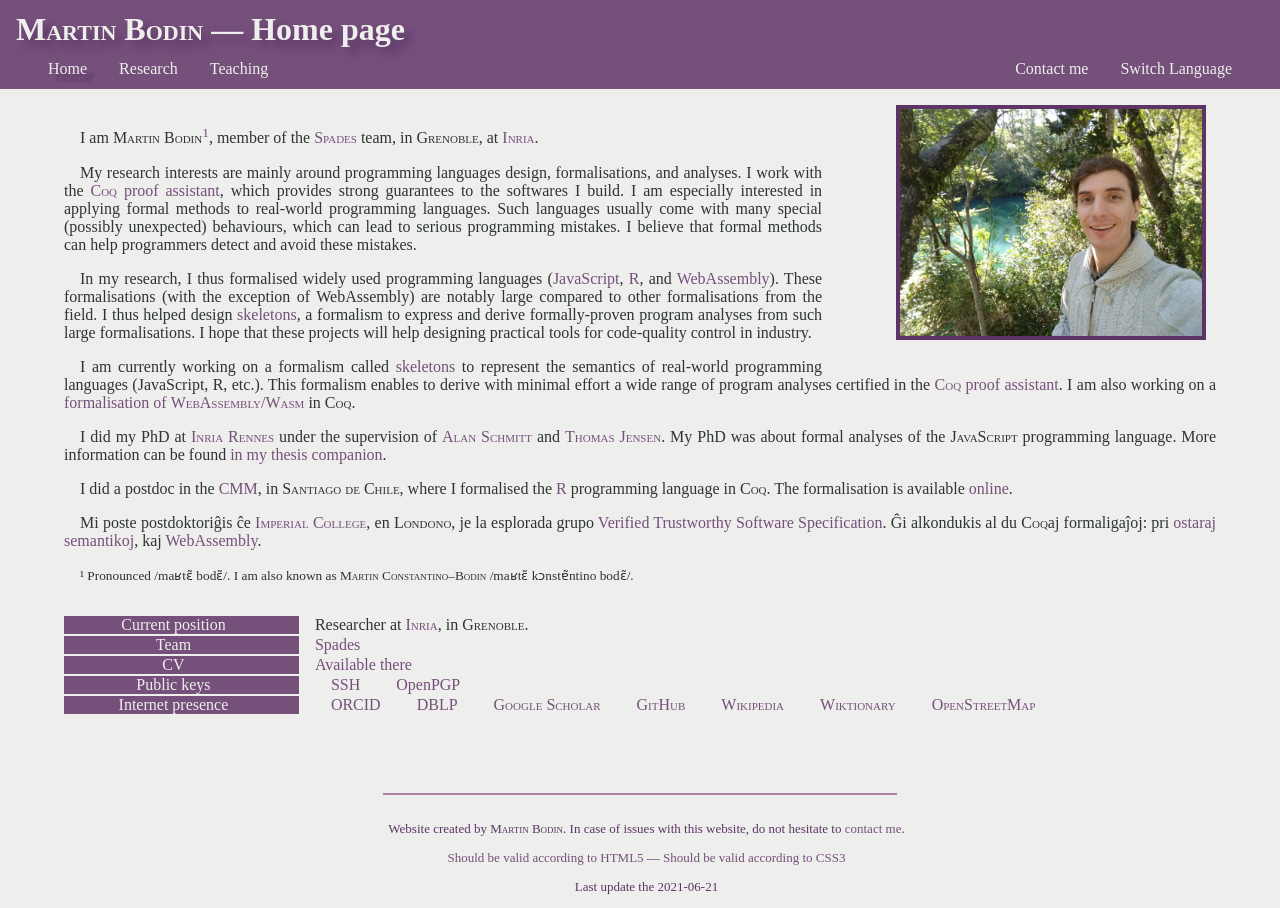
<file: index.html>
<!doctype html>
<html xmlns="http://www.w3.org/1999/xhtml" lang="">
	<head>
		<meta charset="utf-8" />
		<!-- This page has been generated using home-made Perl scripts…
			I know, I should learn how to use Org-mode.
			I hope that nothing badly appears.
			Do not hesitate to contact me if you notice anything wrong. -->
		<meta name="description" content="Academic website of Martin Bodin" />
		<meta name="author" content="Martin Bodin" />
		<meta name="keywords" content="Martin Bodin, Martin Constantino–Bodin, Formal methods, Programming languages, Coq, Language specification, Program verification" />
		<title id="documentTitle">Ĉefpaĝo	—	Home page	—	Page personnelle	—	Martin Bodin</title>
		<link rel="icon" type="image/svg+xml" href="rimedoj/favicon.svg" sizes="any" />
		<link rel="stylesheet" type="text/css" href="rimedoj/cxefa.css" />
		<link rel="sitemap" type="application/xml" title="Sitemap" href="https://www.doc.ic.ac.uk/~mbodin/sitemap.xml" />
		<meta name="viewport" content="width=device-width, initial-scale=1.0" />
		<!-- <meta name="description" content="" /> --> <!-- TODO -->
		<link rel="canonical" href="index.html?pedanticJS=no" />
		
		<link rel="alternate" href="index.html?pedanticJS=no&lang=eo#eo" hreflang="eo" />
		
		<link rel="alternate" href="index.html?pedanticJS=no&lang=en#en" hreflang="en" />
		
		<link rel="alternate" href="index.html?pedanticJS=no&lang=fr#fr" hreflang="fr" />
		
	</head>
	<body>
		
		<div class="langcontainer" id="eo"> <!-- Language container for Esperanto. -->
		
		<div class="langcontainer" id="en"> <!-- Language container for English. -->
		
		<div class="langcontainer" id="fr"> <!-- Language container for French. -->
		
		<div class="invisible">
			
			<div xml:lang="eo" lang="eo" id="messageToBeRemoved_eo" class="langeo">
				<p class="message">
					Se vi legas tiun ĉi mesaĝon, signifas ke nek <span class = "name">JavaScript</span>, nek <span class = "name">CSS</span> ruleblas (aŭ estas ŝaltata) per via nuna foliumilo.
				</p>
				<p class="message">
					Por bone foliumi tiun retejon, mi konsilas al vi uzi retfoliumilon kiu kapablas ruli <span class = "name">Javaskripto</span>n aŭ <span class = "name">CSS</span>n.
				</p>
			</div>
			
			<div xml:lang="en" lang="en" id="messageToBeRemoved_en" class="langen">
				<p class="message">
					If you read this message, this means that neither <span class = "name">JavaScript</span>, nor <span class = "name">CSS</span> are compatible with (or set up by) your current browser.
				</p>
				<p class="message">
					To correctly visualise this website, I advise you to use a browser able to execute <span class = "name">JavaScript</span> or <span class = "name">CSS</span>.
				</p>
			</div>
			
			<div xml:lang="fr" lang="fr" id="messageToBeRemoved_fr" class="langfr">
				<p class="message">
					Si vous lisez ce message, c’est que ni <span class = "name">JavaScript</span>, ni <span class = "name">CSS</span> ne sont supportés (ou activés) par votre navigateur actuel.
				</p>
				<p class="message">
					Pour naviguer correctement sur ce site, je conseille fortement d’utiliser un navigateur capable d’exécuter du <span class = "name">JavaScript</span> ou du <span class = "name">CSS</span>.
				</p>
			</div>
			
		</div>
		<div class="invisible">
		
			<p xml:lang="eo" lang="eo" id="titlePage_eo">Ĉefpaĝo</p>
		
			<p xml:lang="en" lang="en" id="titlePage_en">Home page</p>
		
			<p xml:lang="fr" lang="fr" id="titlePage_fr">Page personnelle</p>
		
		</div>
		<script type="text/javascript"><!--//--><![CDATA[//><!--
		// @license magnet:?xt=urn:btih:90dc5c0be029de84e523b9b3922520e79e0e6f08&dn=cc0.txt CC0
		// TODO: Remove this once getPathFromRoot and getPathToRoot will have been implemented properly.
		var pathToRoot = ""
		var pathFromRoot = ""
		
		// @license-end
		// --><!]]>
		</script>
		<script type="text/javascript" src="skriptoj/komunajxoj.js"></script>
		<header id="titlebar" class="needlang">
			
			<h1 id="title_eo" xml:lang="eo" lang="eo" class="langeo">
			<a class="internalLink" href="index.html?lang=eo#eo"><span class="name">Martin Bodin</span></a>	—	Ĉefpaĝo
			</h1>
			
			<h1 id="title_en" xml:lang="en" lang="en" class="langen">
			<a class="internalLink" href="index.html?lang=en#en"><span class="name">Martin Bodin</span></a>	—	Home page
			</h1>
			
			<h1 id="title_fr" xml:lang="fr" lang="fr" class="langfr">
			<a class="internalLink" href="index.html?lang=fr#fr"><span class="name">Martin Bodin</span></a>	—	Page personnelle
			</h1>
			
			<nav id="menu">
				
				<ul class="menu">
					
					
					
					
					<li xml:lang="eo" lang="eo" class="langeo leftMenuItem menuIsCurrentlyViewed">
						<a href="index.html?lang=eo#eo" class="internalLink">Ĉefpaĝo</a>
					</li>
					
					
					
					
					
					<li xml:lang="en" lang="en" class="langen leftMenuItem menuIsCurrentlyViewed">
						<a href="index.html?lang=en#en" class="internalLink">Home</a>
					</li>
					
					
					
					
					
					<li xml:lang="fr" lang="fr" class="langfr leftMenuItem menuIsCurrentlyViewed">
						<a href="index.html?lang=fr#fr" class="internalLink">Page personnelle</a>
					</li>
					
					
					
					
					
					
					
					<li xml:lang="eo" lang="eo" class="langeo leftMenuItem">
						<a href="esplorado.html?lang=eo#eo" class="internalLink">Esplorado</a>
					</li>
					
					
					
					
					
					<li xml:lang="en" lang="en" class="langen leftMenuItem">
						<a href="esplorado.html?lang=en#en" class="internalLink">Research</a>
					</li>
					
					
					
					
					
					<li xml:lang="fr" lang="fr" class="langfr leftMenuItem">
						<a href="esplorado.html?lang=fr#fr" class="internalLink">Travaux de recherche</a>
					</li>
					
					
					
					
					
					
					
					<li xml:lang="eo" lang="eo" class="langeo leftMenuItem">
						<a href="instruado.html?lang=eo#eo" class="internalLink">Instruado</a>
					</li>
					
					
					
					
					
					<li xml:lang="en" lang="en" class="langen leftMenuItem">
						<a href="instruado.html?lang=en#en" class="internalLink">Teaching</a>
					</li>
					
					
					
					
					
					<li xml:lang="fr" lang="fr" class="langfr leftMenuItem">
						<a href="instruado.html?lang=fr#fr" class="internalLink">Enseignement</a>
					</li>
					
					
					
					
					
					
					
					<li xml:lang="eo" lang="eo" class="langeo flag_list_alt rightMenuItem">
						<a href="javascript: void 42" id="flag_list_alt_eo">Ŝanĝi la lingvon</a>
					</li>
					
					
					
					
					
					<li xml:lang="en" lang="en" class="langen flag_list_alt rightMenuItem">
						<a href="javascript: void 42" id="flag_list_alt_en">Switch Language</a>
					</li>
					
					
					
					
					
					<li xml:lang="fr" lang="fr" class="langfr flag_list_alt rightMenuItem">
						<a href="javascript: void 42" id="flag_list_alt_fr">Changer de langue</a>
					</li>
					
					
					
					
					
					
					<li class="divflag flag_eo rightMenuItem">
						<a id="link_eo" href="#eo" class="switchLanguage_eo internalLink">
							<img src="rimedoj/eo.svg" alt="Esperanto" class="flag" /> <!-- TODO: Use text instead of picture to represent language. -->
						</a>
					</li>
					
					
					
					<li class="divflag flag_en rightMenuItem">
						<a id="link_en" href="#en" class="switchLanguage_en internalLink">
							<img src="rimedoj/en.svg" alt="English" class="flag" /> <!-- TODO: Use text instead of picture to represent language. -->
						</a>
					</li>
					
					
					
					<li class="divflag flag_fr rightMenuItem">
						<a id="link_fr" href="#fr" class="switchLanguage_fr internalLink">
							<img src="rimedoj/fr.svg" alt="French" class="flag" /> <!-- TODO: Use text instead of picture to represent language. -->
						</a>
					</li>
					
					
					
					
					
					
					<li xml:lang="eo" lang="eo" class="langeo rightMenuItem">
						<a href="mailto:mbodin%5Bbonvolu%20anstata%C3%85%C2%ADigi%20tiun%20%C3%84%C2%89i%20tekston%20per%20%C3%84%C2%89e-signo%5Dic%5Bkaj%20tiun%20%C3%84%C2%89i%20per%20punkto%5Dac%5Bkaj%20per%20alia%20puntko%5Duk" class="contactme">Kontakti min</a>
					</li>
					
					
					
					
					
					<li xml:lang="en" lang="en" class="langen rightMenuItem">
						<a href="mailto:mbodin%5Bplease%20replace%20this%20text%20by%20an%20at%20symbol%5Dic%5Band%20this%20one%20by%20a%20dot%5Dac%5Band%20a%20dot%20again%5Duk" class="contactme">Contact me</a>
					</li>
					
					
					
					
					
					<li xml:lang="fr" lang="fr" class="langfr rightMenuItem">
						<a href="mailto:mbodin%5Bmerci%20de%20remplacer%20cette%20phrase%20par%20un%20arobase%5Dic%5Bet%20ceci%20par%20un%20point%5Dac%5Bet%20encore%20un%20point%5Duk" class="contactme">Me contacter</a>
					</li>
					
					
					
					
				</ul>
				
			</nav>
		</header>
		<aside id="messages">
			
			
			
			
			<div class="invisible">
				<!-- See “lingvoj.js” for more details. -->
				
				<p xml:lang="eo" lang="eo" id="readMore_eo" class="messageButton">Legi pli</p>
				<p xml:lang="eo" lang="eo" id="hideMessage_eo" class="messageButton">Malmontri</p>
				<p class="message" xml:lang="eo" lang="eo" id="wrongLang_eo">Tiu ĉi paĝo eble ne afiŝas en la ĝusta lingvo:  <a class = "switchLanguage_eo internalLink" href = "#eo">ĉu pliŝatus vi legi ĝin Esperante</a>?</p>
				<div class="message" xml:lang="eo" lang="eo" id="badJS_eo">
					<p>Aspektas ke via retfoliumilo ne perfekte respektas la normon <span class = "name">ECMAScript</span> de <span class = "name">Javaskripto</span>, versio 5.1, en kiu ĉi tiu retejo sinbazas.<span class="readMore" id="badJSexplain_readMore_eo"></span></p>
					<p class="explanation" id="badJSexplain_eo">Ne tro zorgu: mi ne konas retfoliumilon kiu respektas ĝin entute.  Tiu averto pli celas konsciigi la diferencon inter teorio kaj praktiko, kaj ekŝalti cerbumadojn prie.  Por ne plu vidi ĉi tiun averton, <a href = "#" onclick = "noMorePedanticJS ()">klaku ĉi tien</a>.</p>
				</div>
				<p class="message" xml:lang="eo" lang="eo" id="errorInSocial_eo">Ia problemo okazis dum la eko de ies socia skripto…</p>
				
				<p xml:lang="en" lang="en" id="readMore_en" class="messageButton">Read more</p>
				<p xml:lang="en" lang="en" id="hideMessage_en" class="messageButton">Hide</p>
				<p class="message" xml:lang="en" lang="en" id="wrongLang_en">This page may not be displayed in your prefered language:  <a class = "switchLanguage_en internalLink" href = "#en">would you prefer to read it in English</a>?</p>
				<div class="message" xml:lang="en" lang="en" id="badJS_en">
					<p>It seems that your browser is not strictly following the <span class = "name">ECMAScript</span> standard of <span class = "name">JavaScript</span>, version 5.1, on which this site has been based on.<span class="readMore" id="badJSexplain_readMore_en"></span></p>
					<p class="explanation" id="badJSexplain_en">Do not worry too much: I am not aware of any browser completely following this standard.  This warning aims at emphasing on the gap between theory and practise, and at yielding some thoughts about it.  To stop displaying this message, <a href = "#" onclick = "noMorePedanticJS ()">click here</a>.</p>
				</div>
				<p class="message" xml:lang="en" lang="en" id="errorInSocial_en">An error occured while executing some social scripts…</p>
				
				<p xml:lang="fr" lang="fr" id="readMore_fr" class="messageButton">En savoir plus</p>
				<p xml:lang="fr" lang="fr" id="hideMessage_fr" class="messageButton">Cacher ce message</p>
				<p class="message" xml:lang="fr" lang="fr" id="wrongLang_fr">Il est possible que cette page ne s’affiche pas dans votre langue préférée :  <a class = "switchLanguage_fr internalLink" href = "#fr">préférez-vous la lire en Français</a> ?</p>
				<div class="message" xml:lang="fr" lang="fr" id="badJS_fr">
					<p>Il semblerait que votre navigateur ne respecte pas strictement la norme <span class = "name">ECMAScript</span> de <span class = "name">JavaScript</span> dans sa version 5.1, sur laquelle ce site est basé.<span class="readMore" id="badJSexplain_readMore_fr"></span></p>
					<p class="explanation" id="badJSexplain_fr">Pas d’inquiétude : je ne connais pas de navigateur qui le respecte complètement.  Cet avertissement est plus destiné à faire prendre conscience du fossé entre théorie et pratique, afin de déclencher quelques réflexions.  Pour arrêter d’afficher ce message, <a href = "#" onclick = "noMorePedanticJS ()">cliquez ici</a>.</p>
				</div>
				<p class="message" xml:lang="fr" lang="fr" id="errorInSocial_fr">Une erreur s’est produite lors de l’exécution de certain scripts sociaux.</p>
				
			</div>
		</aside>
		<nav class="nolanguagedetected">
			
			<p xml:lang="eo" lang="eo" class="nolanguagedetected">
				<a class = "switchLanguage_eo internalLink" href = "#eo">Alklaku ĉi tie por legi tiun retpaĝon Esperante</a>.
			</p>
			
			<p xml:lang="en" lang="en" class="nolanguagedetected">
				<a class = "switchLanguage_en internalLink" href = "#en">Click here to get the English version of this webpage.</a>
			</p>
			
			<p xml:lang="fr" lang="fr" class="nolanguagedetected">
				<a class = "switchLanguage_fr internalLink" href = "#fr">Cliquez ici pour voir le contenu de cette page en Français</a>.
			</p>
			
		</nav>
		<script type="text/javascript" src="skriptoj/lingvoj.js"></script>
		<script type="text/javascript"><!--//--><![CDATA[//><!--
		// @license magnet:?xt=urn:btih:90dc5c0be029de84e523b9b3922520e79e0e6f08&dn=cc0.txt CC0
		(function (){
			// Removing JavaScript warning message (I prefer to do this that way, as the “noscript” html tag may stand for more things than just JavaScript).
			iterLanguages (function (lang){
					removeNode (document.getElementById ("messageToBeRemoved" + addIfNotEmpty (lang, "_")))
				})
			
			declarePassingArgument ("pedanticJS")
			
			var pedanticJS = false;
			
			getURLAttribute ("pedanticJS", function (p){
					if (p === "yes") pedanticJS = true
				})
			
			if (pedanticJS){
				// Checking whether the browser correctly implements EcmaScript 5.1, version of JavaScript on which this website has been developped.
				// Of course, we won’t check everything, just one part of the specification.
				// By 15.3.4.2, “Function.prototype.toString” should returns a string following the syntax of a “FunctionDeclaration” when called on a function object.
				// In particular, such a string should be parsable (as it is a declaration, we can just run it by “eval”) without trouble.
				// We do it in a closure for additional safety.
				// The specification allows to add additional properties not mentionned in it, in particular a different property “toString” to “String” has to be checked.
				try {
					(function (){
						eval (Function.prototype.toString.call (String))
					}) ()
				} catch (_){
					var pedanticJSNode = addErrorMsgKey ("badJS")
				}
			}
			
			noMorePedanticJS = function (){
			setPassingArgument ('pedanticJS', 'no')
			
			removeNode (pedanticJSNode)
			
			iterLanguages (function (lang){
					removeNodeId ("badJS_" + lang)
				})
			}
		}())
		// @license-end
		// --><!]]>
		</script>
		<script type="text/javascript" src="skriptoj/kapajxoj.js"></script> <!-- Requires “lingvoj.js”. -->
		
		<figure id="rightImage" class="needlang">
				<a href = "javascript:void 42"><img id = "imageOfMe" src = "rimedoj/moi.png" alt = "Me — Moi — Mi" /></a> <!-- TODO:  Change this “alt” property according to the language. -->	<script type = "text/javascript" src = "skriptoj/imageOfMe.js" async = "async"></script>
		</figure>
		
		<main>
			
			
			
			<p xml:lang="eo" lang="eo" class="langeo">	Mi estas <span class = "name">Martin Bodin</span><sup><a href = "#familyName_eo">1</a></sup>, skipano de <a href = "https://team.inria.fr/spades/"><span class = "name">Spades</span></a>, en <span class = "town">Grenoblo</span>, ĉe <a href = "https://www.inria.fr/"><span class = "name">Inria</span></a>.</p>
			
			<p xml:lang="en" lang="en" class="langen">	I am <span class = "name">Martin Bodin</span><sup><a href = "#familyName_en">1</a></sup>, member of the <a href = "https://team.inria.fr/spades/"><span class = "name">Spades</span></a> team, in <span class = "town">Grenoble</span>, at <a href = "https://www.inria.fr/en"><span class = "name">Inria</span></a>.</p>
			
			<p xml:lang="fr" lang="fr" class="langfr">	Je suis <span class = "name">Martin Bodin</span><sup><a href = "#familyName_fr">1</a></sup>, membre de l’équipe <a href = "https://team.inria.fr/spades/"><span class = "name">Spades</span></a>, à <span class = "town">Grenoble</span>, à l’<a href = "https://www.inria.fr/"><span class = "name">Inria</span></a>.</p>
			
			
			
			<p xml:lang="eo" lang="eo" class="langeo">	Mia esploradinteresoj ĉefe fokusiĝas pri programlingvaĵaj elkreoj, formalizigoj, kaj analizoj.
	Mi laboras kun la <a href = "http://coq.inria.fr"><span class = "name">Coq</span> pruvilo</a>, kiu alte fidigas la programaĵojn kiujn mi kreas.
	Mi specife interesiĝas pri apliki formalajn metodojn al industrie uzitajn programlingvaĵojn.
	Tiaj lingvaĵojn elmontremas specialajn (kaj kelkfoje neatenditajn) komportamentojn, kiuj povas konduki al gravaj programeraroj.
	Mi pensas ke formalaj metodoj povas helpi programistojn ekscii kaj eviti tiajn erarojn.</p>
			
			<p xml:lang="en" lang="en" class="langen">	My research interests are mainly around programming languages design, formalisations, and analyses.
	I work with the <a href = "http://coq.inria.fr"><span class = "name">Coq</span> proof assistant</a>, which provides strong guarantees to the softwares I build.
	I am especially interested in applying formal methods to real-world programming languages.
	Such languages usually come with many special (possibly unexpected) behaviours, which can lead to serious programming mistakes.
	I believe that formal methods can help programmers detect and avoid these mistakes.</p>
			
			<p xml:lang="fr" lang="fr" class="langfr">	Mes thèmes de recherches se concentrent majoritairement autour de la conception, la formalisation, et les analyses de langages de programmation.
	Je travaille avec l’<a href = "http://coq.inria.fr">assistant de preuve <span class = "name">Coq</span></a>, qui garantit un haut niveau de confiance aux les programmes que je conçois.
	Je suis particulièrement intéressé par l’application des méthodes formelles aux langages de programmation fréquemment utilisés en industrie.
	Ces langages ont souvent des comportements spéciaux parfois inattendus, qui peuvent mener à des erreurs de programmation importantes.
	Je pense que les méthodes formelles peuvent aider les programmeurs à détecter et éviter ces erreurs.</p>
			
			
			
			<p xml:lang="eo" lang="eo" class="langeo">	En mia esplorado, mi formaligis multuzitajn programlingvaĵojn (<a href = "https://github.com/jscert/jscert">JavaScript</a>, <a href = "https://github.com/Mbodin/coqR">R</a>, kaj <a href = "https://github.com/Imperial-Wasm/wasm-coq-public">WebAssembly</a>).
	Tiuj formaligadoj (krom WebAssembly) rimarkiĝas per siaj grandecoj kompare al aliaj formaligoj el la fako.
	Mi do helpis elkrei la <a href = "http://skeletons.inria.fr/">ostarojn</a>, iu formalaĵo por defini kaj elkrei formalpruvitajn programanalizojn el tiaj grandaj formaligoj.
	Mi esperas ke tiaj projektoj helpos krei praktikajn ilojn por industrie kontroli kodkvaliton.</p>
			
			<p xml:lang="en" lang="en" class="langen">	In my research, I thus formalised widely used programming languages (<a href = "https://github.com/jscert/jscert">JavaScript</a>, <a href = "https://github.com/Mbodin/coqR">R</a>, and <a href = "https://github.com/Imperial-Wasm/wasm-coq-public">WebAssembly</a>).
	These formalisations (with the exception of WebAssembly) are notably large compared to other formalisations from the field.
	I thus helped design <a href = "http://skeletons.inria.fr/">skeletons</a>, a formalism to express and derive formally-proven program analyses from such large formalisations.
	I hope that these projects will help designing practical tools for code-quality control in industry.</p>
			
			<p xml:lang="fr" lang="fr" class="langfr">	Parmi mes travaux, j’ai ainsi formalisé des langages de programmation très utilisés (<a href = "https://github.com/jscert/jscert">JavaScript</a>, <a href = "https://github.com/Mbodin/coqR">R</a>, et <a href = "https://github.com/Imperial-Wasm/wasm-coq-public">WebAssembly</a>).
	Ces formalisations (à l’exception de WebAssembly) se distinguent des autres formalisations du domaine par leur taille importante.
	J’ai donc participé à la conception des <a href = "http://skeletons.inria.fr/">squelettes</a>, un formalisme pour exprimer et dériver des analyses de programmes certifiées à partir de telles formalisations.
	J’ai bon espoir que ces projets permettrons de concevoir des outils de controle de qualité de code pour l’industrie.</p>
			
			
			
			<p xml:lang="eo" lang="eo" class="langeo">	Mi nun laboras pri formalismo (kiu nomiĝas <a href = "http://skeletons.inria.fr/">ostaron</a>) por reprezenti la semantikon de vervivaj programlingvaĵoj (Javaskripto, R, ktp.).
	Ĉi tiu formalismo permesigas dedukti granddiversajn programanalizojn pruvitajn en la <a href = "http://coq.inria.fr"><span class = "name">Coq</span> pruvilo</a>.
	Mi ankaŭ laboras pri <a href = "https://github.com/Imperial-Wasm/wasm-coq-public">formaligado de <span class = "name">WebAssembly</span>/<span class = "name">Wasm</span></a> en <span class = "name">Coq</span>.</p>
			
			<p xml:lang="en" lang="en" class="langen">	I am currently working on a formalism called <a href = "http://skeletons.inria.fr/">skeletons</a> to represent the semantics of real-world programming languages (JavaScript, R, etc.).
	This formalism enables to derive with minimal effort a wide range of program analyses certified in the <a href = "http://coq.inria.fr"><span class = "name">Coq</span> proof assistant</a>.
	I am also working on a <a href = "https://github.com/Imperial-Wasm/wasm-coq-public">formalisation of <span class = "name">WebAssembly</span>/<span class = "name">Wasm</span></a> in <span class = "name">Coq</span>.</p>
			
			<p xml:lang="fr" lang="fr" class="langfr">	Je travaille actuellement sur un formalisme, <a href = "http://skeletons.inria.fr/">les squelettes</a>, représentant la sémantique de langages de programmation complexes (JavaScript, R, etc.).
	Ce formalisme permet de déduire avec un effort minimal toute une gamme d’analyses de programmes certifiées dans l’<a href = "http://coq.inria.fr">assistant de preuve <span class = "name">Coq</span></a>.
	Je travaille aussi sur une <a href = "https://github.com/Imperial-Wasm/wasm-coq-public">formalisation de <span class = "name">WebAssembly</span>/<span class = "name">Wasm</span></a> en <span class = "name">Coq</span>.</p>
			
			
			
			<p xml:lang="eo" lang="eo" class="langeo">	Mi doktoriĝis ĉe <a href = "https://www.inria.fr/"><span class = "name">Inria</span></a> <span class = "town">Rennes</span> superrigardite de <a href = "http://people.rennes.inria.fr/Alan.Schmitt/"><span class = "name">Alan Schmitt</span></a> kaj <a href = "http://www.irisa.fr/celtique/jensen/"><span class = "name">Thomas Jensen</span></a>.
	Mi tiam laboris pri formala analizo de la <span class = "name">Javaskripta</span> programlingvaĵo.
	Pli da informoj troviĝas <a class = "switchLanguage_eo internalLink" href = "doktorigxo/companion.html?lang=eo#eo">en mia kundoktoriĝdokumento</a>.</p>
			
			<p xml:lang="en" lang="en" class="langen">	I did my PhD at <a href = "https://www.inria.fr/en"><span class = "name">Inria</span> <span class = "town">Rennes</span></a> under the supervision of <a href = "http://people.rennes.inria.fr/Alan.Schmitt/"><span class = "name">Alan Schmitt</span></a> and <a href = "http://www.irisa.fr/celtique/jensen/"><span class = "name">Thomas Jensen</span></a>.
	My PhD was about formal analyses of the <span class = "name">JavaScript</span> programming language.
	More information can be found <a class = "switchLanguage_en internalLink" href = "doktorigxo/companion.html?lang=en#en">in my thesis companion</a>.</p>
			
			<p xml:lang="fr" lang="fr" class="langfr">	J’ai fait mon doctorat à <a href = "https://www.inria.fr/fr"><span class = "name">Inria</span></a>, à <span class = "town">Rennes</span>, sous la supervision d’<a href = "http://people.rennes.inria.fr/Alan.Schmitt/"><span class = "name">Alan Schmitt</span></a> et de <a href = "http://www.irisa.fr/celtique/jensen/"><span class = "name">Thomas Jensen</span></a>.
	Je travaillais alors sur l’analyse formelle du langage de programmation <span class = "name">JavaScript</span>.
	Plus d’informations peuvent se trouver <a class = "switchLanguage_fr internalLink" href = "doktorigxo/companion.html?lang=fr#fr">sur mon guide de thèse</a>.</p>
			
			
			
			<p xml:lang="eo" lang="eo" class="langeo">	Mi postdoktoriĝis ĉe la <a href = "http://www.cmm.uchile.cl/"><span class = "name">CMM</span></a>, en <span class = "name">Santiago</span>, en <span class = "name">Ĉilio</span>.
	Mi tiam formaligis la programlingvaĵon <a href = "https://www.r-project.org/"><span class = "name">R</span></a> en <span class = "name">Coq</span>.
	La formaligado disponeblas <a href = "https://github.com/Mbodin/CoqR">rete</a>.</p>
			
			<p xml:lang="en" lang="en" class="langen">	I did a postdoc in the <a href = "http://www.cmm.uchile.cl/"><span class = "name">CMM</span></a>, in <span class = "name">Santiago de Chile</span>, where I formalised the <a href = "https://www.r-project.org/"><span class = "name">R</span></a> programming language in <span class = "name">Coq</span>.
	The formalisation is available <a href = "https://github.com/Mbodin/CoqR">online</a>.</p>
			
			<p xml:lang="fr" lang="fr" class="langfr">	J’ai fait un post-doc au <a href = "http://www.cmm.uchile.cl/"><span class = "name">CMM</span></a>, à <span class = "name">Santiago</span>, au <span class = "name">Chili</span>.
	J’y ai formalisé le langage de programmation <a href = "https://www.r-project.org/"><span class = "name">R</span></a> en <span class = "name">Coq</span>.
	La formalisation est disponible <a href = "https://github.com/Mbodin/CoqR">en ligne</a>.</p>
			
			
			
			<p xml:lang="eo" lang="eo" class="langeo"></p>
			
			<p xml:lang="en" lang="en" class="langen">	Mi poste postdoktoriĝis ĉe <a href = "https://www.imperial.ac.uk/"><span class = "name">Imperial College</span></a>, en <span class = "town">Londono</span>, je la esplorada grupo <a href = "https://vtss.doc.ic.ac.uk/">Verified Trustworthy Software Specification</a>.
	Ĝi alkondukis al du <span class = "name">Coq</span>aj formaligaĵoj: pri <a href = "https://gitlab.inria.fr/skeletons/Coq/tree/POPL2019">ostaraj semantikoj</a>, kaj <a href = "https://github.com/WasmCert/WasmCert-Coq">WebAssembly</a>.</p>
			
			<p xml:lang="fr" lang="fr" class="langfr">	J’ai ensuite été post-doctorant à l’<a href = "https://www.imperial.ac.uk/"><span class = "name">Imperial College</span></a>, à <span class = "town">Londres</span>, dans le groupe de recherche <a href = "https://vtss.doc.ic.ac.uk/">Verified Trustworthy Software Specification</a>.
	Ce post-doc a conduit à deux formalisations <span class = "name">Coq</span>: une sur les <a href = "https://gitlab.inria.fr/skeletons/Coq/tree/POPL2019">sémantiques squelettiques</a>, et une sur <a href = "https://github.com/WasmCert/WasmCert-Coq">WebAssembly</a>.</p>
			
			
			
			<p xml:lang="eo" lang="eo" class="langeo">    <small><span id = "familyName_eo">¹</span> Prononcita <span class = "phonetics">/maʁtɛ̃ bodɛ̃/</span>.  Mi ankaŭ estas konata kiel <span class = "name">Martin Constantino–Bodin</span> <span class = "phonetics">/maʁtɛ̃ kɔnstɐ̃ntino bodɛ̃/</span>.</small></p>
			
			<p xml:lang="en" lang="en" class="langen">    <small><span id = "familyName_en">¹</span> Pronounced <span class = "phonetics">/maʁtɛ̃ bodɛ̃/</span>.  I am also known as <span class = "name">Martin Constantino–Bodin</span> <span class = "phonetics">/maʁtɛ̃ kɔnstɐ̃ntino bodɛ̃/</span>.</small></p>
			
			<p xml:lang="fr" lang="fr" class="langfr">    <small><span id = "familyName_fr">¹</span> Prononcé <span class = "phonetics">/maʁtɛ̃ bodɛ̃/</span>.  On me connait aussi sous le nom de <span class = "name">Martin Constantino–Bodin</span> <span class = "phonetics">/maʁtɛ̃ kɔnstɐ̃ntino bodɛ̃/</span>.</small></p>
			
			
			
			<div xml:lang="eo" lang="eo" class="langeo">	<dl class = "tableDescription">
		<dt>Nuna pozicio</dt>
		<dd>Esploradisto ĉe <a href = "https://inria.fr"><span class = "name">Inria</span></a>, en <span class = "town">Grenoble</span>.</dd>
		<dt>Skipo</dt>
		<dd><a href = "https://team.inria.fr/spades/">Spades</a></dd>
		<dt>Vivresumo</dt>
		<dd><a href = "rimedoj/cv_eo.pdf" rel = "nofollow">Havebla tie ĉi</a></dd>
		<dt>Publikaj ŝlosiloj</dt>
		<dd>
			<ul class = "blocks">
				<li><a href = "rimedoj/id_rsa.pub" rel = "nofollow">SSH</a></li>
				<li><a href = "rimedoj/0x6CC4BC7F.asc" rel = "nofollow">OpenPGP</a></li>
			</ul>
		</dd>
		<dt>Interreta ĉeesto</dt>
		<dd>
			<ul class = "blocks">
				<li><a href = "http://orcid.org/0000-0003-3588-3782"><span class = "name">ORCID</span></a></li>
				<li><a href = "http://dblp.uni-trier.de/pers/hd/b/Bodin:Martin.html"><span class = "name">DBLP</span></a></li>
				<li><a href = "http://scholar.google.fr/citations?user=OoWGEVEAAAAJ&amp;hl=eo"><span class = "name">Google Scholar</span></a></li>
				<li><a href = "https://github.com/Mbodin"><span class = "name">GitHub</span></a></li>
				<li><a href = "http://eo.wikipedia.org/wiki/Uzanto:Greatfermat"><span class = "name">Vikipedio</span></a></li>
				<li><a href = "http://eo.wiktionary.org/wiki/Uzanto:Greatfermat"><span class = "name">Vikivortaro</span></a></li>
				<li><a href = "https://www.openstreetmap.org/user/Martin%20Constantino%E2%80%93Bodin"><span class = "name">OpenStreetMap</span></a></li>
			</ul>
		</dd>
	</dl></div>
			
			<div xml:lang="en" lang="en" class="langen">	<dl class = "tableDescription">
		<dt>Current position</dt>
		<dd>Researcher at <a href = "https://www.inria.fr/en"><span class = "name">Inria</span></a>, in <span class = "town">Grenoble</span>.</dd>
		<dt>Team</dt>
		<dd><a href = "https://team.inria.fr/spades/">Spades</a></dd>
		<dt>CV</dt>
		<dd><a href = "rimedoj/cv_en.pdf" rel = "nofollow">Available there</a></dd>
		<dt>Public keys</dt>
		<dd>
			<ul class = "blocks">
				<li><a href = "rimedoj/id_rsa.pub" rel = "nofollow">SSH</a></li>
				<li><a href = "rimedoj/0x6CC4BC7F.asc" rel = "nofollow">OpenPGP</a></li>
			</ul>
    </dd>
		<dt>Internet presence</dt>
		<dd>
			<ul class = "blocks">
				<li><a href = "http://orcid.org/0000-0003-3588-3782"><span class = "name">ORCID</span></a></li>
				<li><a href = "http://dblp.uni-trier.de/pers/hd/b/Bodin:Martin.html"><span class = "name">DBLP</span></a></li>
				<li><a href = "http://scholar.google.fr/citations?user=OoWGEVEAAAAJ&amp;hl=en"><span class = "name">Google Scholar</span></a></li>
				<li><a href = "https://github.com/Mbodin"><span class = "name">GitHub</span></a></li>
				<li><a href = "http://en.wikipedia.org/wiki/User:Greatfermat"><span class = "name">Wikipedia</span></a></li>
				<li><a href = "http://en.wiktionary.org/wiki/User:Greatfermat"><span class = "name">Wiktionary</span></a></li>
				<li><a href = "https://www.openstreetmap.org/user/Martin%20Constantino%E2%80%93Bodin"><span class = "name">OpenStreetMap</span></a></li>
			</ul>
		</dd>
	</dl></div>
			
			<div xml:lang="fr" lang="fr" class="langfr">	<dl class = "tableDescription">
		<dt>Position actuelle</dt>
		<dd>Chargé de recherche à l’<a href = "https://www.inria.fr/fr"><span class = "name">Inria</span></a>, à <span class = "town">Grenoble</span>.</dd>
		<dt>Équipe</dt>
		<dd><a href = "https://team.inria.fr/spades/">Spades</a></dd>
		<dt>CV</dt>
		<dd><a href = "rimedoj/cv_fr.pdf" rel = "nofollow">Disponible ici</a></dd>
		<dt>Clefs publiques</dt>
		<dd>
			<ul class = "blocks">
				<li><a href = "rimedoj/id_rsa.pub" rel = "nofollow">SSH</a></li>
				<li><a href = "rimedoj/0x6CC4BC7F.asc" rel = "nofollow">OpenPGP</a></li>
			</ul>
		</dd>
		<dt>Présence sur Internet</dt>
		<dd>
			<ul class = "blocks">
				<li><a href = "http://orcid.org/0000-0003-3588-3782"><span class = "name">ORCID</span></a></li>
				<li><a href = "http://dblp.uni-trier.de/pers/hd/b/Bodin:Martin.html"><span class = "name">DBLP</span></a></li>
				<li><a href = "http://scholar.google.fr/citations?user=OoWGEVEAAAAJ&amp;hl=fr"><span class = "name">Google Scholar</span></a></li>
				<li><a href = "https://github.com/Mbodin"><span class = "name">GitHub</span></a></li>
				<li><a href = "http://fr.wikipedia.org/wiki/Utilisateur:Greatfermat"><span class = "name">Wikipédia</span></a></li>
				<li><a href = "http://fr.wiktionary.org/wiki/Utilisateur:Greatfermat"><span class = "name">Wiktionnaire</span></a></li>
				<li><a href = "https://www.openstreetmap.org/user/Martin%20Constantino%E2%80%93Bodin"><span class = "name">OpenStreetMap</span></a></li>
			</ul>
		</dd>
	</dl></div>
			
			
			
			
		</main>
		<footer>
			<div class="needlang">
				<hr />
				
				<p xml:lang="eo" lang="eo" class="footbar langeo">
					Retejo kreita per <span class = "name">Martin Bodin</span>.  Se vi renkontas ian ajn problemon kun ĝi, bonvolu <span class = "contactme">kontakti min</span>.
				</p>
				
				<p xml:lang="en" lang="en" class="footbar langen">
					Website created by <span class = "name">Martin Bodin</span>.  In case of issues with this website, do not hesitate to <span class = "contactme">contact me</span>.
				</p>
				
				<p xml:lang="fr" lang="fr" class="footbar langfr">
					Site conçu par <span class = "name">Martin Bodin</span>.  En cas de problème avec ce site, n’hésitez pas à <span class = "contactme">me contacter</span>.
				</p>
				
			</div>
			<div class="needlang">
				<div id="socials" class="invisible">
					<p class="tabparagraph" id="ad-social"></p>
					<p class="tabparagraph">
						<a href="http://lernu.net/" id="lernu-social"></a>
					</p>
					<p class="tabparagraph">
						<a href="#" id="hacker-social"></a>
					</p>
					<p class="tabparagraph" id="m-social"></p>
					<p class="tabparagraph" id="d-social"></p>
					<div class="tabparagraph">
						<div id="g-social" class="g-plusone" data-size="medium" data-annotation="inline" data-width="300"></div>
					</div>
					<p class="tabparagraph">
						<a id="t-social" href="https://twitter.com/share" class="twitter-share-button" data-count="none">Twitter</a>
					</p>
					<div id="f-social" class="tabparagraph"></div>
					<div id="tjs-social" class="tabparagraph">
						
						<button id="TogetherJSButton-eo" xml:lang="eo" lang="eo" class="langeo">Eki TogetherJS</button>
						
						<button id="TogetherJSButton-en" xml:lang="en" lang="en" class="langen">Start TogetherJS</button>
						
						<button id="TogetherJSButton-fr" xml:lang="fr" lang="fr" class="langfr">Lancer TogetherJS</button>
						
					</div>
				</div>
				<div id="social-button-activation" class="invisible">
					
					<p class="footbar langeo" id="social-eo" xml:lang="eo" lang="eo">Alklaku ĉi tie pro aktivigi sociajn skriptojn (vi klakante akceptas kuketojn kaj eksterajn kromrimedojn).</p>
					
					<p class="footbar langen" id="social-en" xml:lang="en" lang="en">Click here to activate social scripts (by clicking you accept cookies and third party sources).</p>
					
					<p class="footbar langfr" id="social-fr" xml:lang="fr" lang="fr">Cliquez ici pour activer les scripts sociaux (vous acceptez en cliquant à l‘usage des témoins de connexion et des ressources tierces).</p>
					
				</div>
				<div class="invisible">
				
					<p class="footbar" xml:lang="eo" lang="eo" id="spyingSocials_eo">Sociaj skriptoj estas kodoj el diversaj ne-ĉiel-fidemaj retejoj kaj povas kaŝobservi vin.  Se vi ne fidas ilin, <a onclick = "setPassingArgument ('social', 'no', true)" class = "internalLink" href = "#">alklaku ĉi tie por malaktivigi ilin</a>.</p>
					<p class="footbar" xml:lang="eo" lang="eo" id="permanentSocials_eo">Por aŭtomate aktivigi sociajn skriptojn dum vi retumas en ĉi tiu retejo sen devi alklaki ĉi sube, <a href = "#" onclick = "permanentSocials ()">alklaku ĉi tie</a>.</p>
				
					<p class="footbar" xml:lang="en" lang="en" id="spyingSocials_en">Social scripts involves third-party sources that can not always be trusted and that can spy you.  If you do not trust them, <a onclick = "setPassingArgument ('social', 'no', true)" class = "internalLink" href = "#">click here to disable them</a>.</p>
					<p class="footbar" xml:lang="en" lang="en" id="permanentSocials_en">To automatically enable social scripts while surfing in this website without being forced to click underneath, <a href = "#" onclick = "permanentSocials ()">click here</a>.</p>
				
					<p class="footbar" xml:lang="fr" lang="fr" id="spyingSocials_fr">Les scripts sociaux nécessitent l’usage de scripts venant de sources tierces à qui l’on ne peut pas toujours faire confiance et qui peuvent vous espionner.  Si vous ne leur faites pas confiance, <a onclick = "setPassingArgument ('social', 'no', true)" class = "internalLink" href = "#">cliquez ici pour les désactiver</a>.</p>
					<p class="footbar" xml:lang="fr" lang="fr" id="permanentSocials_fr">Pour activer automatiquement les scripts sociaux lors de la navigation sur ce site sans avoir à cliquer en bas de la page, <a href = "#" onclick = "permanentSocials ()">cliquez ici</a>.</p>
				
				</div>
				<div id="social-messages"></div>
				<script type="text/javascript" src="skriptoj/sociajxoj.js" async="async"></script>
			</div>
			<div class="needlang">
				<div id="CSSHTMLValid" class="invisible">
					
					<p id="val_HTML5_eo" xml:lang="eo" lang="eo">Normale estas valida laŭ <span class = "name">HTML5</span></p>
					<p id="val_CSS3_eo" xml:lang="eo" lang="eo">Normale estas valida laŭ <span class = "name">CSS3</span></p>
					
					<p id="val_HTML5_en" xml:lang="en" lang="en">Should be valid according to <span class = "name">HTML5</span></p>
					<p id="val_CSS3_en" xml:lang="en" lang="en">Should be valid according to <span class = "name">CSS3</span></p>
					
					<p id="val_HTML5_fr" xml:lang="fr" lang="fr">Devrait respecter l’<span class = "name">HTML5</span></p>
					<p id="val_CSS3_fr" xml:lang="fr" lang="fr">Devrait respecter le <span class = "name">CSS3</span></p>
					
				</div>
			</div>
			<div class="needlang">
				
				<p xml:lang="eo" lang="eo" class="footbar langeo">Laste ŝanĝita je la 2021-06-21</p>
				
				<p xml:lang="en" lang="en" class="footbar langen">Last update the 2021-06-21</p>
				
				<p xml:lang="fr" lang="fr" class="footbar langfr">Dernière mise à jour le 2021-06-21</p>
				
			</div>
		</footer>
		<script type="text/javascript" src="skriptoj/stilajxoj.js" async="async"></script>
		
		</div> <!-- Closing language container for Esperanto. -->
		
		</div> <!-- Closing language container for English. -->
		
		</div> <!-- Closing language container for French. -->
		
	</body>
</html>
</file>
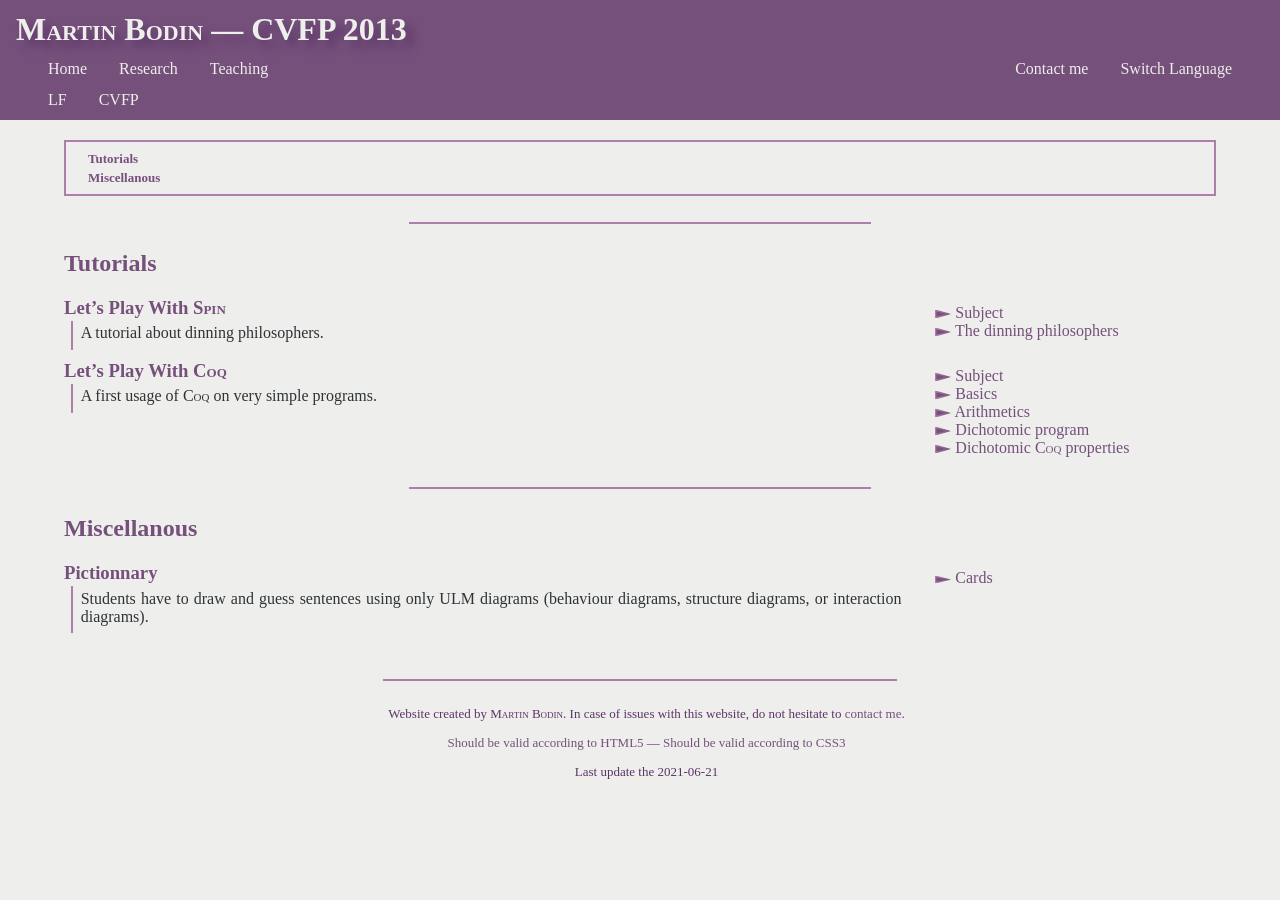
<file: instruado/2013/CVFP/index.html>
<!doctype html>
<html xmlns="http://www.w3.org/1999/xhtml" lang="">
	<head>
		<meta charset="utf-8" />
		<!-- This page has been generated using home-made Perl scripts…
			I know, I should learn how to use Org-mode.
			I hope that nothing badly appears.
			Do not hesitate to contact me if you notice anything wrong. -->
		<meta name="description" content="Academic website of Martin Bodin" />
		<meta name="author" content="Martin Bodin" />
		<meta name="keywords" content="Martin Bodin, Martin Constantino–Bodin, Formal methods, Programming languages, Coq, Language specification, Program verification" />
		<title id="documentTitle">CVFP 2013	—	CVFP 2013	—	CVFP 2013	—	Martin Bodin</title>
		<link rel="icon" type="image/svg+xml" href="../../../rimedoj/favicon.svg" sizes="any" />
		<link rel="stylesheet" type="text/css" href="../../../rimedoj/cxefa.css" />
		<link rel="sitemap" type="application/xml" title="Sitemap" href="https://www.doc.ic.ac.uk/~mbodin/sitemap.xml" />
		<meta name="viewport" content="width=device-width, initial-scale=1.0" />
		<!-- <meta name="description" content="" /> --> <!-- TODO -->
		<link rel="canonical" href="index.html?pedanticJS=no" />
		
		<link rel="alternate" href="index.html?pedanticJS=no&lang=eo#eo" hreflang="eo" />
		
		<link rel="alternate" href="index.html?pedanticJS=no&lang=en#en" hreflang="en" />
		
		<link rel="alternate" href="index.html?pedanticJS=no&lang=fr#fr" hreflang="fr" />
		
	</head>
	<body>
		
		<div class="langcontainer" id="eo"> <!-- Language container for Esperanto. -->
		
		<div class="langcontainer" id="en"> <!-- Language container for English. -->
		
		<div class="langcontainer" id="fr"> <!-- Language container for French. -->
		
		<div class="invisible">
			
			<div xml:lang="eo" lang="eo" id="messageToBeRemoved_eo" class="langeo">
				<p class="message">
					Se vi legas tiun ĉi mesaĝon, signifas ke nek <span class = "name">JavaScript</span>, nek <span class = "name">CSS</span> ruleblas (aŭ estas ŝaltata) per via nuna foliumilo.
				</p>
				<p class="message">
					Por bone foliumi tiun retejon, mi konsilas al vi uzi retfoliumilon kiu kapablas ruli <span class = "name">Javaskripto</span>n aŭ <span class = "name">CSS</span>n.
				</p>
			</div>
			
			<div xml:lang="en" lang="en" id="messageToBeRemoved_en" class="langen">
				<p class="message">
					If you read this message, this means that neither <span class = "name">JavaScript</span>, nor <span class = "name">CSS</span> are compatible with (or set up by) your current browser.
				</p>
				<p class="message">
					To correctly visualise this website, I advise you to use a browser able to execute <span class = "name">JavaScript</span> or <span class = "name">CSS</span>.
				</p>
			</div>
			
			<div xml:lang="fr" lang="fr" id="messageToBeRemoved_fr" class="langfr">
				<p class="message">
					Si vous lisez ce message, c’est que ni <span class = "name">JavaScript</span>, ni <span class = "name">CSS</span> ne sont supportés (ou activés) par votre navigateur actuel.
				</p>
				<p class="message">
					Pour naviguer correctement sur ce site, je conseille fortement d’utiliser un navigateur capable d’exécuter du <span class = "name">JavaScript</span> ou du <span class = "name">CSS</span>.
				</p>
			</div>
			
		</div>
		<div class="invisible">
		
			<p xml:lang="eo" lang="eo" id="titlePage_eo">CVFP 2013</p>
		
			<p xml:lang="en" lang="en" id="titlePage_en">CVFP 2013</p>
		
			<p xml:lang="fr" lang="fr" id="titlePage_fr">CVFP 2013</p>
		
		</div>
		<script type="text/javascript"><!--//--><![CDATA[//><!--
		// @license magnet:?xt=urn:btih:90dc5c0be029de84e523b9b3922520e79e0e6f08&dn=cc0.txt CC0
		// TODO: Remove this once getPathFromRoot and getPathToRoot will have been implemented properly.
		var pathToRoot = "../../../"
		var pathFromRoot = "instruado/2013/CVFP/"
		
		// @license-end
		// --><!]]>
		</script>
		<script type="text/javascript" src="../../../skriptoj/komunajxoj.js"></script>
		<header id="titlebar" class="needlang">
			
			<h1 id="title_eo" xml:lang="eo" lang="eo" class="langeo">
			<a class="internalLink" href="../../../index.html?lang=eo#eo"><span class="name">Martin Bodin</span></a>	—	CVFP 2013
			</h1>
			
			<h1 id="title_en" xml:lang="en" lang="en" class="langen">
			<a class="internalLink" href="../../../index.html?lang=en#en"><span class="name">Martin Bodin</span></a>	—	CVFP 2013
			</h1>
			
			<h1 id="title_fr" xml:lang="fr" lang="fr" class="langfr">
			<a class="internalLink" href="../../../index.html?lang=fr#fr"><span class="name">Martin Bodin</span></a>	—	CVFP 2013
			</h1>
			
			<nav id="menu">
				
				<ul class="menu">
					
					
					
					
					<li xml:lang="eo" lang="eo" class="langeo leftMenuItem">
						<a href="../../../index.html?lang=eo#eo" class="internalLink">Ĉefpaĝo</a>
					</li>
					
					
					
					
					
					<li xml:lang="en" lang="en" class="langen leftMenuItem">
						<a href="../../../index.html?lang=en#en" class="internalLink">Home</a>
					</li>
					
					
					
					
					
					<li xml:lang="fr" lang="fr" class="langfr leftMenuItem">
						<a href="../../../index.html?lang=fr#fr" class="internalLink">Page personnelle</a>
					</li>
					
					
					
					
					
					
					
					<li xml:lang="eo" lang="eo" class="langeo leftMenuItem">
						<a href="../../../esplorado.html?lang=eo#eo" class="internalLink">Esplorado</a>
					</li>
					
					
					
					
					
					<li xml:lang="en" lang="en" class="langen leftMenuItem">
						<a href="../../../esplorado.html?lang=en#en" class="internalLink">Research</a>
					</li>
					
					
					
					
					
					<li xml:lang="fr" lang="fr" class="langfr leftMenuItem">
						<a href="../../../esplorado.html?lang=fr#fr" class="internalLink">Travaux de recherche</a>
					</li>
					
					
					
					
					
					
					
					<li xml:lang="eo" lang="eo" class="langeo leftMenuItem">
						<a href="../../../instruado.html?lang=eo#eo" class="internalLink">Instruado</a>
					</li>
					
					
					
					
					
					<li xml:lang="en" lang="en" class="langen leftMenuItem">
						<a href="../../../instruado.html?lang=en#en" class="internalLink">Teaching</a>
					</li>
					
					
					
					
					
					<li xml:lang="fr" lang="fr" class="langfr leftMenuItem">
						<a href="../../../instruado.html?lang=fr#fr" class="internalLink">Enseignement</a>
					</li>
					
					
					
					
					
					
					
					<li xml:lang="eo" lang="eo" class="langeo flag_list_alt rightMenuItem">
						<a href="javascript: void 42" id="flag_list_alt_eo">Ŝanĝi la lingvon</a>
					</li>
					
					
					
					
					
					<li xml:lang="en" lang="en" class="langen flag_list_alt rightMenuItem">
						<a href="javascript: void 42" id="flag_list_alt_en">Switch Language</a>
					</li>
					
					
					
					
					
					<li xml:lang="fr" lang="fr" class="langfr flag_list_alt rightMenuItem">
						<a href="javascript: void 42" id="flag_list_alt_fr">Changer de langue</a>
					</li>
					
					
					
					
					
					
					<li class="divflag flag_eo rightMenuItem">
						<a id="link_eo" href="#eo" class="switchLanguage_eo internalLink">
							<img src="../../../rimedoj/eo.svg" alt="Esperanto" class="flag" /> <!-- TODO: Use text instead of picture to represent language. -->
						</a>
					</li>
					
					
					
					<li class="divflag flag_en rightMenuItem">
						<a id="link_en" href="#en" class="switchLanguage_en internalLink">
							<img src="../../../rimedoj/en.svg" alt="English" class="flag" /> <!-- TODO: Use text instead of picture to represent language. -->
						</a>
					</li>
					
					
					
					<li class="divflag flag_fr rightMenuItem">
						<a id="link_fr" href="#fr" class="switchLanguage_fr internalLink">
							<img src="../../../rimedoj/fr.svg" alt="French" class="flag" /> <!-- TODO: Use text instead of picture to represent language. -->
						</a>
					</li>
					
					
					
					
					
					
					<li xml:lang="eo" lang="eo" class="langeo rightMenuItem">
						<a href="../../../mailto:mbodin%5Bbonvolu%20anstata%C3%85%C2%ADigi%20tiun%20%C3%84%C2%89i%20tekston%20per%20%C3%84%C2%89e-signo%5Dic%5Bkaj%20tiun%20%C3%84%C2%89i%20per%20punkto%5Dac%5Bkaj%20per%20alia%20puntko%5Duk" class="contactme">Kontakti min</a>
					</li>
					
					
					
					
					
					<li xml:lang="en" lang="en" class="langen rightMenuItem">
						<a href="../../../mailto:mbodin%5Bplease%20replace%20this%20text%20by%20an%20at%20symbol%5Dic%5Band%20this%20one%20by%20a%20dot%5Dac%5Band%20a%20dot%20again%5Duk" class="contactme">Contact me</a>
					</li>
					
					
					
					
					
					<li xml:lang="fr" lang="fr" class="langfr rightMenuItem">
						<a href="../../../mailto:mbodin%5Bmerci%20de%20remplacer%20cette%20phrase%20par%20un%20arobase%5Dic%5Bet%20ceci%20par%20un%20point%5Dac%5Bet%20encore%20un%20point%5Duk" class="contactme">Me contacter</a>
					</li>
					
					
					
					
				</ul>
				
				<ul class="menu">
					
					
					
					
					<li xml:lang="eo" lang="eo" class="langeo leftMenuItem">
						<a href="../../../instruado/2013/LF/index.html?lang=eo#eo" class="internalLink">LF</a>
					</li>
					
					
					
					
					
					<li xml:lang="en" lang="en" class="langen leftMenuItem">
						<a href="../../../instruado/2013/LF/index.html?lang=en#en" class="internalLink">LF</a>
					</li>
					
					
					
					
					
					<li xml:lang="fr" lang="fr" class="langfr leftMenuItem">
						<a href="../../../instruado/2013/LF/index.html?lang=fr#fr" class="internalLink">LF</a>
					</li>
					
					
					
					
					
					
					
					<li xml:lang="eo" lang="eo" class="langeo leftMenuItem">
						<a href="../../../instruado/2013/CVFP/index.html?lang=eo#eo" class="internalLink">CVFP</a>
					</li>
					
					
					
					
					
					<li xml:lang="en" lang="en" class="langen leftMenuItem">
						<a href="../../../instruado/2013/CVFP/index.html?lang=en#en" class="internalLink">CVFP</a>
					</li>
					
					
					
					
					
					<li xml:lang="fr" lang="fr" class="langfr leftMenuItem">
						<a href="../../../instruado/2013/CVFP/index.html?lang=fr#fr" class="internalLink">CVFP</a>
					</li>
					
					
					
					
				</ul>
				
			</nav>
		</header>
		<aside id="messages">
			
			
			
			
			<div class="invisible">
				<!-- See “lingvoj.js” for more details. -->
				
				<p xml:lang="eo" lang="eo" id="readMore_eo" class="messageButton">Legi pli</p>
				<p xml:lang="eo" lang="eo" id="hideMessage_eo" class="messageButton">Malmontri</p>
				<p class="message" xml:lang="eo" lang="eo" id="wrongLang_eo">Tiu ĉi paĝo eble ne afiŝas en la ĝusta lingvo:  <a class = "switchLanguage_eo internalLink" href = "#eo">ĉu pliŝatus vi legi ĝin Esperante</a>?</p>
				<div class="message" xml:lang="eo" lang="eo" id="badJS_eo">
					<p>Aspektas ke via retfoliumilo ne perfekte respektas la normon <span class = "name">ECMAScript</span> de <span class = "name">Javaskripto</span>, versio 5.1, en kiu ĉi tiu retejo sinbazas.<span class="readMore" id="badJSexplain_readMore_eo"></span></p>
					<p class="explanation" id="badJSexplain_eo">Ne tro zorgu: mi ne konas retfoliumilon kiu respektas ĝin entute.  Tiu averto pli celas konsciigi la diferencon inter teorio kaj praktiko, kaj ekŝalti cerbumadojn prie.  Por ne plu vidi ĉi tiun averton, <a href = "#" onclick = "noMorePedanticJS ()">klaku ĉi tien</a>.</p>
				</div>
				<p class="message" xml:lang="eo" lang="eo" id="errorInSocial_eo">Ia problemo okazis dum la eko de ies socia skripto…</p>
				
				<p xml:lang="en" lang="en" id="readMore_en" class="messageButton">Read more</p>
				<p xml:lang="en" lang="en" id="hideMessage_en" class="messageButton">Hide</p>
				<p class="message" xml:lang="en" lang="en" id="wrongLang_en">This page may not be displayed in your prefered language:  <a class = "switchLanguage_en internalLink" href = "#en">would you prefer to read it in English</a>?</p>
				<div class="message" xml:lang="en" lang="en" id="badJS_en">
					<p>It seems that your browser is not strictly following the <span class = "name">ECMAScript</span> standard of <span class = "name">JavaScript</span>, version 5.1, on which this site has been based on.<span class="readMore" id="badJSexplain_readMore_en"></span></p>
					<p class="explanation" id="badJSexplain_en">Do not worry too much: I am not aware of any browser completely following this standard.  This warning aims at emphasing on the gap between theory and practise, and at yielding some thoughts about it.  To stop displaying this message, <a href = "#" onclick = "noMorePedanticJS ()">click here</a>.</p>
				</div>
				<p class="message" xml:lang="en" lang="en" id="errorInSocial_en">An error occured while executing some social scripts…</p>
				
				<p xml:lang="fr" lang="fr" id="readMore_fr" class="messageButton">En savoir plus</p>
				<p xml:lang="fr" lang="fr" id="hideMessage_fr" class="messageButton">Cacher ce message</p>
				<p class="message" xml:lang="fr" lang="fr" id="wrongLang_fr">Il est possible que cette page ne s’affiche pas dans votre langue préférée :  <a class = "switchLanguage_fr internalLink" href = "#fr">préférez-vous la lire en Français</a> ?</p>
				<div class="message" xml:lang="fr" lang="fr" id="badJS_fr">
					<p>Il semblerait que votre navigateur ne respecte pas strictement la norme <span class = "name">ECMAScript</span> de <span class = "name">JavaScript</span> dans sa version 5.1, sur laquelle ce site est basé.<span class="readMore" id="badJSexplain_readMore_fr"></span></p>
					<p class="explanation" id="badJSexplain_fr">Pas d’inquiétude : je ne connais pas de navigateur qui le respecte complètement.  Cet avertissement est plus destiné à faire prendre conscience du fossé entre théorie et pratique, afin de déclencher quelques réflexions.  Pour arrêter d’afficher ce message, <a href = "#" onclick = "noMorePedanticJS ()">cliquez ici</a>.</p>
				</div>
				<p class="message" xml:lang="fr" lang="fr" id="errorInSocial_fr">Une erreur s’est produite lors de l’exécution de certain scripts sociaux.</p>
				
			</div>
		</aside>
		<nav class="nolanguagedetected">
			
			<p xml:lang="eo" lang="eo" class="nolanguagedetected">
				<a class = "switchLanguage_eo internalLink" href = "#eo">Alklaku ĉi tie por legi tiun retpaĝon Esperante</a>.
			</p>
			
			<p xml:lang="en" lang="en" class="nolanguagedetected">
				<a class = "switchLanguage_en internalLink" href = "#en">Click here to get the English version of this webpage.</a>
			</p>
			
			<p xml:lang="fr" lang="fr" class="nolanguagedetected">
				<a class = "switchLanguage_fr internalLink" href = "#fr">Cliquez ici pour voir le contenu de cette page en Français</a>.
			</p>
			
		</nav>
		<script type="text/javascript" src="../../../skriptoj/lingvoj.js"></script>
		<script type="text/javascript"><!--//--><![CDATA[//><!--
		// @license magnet:?xt=urn:btih:90dc5c0be029de84e523b9b3922520e79e0e6f08&dn=cc0.txt CC0
		(function (){
			// Removing JavaScript warning message (I prefer to do this that way, as the “noscript” html tag may stand for more things than just JavaScript).
			iterLanguages (function (lang){
					removeNode (document.getElementById ("messageToBeRemoved" + addIfNotEmpty (lang, "_")))
				})
			
			declarePassingArgument ("pedanticJS")
			
			var pedanticJS = false;
			
			getURLAttribute ("pedanticJS", function (p){
					if (p === "yes") pedanticJS = true
				})
			
			if (pedanticJS){
				// Checking whether the browser correctly implements EcmaScript 5.1, version of JavaScript on which this website has been developped.
				// Of course, we won’t check everything, just one part of the specification.
				// By 15.3.4.2, “Function.prototype.toString” should returns a string following the syntax of a “FunctionDeclaration” when called on a function object.
				// In particular, such a string should be parsable (as it is a declaration, we can just run it by “eval”) without trouble.
				// We do it in a closure for additional safety.
				// The specification allows to add additional properties not mentionned in it, in particular a different property “toString” to “String” has to be checked.
				try {
					(function (){
						eval (Function.prototype.toString.call (String))
					}) ()
				} catch (_){
					var pedanticJSNode = addErrorMsgKey ("badJS")
				}
			}
			
			noMorePedanticJS = function (){
			setPassingArgument ('pedanticJS', 'no')
			
			removeNode (pedanticJSNode)
			
			iterLanguages (function (lang){
					removeNodeId ("badJS_" + lang)
				})
			}
		}())
		// @license-end
		// --><!]]>
		</script>
		<script type="text/javascript" src="../../../skriptoj/kapajxoj.js"></script> <!-- Requires “lingvoj.js”. -->
		
		<main>
			
			<nav id="toc"></nav>
			<div id="tocLangContents" class="invisible">
				
				<p xml:lang="eo" lang="eo" id="toc_link_eo">Ligilo</p>
				<p xml:lang="eo" lang="eo" id="toc_dismiss_eo">Malafiŝi</p>
				<p xml:lang="eo" lang="eo" id="toc_undismiss_eo">Afiŝi</p>
				<p xml:lang="eo" lang="eo" id="toc_dismiss_all_eo">Malafiŝi ĉion</p>
				<p xml:lang="eo" lang="eo" id="toc_undismiss_all_eo">Afiŝi ĉion</p>
				
				<p xml:lang="en" lang="en" id="toc_link_en">Link</p>
				<p xml:lang="en" lang="en" id="toc_dismiss_en">Hide</p>
				<p xml:lang="en" lang="en" id="toc_undismiss_en">Show</p>
				<p xml:lang="en" lang="en" id="toc_dismiss_all_en">Hide All</p>
				<p xml:lang="en" lang="en" id="toc_undismiss_all_en">Show All</p>
				
				<p xml:lang="fr" lang="fr" id="toc_link_fr">Lien</p>
				<p xml:lang="fr" lang="fr" id="toc_dismiss_fr">Cacher</p>
				<p xml:lang="fr" lang="fr" id="toc_undismiss_fr">Montrer</p>
				<p xml:lang="fr" lang="fr" id="toc_dismiss_all_fr">Cacher tout</p>
				<p xml:lang="fr" lang="fr" id="toc_undismiss_all_fr">Montrer tout</p>
				
			</div>
			
			
			
			<section class="needlang">
				<hr />
				
				<h2 xml:lang="eo" lang="eo" class="langeo" >Superrigardataj laboroj</h2>
				
				<h2 xml:lang="en" lang="en" class="langen" >Tutorials</h2>
				
				<h2 xml:lang="fr" lang="fr" class="langfr" >TP</h2>
				
				
				
				
				
				
				
				
				
				
				<article xml:lang="eo" lang="eo" class="langeo">
					<div class="englobingProjectItem">
						<div class="englobingProjectItemDescription">
							<h3>	Unua uzo de <span class = "name">Spin</span></h3>
							
							<p class="projectDescription">
								Superrigardata laboro pri manĝantaj filosofiistoj
							</p>
							
						</div>
						<nav class="englobingProjectLinks">
							
							<ul class="projectLinks">
								
								
								<li >
										<a href = "tp1.pdf">Subjekto</a>
								</li>
								
								
								
								<li >
										<a href = "philosophers.pml">La manĝantaj filosofiistoj</a>
								</li>
								
								
							</ul>
							
						</nav>
					</div>
				</article>
				
				<article xml:lang="en" lang="en" class="langen">
					<div class="englobingProjectItem">
						<div class="englobingProjectItemDescription">
							<h3>	Let’s Play With <span class = "name">Spin</span></h3>
							
							<p class="projectDescription">
								A tutorial about dinning philosophers.
							</p>
							
						</div>
						<nav class="englobingProjectLinks">
							
							<ul class="projectLinks">
								
								
								<li >
										<a href = "tp1.pdf">Subject</a>
								</li>
								
								
								
								<li >
										<a href = "philosophers.pml">The dinning philosophers</a>
								</li>
								
								
							</ul>
							
						</nav>
					</div>
				</article>
				
				<article xml:lang="fr" lang="fr" class="langfr">
					<div class="englobingProjectItem">
						<div class="englobingProjectItemDescription">
							<h3>	Première utilisation de <span class = "name">Spin</span></h3>
							
							<p class="projectDescription">
								Un TP sur le dîner des philosophes.
							</p>
							
						</div>
						<nav class="englobingProjectLinks">
							
							<ul class="projectLinks">
								
								
								<li >
										<a href = "tp1.pdf">Sujet</a>
								</li>
								
								
								
								<li >
										<a href = "philosophers.pml">Le dîner des philosophes</a>
								</li>
								
								
							</ul>
							
						</nav>
					</div>
				</article>
				
				
				
				<article xml:lang="eo" lang="eo" class="langeo">
					<div class="englobingProjectItem">
						<div class="englobingProjectItemDescription">
							<h3>	Pruvi programaĵojn per <span class = "name">Coq</span></h3>
							
							<p class="projectDescription">
								Unua uzo de <span class = "name">Coq</span> en simplegaj programaĵoj.
							</p>
							
						</div>
						<nav class="englobingProjectLinks">
							
							<ul class="projectLinks">
								
								
								<li >
										<a href = "tp2.pdf">Subjekto</a>
								</li>
								
								
								
								<li >
										<a href = "basics.v">Bazoj</a>
								</li>
								
								
								
								<li >
										<a href = "arithmetic.v">Aritmetikaĵoj</a>
								</li>
								
								
								
								<li >
										<a href = "dichotomy.mlw">Duonigema programaĵo</a>
								</li>
								
								
								
								<li >
										<a href = "from_dichotomy.v">Duonigaj <span class = "name">Coq</span>aj lemoj</a>
								</li>
								
								
							</ul>
							
						</nav>
					</div>
				</article>
				
				<article xml:lang="en" lang="en" class="langen">
					<div class="englobingProjectItem">
						<div class="englobingProjectItemDescription">
							<h3>	Let’s Play With <span class = "name">Coq</span></h3>
							
							<p class="projectDescription">
								A first usage of <span class = "name">Coq</span> on very simple programs.
							</p>
							
						</div>
						<nav class="englobingProjectLinks">
							
							<ul class="projectLinks">
								
								
								<li >
										<a href = "tp2.pdf">Subject</a>
								</li>
								
								
								
								<li >
										<a href = "basics.v">Basics</a>
								</li>
								
								
								
								<li >
										<a href = "arithmetic.v">Arithmetics</a>
								</li>
								
								
								
								<li >
										<a href = "dichotomy.mlw">Dichotomic program</a>
								</li>
								
								
								
								<li >
										<a href = "from_dichotomy.v">Dichotomic <span class = "name">Coq</span> properties</a>
								</li>
								
								
							</ul>
							
						</nav>
					</div>
				</article>
				
				<article xml:lang="fr" lang="fr" class="langfr">
					<div class="englobingProjectItem">
						<div class="englobingProjectItemDescription">
							<h3>	Prouver des programmes à l’aide de <span class = "name">Coq</span></h3>
							
							<p class="projectDescription">
								Un premier cas d’utilisation de <span class = "name">Coq</span> pour des programmes très simples.
							</p>
							
						</div>
						<nav class="englobingProjectLinks">
							
							<ul class="projectLinks">
								
								
								<li >
										<a href = "tp2.pdf">Sujet</a>
								</li>
								
								
								
								<li >
										<a href = "basics.v">Bases</a>
								</li>
								
								
								
								<li >
										<a href = "arithmetic.v">Arithmétique</a>
								</li>
								
								
								
								<li >
										<a href = "dichotomy.mlw">Tri dichotomique</a>
								</li>
								
								
								
								<li >
										<a href = "from_dichotomy.v">Propriété <span class = "name">Coq</span> sur le tri dichotomique</a>
								</li>
								
								
							</ul>
							
						</nav>
					</div>
				</article>
				
				
				<!-- TODO:  Adding scripts --> <!-- TODO: How to get something clean about language there? I have to merge every language features as in “toc.js”. -->
			</section>
			
			<section class="needlang">
				<hr />
				
				<h2 xml:lang="eo" lang="eo" class="langeo" >	Aliaĵoj</h2>
				
				<h2 xml:lang="en" lang="en" class="langen" >	Miscellanous</h2>
				
				<h2 xml:lang="fr" lang="fr" class="langfr" >	Autres</h2>
				
				
				
				<p xml:lang="eo" lang="eo" class="langeo"></p>
				
				
				
				<p xml:lang="en" lang="en" class="langen"></p>
				
				
				
				<p xml:lang="fr" lang="fr" class="langfr"></p>
				
				
				
				
				<article xml:lang="eo" lang="eo" class="langeo">
					<div class="englobingProjectItem">
						<div class="englobingProjectItemDescription">
							<h3>	Pictionnary</h3>
							
							<p class="projectDescription">
								Studentoj devas desegne divenigi frazojn per UML-diagramoj (uzdiagramoj, klasdiagramoj, aŭ interagdiagramoj).
							</p>
							
						</div>
						<nav class="englobingProjectLinks">
							
							<ul class="projectLinks">
								
								
								<li >
										<a href = "cards.pdf">Kartoj</a>
								</li>
								
								
							</ul>
							
						</nav>
					</div>
				</article>
				
				<article xml:lang="en" lang="en" class="langen">
					<div class="englobingProjectItem">
						<div class="englobingProjectItemDescription">
							<h3>	Pictionnary</h3>
							
							<p class="projectDescription">
								Students have to draw and guess sentences using only ULM diagrams (behaviour diagrams, structure diagrams, or interaction diagrams).
							</p>
							
						</div>
						<nav class="englobingProjectLinks">
							
							<ul class="projectLinks">
								
								
								<li >
										<a href = "cards.pdf">Cards</a>
								</li>
								
								
							</ul>
							
						</nav>
					</div>
				</article>
				
				<article xml:lang="fr" lang="fr" class="langfr">
					<div class="englobingProjectItem">
						<div class="englobingProjectItemDescription">
							<h3>	Pictionnary</h3>
							
							<p class="projectDescription">
								Les étudiants doivent faire deviner des phrases à l’aide de diagrammes UML (diagrammes de cas d’utilisations, diagrammes de classes, ou diagrammes de séquence).
							</p>
							
						</div>
						<nav class="englobingProjectLinks">
							
							<ul class="projectLinks">
								
								
								<li >
										<a href = "cards.pdf">Cartes</a>
								</li>
								
								
							</ul>
							
						</nav>
					</div>
				</article>
				
				
				<!-- TODO:  Adding scripts --> <!-- TODO: How to get something clean about language there? I have to merge every language features as in “toc.js”. -->
			</section>
			
			
			<script type="text/javascript" src="../../../skriptoj/toc.js" async="async"></script>
			
		</main>
		<footer>
			<div class="needlang">
				<hr />
				
				<p xml:lang="eo" lang="eo" class="footbar langeo">
					Retejo kreita per <span class = "name">Martin Bodin</span>.  Se vi renkontas ian ajn problemon kun ĝi, bonvolu <span class = "contactme">kontakti min</span>.
				</p>
				
				<p xml:lang="en" lang="en" class="footbar langen">
					Website created by <span class = "name">Martin Bodin</span>.  In case of issues with this website, do not hesitate to <span class = "contactme">contact me</span>.
				</p>
				
				<p xml:lang="fr" lang="fr" class="footbar langfr">
					Site conçu par <span class = "name">Martin Bodin</span>.  En cas de problème avec ce site, n’hésitez pas à <span class = "contactme">me contacter</span>.
				</p>
				
			</div>
			<div class="needlang">
				<div id="socials" class="invisible">
					<p class="tabparagraph" id="ad-social"></p>
					<p class="tabparagraph">
						<a href="http://lernu.net/" id="lernu-social"></a>
					</p>
					<p class="tabparagraph">
						<a href="#" id="hacker-social"></a>
					</p>
					<p class="tabparagraph" id="m-social"></p>
					<p class="tabparagraph" id="d-social"></p>
					<div class="tabparagraph">
						<div id="g-social" class="g-plusone" data-size="medium" data-annotation="inline" data-width="300"></div>
					</div>
					<p class="tabparagraph">
						<a id="t-social" href="https://twitter.com/share" class="twitter-share-button" data-count="none">Twitter</a>
					</p>
					<div id="f-social" class="tabparagraph"></div>
					<div id="tjs-social" class="tabparagraph">
						
						<button id="TogetherJSButton-eo" xml:lang="eo" lang="eo" class="langeo">Eki TogetherJS</button>
						
						<button id="TogetherJSButton-en" xml:lang="en" lang="en" class="langen">Start TogetherJS</button>
						
						<button id="TogetherJSButton-fr" xml:lang="fr" lang="fr" class="langfr">Lancer TogetherJS</button>
						
					</div>
				</div>
				<div id="social-button-activation" class="invisible">
					
					<p class="footbar langeo" id="social-eo" xml:lang="eo" lang="eo">Alklaku ĉi tie pro aktivigi sociajn skriptojn (vi klakante akceptas kuketojn kaj eksterajn kromrimedojn).</p>
					
					<p class="footbar langen" id="social-en" xml:lang="en" lang="en">Click here to activate social scripts (by clicking you accept cookies and third party sources).</p>
					
					<p class="footbar langfr" id="social-fr" xml:lang="fr" lang="fr">Cliquez ici pour activer les scripts sociaux (vous acceptez en cliquant à l‘usage des témoins de connexion et des ressources tierces).</p>
					
				</div>
				<div class="invisible">
				
					<p class="footbar" xml:lang="eo" lang="eo" id="spyingSocials_eo">Sociaj skriptoj estas kodoj el diversaj ne-ĉiel-fidemaj retejoj kaj povas kaŝobservi vin.  Se vi ne fidas ilin, <a onclick = "setPassingArgument ('social', 'no', true)" class = "internalLink" href = "#">alklaku ĉi tie por malaktivigi ilin</a>.</p>
					<p class="footbar" xml:lang="eo" lang="eo" id="permanentSocials_eo">Por aŭtomate aktivigi sociajn skriptojn dum vi retumas en ĉi tiu retejo sen devi alklaki ĉi sube, <a href = "#" onclick = "permanentSocials ()">alklaku ĉi tie</a>.</p>
				
					<p class="footbar" xml:lang="en" lang="en" id="spyingSocials_en">Social scripts involves third-party sources that can not always be trusted and that can spy you.  If you do not trust them, <a onclick = "setPassingArgument ('social', 'no', true)" class = "internalLink" href = "#">click here to disable them</a>.</p>
					<p class="footbar" xml:lang="en" lang="en" id="permanentSocials_en">To automatically enable social scripts while surfing in this website without being forced to click underneath, <a href = "#" onclick = "permanentSocials ()">click here</a>.</p>
				
					<p class="footbar" xml:lang="fr" lang="fr" id="spyingSocials_fr">Les scripts sociaux nécessitent l’usage de scripts venant de sources tierces à qui l’on ne peut pas toujours faire confiance et qui peuvent vous espionner.  Si vous ne leur faites pas confiance, <a onclick = "setPassingArgument ('social', 'no', true)" class = "internalLink" href = "#">cliquez ici pour les désactiver</a>.</p>
					<p class="footbar" xml:lang="fr" lang="fr" id="permanentSocials_fr">Pour activer automatiquement les scripts sociaux lors de la navigation sur ce site sans avoir à cliquer en bas de la page, <a href = "#" onclick = "permanentSocials ()">cliquez ici</a>.</p>
				
				</div>
				<div id="social-messages"></div>
				<script type="text/javascript" src="../../../skriptoj/sociajxoj.js" async="async"></script>
			</div>
			<div class="needlang">
				<div id="CSSHTMLValid" class="invisible">
					
					<p id="val_HTML5_eo" xml:lang="eo" lang="eo">Normale estas valida laŭ <span class = "name">HTML5</span></p>
					<p id="val_CSS3_eo" xml:lang="eo" lang="eo">Normale estas valida laŭ <span class = "name">CSS3</span></p>
					
					<p id="val_HTML5_en" xml:lang="en" lang="en">Should be valid according to <span class = "name">HTML5</span></p>
					<p id="val_CSS3_en" xml:lang="en" lang="en">Should be valid according to <span class = "name">CSS3</span></p>
					
					<p id="val_HTML5_fr" xml:lang="fr" lang="fr">Devrait respecter l’<span class = "name">HTML5</span></p>
					<p id="val_CSS3_fr" xml:lang="fr" lang="fr">Devrait respecter le <span class = "name">CSS3</span></p>
					
				</div>
			</div>
			<div class="needlang">
				
				<p xml:lang="eo" lang="eo" class="footbar langeo">Laste ŝanĝita je la 2021-06-21</p>
				
				<p xml:lang="en" lang="en" class="footbar langen">Last update the 2021-06-21</p>
				
				<p xml:lang="fr" lang="fr" class="footbar langfr">Dernière mise à jour le 2021-06-21</p>
				
			</div>
		</footer>
		<script type="text/javascript" src="../../../skriptoj/stilajxoj.js" async="async"></script>
		
		</div> <!-- Closing language container for Esperanto. -->
		
		</div> <!-- Closing language container for English. -->
		
		</div> <!-- Closing language container for French. -->
		
	</body>
</html>
</file>
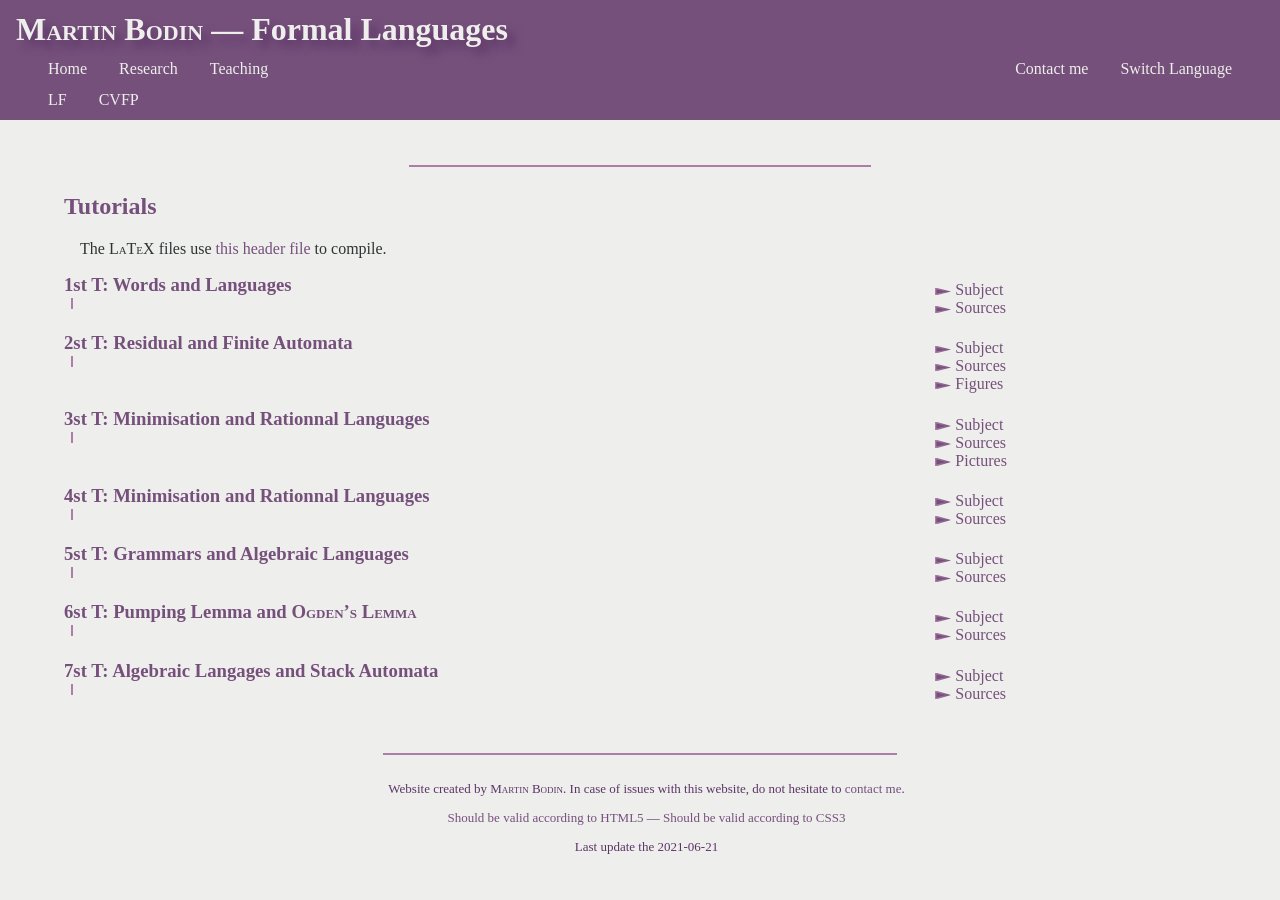
<file: instruado/2013/LF/index.html>
<!doctype html>
<html xmlns="http://www.w3.org/1999/xhtml" lang="">
	<head>
		<meta charset="utf-8" />
		<!-- This page has been generated using home-made Perl scripts…
			I know, I should learn how to use Org-mode.
			I hope that nothing badly appears.
			Do not hesitate to contact me if you notice anything wrong. -->
		<meta name="description" content="Academic website of Martin Bodin" />
		<meta name="author" content="Martin Bodin" />
		<meta name="keywords" content="Martin Bodin, Martin Constantino–Bodin, Formal methods, Programming languages, Coq, Language specification, Program verification" />
		<title id="documentTitle">Abstrakaj lingvaĵoj	—	Formal Languages	—	Langages formels	—	Martin Bodin</title>
		<link rel="icon" type="image/svg+xml" href="../../../rimedoj/favicon.svg" sizes="any" />
		<link rel="stylesheet" type="text/css" href="../../../rimedoj/cxefa.css" />
		<link rel="sitemap" type="application/xml" title="Sitemap" href="https://www.doc.ic.ac.uk/~mbodin/sitemap.xml" />
		<meta name="viewport" content="width=device-width, initial-scale=1.0" />
		<!-- <meta name="description" content="" /> --> <!-- TODO -->
		<link rel="canonical" href="index.html?pedanticJS=no" />
		
		<link rel="alternate" href="index.html?pedanticJS=no&lang=eo#eo" hreflang="eo" />
		
		<link rel="alternate" href="index.html?pedanticJS=no&lang=en#en" hreflang="en" />
		
		<link rel="alternate" href="index.html?pedanticJS=no&lang=fr#fr" hreflang="fr" />
		
	</head>
	<body>
		
		<div class="langcontainer" id="eo"> <!-- Language container for Esperanto. -->
		
		<div class="langcontainer" id="en"> <!-- Language container for English. -->
		
		<div class="langcontainer" id="fr"> <!-- Language container for French. -->
		
		<div class="invisible">
			
			<div xml:lang="eo" lang="eo" id="messageToBeRemoved_eo" class="langeo">
				<p class="message">
					Se vi legas tiun ĉi mesaĝon, signifas ke nek <span class = "name">JavaScript</span>, nek <span class = "name">CSS</span> ruleblas (aŭ estas ŝaltata) per via nuna foliumilo.
				</p>
				<p class="message">
					Por bone foliumi tiun retejon, mi konsilas al vi uzi retfoliumilon kiu kapablas ruli <span class = "name">Javaskripto</span>n aŭ <span class = "name">CSS</span>n.
				</p>
			</div>
			
			<div xml:lang="en" lang="en" id="messageToBeRemoved_en" class="langen">
				<p class="message">
					If you read this message, this means that neither <span class = "name">JavaScript</span>, nor <span class = "name">CSS</span> are compatible with (or set up by) your current browser.
				</p>
				<p class="message">
					To correctly visualise this website, I advise you to use a browser able to execute <span class = "name">JavaScript</span> or <span class = "name">CSS</span>.
				</p>
			</div>
			
			<div xml:lang="fr" lang="fr" id="messageToBeRemoved_fr" class="langfr">
				<p class="message">
					Si vous lisez ce message, c’est que ni <span class = "name">JavaScript</span>, ni <span class = "name">CSS</span> ne sont supportés (ou activés) par votre navigateur actuel.
				</p>
				<p class="message">
					Pour naviguer correctement sur ce site, je conseille fortement d’utiliser un navigateur capable d’exécuter du <span class = "name">JavaScript</span> ou du <span class = "name">CSS</span>.
				</p>
			</div>
			
		</div>
		<div class="invisible">
		
			<p xml:lang="eo" lang="eo" id="titlePage_eo">Abstrakaj lingvaĵoj</p>
		
			<p xml:lang="en" lang="en" id="titlePage_en">Formal Languages</p>
		
			<p xml:lang="fr" lang="fr" id="titlePage_fr">Langages formels</p>
		
		</div>
		<script type="text/javascript"><!--//--><![CDATA[//><!--
		// @license magnet:?xt=urn:btih:90dc5c0be029de84e523b9b3922520e79e0e6f08&dn=cc0.txt CC0
		// TODO: Remove this once getPathFromRoot and getPathToRoot will have been implemented properly.
		var pathToRoot = "../../../"
		var pathFromRoot = "instruado/2013/LF/"
		
		// @license-end
		// --><!]]>
		</script>
		<script type="text/javascript" src="../../../skriptoj/komunajxoj.js"></script>
		<header id="titlebar" class="needlang">
			
			<h1 id="title_eo" xml:lang="eo" lang="eo" class="langeo">
			<a class="internalLink" href="../../../index.html?lang=eo#eo"><span class="name">Martin Bodin</span></a>	—	Abstrakaj lingvaĵoj
			</h1>
			
			<h1 id="title_en" xml:lang="en" lang="en" class="langen">
			<a class="internalLink" href="../../../index.html?lang=en#en"><span class="name">Martin Bodin</span></a>	—	Formal Languages
			</h1>
			
			<h1 id="title_fr" xml:lang="fr" lang="fr" class="langfr">
			<a class="internalLink" href="../../../index.html?lang=fr#fr"><span class="name">Martin Bodin</span></a>	—	Langages formels
			</h1>
			
			<nav id="menu">
				
				<ul class="menu">
					
					
					
					
					<li xml:lang="eo" lang="eo" class="langeo leftMenuItem">
						<a href="../../../index.html?lang=eo#eo" class="internalLink">Ĉefpaĝo</a>
					</li>
					
					
					
					
					
					<li xml:lang="en" lang="en" class="langen leftMenuItem">
						<a href="../../../index.html?lang=en#en" class="internalLink">Home</a>
					</li>
					
					
					
					
					
					<li xml:lang="fr" lang="fr" class="langfr leftMenuItem">
						<a href="../../../index.html?lang=fr#fr" class="internalLink">Page personnelle</a>
					</li>
					
					
					
					
					
					
					
					<li xml:lang="eo" lang="eo" class="langeo leftMenuItem">
						<a href="../../../esplorado.html?lang=eo#eo" class="internalLink">Esplorado</a>
					</li>
					
					
					
					
					
					<li xml:lang="en" lang="en" class="langen leftMenuItem">
						<a href="../../../esplorado.html?lang=en#en" class="internalLink">Research</a>
					</li>
					
					
					
					
					
					<li xml:lang="fr" lang="fr" class="langfr leftMenuItem">
						<a href="../../../esplorado.html?lang=fr#fr" class="internalLink">Travaux de recherche</a>
					</li>
					
					
					
					
					
					
					
					<li xml:lang="eo" lang="eo" class="langeo leftMenuItem">
						<a href="../../../instruado.html?lang=eo#eo" class="internalLink">Instruado</a>
					</li>
					
					
					
					
					
					<li xml:lang="en" lang="en" class="langen leftMenuItem">
						<a href="../../../instruado.html?lang=en#en" class="internalLink">Teaching</a>
					</li>
					
					
					
					
					
					<li xml:lang="fr" lang="fr" class="langfr leftMenuItem">
						<a href="../../../instruado.html?lang=fr#fr" class="internalLink">Enseignement</a>
					</li>
					
					
					
					
					
					
					
					<li xml:lang="eo" lang="eo" class="langeo flag_list_alt rightMenuItem">
						<a href="javascript: void 42" id="flag_list_alt_eo">Ŝanĝi la lingvon</a>
					</li>
					
					
					
					
					
					<li xml:lang="en" lang="en" class="langen flag_list_alt rightMenuItem">
						<a href="javascript: void 42" id="flag_list_alt_en">Switch Language</a>
					</li>
					
					
					
					
					
					<li xml:lang="fr" lang="fr" class="langfr flag_list_alt rightMenuItem">
						<a href="javascript: void 42" id="flag_list_alt_fr">Changer de langue</a>
					</li>
					
					
					
					
					
					
					<li class="divflag flag_eo rightMenuItem">
						<a id="link_eo" href="#eo" class="switchLanguage_eo internalLink">
							<img src="../../../rimedoj/eo.svg" alt="Esperanto" class="flag" /> <!-- TODO: Use text instead of picture to represent language. -->
						</a>
					</li>
					
					
					
					<li class="divflag flag_en rightMenuItem">
						<a id="link_en" href="#en" class="switchLanguage_en internalLink">
							<img src="../../../rimedoj/en.svg" alt="English" class="flag" /> <!-- TODO: Use text instead of picture to represent language. -->
						</a>
					</li>
					
					
					
					<li class="divflag flag_fr rightMenuItem">
						<a id="link_fr" href="#fr" class="switchLanguage_fr internalLink">
							<img src="../../../rimedoj/fr.svg" alt="French" class="flag" /> <!-- TODO: Use text instead of picture to represent language. -->
						</a>
					</li>
					
					
					
					
					
					
					<li xml:lang="eo" lang="eo" class="langeo rightMenuItem">
						<a href="../../../mailto:mbodin%5Bbonvolu%20anstata%C3%85%C2%ADigi%20tiun%20%C3%84%C2%89i%20tekston%20per%20%C3%84%C2%89e-signo%5Dic%5Bkaj%20tiun%20%C3%84%C2%89i%20per%20punkto%5Dac%5Bkaj%20per%20alia%20puntko%5Duk" class="contactme">Kontakti min</a>
					</li>
					
					
					
					
					
					<li xml:lang="en" lang="en" class="langen rightMenuItem">
						<a href="../../../mailto:mbodin%5Bplease%20replace%20this%20text%20by%20an%20at%20symbol%5Dic%5Band%20this%20one%20by%20a%20dot%5Dac%5Band%20a%20dot%20again%5Duk" class="contactme">Contact me</a>
					</li>
					
					
					
					
					
					<li xml:lang="fr" lang="fr" class="langfr rightMenuItem">
						<a href="../../../mailto:mbodin%5Bmerci%20de%20remplacer%20cette%20phrase%20par%20un%20arobase%5Dic%5Bet%20ceci%20par%20un%20point%5Dac%5Bet%20encore%20un%20point%5Duk" class="contactme">Me contacter</a>
					</li>
					
					
					
					
				</ul>
				
				<ul class="menu">
					
					
					
					
					<li xml:lang="eo" lang="eo" class="langeo leftMenuItem">
						<a href="../../../instruado/2013/LF/index.html?lang=eo#eo" class="internalLink">LF</a>
					</li>
					
					
					
					
					
					<li xml:lang="en" lang="en" class="langen leftMenuItem">
						<a href="../../../instruado/2013/LF/index.html?lang=en#en" class="internalLink">LF</a>
					</li>
					
					
					
					
					
					<li xml:lang="fr" lang="fr" class="langfr leftMenuItem">
						<a href="../../../instruado/2013/LF/index.html?lang=fr#fr" class="internalLink">LF</a>
					</li>
					
					
					
					
					
					
					
					<li xml:lang="eo" lang="eo" class="langeo leftMenuItem">
						<a href="../../../instruado/2013/CVFP/index.html?lang=eo#eo" class="internalLink">CVFP</a>
					</li>
					
					
					
					
					
					<li xml:lang="en" lang="en" class="langen leftMenuItem">
						<a href="../../../instruado/2013/CVFP/index.html?lang=en#en" class="internalLink">CVFP</a>
					</li>
					
					
					
					
					
					<li xml:lang="fr" lang="fr" class="langfr leftMenuItem">
						<a href="../../../instruado/2013/CVFP/index.html?lang=fr#fr" class="internalLink">CVFP</a>
					</li>
					
					
					
					
				</ul>
				
			</nav>
		</header>
		<aside id="messages">
			
			
			
			
			<div class="invisible">
				<!-- See “lingvoj.js” for more details. -->
				
				<p xml:lang="eo" lang="eo" id="readMore_eo" class="messageButton">Legi pli</p>
				<p xml:lang="eo" lang="eo" id="hideMessage_eo" class="messageButton">Malmontri</p>
				<p class="message" xml:lang="eo" lang="eo" id="wrongLang_eo">Tiu ĉi paĝo eble ne afiŝas en la ĝusta lingvo:  <a class = "switchLanguage_eo internalLink" href = "#eo">ĉu pliŝatus vi legi ĝin Esperante</a>?</p>
				<div class="message" xml:lang="eo" lang="eo" id="badJS_eo">
					<p>Aspektas ke via retfoliumilo ne perfekte respektas la normon <span class = "name">ECMAScript</span> de <span class = "name">Javaskripto</span>, versio 5.1, en kiu ĉi tiu retejo sinbazas.<span class="readMore" id="badJSexplain_readMore_eo"></span></p>
					<p class="explanation" id="badJSexplain_eo">Ne tro zorgu: mi ne konas retfoliumilon kiu respektas ĝin entute.  Tiu averto pli celas konsciigi la diferencon inter teorio kaj praktiko, kaj ekŝalti cerbumadojn prie.  Por ne plu vidi ĉi tiun averton, <a href = "#" onclick = "noMorePedanticJS ()">klaku ĉi tien</a>.</p>
				</div>
				<p class="message" xml:lang="eo" lang="eo" id="errorInSocial_eo">Ia problemo okazis dum la eko de ies socia skripto…</p>
				
				<p xml:lang="en" lang="en" id="readMore_en" class="messageButton">Read more</p>
				<p xml:lang="en" lang="en" id="hideMessage_en" class="messageButton">Hide</p>
				<p class="message" xml:lang="en" lang="en" id="wrongLang_en">This page may not be displayed in your prefered language:  <a class = "switchLanguage_en internalLink" href = "#en">would you prefer to read it in English</a>?</p>
				<div class="message" xml:lang="en" lang="en" id="badJS_en">
					<p>It seems that your browser is not strictly following the <span class = "name">ECMAScript</span> standard of <span class = "name">JavaScript</span>, version 5.1, on which this site has been based on.<span class="readMore" id="badJSexplain_readMore_en"></span></p>
					<p class="explanation" id="badJSexplain_en">Do not worry too much: I am not aware of any browser completely following this standard.  This warning aims at emphasing on the gap between theory and practise, and at yielding some thoughts about it.  To stop displaying this message, <a href = "#" onclick = "noMorePedanticJS ()">click here</a>.</p>
				</div>
				<p class="message" xml:lang="en" lang="en" id="errorInSocial_en">An error occured while executing some social scripts…</p>
				
				<p xml:lang="fr" lang="fr" id="readMore_fr" class="messageButton">En savoir plus</p>
				<p xml:lang="fr" lang="fr" id="hideMessage_fr" class="messageButton">Cacher ce message</p>
				<p class="message" xml:lang="fr" lang="fr" id="wrongLang_fr">Il est possible que cette page ne s’affiche pas dans votre langue préférée :  <a class = "switchLanguage_fr internalLink" href = "#fr">préférez-vous la lire en Français</a> ?</p>
				<div class="message" xml:lang="fr" lang="fr" id="badJS_fr">
					<p>Il semblerait que votre navigateur ne respecte pas strictement la norme <span class = "name">ECMAScript</span> de <span class = "name">JavaScript</span> dans sa version 5.1, sur laquelle ce site est basé.<span class="readMore" id="badJSexplain_readMore_fr"></span></p>
					<p class="explanation" id="badJSexplain_fr">Pas d’inquiétude : je ne connais pas de navigateur qui le respecte complètement.  Cet avertissement est plus destiné à faire prendre conscience du fossé entre théorie et pratique, afin de déclencher quelques réflexions.  Pour arrêter d’afficher ce message, <a href = "#" onclick = "noMorePedanticJS ()">cliquez ici</a>.</p>
				</div>
				<p class="message" xml:lang="fr" lang="fr" id="errorInSocial_fr">Une erreur s’est produite lors de l’exécution de certain scripts sociaux.</p>
				
			</div>
		</aside>
		<nav class="nolanguagedetected">
			
			<p xml:lang="eo" lang="eo" class="nolanguagedetected">
				<a class = "switchLanguage_eo internalLink" href = "#eo">Alklaku ĉi tie por legi tiun retpaĝon Esperante</a>.
			</p>
			
			<p xml:lang="en" lang="en" class="nolanguagedetected">
				<a class = "switchLanguage_en internalLink" href = "#en">Click here to get the English version of this webpage.</a>
			</p>
			
			<p xml:lang="fr" lang="fr" class="nolanguagedetected">
				<a class = "switchLanguage_fr internalLink" href = "#fr">Cliquez ici pour voir le contenu de cette page en Français</a>.
			</p>
			
		</nav>
		<script type="text/javascript" src="../../../skriptoj/lingvoj.js"></script>
		<script type="text/javascript"><!--//--><![CDATA[//><!--
		// @license magnet:?xt=urn:btih:90dc5c0be029de84e523b9b3922520e79e0e6f08&dn=cc0.txt CC0
		(function (){
			// Removing JavaScript warning message (I prefer to do this that way, as the “noscript” html tag may stand for more things than just JavaScript).
			iterLanguages (function (lang){
					removeNode (document.getElementById ("messageToBeRemoved" + addIfNotEmpty (lang, "_")))
				})
			
			declarePassingArgument ("pedanticJS")
			
			var pedanticJS = false;
			
			getURLAttribute ("pedanticJS", function (p){
					if (p === "yes") pedanticJS = true
				})
			
			if (pedanticJS){
				// Checking whether the browser correctly implements EcmaScript 5.1, version of JavaScript on which this website has been developped.
				// Of course, we won’t check everything, just one part of the specification.
				// By 15.3.4.2, “Function.prototype.toString” should returns a string following the syntax of a “FunctionDeclaration” when called on a function object.
				// In particular, such a string should be parsable (as it is a declaration, we can just run it by “eval”) without trouble.
				// We do it in a closure for additional safety.
				// The specification allows to add additional properties not mentionned in it, in particular a different property “toString” to “String” has to be checked.
				try {
					(function (){
						eval (Function.prototype.toString.call (String))
					}) ()
				} catch (_){
					var pedanticJSNode = addErrorMsgKey ("badJS")
				}
			}
			
			noMorePedanticJS = function (){
			setPassingArgument ('pedanticJS', 'no')
			
			removeNode (pedanticJSNode)
			
			iterLanguages (function (lang){
					removeNodeId ("badJS_" + lang)
				})
			}
		}())
		// @license-end
		// --><!]]>
		</script>
		<script type="text/javascript" src="../../../skriptoj/kapajxoj.js"></script> <!-- Requires “lingvoj.js”. -->
		
		<main>
			
			
			
			<section class="needlang">
				<hr />
				
				<h2 xml:lang="eo" lang="eo" class="langeo" >Superrigardataj laboroj</h2>
				
				<h2 xml:lang="en" lang="en" class="langen" >Tutorials</h2>
				
				<h2 xml:lang="fr" lang="fr" class="langfr" >Travaux dirigés</h2>
				
				
				
				<p xml:lang="eo" lang="eo" class="langeo">	La <span class = "name">LaTeX</span>aj dosieroj uzas <a href = "macroTD.tex">ĉi-tiu kapaĵan dosieron</a> por konstruiĝi.</p>
				
				
				
				<p xml:lang="en" lang="en" class="langen">	The <span class = "name">LaTeX</span> files use <a href = "macroTD.tex">this header file</a> to compile.</p>
				
				
				
				<p xml:lang="fr" lang="fr" class="langfr">	Les fichiers <span class = "name">LaTeX</span> utilisent <a href = "macroTD.tex">le fichier d’en-têtes suivant</a> pour compiler.</p>
				
				
				
				
				<article xml:lang="eo" lang="eo" class="langeo">
					<div class="englobingProjectItem">
						<div class="englobingProjectItemDescription">
							<h3>1a SL:	Vortoj kaj Lingvaĵoj</h3>
							
							<p class="projectDescription">
							
							</p>
							
						</div>
						<nav class="englobingProjectLinks">
							
							<ul class="projectLinks">
								
								
								<li >
										<a href = "td1.pdf">Subjekto</a>
								</li>
								
								
								
								<li >
										<a href = "td1_el.tex">Fontoj</a>
								</li>
								
								
							</ul>
							
						</nav>
					</div>
				</article>
				
				<article xml:lang="en" lang="en" class="langen">
					<div class="englobingProjectItem">
						<div class="englobingProjectItemDescription">
							<h3>1st T:	Words and Languages</h3>
							
							<p class="projectDescription">
							
							</p>
							
						</div>
						<nav class="englobingProjectLinks">
							
							<ul class="projectLinks">
								
								
								<li >
										<a href = "td1.pdf">Subject</a>
								</li>
								
								
								
								<li >
										<a href = "td1_el.tex">Sources</a>
								</li>
								
								
							</ul>
							
						</nav>
					</div>
				</article>
				
				<article xml:lang="fr" lang="fr" class="langfr">
					<div class="englobingProjectItem">
						<div class="englobingProjectItemDescription">
							<h3>TD 1 :	Mots et Langages</h3>
							
							<p class="projectDescription">
							
							</p>
							
						</div>
						<nav class="englobingProjectLinks">
							
							<ul class="projectLinks">
								
								
								<li >
										<a href = "td1.pdf">Sujet</a>
								</li>
								
								
								
								<li >
										<a href = "td1_el.tex">Sources</a>
								</li>
								
								
							</ul>
							
						</nav>
					</div>
				</article>
				
				
				
				<article xml:lang="eo" lang="eo" class="langeo">
					<div class="englobingProjectItem">
						<div class="englobingProjectItemDescription">
							<h3>2a SL:	Restaĵoj kaj Finaj aŭtomatoj</h3>
							
							<p class="projectDescription">
							
							</p>
							
						</div>
						<nav class="englobingProjectLinks">
							
							<ul class="projectLinks">
								
								
								<li >
										<a href = "td2.pdf">Subjekto</a>
								</li>
								
								
								
								<li >
										<a href = "td2_el.tex">Fontoj</a>
								</li>
								
								
								
								<li >
										<a href = "td2_figures.tar.bz2">Bildoj</a>
								</li>
								
								
							</ul>
							
						</nav>
					</div>
				</article>
				
				<article xml:lang="en" lang="en" class="langen">
					<div class="englobingProjectItem">
						<div class="englobingProjectItemDescription">
							<h3>2st T:	Residual and Finite Automata</h3>
							
							<p class="projectDescription">
							
							</p>
							
						</div>
						<nav class="englobingProjectLinks">
							
							<ul class="projectLinks">
								
								
								<li >
										<a href = "td2.pdf">Subject</a>
								</li>
								
								
								
								<li >
										<a href = "td2_el.tex">Sources</a>
								</li>
								
								
								
								<li >
										<a href = "td2_figures.tar.bz2">Figures</a>
								</li>
								
								
							</ul>
							
						</nav>
					</div>
				</article>
				
				<article xml:lang="fr" lang="fr" class="langfr">
					<div class="englobingProjectItem">
						<div class="englobingProjectItemDescription">
							<h3>TD 2 :	Résiduels et Automates finis</h3>
							
							<p class="projectDescription">
							
							</p>
							
						</div>
						<nav class="englobingProjectLinks">
							
							<ul class="projectLinks">
								
								
								<li >
										<a href = "td2.pdf">Sujet</a>
								</li>
								
								
								
								<li >
										<a href = "td2_el.tex">Sources</a>
								</li>
								
								
								
								<li >
										<a href = "td2_figures.tar.bz2">Figures</a>
								</li>
								
								
							</ul>
							
						</nav>
					</div>
				</article>
				
				
				
				<article xml:lang="eo" lang="eo" class="langeo">
					<div class="englobingProjectItem">
						<div class="englobingProjectItemDescription">
							<h3>3a SL:	Minimumigo kaj Racionala lingvaĵoj</h3>
							
							<p class="projectDescription">
							
							</p>
							
						</div>
						<nav class="englobingProjectLinks">
							
							<ul class="projectLinks">
								
								
								<li >
										<a href = "td3.pdf">Subjekto</a>
								</li>
								
								
								
								<li >
										<a href = "td3_el.tex">Fontoj</a>
								</li>
								
								
								
								<li >
										<a href = "td3_figures.tar.bz2">Bildoj</a>
								</li>
								
								
							</ul>
							
						</nav>
					</div>
				</article>
				
				<article xml:lang="en" lang="en" class="langen">
					<div class="englobingProjectItem">
						<div class="englobingProjectItemDescription">
							<h3>3st T:	Minimisation and Rationnal Languages</h3>
							
							<p class="projectDescription">
							
							</p>
							
						</div>
						<nav class="englobingProjectLinks">
							
							<ul class="projectLinks">
								
								
								<li >
										<a href = "td3.pdf">Subject</a>
								</li>
								
								
								
								<li >
										<a href = "td3_el.tex">Sources</a>
								</li>
								
								
								
								<li >
										<a href = "td3_figures.tar.bz2">Pictures</a>
								</li>
								
								
							</ul>
							
						</nav>
					</div>
				</article>
				
				<article xml:lang="fr" lang="fr" class="langfr">
					<div class="englobingProjectItem">
						<div class="englobingProjectItemDescription">
							<h3>TD 3 :	Minimisation et Langages rationnels</h3>
							
							<p class="projectDescription">
							
							</p>
							
						</div>
						<nav class="englobingProjectLinks">
							
							<ul class="projectLinks">
								
								
								<li >
										<a href = "td3.pdf">Sujet</a>
								</li>
								
								
								
								<li >
										<a href = "td3_el.tex">Sources</a>
								</li>
								
								
								
								<li >
										<a href = "td3_figures.tar.bz2">Figures</a>
								</li>
								
								
							</ul>
							
						</nav>
					</div>
				</article>
				
				
				
				<article xml:lang="eo" lang="eo" class="langeo">
					<div class="englobingProjectItem">
						<div class="englobingProjectItemDescription">
							<h3>4a SL:	Minimumigo kaj Racionala lingvaĵoj</h3>
							
							<p class="projectDescription">
							
							</p>
							
						</div>
						<nav class="englobingProjectLinks">
							
							<ul class="projectLinks">
								
								
								<li >
										<a href = "td4.pdf">Subjekto</a>
								</li>
								
								
								
								<li >
										<a href = "td4_el.tex">Fontoj</a>
								</li>
								
								
							</ul>
							
						</nav>
					</div>
				</article>
				
				<article xml:lang="en" lang="en" class="langen">
					<div class="englobingProjectItem">
						<div class="englobingProjectItemDescription">
							<h3>4st T:	Minimisation and Rationnal Languages</h3>
							
							<p class="projectDescription">
							
							</p>
							
						</div>
						<nav class="englobingProjectLinks">
							
							<ul class="projectLinks">
								
								
								<li >
										<a href = "td4.pdf">Subject</a>
								</li>
								
								
								
								<li >
										<a href = "td4_el.tex">Sources</a>
								</li>
								
								
							</ul>
							
						</nav>
					</div>
				</article>
				
				<article xml:lang="fr" lang="fr" class="langfr">
					<div class="englobingProjectItem">
						<div class="englobingProjectItemDescription">
							<h3>TD 4 :	Minimisation et Langages rationnels</h3>
							
							<p class="projectDescription">
							
							</p>
							
						</div>
						<nav class="englobingProjectLinks">
							
							<ul class="projectLinks">
								
								
								<li >
										<a href = "td4.pdf">Sujet</a>
								</li>
								
								
								
								<li >
										<a href = "td4_el.tex">Sources</a>
								</li>
								
								
							</ul>
							
						</nav>
					</div>
				</article>
				
				
				
				<article xml:lang="eo" lang="eo" class="langeo">
					<div class="englobingProjectItem">
						<div class="englobingProjectItemDescription">
							<h3>5a SL:	Gramatikoj kaj Algebraj lingvaĵoj</h3>
							
							<p class="projectDescription">
							
							</p>
							
						</div>
						<nav class="englobingProjectLinks">
							
							<ul class="projectLinks">
								
								
								<li >
										<a href = "td5.pdf">Subjekto</a>
								</li>
								
								
								
								<li >
										<a href = "td5_el.tex">Fontoj</a>
								</li>
								
								
							</ul>
							
						</nav>
					</div>
				</article>
				
				<article xml:lang="en" lang="en" class="langen">
					<div class="englobingProjectItem">
						<div class="englobingProjectItemDescription">
							<h3>5st T:	Grammars and Algebraic Languages</h3>
							
							<p class="projectDescription">
							
							</p>
							
						</div>
						<nav class="englobingProjectLinks">
							
							<ul class="projectLinks">
								
								
								<li >
										<a href = "td5.pdf">Subject</a>
								</li>
								
								
								
								<li >
										<a href = "td5_el.tex">Sources</a>
								</li>
								
								
							</ul>
							
						</nav>
					</div>
				</article>
				
				<article xml:lang="fr" lang="fr" class="langfr">
					<div class="englobingProjectItem">
						<div class="englobingProjectItemDescription">
							<h3>TD 5 :	Grammaires et Langages algébriques</h3>
							
							<p class="projectDescription">
							
							</p>
							
						</div>
						<nav class="englobingProjectLinks">
							
							<ul class="projectLinks">
								
								
								<li >
										<a href = "td5.pdf">Sujet</a>
								</li>
								
								
								
								<li >
										<a href = "td5_el.tex">Sources</a>
								</li>
								
								
							</ul>
							
						</nav>
					</div>
				</article>
				
				
				
				<article xml:lang="eo" lang="eo" class="langeo">
					<div class="englobingProjectItem">
						<div class="englobingProjectItemDescription">
							<h3>6a SL:	Pumplemo kaj Lemo de <span class = "name">Ogden</name></h3>
							
							<p class="projectDescription">
							
							</p>
							
						</div>
						<nav class="englobingProjectLinks">
							
							<ul class="projectLinks">
								
								
								<li >
										<a href = "td6.pdf">Subjekto</a>
								</li>
								
								
								
								<li >
										<a href = "td6_el.tex">Fontoj</a>
								</li>
								
								
							</ul>
							
						</nav>
					</div>
				</article>
				
				<article xml:lang="en" lang="en" class="langen">
					<div class="englobingProjectItem">
						<div class="englobingProjectItemDescription">
							<h3>6st T:	Pumping Lemma and <span class = "name">Ogden</name>’s Lemma</h3>
							
							<p class="projectDescription">
							
							</p>
							
						</div>
						<nav class="englobingProjectLinks">
							
							<ul class="projectLinks">
								
								
								<li >
										<a href = "td6.pdf">Subject</a>
								</li>
								
								
								
								<li >
										<a href = "td6_el.tex">Sources</a>
								</li>
								
								
							</ul>
							
						</nav>
					</div>
				</article>
				
				<article xml:lang="fr" lang="fr" class="langfr">
					<div class="englobingProjectItem">
						<div class="englobingProjectItemDescription">
							<h3>TD 6 :	Lemme de l’étoile et Lemme d’<span class = "name">Ogden</name></h3>
							
							<p class="projectDescription">
							
							</p>
							
						</div>
						<nav class="englobingProjectLinks">
							
							<ul class="projectLinks">
								
								
								<li >
										<a href = "td6.pdf">Sujet</a>
								</li>
								
								
								
								<li >
										<a href = "td6_el.tex">Sources</a>
								</li>
								
								
							</ul>
							
						</nav>
					</div>
				</article>
				
				
				
				<article xml:lang="eo" lang="eo" class="langeo">
					<div class="englobingProjectItem">
						<div class="englobingProjectItemDescription">
							<h3>7a SL:	Algebraj lingvaĵoj kaj stakaj Aŭtomatoj</h3>
							
							<p class="projectDescription">
							
							</p>
							
						</div>
						<nav class="englobingProjectLinks">
							
							<ul class="projectLinks">
								
								
								<li >
										<a href = "td7.pdf">Subjekto</a>
								</li>
								
								
								
								<li >
										<a href = "td7_el.tex">Fontoj</a>
								</li>
								
								
							</ul>
							
						</nav>
					</div>
				</article>
				
				<article xml:lang="en" lang="en" class="langen">
					<div class="englobingProjectItem">
						<div class="englobingProjectItemDescription">
							<h3>7st T:	Algebraic Langages and Stack Automata</h3>
							
							<p class="projectDescription">
							
							</p>
							
						</div>
						<nav class="englobingProjectLinks">
							
							<ul class="projectLinks">
								
								
								<li >
										<a href = "td7.pdf">Subject</a>
								</li>
								
								
								
								<li >
										<a href = "td7_el.tex">Sources</a>
								</li>
								
								
							</ul>
							
						</nav>
					</div>
				</article>
				
				<article xml:lang="fr" lang="fr" class="langfr">
					<div class="englobingProjectItem">
						<div class="englobingProjectItemDescription">
							<h3>TD 7 :	Langages Algébriques et Automates à Pile</h3>
							
							<p class="projectDescription">
							
							</p>
							
						</div>
						<nav class="englobingProjectLinks">
							
							<ul class="projectLinks">
								
								
								<li >
										<a href = "td7.pdf">Sujet</a>
								</li>
								
								
								
								<li >
										<a href = "td7_el.tex">Sources</a>
								</li>
								
								
							</ul>
							
						</nav>
					</div>
				</article>
				
				
				<!-- TODO:  Adding scripts --> <!-- TODO: How to get something clean about language there? I have to merge every language features as in “toc.js”. -->
			</section>
			
			
		</main>
		<footer>
			<div class="needlang">
				<hr />
				
				<p xml:lang="eo" lang="eo" class="footbar langeo">
					Retejo kreita per <span class = "name">Martin Bodin</span>.  Se vi renkontas ian ajn problemon kun ĝi, bonvolu <span class = "contactme">kontakti min</span>.
				</p>
				
				<p xml:lang="en" lang="en" class="footbar langen">
					Website created by <span class = "name">Martin Bodin</span>.  In case of issues with this website, do not hesitate to <span class = "contactme">contact me</span>.
				</p>
				
				<p xml:lang="fr" lang="fr" class="footbar langfr">
					Site conçu par <span class = "name">Martin Bodin</span>.  En cas de problème avec ce site, n’hésitez pas à <span class = "contactme">me contacter</span>.
				</p>
				
			</div>
			<div class="needlang">
				<div id="socials" class="invisible">
					<p class="tabparagraph" id="ad-social"></p>
					<p class="tabparagraph">
						<a href="http://lernu.net/" id="lernu-social"></a>
					</p>
					<p class="tabparagraph">
						<a href="#" id="hacker-social"></a>
					</p>
					<p class="tabparagraph" id="m-social"></p>
					<p class="tabparagraph" id="d-social"></p>
					<div class="tabparagraph">
						<div id="g-social" class="g-plusone" data-size="medium" data-annotation="inline" data-width="300"></div>
					</div>
					<p class="tabparagraph">
						<a id="t-social" href="https://twitter.com/share" class="twitter-share-button" data-count="none">Twitter</a>
					</p>
					<div id="f-social" class="tabparagraph"></div>
					<div id="tjs-social" class="tabparagraph">
						
						<button id="TogetherJSButton-eo" xml:lang="eo" lang="eo" class="langeo">Eki TogetherJS</button>
						
						<button id="TogetherJSButton-en" xml:lang="en" lang="en" class="langen">Start TogetherJS</button>
						
						<button id="TogetherJSButton-fr" xml:lang="fr" lang="fr" class="langfr">Lancer TogetherJS</button>
						
					</div>
				</div>
				<div id="social-button-activation" class="invisible">
					
					<p class="footbar langeo" id="social-eo" xml:lang="eo" lang="eo">Alklaku ĉi tie pro aktivigi sociajn skriptojn (vi klakante akceptas kuketojn kaj eksterajn kromrimedojn).</p>
					
					<p class="footbar langen" id="social-en" xml:lang="en" lang="en">Click here to activate social scripts (by clicking you accept cookies and third party sources).</p>
					
					<p class="footbar langfr" id="social-fr" xml:lang="fr" lang="fr">Cliquez ici pour activer les scripts sociaux (vous acceptez en cliquant à l‘usage des témoins de connexion et des ressources tierces).</p>
					
				</div>
				<div class="invisible">
				
					<p class="footbar" xml:lang="eo" lang="eo" id="spyingSocials_eo">Sociaj skriptoj estas kodoj el diversaj ne-ĉiel-fidemaj retejoj kaj povas kaŝobservi vin.  Se vi ne fidas ilin, <a onclick = "setPassingArgument ('social', 'no', true)" class = "internalLink" href = "#">alklaku ĉi tie por malaktivigi ilin</a>.</p>
					<p class="footbar" xml:lang="eo" lang="eo" id="permanentSocials_eo">Por aŭtomate aktivigi sociajn skriptojn dum vi retumas en ĉi tiu retejo sen devi alklaki ĉi sube, <a href = "#" onclick = "permanentSocials ()">alklaku ĉi tie</a>.</p>
				
					<p class="footbar" xml:lang="en" lang="en" id="spyingSocials_en">Social scripts involves third-party sources that can not always be trusted and that can spy you.  If you do not trust them, <a onclick = "setPassingArgument ('social', 'no', true)" class = "internalLink" href = "#">click here to disable them</a>.</p>
					<p class="footbar" xml:lang="en" lang="en" id="permanentSocials_en">To automatically enable social scripts while surfing in this website without being forced to click underneath, <a href = "#" onclick = "permanentSocials ()">click here</a>.</p>
				
					<p class="footbar" xml:lang="fr" lang="fr" id="spyingSocials_fr">Les scripts sociaux nécessitent l’usage de scripts venant de sources tierces à qui l’on ne peut pas toujours faire confiance et qui peuvent vous espionner.  Si vous ne leur faites pas confiance, <a onclick = "setPassingArgument ('social', 'no', true)" class = "internalLink" href = "#">cliquez ici pour les désactiver</a>.</p>
					<p class="footbar" xml:lang="fr" lang="fr" id="permanentSocials_fr">Pour activer automatiquement les scripts sociaux lors de la navigation sur ce site sans avoir à cliquer en bas de la page, <a href = "#" onclick = "permanentSocials ()">cliquez ici</a>.</p>
				
				</div>
				<div id="social-messages"></div>
				<script type="text/javascript" src="../../../skriptoj/sociajxoj.js" async="async"></script>
			</div>
			<div class="needlang">
				<div id="CSSHTMLValid" class="invisible">
					
					<p id="val_HTML5_eo" xml:lang="eo" lang="eo">Normale estas valida laŭ <span class = "name">HTML5</span></p>
					<p id="val_CSS3_eo" xml:lang="eo" lang="eo">Normale estas valida laŭ <span class = "name">CSS3</span></p>
					
					<p id="val_HTML5_en" xml:lang="en" lang="en">Should be valid according to <span class = "name">HTML5</span></p>
					<p id="val_CSS3_en" xml:lang="en" lang="en">Should be valid according to <span class = "name">CSS3</span></p>
					
					<p id="val_HTML5_fr" xml:lang="fr" lang="fr">Devrait respecter l’<span class = "name">HTML5</span></p>
					<p id="val_CSS3_fr" xml:lang="fr" lang="fr">Devrait respecter le <span class = "name">CSS3</span></p>
					
				</div>
			</div>
			<div class="needlang">
				
				<p xml:lang="eo" lang="eo" class="footbar langeo">Laste ŝanĝita je la 2021-06-21</p>
				
				<p xml:lang="en" lang="en" class="footbar langen">Last update the 2021-06-21</p>
				
				<p xml:lang="fr" lang="fr" class="footbar langfr">Dernière mise à jour le 2021-06-21</p>
				
			</div>
		</footer>
		<script type="text/javascript" src="../../../skriptoj/stilajxoj.js" async="async"></script>
		
		</div> <!-- Closing language container for Esperanto. -->
		
		</div> <!-- Closing language container for English. -->
		
		</div> <!-- Closing language container for French. -->
		
	</body>
</html>
</file>
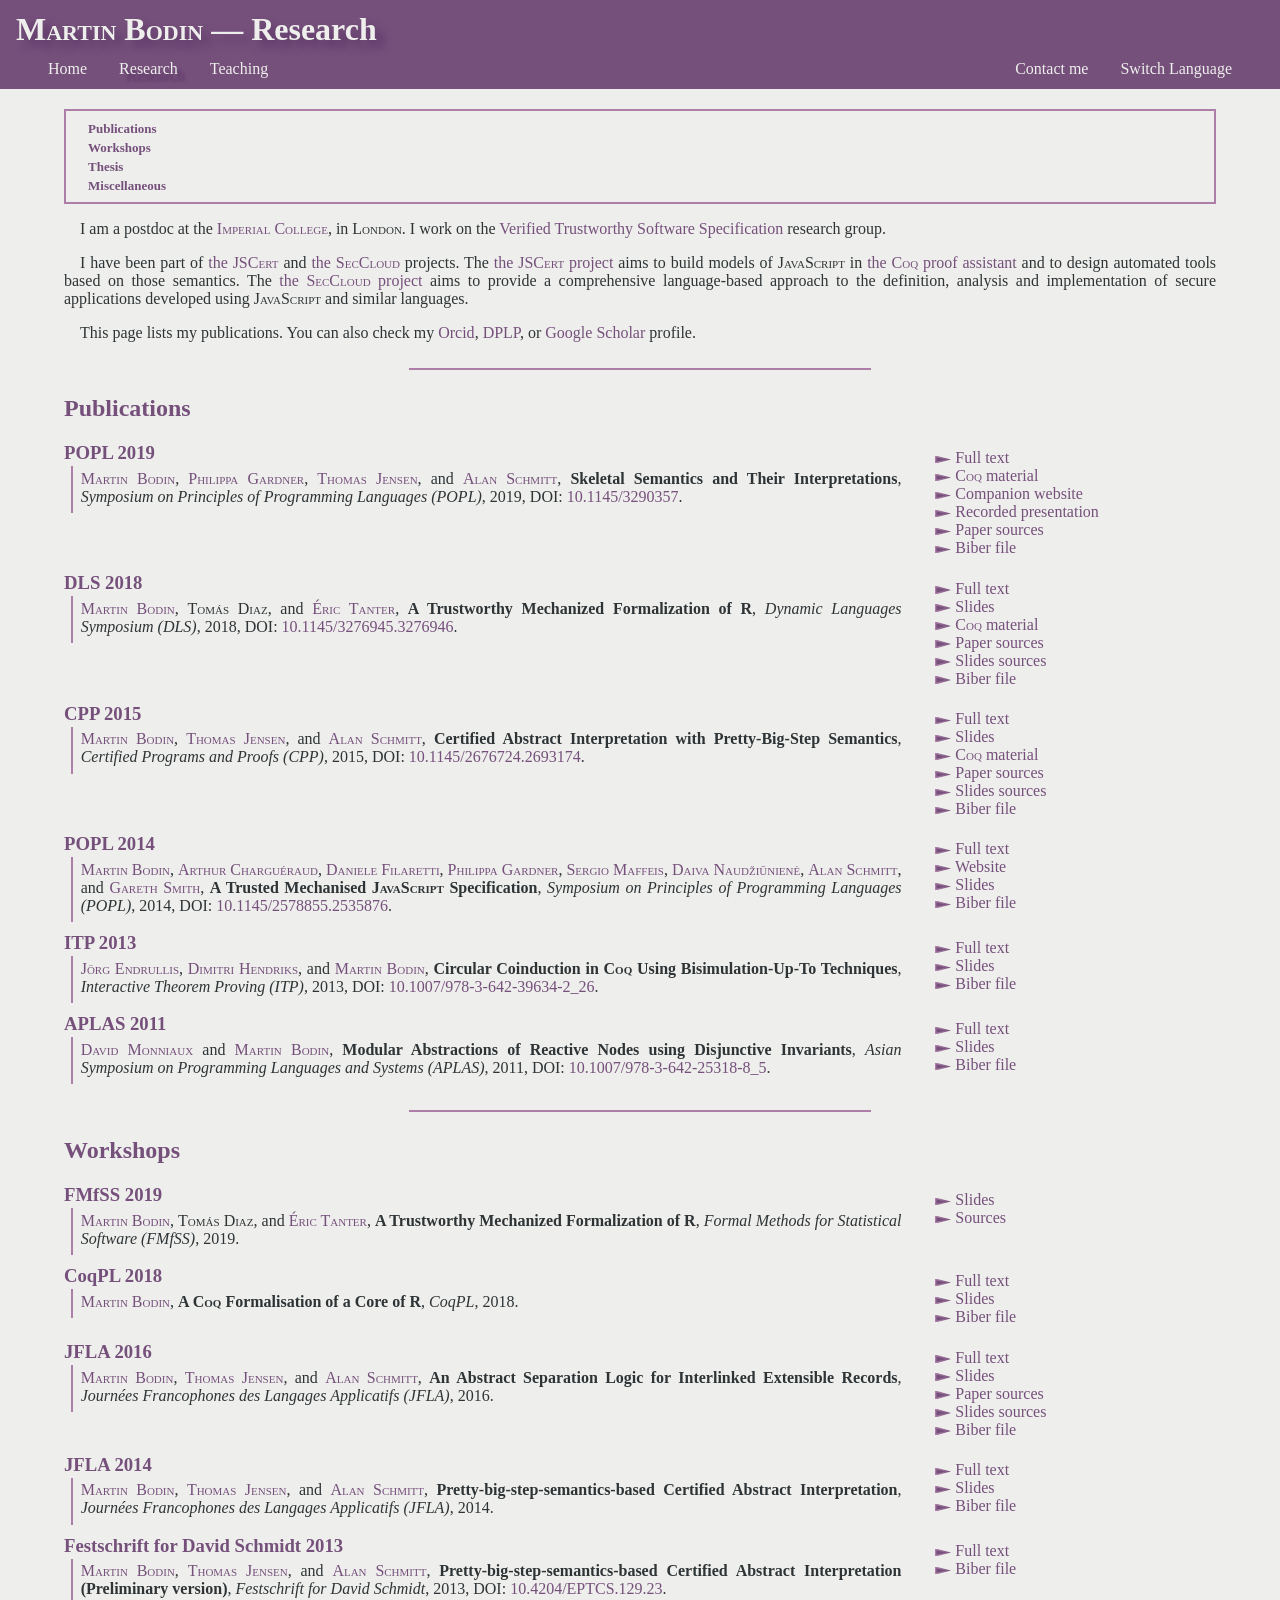
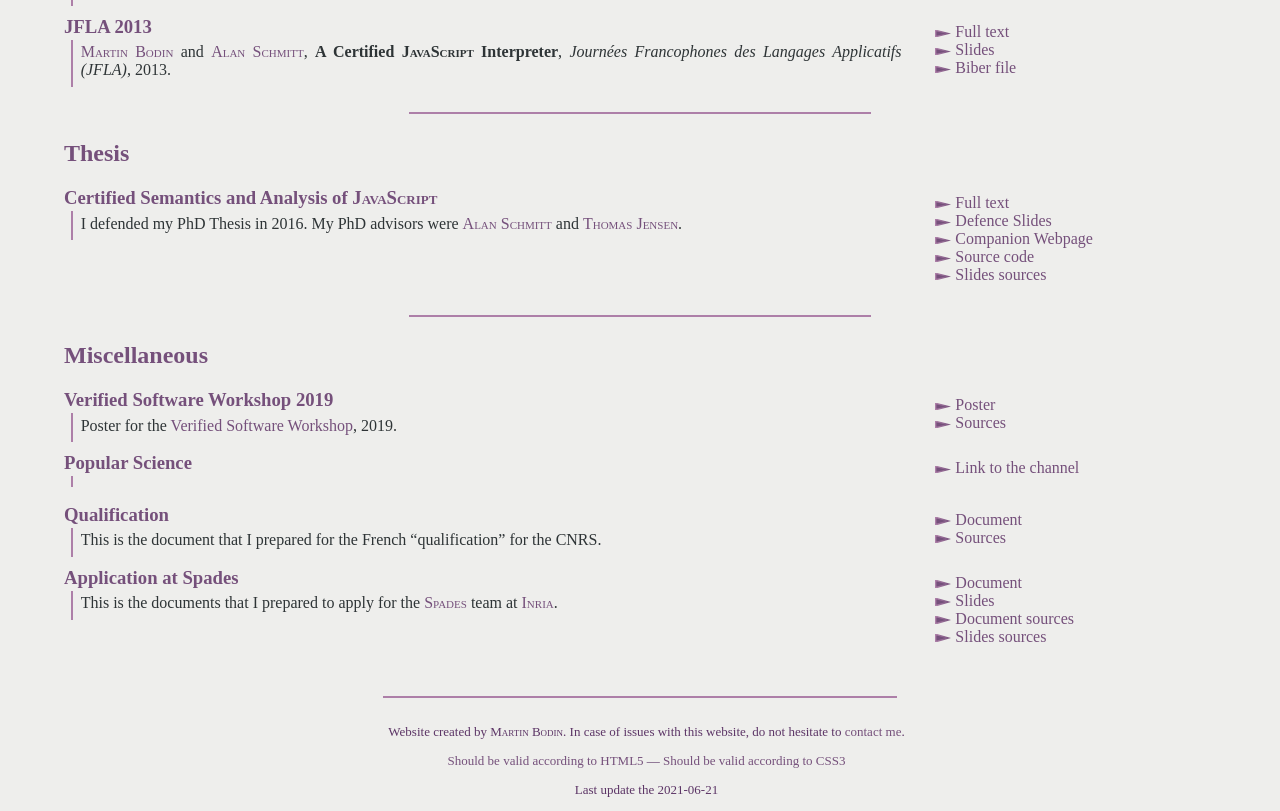
<file: esplorado.html>
<!doctype html>
<html xmlns="http://www.w3.org/1999/xhtml" lang="">
	<head>
		<meta charset="utf-8" />
		<!-- This page has been generated using home-made Perl scripts…
			I know, I should learn how to use Org-mode.
			I hope that nothing badly appears.
			Do not hesitate to contact me if you notice anything wrong. -->
		<meta name="description" content="Academic website of Martin Bodin" />
		<meta name="author" content="Martin Bodin" />
		<meta name="keywords" content="Martin Bodin, Martin Constantino–Bodin, Formal methods, Programming languages, Coq, Language specification, Program verification" />
		<title id="documentTitle">Esplorado	—	Research	—	Travaux de recherche	—	Martin Bodin</title>
		<link rel="icon" type="image/svg+xml" href="rimedoj/favicon.svg" sizes="any" />
		<link rel="stylesheet" type="text/css" href="rimedoj/cxefa.css" />
		<link rel="sitemap" type="application/xml" title="Sitemap" href="https://www.doc.ic.ac.uk/~mbodin/sitemap.xml" />
		<meta name="viewport" content="width=device-width, initial-scale=1.0" />
		<!-- <meta name="description" content="" /> --> <!-- TODO -->
		<link rel="canonical" href="esplorado.html?pedanticJS=no" />
		
		<link rel="alternate" href="esplorado.html?pedanticJS=no&lang=eo#eo" hreflang="eo" />
		
		<link rel="alternate" href="esplorado.html?pedanticJS=no&lang=en#en" hreflang="en" />
		
		<link rel="alternate" href="esplorado.html?pedanticJS=no&lang=fr#fr" hreflang="fr" />
		
	</head>
	<body>
		
		<div class="langcontainer" id="eo"> <!-- Language container for Esperanto. -->
		
		<div class="langcontainer" id="en"> <!-- Language container for English. -->
		
		<div class="langcontainer" id="fr"> <!-- Language container for French. -->
		
		<div class="invisible">
			
			<div xml:lang="eo" lang="eo" id="messageToBeRemoved_eo" class="langeo">
				<p class="message">
					Se vi legas tiun ĉi mesaĝon, signifas ke nek <span class = "name">JavaScript</span>, nek <span class = "name">CSS</span> ruleblas (aŭ estas ŝaltata) per via nuna foliumilo.
				</p>
				<p class="message">
					Por bone foliumi tiun retejon, mi konsilas al vi uzi retfoliumilon kiu kapablas ruli <span class = "name">Javaskripto</span>n aŭ <span class = "name">CSS</span>n.
				</p>
			</div>
			
			<div xml:lang="en" lang="en" id="messageToBeRemoved_en" class="langen">
				<p class="message">
					If you read this message, this means that neither <span class = "name">JavaScript</span>, nor <span class = "name">CSS</span> are compatible with (or set up by) your current browser.
				</p>
				<p class="message">
					To correctly visualise this website, I advise you to use a browser able to execute <span class = "name">JavaScript</span> or <span class = "name">CSS</span>.
				</p>
			</div>
			
			<div xml:lang="fr" lang="fr" id="messageToBeRemoved_fr" class="langfr">
				<p class="message">
					Si vous lisez ce message, c’est que ni <span class = "name">JavaScript</span>, ni <span class = "name">CSS</span> ne sont supportés (ou activés) par votre navigateur actuel.
				</p>
				<p class="message">
					Pour naviguer correctement sur ce site, je conseille fortement d’utiliser un navigateur capable d’exécuter du <span class = "name">JavaScript</span> ou du <span class = "name">CSS</span>.
				</p>
			</div>
			
		</div>
		<div class="invisible">
		
			<p xml:lang="eo" lang="eo" id="titlePage_eo">Esplorado</p>
		
			<p xml:lang="en" lang="en" id="titlePage_en">Research</p>
		
			<p xml:lang="fr" lang="fr" id="titlePage_fr">Travaux de recherche</p>
		
		</div>
		<script type="text/javascript"><!--//--><![CDATA[//><!--
		// @license magnet:?xt=urn:btih:90dc5c0be029de84e523b9b3922520e79e0e6f08&dn=cc0.txt CC0
		// TODO: Remove this once getPathFromRoot and getPathToRoot will have been implemented properly.
		var pathToRoot = ""
		var pathFromRoot = ""
		
		// @license-end
		// --><!]]>
		</script>
		<script type="text/javascript" src="skriptoj/komunajxoj.js"></script>
		<header id="titlebar" class="needlang">
			
			<h1 id="title_eo" xml:lang="eo" lang="eo" class="langeo">
			<a class="internalLink" href="index.html?lang=eo#eo"><span class="name">Martin Bodin</span></a>	—	Esplorado
			</h1>
			
			<h1 id="title_en" xml:lang="en" lang="en" class="langen">
			<a class="internalLink" href="index.html?lang=en#en"><span class="name">Martin Bodin</span></a>	—	Research
			</h1>
			
			<h1 id="title_fr" xml:lang="fr" lang="fr" class="langfr">
			<a class="internalLink" href="index.html?lang=fr#fr"><span class="name">Martin Bodin</span></a>	—	Travaux de recherche
			</h1>
			
			<nav id="menu">
				
				<ul class="menu">
					
					
					
					
					<li xml:lang="eo" lang="eo" class="langeo leftMenuItem">
						<a href="index.html?lang=eo#eo" class="internalLink">Ĉefpaĝo</a>
					</li>
					
					
					
					
					
					<li xml:lang="en" lang="en" class="langen leftMenuItem">
						<a href="index.html?lang=en#en" class="internalLink">Home</a>
					</li>
					
					
					
					
					
					<li xml:lang="fr" lang="fr" class="langfr leftMenuItem">
						<a href="index.html?lang=fr#fr" class="internalLink">Page personnelle</a>
					</li>
					
					
					
					
					
					
					
					<li xml:lang="eo" lang="eo" class="langeo leftMenuItem menuIsCurrentlyViewed">
						<a href="esplorado.html?lang=eo#eo" class="internalLink">Esplorado</a>
					</li>
					
					
					
					
					
					<li xml:lang="en" lang="en" class="langen leftMenuItem menuIsCurrentlyViewed">
						<a href="esplorado.html?lang=en#en" class="internalLink">Research</a>
					</li>
					
					
					
					
					
					<li xml:lang="fr" lang="fr" class="langfr leftMenuItem menuIsCurrentlyViewed">
						<a href="esplorado.html?lang=fr#fr" class="internalLink">Travaux de recherche</a>
					</li>
					
					
					
					
					
					
					
					<li xml:lang="eo" lang="eo" class="langeo leftMenuItem">
						<a href="instruado.html?lang=eo#eo" class="internalLink">Instruado</a>
					</li>
					
					
					
					
					
					<li xml:lang="en" lang="en" class="langen leftMenuItem">
						<a href="instruado.html?lang=en#en" class="internalLink">Teaching</a>
					</li>
					
					
					
					
					
					<li xml:lang="fr" lang="fr" class="langfr leftMenuItem">
						<a href="instruado.html?lang=fr#fr" class="internalLink">Enseignement</a>
					</li>
					
					
					
					
					
					
					
					<li xml:lang="eo" lang="eo" class="langeo flag_list_alt rightMenuItem">
						<a href="javascript: void 42" id="flag_list_alt_eo">Ŝanĝi la lingvon</a>
					</li>
					
					
					
					
					
					<li xml:lang="en" lang="en" class="langen flag_list_alt rightMenuItem">
						<a href="javascript: void 42" id="flag_list_alt_en">Switch Language</a>
					</li>
					
					
					
					
					
					<li xml:lang="fr" lang="fr" class="langfr flag_list_alt rightMenuItem">
						<a href="javascript: void 42" id="flag_list_alt_fr">Changer de langue</a>
					</li>
					
					
					
					
					
					
					<li class="divflag flag_eo rightMenuItem">
						<a id="link_eo" href="#eo" class="switchLanguage_eo internalLink">
							<img src="rimedoj/eo.svg" alt="Esperanto" class="flag" /> <!-- TODO: Use text instead of picture to represent language. -->
						</a>
					</li>
					
					
					
					<li class="divflag flag_en rightMenuItem">
						<a id="link_en" href="#en" class="switchLanguage_en internalLink">
							<img src="rimedoj/en.svg" alt="English" class="flag" /> <!-- TODO: Use text instead of picture to represent language. -->
						</a>
					</li>
					
					
					
					<li class="divflag flag_fr rightMenuItem">
						<a id="link_fr" href="#fr" class="switchLanguage_fr internalLink">
							<img src="rimedoj/fr.svg" alt="French" class="flag" /> <!-- TODO: Use text instead of picture to represent language. -->
						</a>
					</li>
					
					
					
					
					
					
					<li xml:lang="eo" lang="eo" class="langeo rightMenuItem">
						<a href="mailto:mbodin%5Bbonvolu%20anstata%C3%85%C2%ADigi%20tiun%20%C3%84%C2%89i%20tekston%20per%20%C3%84%C2%89e-signo%5Dic%5Bkaj%20tiun%20%C3%84%C2%89i%20per%20punkto%5Dac%5Bkaj%20per%20alia%20puntko%5Duk" class="contactme">Kontakti min</a>
					</li>
					
					
					
					
					
					<li xml:lang="en" lang="en" class="langen rightMenuItem">
						<a href="mailto:mbodin%5Bplease%20replace%20this%20text%20by%20an%20at%20symbol%5Dic%5Band%20this%20one%20by%20a%20dot%5Dac%5Band%20a%20dot%20again%5Duk" class="contactme">Contact me</a>
					</li>
					
					
					
					
					
					<li xml:lang="fr" lang="fr" class="langfr rightMenuItem">
						<a href="mailto:mbodin%5Bmerci%20de%20remplacer%20cette%20phrase%20par%20un%20arobase%5Dic%5Bet%20ceci%20par%20un%20point%5Dac%5Bet%20encore%20un%20point%5Duk" class="contactme">Me contacter</a>
					</li>
					
					
					
					
				</ul>
				
			</nav>
		</header>
		<aside id="messages">
			
			
			
			
			<div class="invisible">
				<!-- See “lingvoj.js” for more details. -->
				
				<p xml:lang="eo" lang="eo" id="readMore_eo" class="messageButton">Legi pli</p>
				<p xml:lang="eo" lang="eo" id="hideMessage_eo" class="messageButton">Malmontri</p>
				<p class="message" xml:lang="eo" lang="eo" id="wrongLang_eo">Tiu ĉi paĝo eble ne afiŝas en la ĝusta lingvo:  <a class = "switchLanguage_eo internalLink" href = "#eo">ĉu pliŝatus vi legi ĝin Esperante</a>?</p>
				<div class="message" xml:lang="eo" lang="eo" id="badJS_eo">
					<p>Aspektas ke via retfoliumilo ne perfekte respektas la normon <span class = "name">ECMAScript</span> de <span class = "name">Javaskripto</span>, versio 5.1, en kiu ĉi tiu retejo sinbazas.<span class="readMore" id="badJSexplain_readMore_eo"></span></p>
					<p class="explanation" id="badJSexplain_eo">Ne tro zorgu: mi ne konas retfoliumilon kiu respektas ĝin entute.  Tiu averto pli celas konsciigi la diferencon inter teorio kaj praktiko, kaj ekŝalti cerbumadojn prie.  Por ne plu vidi ĉi tiun averton, <a href = "#" onclick = "noMorePedanticJS ()">klaku ĉi tien</a>.</p>
				</div>
				<p class="message" xml:lang="eo" lang="eo" id="errorInSocial_eo">Ia problemo okazis dum la eko de ies socia skripto…</p>
				
				<p xml:lang="en" lang="en" id="readMore_en" class="messageButton">Read more</p>
				<p xml:lang="en" lang="en" id="hideMessage_en" class="messageButton">Hide</p>
				<p class="message" xml:lang="en" lang="en" id="wrongLang_en">This page may not be displayed in your prefered language:  <a class = "switchLanguage_en internalLink" href = "#en">would you prefer to read it in English</a>?</p>
				<div class="message" xml:lang="en" lang="en" id="badJS_en">
					<p>It seems that your browser is not strictly following the <span class = "name">ECMAScript</span> standard of <span class = "name">JavaScript</span>, version 5.1, on which this site has been based on.<span class="readMore" id="badJSexplain_readMore_en"></span></p>
					<p class="explanation" id="badJSexplain_en">Do not worry too much: I am not aware of any browser completely following this standard.  This warning aims at emphasing on the gap between theory and practise, and at yielding some thoughts about it.  To stop displaying this message, <a href = "#" onclick = "noMorePedanticJS ()">click here</a>.</p>
				</div>
				<p class="message" xml:lang="en" lang="en" id="errorInSocial_en">An error occured while executing some social scripts…</p>
				
				<p xml:lang="fr" lang="fr" id="readMore_fr" class="messageButton">En savoir plus</p>
				<p xml:lang="fr" lang="fr" id="hideMessage_fr" class="messageButton">Cacher ce message</p>
				<p class="message" xml:lang="fr" lang="fr" id="wrongLang_fr">Il est possible que cette page ne s’affiche pas dans votre langue préférée :  <a class = "switchLanguage_fr internalLink" href = "#fr">préférez-vous la lire en Français</a> ?</p>
				<div class="message" xml:lang="fr" lang="fr" id="badJS_fr">
					<p>Il semblerait que votre navigateur ne respecte pas strictement la norme <span class = "name">ECMAScript</span> de <span class = "name">JavaScript</span> dans sa version 5.1, sur laquelle ce site est basé.<span class="readMore" id="badJSexplain_readMore_fr"></span></p>
					<p class="explanation" id="badJSexplain_fr">Pas d’inquiétude : je ne connais pas de navigateur qui le respecte complètement.  Cet avertissement est plus destiné à faire prendre conscience du fossé entre théorie et pratique, afin de déclencher quelques réflexions.  Pour arrêter d’afficher ce message, <a href = "#" onclick = "noMorePedanticJS ()">cliquez ici</a>.</p>
				</div>
				<p class="message" xml:lang="fr" lang="fr" id="errorInSocial_fr">Une erreur s’est produite lors de l’exécution de certain scripts sociaux.</p>
				
			</div>
		</aside>
		<nav class="nolanguagedetected">
			
			<p xml:lang="eo" lang="eo" class="nolanguagedetected">
				<a class = "switchLanguage_eo internalLink" href = "#eo">Alklaku ĉi tie por legi tiun retpaĝon Esperante</a>.
			</p>
			
			<p xml:lang="en" lang="en" class="nolanguagedetected">
				<a class = "switchLanguage_en internalLink" href = "#en">Click here to get the English version of this webpage.</a>
			</p>
			
			<p xml:lang="fr" lang="fr" class="nolanguagedetected">
				<a class = "switchLanguage_fr internalLink" href = "#fr">Cliquez ici pour voir le contenu de cette page en Français</a>.
			</p>
			
		</nav>
		<script type="text/javascript" src="skriptoj/lingvoj.js"></script>
		<script type="text/javascript"><!--//--><![CDATA[//><!--
		// @license magnet:?xt=urn:btih:90dc5c0be029de84e523b9b3922520e79e0e6f08&dn=cc0.txt CC0
		(function (){
			// Removing JavaScript warning message (I prefer to do this that way, as the “noscript” html tag may stand for more things than just JavaScript).
			iterLanguages (function (lang){
					removeNode (document.getElementById ("messageToBeRemoved" + addIfNotEmpty (lang, "_")))
				})
			
			declarePassingArgument ("pedanticJS")
			
			var pedanticJS = false;
			
			getURLAttribute ("pedanticJS", function (p){
					if (p === "yes") pedanticJS = true
				})
			
			if (pedanticJS){
				// Checking whether the browser correctly implements EcmaScript 5.1, version of JavaScript on which this website has been developped.
				// Of course, we won’t check everything, just one part of the specification.
				// By 15.3.4.2, “Function.prototype.toString” should returns a string following the syntax of a “FunctionDeclaration” when called on a function object.
				// In particular, such a string should be parsable (as it is a declaration, we can just run it by “eval”) without trouble.
				// We do it in a closure for additional safety.
				// The specification allows to add additional properties not mentionned in it, in particular a different property “toString” to “String” has to be checked.
				try {
					(function (){
						eval (Function.prototype.toString.call (String))
					}) ()
				} catch (_){
					var pedanticJSNode = addErrorMsgKey ("badJS")
				}
			}
			
			noMorePedanticJS = function (){
			setPassingArgument ('pedanticJS', 'no')
			
			removeNode (pedanticJSNode)
			
			iterLanguages (function (lang){
					removeNodeId ("badJS_" + lang)
				})
			}
		}())
		// @license-end
		// --><!]]>
		</script>
		<script type="text/javascript" src="skriptoj/kapajxoj.js"></script> <!-- Requires “lingvoj.js”. -->
		
		<main>
			
			<nav id="toc"></nav>
			<div id="tocLangContents" class="invisible">
				
				<p xml:lang="eo" lang="eo" id="toc_link_eo">Ligilo</p>
				<p xml:lang="eo" lang="eo" id="toc_dismiss_eo">Malafiŝi</p>
				<p xml:lang="eo" lang="eo" id="toc_undismiss_eo">Afiŝi</p>
				<p xml:lang="eo" lang="eo" id="toc_dismiss_all_eo">Malafiŝi ĉion</p>
				<p xml:lang="eo" lang="eo" id="toc_undismiss_all_eo">Afiŝi ĉion</p>
				
				<p xml:lang="en" lang="en" id="toc_link_en">Link</p>
				<p xml:lang="en" lang="en" id="toc_dismiss_en">Hide</p>
				<p xml:lang="en" lang="en" id="toc_undismiss_en">Show</p>
				<p xml:lang="en" lang="en" id="toc_dismiss_all_en">Hide All</p>
				<p xml:lang="en" lang="en" id="toc_undismiss_all_en">Show All</p>
				
				<p xml:lang="fr" lang="fr" id="toc_link_fr">Lien</p>
				<p xml:lang="fr" lang="fr" id="toc_dismiss_fr">Cacher</p>
				<p xml:lang="fr" lang="fr" id="toc_undismiss_fr">Montrer</p>
				<p xml:lang="fr" lang="fr" id="toc_dismiss_all_fr">Cacher tout</p>
				<p xml:lang="fr" lang="fr" id="toc_undismiss_all_fr">Montrer tout</p>
				
			</div>
			
			
			
			<p xml:lang="eo" lang="eo" class="langeo">	Mi estas postdoktorulo ĉe <a href = "https://www.imperial.ac.uk/"><span class = "name">Imperial College</span></a>, en <span class = "town">Londono</span>.
	Mi laboras je la esplorada grupo <a href = "https://vtss.doc.ic.ac.uk/">Verified Trustworthy Software Specification</a>.</p>
			
			<p xml:lang="en" lang="en" class="langen">	I am a postdoc at the <a href = "https://www.imperial.ac.uk/"><span class = "name">Imperial College</span></a>, in <span class = "town">London</span>.
	I work on the <a href = "https://vtss.doc.ic.ac.uk/">Verified Trustworthy Software Specification</a> research group.</p>
			
			<p xml:lang="fr" lang="fr" class="langfr">	Je suis post-doctorant à l’<a href = "https://www.imperial.ac.uk/"><span class = "name">Imperial College</span></a>, à <span class = "town">Londres</span>.
	Je travaille dans le groupe de recherche <a href = "https://vtss.doc.ic.ac.uk/">Verified Trustworthy Software Specification</a>.</p>
			
			
			
			<p xml:lang="eo" lang="eo" class="langeo">	Mi estis partoprenanto de la projektoj <a href = "http://jscert.org"><span class = "name">JSCert</span></a> kaj <a href = "http://www.seccloud.cominlabs.ueb.eu"><span class = "name">SecCloud</span></a>.
	La <a href = "http://jscert.org">projekto <span class = "name">JSCert</span></a> celas al konstrui modelojn de <span class = "name">Javaskripto</span> en <a href = "http://coq.inria.fr">la pruvhelpilo <span class = "name">Coq</span></a> kaj konstrui aŭtomatajn ilojn purvatajn per tiuj semantikoj.
	La <a href = "http://seccloud.cominlabs.ueb.eu">projekto <span class = "name">SecCloud</span></a> celas ellabori lingvaĵbazajn laborgvidojn por la difino, analizo kaj realigo de sekuraj programaĵoj ellaboritaj per <span class = "name">Javaskripto</span> aŭ similaj lingvaĵoj.</p>
			
			<p xml:lang="en" lang="en" class="langen">	I have been part of <a href = "http://jscert.org">the <span class = "name">JSCert</span></a> and <a href = "http://www.seccloud.cominlabs.ueb.eu">the <span class = "name">SecCloud</span></a> projects.
	The <a href = "http://jscert.org">the <span class = "name">JSCert</span> project</a> aims to build models of <span class = "name">JavaScript</span> in <a href = "http://coq.inria.fr">the <span class = "name">Coq</span> proof assistant</a> and to design automated tools based on those semantics.
	The <a href = "http://seccloud.cominlabs.ueb.eu">the <span class = "name">SecCloud</span> project</a> aims to provide a comprehensive language-based approach to the definition, analysis and implementation of secure applications developed using <span class = "name">JavaScript</span> and similar languages.</p>
			
			<p xml:lang="fr" lang="fr" class="langfr">	J’ai fait partie des projets <a href = "http://jscert.org"><span class = "name">JSCert</span></a> et <a href = "http://www.seccloud.cominlabs.ueb.eu"><span class = "name">SecCloud</span></a>.
	Le <a href = "http://jscert.org">projet <span class = "name">JSCert</span></a> a pour but de construire des modèles de <span class = "name">JavaScript</span> en <a href = "http://coq.inria.fr"><span class = "name">Coq</span></a> et de concevoir des outils d’analyses automatiques basés sur ces modèles formels.
	Le <a href = "http://seccloud.cominlabs.ueb.eu">projet <span class = "name">SecCloud</span></a> a pour but de concevoir une approche orientée langages de programation pour la définition, l’analyse et l’implémentation d’applications sécurisées développées en <span class = "name">JavaScript</span> ou en des langages similaires.</p>
			
			
			
			<p xml:lang="eo" lang="eo" class="langeo">	Ĉi tiu paĝo listas miajn eldonaĵojn.
	Vi ankaŭ povas kontroli miajn profilojn ĉe <a href = "http://orcid.org/0000-0003-3588-3782">Orcid</a>, <a href = "https://dblp.uni-trier.de/pers/hd/b/Bodin:Martin.html">DPLP</a>, aŭ <a href = "https://scholar.google.fr/citations?user=OoWGEVEAAAAJ&hl=en">Google Scholar</a>.</p>
			
			<p xml:lang="en" lang="en" class="langen">	This page lists my publications.
	You can also check my <a href = "http://orcid.org/0000-0003-3588-3782">Orcid</a>, <a href = "https://dblp.uni-trier.de/pers/hd/b/Bodin:Martin.html">DPLP</a>, or <a href = "https://scholar.google.fr/citations?user=OoWGEVEAAAAJ&hl=en">Google Scholar</a> profile.</p>
			
			<p xml:lang="fr" lang="fr" class="langfr">	Cette page liste mes publications.
	Vous pouvez aussi consulter mon profil <a href = "http://orcid.org/0000-0003-3588-3782">Orcid</a>, <a href = "https://dblp.uni-trier.de/pers/hd/b/Bodin:Martin.html">DPLP</a>, ou <a href = "https://scholar.google.fr/citations?user=OoWGEVEAAAAJ&hl=fr">Google Scholar</a>.</p>
			
			
			
			<section class="needlang">
				<hr />
				
				<h2 xml:lang="eo" lang="eo" class="langeo" id="eldonaĵoj_eo">Eldonaĵoj</h2>
				
				<h2 xml:lang="en" lang="en" class="langen" id="eldonaĵoj_en">Publications</h2>
				
				<h2 xml:lang="fr" lang="fr" class="langfr" id="eldonaĵoj_fr">Publications</h2>
				
				
				
				
				
				
				
				
				
				
				<article xml:lang="eo" lang="eo" class="langeo">
					<div class="englobingProjectItem">
						<div class="englobingProjectItemDescription">
							<h3>POPL 2019</h3>
							
							<p class="projectDescription">
							<a class = "internalLink" href = "index.html" ><span class = "name">Martin Bodin</span></a>, <a href = "https://www.doc.ic.ac.uk/~pg/" ><span class = "name">Philippa Gardner</span></a>, <a href = "http://www.irisa.fr/celtique/jensen/" ><span class = "name">Thomas Jensen</span></a>, kaj <a href = "http://people.rennes.inria.fr/Alan.Schmitt/" ><span class = "name">Alan Schmitt</span></a>, <span class = "paperName">Skeletal Semantics and Their Interpretations</span>, <span class = "journal">Symposium on Principles of Programming Languages (POPL)</span>, 2019, DOI: <a href = "https://doi.org/10.1145/3290357">10.1145/3290357</a>.
							</p>
							
						</div>
						<nav class="englobingProjectLinks">
							
							<ul class="projectLinks">
								
								
								<li >
										<a href = "esplorado/popl19.pdf">Artikolo</a>
								</li>
								
								
								
								<li >
										<a href = "https://gitlab.inria.fr/skeletons/Coq/tree/POPL2019"><span class = "name">Coq</span>aj dosieroj</a>
								</li>
								
								
								
								<li >
										<a href = "http://skeletons.inria.fr/popl2019/index.html">Kunretejo</a>
								</li>
								
								
								
								<li >
										<a href = "https://www.youtube.com/watch?v=h2Nk7dmj6Hg">Registrita prelego</a>
								</li>
								
								
								
								<li >
										<a href = "esplorado/popl19.tar.bz2">Artikolfontoj</a>
								</li>
								
								
								
								<li >
									<a href = "[data-uri]" download = "POPL_2019.bib">Dosiero Biber</a>
								</li>
								
								
							</ul>
							
						</nav>
					</div>
				</article>
				
				<article xml:lang="en" lang="en" class="langen">
					<div class="englobingProjectItem">
						<div class="englobingProjectItemDescription">
							<h3>POPL 2019</h3>
							
							<p class="projectDescription">
							<a class = "internalLink" href = "index.html" ><span class = "name">Martin Bodin</span></a>, <a href = "https://www.doc.ic.ac.uk/~pg/" ><span class = "name">Philippa Gardner</span></a>, <a href = "http://www.irisa.fr/celtique/jensen/" ><span class = "name">Thomas Jensen</span></a>, and <a href = "http://people.rennes.inria.fr/Alan.Schmitt/" ><span class = "name">Alan Schmitt</span></a>, <span class = "paperName">Skeletal Semantics and Their Interpretations</span>, <span class = "journal">Symposium on Principles of Programming Languages (POPL)</span>, 2019, DOI: <a href = "https://doi.org/10.1145/3290357">10.1145/3290357</a>.
							</p>
							
						</div>
						<nav class="englobingProjectLinks">
							
							<ul class="projectLinks">
								
								
								<li >
										<a href = "esplorado/popl19.pdf">Full text</a>
								</li>
								
								
								
								<li >
										<a href = "https://gitlab.inria.fr/skeletons/Coq/tree/POPL2019"><span class = "name">Coq</span> material</a>
								</li>
								
								
								
								<li >
										<a href = "http://skeletons.inria.fr/popl2019/index.html">Companion website</a>
								</li>
								
								
								
								<li >
										<a href = "https://www.youtube.com/watch?v=h2Nk7dmj6Hg">Recorded presentation</a>
								</li>
								
								
								
								<li >
										<a href = "esplorado/popl19.tar.bz2">Paper sources</a>
								</li>
								
								
								
								<li >
									<a href = "[data-uri]" download = "POPL_2019.bib">Biber file</a>
								</li>
								
								
							</ul>
							
						</nav>
					</div>
				</article>
				
				<article xml:lang="fr" lang="fr" class="langfr">
					<div class="englobingProjectItem">
						<div class="englobingProjectItemDescription">
							<h3>POPL 2019</h3>
							
							<p class="projectDescription">
							<a class = "internalLink" href = "index.html" ><span class = "name">Martin Bodin</span></a>, <a href = "https://www.doc.ic.ac.uk/~pg/" ><span class = "name">Philippa Gardner</span></a>, <a href = "http://www.irisa.fr/celtique/jensen/" ><span class = "name">Thomas Jensen</span></a>, et <a href = "http://people.rennes.inria.fr/Alan.Schmitt/" ><span class = "name">Alan Schmitt</span></a>, <span class = "paperName">Skeletal Semantics and Their Interpretations</span>, <span class = "journal">Symposium on Principles of Programming Languages (POPL)</span>, 2019, DOI : <a href = "https://doi.org/10.1145/3290357">10.1145/3290357</a>.
							</p>
							
						</div>
						<nav class="englobingProjectLinks">
							
							<ul class="projectLinks">
								
								
								<li >
										<a href = "esplorado/popl19.pdf">Article</a>
								</li>
								
								
								
								<li >
										<a href = "https://gitlab.inria.fr/skeletons/Coq/tree/POPL2019">Fichers <span class = "name">Coq</span></a>
								</li>
								
								
								
								<li >
										<a href = "http://skeletons.inria.fr/popl2019/index.html">Site associé</a>
								</li>
								
								
								
								<li >
										<a href = "https://www.youtube.com/watch?v=h2Nk7dmj6Hg">Capture vidéo de la présentation</a>
								</li>
								
								
								
								<li >
										<a href = "esplorado/popl19.tar.bz2">Sources de l’article</a>
								</li>
								
								
								
								<li >
										<a href = "esplorado/résumé_popl19.pdf">Résumé en français de l’article</a>
								</li>
								
								
								
								<li >
									<a href = "[data-uri]" download = "POPL_2019.bib">Fichier Biber</a>
								</li>
								
								
							</ul>
							
						</nav>
					</div>
				</article>
				
				
				
				<article xml:lang="eo" lang="eo" class="langeo">
					<div class="englobingProjectItem">
						<div class="englobingProjectItemDescription">
							<h3>DLS 2018</h3>
							
							<p class="projectDescription">
							<a class = "internalLink" href = "index.html" ><span class = "name">Martin Bodin</span></a>, <span class = "name">Tomás Diaz</span>, kaj <a href = "https://pleiad.cl/people/etanter" ><span class = "name">Éric Tanter</span></a>, <span class = "paperName">A Trustworthy Mechanized Formalization of R</span>, <span class = "journal">Dynamic Languages Symposium (DLS)</span>, 2018, DOI: <a href = "https://doi.org/10.1145/3276945.3276946">10.1145/3276945.3276946</a>.
							</p>
							
						</div>
						<nav class="englobingProjectLinks">
							
							<ul class="projectLinks">
								
								
								<li >
										<a href = "esplorado/dls18.pdf">Artikolo</a>
								</li>
								
								
								
								<li >
										<a href = "esplorado/dls18_slides.pdf">Diapozitivoj</a>
								</li>
								
								
								
								<li >
										<a href = "https://github.com/Mbodin/CoqR/releases/tag/DLS2018"><span class = "name">Coq</span>aj dosieroj</a>
								</li>
								
								
								
								<li >
										<a href = "esplorado/dls18.tar.bz2">Artikolfontoj</a>
								</li>
								
								
								
								<li >
										<a href = "esplorado/dls18_slides.tar.bz2">Diapozitivfontoj</a>
								</li>
								
								
								
								<li >
									<a href = "[data-uri]" download = "DLS_2018.bib">Dosiero Biber</a>
								</li>
								
								
							</ul>
							
						</nav>
					</div>
				</article>
				
				<article xml:lang="en" lang="en" class="langen">
					<div class="englobingProjectItem">
						<div class="englobingProjectItemDescription">
							<h3>DLS 2018</h3>
							
							<p class="projectDescription">
							<a class = "internalLink" href = "index.html" ><span class = "name">Martin Bodin</span></a>, <span class = "name">Tomás Diaz</span>, and <a href = "https://pleiad.cl/people/etanter" ><span class = "name">Éric Tanter</span></a>, <span class = "paperName">A Trustworthy Mechanized Formalization of R</span>, <span class = "journal">Dynamic Languages Symposium (DLS)</span>, 2018, DOI: <a href = "https://doi.org/10.1145/3276945.3276946">10.1145/3276945.3276946</a>.
							</p>
							
						</div>
						<nav class="englobingProjectLinks">
							
							<ul class="projectLinks">
								
								
								<li >
										<a href = "esplorado/dls18.pdf">Full text</a>
								</li>
								
								
								
								<li >
										<a href = "esplorado/dls18_slides.pdf">Slides</a>
								</li>
								
								
								
								<li >
										<a href = "https://github.com/Mbodin/CoqR/releases/tag/DLS2018"><span class = "name">Coq</span> material</a>
								</li>
								
								
								
								<li >
										<a href = "esplorado/dls18.tar.bz2">Paper sources</a>
								</li>
								
								
								
								<li >
										<a href = "esplorado/dls18_slides.tar.bz2">Slides sources</a>
								</li>
								
								
								
								<li >
									<a href = "[data-uri]" download = "DLS_2018.bib">Biber file</a>
								</li>
								
								
							</ul>
							
						</nav>
					</div>
				</article>
				
				<article xml:lang="fr" lang="fr" class="langfr">
					<div class="englobingProjectItem">
						<div class="englobingProjectItemDescription">
							<h3>DLS 2018</h3>
							
							<p class="projectDescription">
							<a class = "internalLink" href = "index.html" ><span class = "name">Martin Bodin</span></a>, <span class = "name">Tomás Diaz</span>, et <a href = "https://pleiad.cl/people/etanter" ><span class = "name">Éric Tanter</span></a>, <span class = "paperName">A Trustworthy Mechanized Formalization of R</span>, <span class = "journal">Dynamic Languages Symposium (DLS)</span>, 2018, DOI : <a href = "https://doi.org/10.1145/3276945.3276946">10.1145/3276945.3276946</a>.
							</p>
							
						</div>
						<nav class="englobingProjectLinks">
							
							<ul class="projectLinks">
								
								
								<li >
										<a href = "esplorado/dls18.pdf">Article</a>
								</li>
								
								
								
								<li >
										<a href = "esplorado/dls18_slides.pdf">Présentation</a>
								</li>
								
								
								
								<li >
										<a href = "https://github.com/Mbodin/CoqR/releases/tag/DLS2018">Fichers <span class = "name">Coq</span></a>
								</li>
								
								
								
								<li >
										<a href = "esplorado/dls18.tar.bz2">Sources de l’article</a>
								</li>
								
								
								
								<li >
										<a href = "esplorado/dls18_slides.tar.bz2">Sources de la présentation</a>
								</li>
								
								
								
								<li >
										<a href = "esplorado/résumé_dls18.pdf">Résumé en français de l’article</a>
								</li>
								
								
								
								<li >
									<a href = "[data-uri]" download = "DLS_2018.bib">Fichier Biber</a>
								</li>
								
								
							</ul>
							
						</nav>
					</div>
				</article>
				
				
				
				<article xml:lang="eo" lang="eo" class="langeo">
					<div class="englobingProjectItem">
						<div class="englobingProjectItemDescription">
							<h3>CPP 2015</h3>
							
							<p class="projectDescription">
							<a class = "internalLink" href = "index.html" ><span class = "name">Martin Bodin</span></a>, <a href = "http://www.irisa.fr/celtique/jensen/" ><span class = "name">Thomas Jensen</span></a>, kaj <a href = "http://people.rennes.inria.fr/Alan.Schmitt/" ><span class = "name">Alan Schmitt</span></a>, <span class = "paperName">Certified Abstract Interpretation with Pretty-Big-Step Semantics</span>, <span class = "journal">Certified Programs and Proofs (CPP)</span>, 2015, DOI: <a href = "https://doi.org/10.1145/2676724.2693174">10.1145/2676724.2693174</a>.
							</p>
							
						</div>
						<nav class="englobingProjectLinks">
							
							<ul class="projectLinks">
								
								
								<li >
										<a href = "esplorado/cpp15.pdf">Artikolo</a>
								</li>
								
								
								
								<li >
										<a href = "esplorado/cpp15_slides.pdf">Diapozitivoj</a>
								</li>
								
								
								
								<li >
										<a href = "http://ajacs.inria.fr/coq/cpp2015/"><span class = "name">Coq</span>aj dosieroj</a>
								</li>
								
								
								
								<li >
										<a href = "esplorado/cpp15.tar.bz2">Artikolfontoj</a>
								</li>
								
								
								
								<li >
										<a href = "esplorado/cpp15_slides.tar.bz2">Diapozitivfontoj</a>
								</li>
								
								
								
								<li >
									<a href = "[data-uri]" download = "CPP_2015.bib">Dosiero Biber</a>
								</li>
								
								
							</ul>
							
						</nav>
					</div>
				</article>
				
				<article xml:lang="en" lang="en" class="langen">
					<div class="englobingProjectItem">
						<div class="englobingProjectItemDescription">
							<h3>CPP 2015</h3>
							
							<p class="projectDescription">
							<a class = "internalLink" href = "index.html" ><span class = "name">Martin Bodin</span></a>, <a href = "http://www.irisa.fr/celtique/jensen/" ><span class = "name">Thomas Jensen</span></a>, and <a href = "http://people.rennes.inria.fr/Alan.Schmitt/" ><span class = "name">Alan Schmitt</span></a>, <span class = "paperName">Certified Abstract Interpretation with Pretty-Big-Step Semantics</span>, <span class = "journal">Certified Programs and Proofs (CPP)</span>, 2015, DOI: <a href = "https://doi.org/10.1145/2676724.2693174">10.1145/2676724.2693174</a>.
							</p>
							
						</div>
						<nav class="englobingProjectLinks">
							
							<ul class="projectLinks">
								
								
								<li >
										<a href = "esplorado/cpp15.pdf">Full text</a>
								</li>
								
								
								
								<li >
										<a href = "esplorado/cpp15_slides.pdf">Slides</a>
								</li>
								
								
								
								<li >
										<a href = "http://ajacs.inria.fr/coq/cpp2015/"><span class = "name">Coq</span> material</a>
								</li>
								
								
								
								<li >
										<a href = "esplorado/cpp15.tar.bz2">Paper sources</a>
								</li>
								
								
								
								<li >
										<a href = "esplorado/cpp15_slides.tar.bz2">Slides sources</a>
								</li>
								
								
								
								<li >
									<a href = "[data-uri]" download = "CPP_2015.bib">Biber file</a>
								</li>
								
								
							</ul>
							
						</nav>
					</div>
				</article>
				
				<article xml:lang="fr" lang="fr" class="langfr">
					<div class="englobingProjectItem">
						<div class="englobingProjectItemDescription">
							<h3>CPP 2015</h3>
							
							<p class="projectDescription">
							<a class = "internalLink" href = "index.html" ><span class = "name">Martin Bodin</span></a>, <a href = "http://www.irisa.fr/celtique/jensen/" ><span class = "name">Thomas Jensen</span></a>, et <a href = "http://people.rennes.inria.fr/Alan.Schmitt/" ><span class = "name">Alan Schmitt</span></a>, <span class = "paperName">Certified Abstract Interpretation with Pretty-Big-Step Semantics</span>, <span class = "journal">Certified Programs and Proofs (CPP)</span>, 2015, DOI : <a href = "https://doi.org/10.1145/2676724.2693174">10.1145/2676724.2693174</a>.
							</p>
							
						</div>
						<nav class="englobingProjectLinks">
							
							<ul class="projectLinks">
								
								
								<li >
										<a href = "esplorado/cpp15.pdf">Article</a>
								</li>
								
								
								
								<li >
										<a href = "esplorado/cpp15_slides.pdf">Présentation</a>
								</li>
								
								
								
								<li >
										<a href = "http://ajacs.inria.fr/coq/cpp2015/">Fichers <span class = "name">Coq</span></a>
								</li>
								
								
								
								<li >
										<a href = "esplorado/cpp15.tar.bz2">Sources de l’article</a>
								</li>
								
								
								
								<li >
										<a href = "esplorado/cpp15_slides.tar.bz2">Sources de la présentation</a>
								</li>
								
								
								
								<li >
									<a href = "[data-uri]" download = "CPP_2015.bib">Fichier Biber</a>
								</li>
								
								
							</ul>
							
						</nav>
					</div>
				</article>
				
				
				
				<article xml:lang="eo" lang="eo" class="langeo">
					<div class="englobingProjectItem">
						<div class="englobingProjectItemDescription">
							<h3>POPL 2014</h3>
							
							<p class="projectDescription">
							<a class = "internalLink" href = "index.html" ><span class = "name">Martin Bodin</span></a>, <a href = "http://www.chargueraud.org/" ><span class = "name">Arthur Charguéraud</span></a>, <a href = "http://dfilaretti.github.io/" ><span class = "name">Daniele Filaretti</span></a>, <a href = "https://www.doc.ic.ac.uk/~pg/" ><span class = "name">Philippa Gardner</span></a>, <a href = "http://www.doc.ic.ac.uk/~maffeis/" ><span class = "name">Sergio Maffeis</span></a>, <a href = "https://dblp.org/pers/n/Naudziuniene:Daiva.html" ><span class = "name">Daiva Naudžiūnienė</span></a>, <a href = "http://people.rennes.inria.fr/Alan.Schmitt/" ><span class = "name">Alan Schmitt</span></a>, kaj <a href = "http://www.totherme.org/" ><span class = "name">Gareth Smith</span></a>, <span class = "paperName">A Trusted Mechanised <span class = "name">JavaScript</span> Specification</span>, <span class = "journal">Symposium on Principles of Programming Languages (POPL)</span>, 2014, DOI: <a href = "https://doi.org/10.1145/2578855.2535876">10.1145/2578855.2535876</a>.
							</p>
							
						</div>
						<nav class="englobingProjectLinks">
							
							<ul class="projectLinks">
								
								
								<li >
										<a href = "esplorado/popl14.pdf">Artikolo</a>
								</li>
								
								
								
								<li >
										<a href = "http://jscert.org">Kunretejo</a>
								</li>
								
								
								
								<li >
										<a href = "http://jscert.org/popl14/">Diapozitivoj</a>
								</li>
								
								
								
								<li >
									<a href = "[data-uri]" download = "POPL_2014.bib">Dosiero Biber</a>
								</li>
								
								
							</ul>
							
						</nav>
					</div>
				</article>
				
				<article xml:lang="en" lang="en" class="langen">
					<div class="englobingProjectItem">
						<div class="englobingProjectItemDescription">
							<h3>POPL 2014</h3>
							
							<p class="projectDescription">
							<a class = "internalLink" href = "index.html" ><span class = "name">Martin Bodin</span></a>, <a href = "http://www.chargueraud.org/" ><span class = "name">Arthur Charguéraud</span></a>, <a href = "http://dfilaretti.github.io/" ><span class = "name">Daniele Filaretti</span></a>, <a href = "https://www.doc.ic.ac.uk/~pg/" ><span class = "name">Philippa Gardner</span></a>, <a href = "http://www.doc.ic.ac.uk/~maffeis/" ><span class = "name">Sergio Maffeis</span></a>, <a href = "https://dblp.org/pers/n/Naudziuniene:Daiva.html" ><span class = "name">Daiva Naudžiūnienė</span></a>, <a href = "http://people.rennes.inria.fr/Alan.Schmitt/" ><span class = "name">Alan Schmitt</span></a>, and <a href = "http://www.totherme.org/" ><span class = "name">Gareth Smith</span></a>, <span class = "paperName">A Trusted Mechanised <span class = "name">JavaScript</span> Specification</span>, <span class = "journal">Symposium on Principles of Programming Languages (POPL)</span>, 2014, DOI: <a href = "https://doi.org/10.1145/2578855.2535876">10.1145/2578855.2535876</a>.
							</p>
							
						</div>
						<nav class="englobingProjectLinks">
							
							<ul class="projectLinks">
								
								
								<li >
										<a href = "esplorado/popl14.pdf">Full text</a>
								</li>
								
								
								
								<li >
										<a href = "http://jscert.org">Website</a>
								</li>
								
								
								
								<li >
										<a href = "http://jscert.org/popl14/">Slides</a>
								</li>
								
								
								
								<li >
									<a href = "[data-uri]" download = "POPL_2014.bib">Biber file</a>
								</li>
								
								
							</ul>
							
						</nav>
					</div>
				</article>
				
				<article xml:lang="fr" lang="fr" class="langfr">
					<div class="englobingProjectItem">
						<div class="englobingProjectItemDescription">
							<h3>POPL 2014</h3>
							
							<p class="projectDescription">
							<a class = "internalLink" href = "index.html" ><span class = "name">Martin Bodin</span></a>, <a href = "http://www.chargueraud.org/" ><span class = "name">Arthur Charguéraud</span></a>, <a href = "http://dfilaretti.github.io/" ><span class = "name">Daniele Filaretti</span></a>, <a href = "https://www.doc.ic.ac.uk/~pg/" ><span class = "name">Philippa Gardner</span></a>, <a href = "http://www.doc.ic.ac.uk/~maffeis/" ><span class = "name">Sergio Maffeis</span></a>, <a href = "https://dblp.org/pers/n/Naudziuniene:Daiva.html" ><span class = "name">Daiva Naudžiūnienė</span></a>, <a href = "http://people.rennes.inria.fr/Alan.Schmitt/" ><span class = "name">Alan Schmitt</span></a>, et <a href = "http://www.totherme.org/" ><span class = "name">Gareth Smith</span></a>, <span class = "paperName">A Trusted Mechanised <span class = "name">JavaScript</span> Specification</span>, <span class = "journal">Symposium on Principles of Programming Languages (POPL)</span>, 2014, DOI : <a href = "https://doi.org/10.1145/2578855.2535876">10.1145/2578855.2535876</a>.
							</p>
							
						</div>
						<nav class="englobingProjectLinks">
							
							<ul class="projectLinks">
								
								
								<li >
										<a href = "esplorado/popl14.pdf">Article</a>
								</li>
								
								
								
								<li >
										<a href = "http://jscert.org">Site web</a>
								</li>
								
								
								
								<li >
										<a href = "esplorado/résumé_popl14.pdf">Résumé en français de l’article</a>
								</li>
								
								
								
								<li >
										<a href = "http://jscert.org/popl14/">Présentation</a>
								</li>
								
								
								
								<li >
									<a href = "[data-uri]" download = "POPL_2014.bib">Fichier Biber</a>
								</li>
								
								
							</ul>
							
						</nav>
					</div>
				</article>
				
				
				
				<article xml:lang="eo" lang="eo" class="langeo">
					<div class="englobingProjectItem">
						<div class="englobingProjectItemDescription">
							<h3>ITP 2013</h3>
							
							<p class="projectDescription">
							<a href = "http://joerg.endrullis.de/" ><span class = "name">Jörg Endrullis</span></a>, <a href = "https://dblp.org/pers/h/Hendriks:Dimitri.html" ><span class = "name">Dimitri Hendriks</span></a>, kaj <a class = "internalLink" href = "index.html" ><span class = "name">Martin Bodin</span></a>, <span class = "paperName">Circular Coinduction in <span class = "name">Coq</span> Using Bisimulation-Up-To Techniques</span>, <span class = "journal">Interactive Theorem Proving (ITP)</span>, 2013, DOI: <a href = "https://doi.org/10.1007/978-3-642-39634-2_26">10.1007/978-3-642-39634-2_26</a>.
							</p>
							
						</div>
						<nav class="englobingProjectLinks">
							
							<ul class="projectLinks">
								
								
								<li >
										<a href = "esplorado/itp13.pdf">Artikolo</a>
								</li>
								
								
								
								<li >
										<a href = "esplorado/itp13_slides.pdf">Diapozitivoj</a>
								</li>
								
								
								
								<li >
									<a href = "[data-uri]" download = "ITP_2013.bib">Dosiero Biber</a>
								</li>
								
								
							</ul>
							
						</nav>
					</div>
				</article>
				
				<article xml:lang="en" lang="en" class="langen">
					<div class="englobingProjectItem">
						<div class="englobingProjectItemDescription">
							<h3>ITP 2013</h3>
							
							<p class="projectDescription">
							<a href = "http://joerg.endrullis.de/" ><span class = "name">Jörg Endrullis</span></a>, <a href = "https://dblp.org/pers/h/Hendriks:Dimitri.html" ><span class = "name">Dimitri Hendriks</span></a>, and <a class = "internalLink" href = "index.html" ><span class = "name">Martin Bodin</span></a>, <span class = "paperName">Circular Coinduction in <span class = "name">Coq</span> Using Bisimulation-Up-To Techniques</span>, <span class = "journal">Interactive Theorem Proving (ITP)</span>, 2013, DOI: <a href = "https://doi.org/10.1007/978-3-642-39634-2_26">10.1007/978-3-642-39634-2_26</a>.
							</p>
							
						</div>
						<nav class="englobingProjectLinks">
							
							<ul class="projectLinks">
								
								
								<li >
										<a href = "esplorado/itp13.pdf">Full text</a>
								</li>
								
								
								
								<li >
										<a href = "esplorado/itp13_slides.pdf">Slides</a>
								</li>
								
								
								
								<li >
									<a href = "[data-uri]" download = "ITP_2013.bib">Biber file</a>
								</li>
								
								
							</ul>
							
						</nav>
					</div>
				</article>
				
				<article xml:lang="fr" lang="fr" class="langfr">
					<div class="englobingProjectItem">
						<div class="englobingProjectItemDescription">
							<h3>ITP 2013</h3>
							
							<p class="projectDescription">
							<a href = "http://joerg.endrullis.de/" ><span class = "name">Jörg Endrullis</span></a>, <a href = "https://dblp.org/pers/h/Hendriks:Dimitri.html" ><span class = "name">Dimitri Hendriks</span></a>, et <a class = "internalLink" href = "index.html" ><span class = "name">Martin Bodin</span></a>, <span class = "paperName">Circular Coinduction in <span class = "name">Coq</span> Using Bisimulation-Up-To Techniques</span>, <span class = "journal">Interactive Theorem Proving (ITP)</span>, 2013, DOI : <a href = "https://doi.org/10.1007/978-3-642-39634-2_26">10.1007/978-3-642-39634-2_26</a>.
							</p>
							
						</div>
						<nav class="englobingProjectLinks">
							
							<ul class="projectLinks">
								
								
								<li >
										<a href = "esplorado/itp13.pdf">Article</a>
								</li>
								
								
								
								<li >
										<a href = "esplorado/itp13_slides.pdf">Présentation</a>
								</li>
								
								
								
								<li >
									<a href = "[data-uri]" download = "ITP_2013.bib">Fichier Biber</a>
								</li>
								
								
							</ul>
							
						</nav>
					</div>
				</article>
				
				
				
				<article xml:lang="eo" lang="eo" class="langeo">
					<div class="englobingProjectItem">
						<div class="englobingProjectItemDescription">
							<h3>APLAS 2011</h3>
							
							<p class="projectDescription">
							<a href = "http://www-verimag.imag.fr/~monniaux/" ><span class = "name">David Monniaux</span></a> kaj <a class = "internalLink" href = "index.html" ><span class = "name">Martin Bodin</span></a>, <span class = "paperName">Modular Abstractions of Reactive Nodes using Disjunctive Invariants</span>, <span class = "journal">Asian Symposium on Programming Languages and Systems (APLAS)</span>, 2011, DOI: <a href = "https://doi.org/10.1007/978-3-642-25318-8_5">10.1007/978-3-642-25318-8_5</a>.
							</p>
							
						</div>
						<nav class="englobingProjectLinks">
							
							<ul class="projectLinks">
								
								
								<li >
										<a href = "esplorado/aplas11.pdf">Artikolo</a>
								</li>
								
								
								
								<li >
										<a href = "esplorado/aplas11_slides.pdf">Diapozitivoj</a>
								</li>
								
								
								
								<li >
									<a href = "[data-uri]" download = "APLAS_2011.bib">Dosiero Biber</a>
								</li>
								
								
							</ul>
							
						</nav>
					</div>
				</article>
				
				<article xml:lang="en" lang="en" class="langen">
					<div class="englobingProjectItem">
						<div class="englobingProjectItemDescription">
							<h3>APLAS 2011</h3>
							
							<p class="projectDescription">
							<a href = "http://www-verimag.imag.fr/~monniaux/" ><span class = "name">David Monniaux</span></a> and <a class = "internalLink" href = "index.html" ><span class = "name">Martin Bodin</span></a>, <span class = "paperName">Modular Abstractions of Reactive Nodes using Disjunctive Invariants</span>, <span class = "journal">Asian Symposium on Programming Languages and Systems (APLAS)</span>, 2011, DOI: <a href = "https://doi.org/10.1007/978-3-642-25318-8_5">10.1007/978-3-642-25318-8_5</a>.
							</p>
							
						</div>
						<nav class="englobingProjectLinks">
							
							<ul class="projectLinks">
								
								
								<li >
										<a href = "esplorado/aplas11.pdf">Full text</a>
								</li>
								
								
								
								<li >
										<a href = "esplorado/aplas11_slides.pdf">Slides</a>
								</li>
								
								
								
								<li >
									<a href = "[data-uri]" download = "APLAS_2011.bib">Biber file</a>
								</li>
								
								
							</ul>
							
						</nav>
					</div>
				</article>
				
				<article xml:lang="fr" lang="fr" class="langfr">
					<div class="englobingProjectItem">
						<div class="englobingProjectItemDescription">
							<h3>APLAS 2011</h3>
							
							<p class="projectDescription">
							<a href = "http://www-verimag.imag.fr/~monniaux/" ><span class = "name">David Monniaux</span></a> et <a class = "internalLink" href = "index.html" ><span class = "name">Martin Bodin</span></a>, <span class = "paperName">Modular Abstractions of Reactive Nodes using Disjunctive Invariants</span>, <span class = "journal">Asian Symposium on Programming Languages and Systems (APLAS)</span>, 2011, DOI : <a href = "https://doi.org/10.1007/978-3-642-25318-8_5">10.1007/978-3-642-25318-8_5</a>.
							</p>
							
						</div>
						<nav class="englobingProjectLinks">
							
							<ul class="projectLinks">
								
								
								<li >
										<a href = "esplorado/aplas11.pdf">Article</a>
								</li>
								
								
								
								<li >
										<a href = "esplorado/aplas11_slides.pdf">Présentation</a>
								</li>
								
								
								
								<li >
									<a href = "[data-uri]" download = "APLAS_2011.bib">Fichier Biber</a>
								</li>
								
								
							</ul>
							
						</nav>
					</div>
				</article>
				
				
				<!-- TODO:  Adding scripts --> <!-- TODO: How to get something clean about language there? I have to merge every language features as in “toc.js”. -->
			</section>
			
			<section class="needlang">
				<hr />
				
				<h2 xml:lang="eo" lang="eo" class="langeo" id="babilkongresoj_eo">Babilkongresoj</h2>
				
				<h2 xml:lang="en" lang="en" class="langen" id="babilkongresoj_en">Workshops</h2>
				
				<h2 xml:lang="fr" lang="fr" class="langfr" id="babilkongresoj_fr">Colloques</h2>
				
				
				
				
				
				
				
				
				
				
				<article xml:lang="eo" lang="eo" class="langeo">
					<div class="englobingProjectItem">
						<div class="englobingProjectItemDescription">
							<h3>FMfSS 2019</h3>
							
							<p class="projectDescription">
							<a class = "internalLink" href = "index.html" ><span class = "name">Martin Bodin</span></a>, <span class = "name">Tomás Diaz</span>, kaj <a href = "https://pleiad.cl/people/etanter" ><span class = "name">Éric Tanter</span></a>, <span class = "paperName">A Trustworthy Mechanized Formalization of <span class = "name">R</span></span>, <span class = "journal">Formal Methods for Statistical Software (FMfSS)</span>, 2019.
							</p>
							
						</div>
						<nav class="englobingProjectLinks">
							
							<ul class="projectLinks">
								
								
								<li >
										<a href = "esplorado/fmfss19_slides.pdf">Diapozitivoj</a>
								</li>
								
								
								
								<li >
										<a href = "esplorado/fmfss19_slides.tar.bz2">Fontoj</a>
								</li>
								
								
							</ul>
							
						</nav>
					</div>
				</article>
				
				<article xml:lang="en" lang="en" class="langen">
					<div class="englobingProjectItem">
						<div class="englobingProjectItemDescription">
							<h3>FMfSS 2019</h3>
							
							<p class="projectDescription">
							<a class = "internalLink" href = "index.html" ><span class = "name">Martin Bodin</span></a>, <span class = "name">Tomás Diaz</span>, and <a href = "https://pleiad.cl/people/etanter" ><span class = "name">Éric Tanter</span></a>, <span class = "paperName">A Trustworthy Mechanized Formalization of <span class = "name">R</span></span>, <span class = "journal">Formal Methods for Statistical Software (FMfSS)</span>, 2019.
							</p>
							
						</div>
						<nav class="englobingProjectLinks">
							
							<ul class="projectLinks">
								
								
								<li >
										<a href = "esplorado/fmfss19_slides.pdf">Slides</a>
								</li>
								
								
								
								<li >
										<a href = "esplorado/fmfss19_slides.tar.bz2">Sources</a>
								</li>
								
								
							</ul>
							
						</nav>
					</div>
				</article>
				
				<article xml:lang="fr" lang="fr" class="langfr">
					<div class="englobingProjectItem">
						<div class="englobingProjectItemDescription">
							<h3>FMfSS 2019</h3>
							
							<p class="projectDescription">
							<a class = "internalLink" href = "index.html" ><span class = "name">Martin Bodin</span></a>, <span class = "name">Tomás Diaz</span>, et <a href = "https://pleiad.cl/people/etanter" ><span class = "name">Éric Tanter</span></a>, <span class = "paperName">A Trustworthy Mechanized Formalization of <span class = "name">R</span></span>, <span class = "journal">Formal Methods for Statistical Software (FMfSS)</span>, 2019.
							</p>
							
						</div>
						<nav class="englobingProjectLinks">
							
							<ul class="projectLinks">
								
								
								<li >
										<a href = "esplorado/fmfss19_slides.pdf">Présentation</a>
								</li>
								
								
								
								<li >
										<a href = "esplorado/fmfss19_slides.tar.bz2">Sources</a>
								</li>
								
								
							</ul>
							
						</nav>
					</div>
				</article>
				
				
				
				<article xml:lang="eo" lang="eo" class="langeo">
					<div class="englobingProjectItem">
						<div class="englobingProjectItemDescription">
							<h3>CoqPL 2018</h3>
							
							<p class="projectDescription">
							<a class = "internalLink" href = "index.html" ><span class = "name">Martin Bodin</span></a>, <span class = "paperName">A <span class = "name">Coq</span> Formalisation of a Core of <span class = "name">R</span></span>, <span class = "journal">CoqPL</span>, 2018.
							</p>
							
						</div>
						<nav class="englobingProjectLinks">
							
							<ul class="projectLinks">
								
								
								<li >
										<a href = "esplorado/coqpl18.pdf">Artikolo</a>
								</li>
								
								
								
								<li >
										<a href = "esplorado/coqpl18_slides.pdf">Diapozitivoj</a>
								</li>
								
								
								
								<li >
									<a href = "[data-uri]" download = "CoqPL_2018.bib">Dosiero Biber</a>
								</li>
								
								
							</ul>
							
						</nav>
					</div>
				</article>
				
				<article xml:lang="en" lang="en" class="langen">
					<div class="englobingProjectItem">
						<div class="englobingProjectItemDescription">
							<h3>CoqPL 2018</h3>
							
							<p class="projectDescription">
							<a class = "internalLink" href = "index.html" ><span class = "name">Martin Bodin</span></a>, <span class = "paperName">A <span class = "name">Coq</span> Formalisation of a Core of <span class = "name">R</span></span>, <span class = "journal">CoqPL</span>, 2018.
							</p>
							
						</div>
						<nav class="englobingProjectLinks">
							
							<ul class="projectLinks">
								
								
								<li >
										<a href = "esplorado/coqpl18.pdf">Full text</a>
								</li>
								
								
								
								<li >
										<a href = "esplorado/coqpl18_slides.pdf">Slides</a>
								</li>
								
								
								
								<li >
									<a href = "[data-uri]" download = "CoqPL_2018.bib">Biber file</a>
								</li>
								
								
							</ul>
							
						</nav>
					</div>
				</article>
				
				<article xml:lang="fr" lang="fr" class="langfr">
					<div class="englobingProjectItem">
						<div class="englobingProjectItemDescription">
							<h3>CoqPL 2018</h3>
							
							<p class="projectDescription">
							<a class = "internalLink" href = "index.html" ><span class = "name">Martin Bodin</span></a>, <span class = "paperName">A <span class = "name">Coq</span> Formalisation of a Core of <span class = "name">R</span></span>, <span class = "journal">CoqPL</span>, 2018.
							</p>
							
						</div>
						<nav class="englobingProjectLinks">
							
							<ul class="projectLinks">
								
								
								<li >
										<a href = "esplorado/coqpl18.pdf">Article</a>
								</li>
								
								
								
								<li >
										<a href = "esplorado/coqpl18_slides.pdf">Présentation</a>
								</li>
								
								
								
								<li >
									<a href = "[data-uri]" download = "CoqPL_2018.bib">Fichier Biber</a>
								</li>
								
								
							</ul>
							
						</nav>
					</div>
				</article>
				
				
				
				<article xml:lang="eo" lang="eo" class="langeo">
					<div class="englobingProjectItem">
						<div class="englobingProjectItemDescription">
							<h3>JFLA 2016</h3>
							
							<p class="projectDescription">
							<a class = "internalLink" href = "index.html" ><span class = "name">Martin Bodin</span></a>, <a href = "http://www.irisa.fr/celtique/jensen/" ><span class = "name">Thomas Jensen</span></a>, kaj <a href = "http://people.rennes.inria.fr/Alan.Schmitt/" ><span class = "name">Alan Schmitt</span></a>, <span class = "paperName">An Abstract Separation Logic for Interlinked Extensible Records</span>, <span class = "journal">Journées Francophones des Langages Applicatifs (JFLA)</span>, 2016.
							</p>
							
						</div>
						<nav class="englobingProjectLinks">
							
							<ul class="projectLinks">
								
								
								<li >
										<a href = "esplorado/jfla16.pdf">Artikolo</a>
								</li>
								
								
								
								<li >
										<a href = "esplorado/jfla16_slides.pdf">Diapozitivoj</a>
								</li>
								
								
								
								<li >
										<a href = "esplorado/jfla16.tar.bz2">Artikolfontoj</a>
								</li>
								
								
								
								<li >
										<a href = "esplorado/jfla16_slides.tar.bz2">Diapozitivfontoj</a>
								</li>
								
								
								
								<li >
									<a href = "[data-uri]" download = "JFLA_2016.bib">Dosiero Biber</a>
								</li>
								
								
							</ul>
							
						</nav>
					</div>
				</article>
				
				<article xml:lang="en" lang="en" class="langen">
					<div class="englobingProjectItem">
						<div class="englobingProjectItemDescription">
							<h3>JFLA 2016</h3>
							
							<p class="projectDescription">
							<a class = "internalLink" href = "index.html" ><span class = "name">Martin Bodin</span></a>, <a href = "http://www.irisa.fr/celtique/jensen/" ><span class = "name">Thomas Jensen</span></a>, and <a href = "http://people.rennes.inria.fr/Alan.Schmitt/" ><span class = "name">Alan Schmitt</span></a>, <span class = "paperName">An Abstract Separation Logic for Interlinked Extensible Records</span>, <span class = "journal">Journées Francophones des Langages Applicatifs (JFLA)</span>, 2016.
							</p>
							
						</div>
						<nav class="englobingProjectLinks">
							
							<ul class="projectLinks">
								
								
								<li >
										<a href = "esplorado/jfla16.pdf">Full text</a>
								</li>
								
								
								
								<li >
										<a href = "esplorado/jfla16_slides.pdf">Slides</a>
								</li>
								
								
								
								<li >
										<a href = "esplorado/jfla16.tar.bz2">Paper sources</a>
								</li>
								
								
								
								<li >
										<a href = "esplorado/jfla16_slides.tar.bz2">Slides sources</a>
								</li>
								
								
								
								<li >
									<a href = "[data-uri]" download = "JFLA_2016.bib">Biber file</a>
								</li>
								
								
							</ul>
							
						</nav>
					</div>
				</article>
				
				<article xml:lang="fr" lang="fr" class="langfr">
					<div class="englobingProjectItem">
						<div class="englobingProjectItemDescription">
							<h3>JFLA 2016</h3>
							
							<p class="projectDescription">
							<a class = "internalLink" href = "index.html" ><span class = "name">Martin Bodin</span></a>, <a href = "http://www.irisa.fr/celtique/jensen/" ><span class = "name">Thomas Jensen</span></a>, et <a href = "http://people.rennes.inria.fr/Alan.Schmitt/" ><span class = "name">Alan Schmitt</span></a>, <span class = "paperName">An Abstract Separation Logic for Interlinked Extensible Records</span>, <span class = "journal">Journées Francophones des Langages Applicatifs (JFLA)</span>, 2016.
							</p>
							
						</div>
						<nav class="englobingProjectLinks">
							
							<ul class="projectLinks">
								
								
								<li >
										<a href = "esplorado/jfla16.pdf">Article</a>
								</li>
								
								
								
								<li >
										<a href = "esplorado/jfla16_slides.pdf">Présentation</a>
								</li>
								
								
								
								<li >
										<a href = "esplorado/jfla16.tar.bz2">Sources de l’article</a>
								</li>
								
								
								
								<li >
										<a href = "esplorado/jfla16_slides.tar.bz2">Sources de la présentation</a>
								</li>
								
								
								
								<li >
									<a href = "[data-uri]" download = "JFLA_2016.bib">Fichier Biber</a>
								</li>
								
								
							</ul>
							
						</nav>
					</div>
				</article>
				
				
				
				<article xml:lang="eo" lang="eo" class="langeo">
					<div class="englobingProjectItem">
						<div class="englobingProjectItemDescription">
							<h3>JFLA 2014</h3>
							
							<p class="projectDescription">
							<a class = "internalLink" href = "index.html" ><span class = "name">Martin Bodin</span></a>, <a href = "http://www.irisa.fr/celtique/jensen/" ><span class = "name">Thomas Jensen</span></a>, kaj <a href = "http://people.rennes.inria.fr/Alan.Schmitt/" ><span class = "name">Alan Schmitt</span></a>, <span class = "paperName">Pretty-big-step-semantics-based Certified Abstract Interpretation</span>, <span class = "journal">Journées Francophones des Langages Applicatifs (JFLA)</span>, 2014.
							</p>
							
						</div>
						<nav class="englobingProjectLinks">
							
							<ul class="projectLinks">
								
								
								<li >
										<a href = "esplorado/jfla14.pdf">Artikolo</a>
								</li>
								
								
								
								<li >
										<a href = "esplorado/jfla14_slides.pdf">Diapozitivoj</a>
								</li>
								
								
								
								<li >
									<a href = "[data-uri]" download = "JFLA_2014.bib">Dosiero Biber</a>
								</li>
								
								
							</ul>
							
						</nav>
					</div>
				</article>
				
				<article xml:lang="en" lang="en" class="langen">
					<div class="englobingProjectItem">
						<div class="englobingProjectItemDescription">
							<h3>JFLA 2014</h3>
							
							<p class="projectDescription">
							<a class = "internalLink" href = "index.html" ><span class = "name">Martin Bodin</span></a>, <a href = "http://www.irisa.fr/celtique/jensen/" ><span class = "name">Thomas Jensen</span></a>, and <a href = "http://people.rennes.inria.fr/Alan.Schmitt/" ><span class = "name">Alan Schmitt</span></a>, <span class = "paperName">Pretty-big-step-semantics-based Certified Abstract Interpretation</span>, <span class = "journal">Journées Francophones des Langages Applicatifs (JFLA)</span>, 2014.
							</p>
							
						</div>
						<nav class="englobingProjectLinks">
							
							<ul class="projectLinks">
								
								
								<li >
										<a href = "esplorado/jfla14.pdf">Full text</a>
								</li>
								
								
								
								<li >
										<a href = "esplorado/jfla14_slides.pdf">Slides</a>
								</li>
								
								
								
								<li >
									<a href = "[data-uri]" download = "JFLA_2014.bib">Biber file</a>
								</li>
								
								
							</ul>
							
						</nav>
					</div>
				</article>
				
				<article xml:lang="fr" lang="fr" class="langfr">
					<div class="englobingProjectItem">
						<div class="englobingProjectItemDescription">
							<h3>JFLA 2014</h3>
							
							<p class="projectDescription">
							<a class = "internalLink" href = "index.html" ><span class = "name">Martin Bodin</span></a>, <a href = "http://www.irisa.fr/celtique/jensen/" ><span class = "name">Thomas Jensen</span></a>, et <a href = "http://people.rennes.inria.fr/Alan.Schmitt/" ><span class = "name">Alan Schmitt</span></a>, <span class = "paperName">Pretty-big-step-semantics-based Certified Abstract Interpretation</span>, <span class = "journal">Journées Francophones des Langages Applicatifs (JFLA)</span>, 2014.
							</p>
							
						</div>
						<nav class="englobingProjectLinks">
							
							<ul class="projectLinks">
								
								
								<li >
										<a href = "esplorado/jfla14.pdf">Article</a>
								</li>
								
								
								
								<li >
										<a href = "esplorado/jfla14_slides.pdf">Présentation</a>
								</li>
								
								
								
								<li >
									<a href = "[data-uri]" download = "JFLA_2014.bib">Fichier Biber</a>
								</li>
								
								
							</ul>
							
						</nav>
					</div>
				</article>
				
				
				
				<article xml:lang="eo" lang="eo" class="langeo">
					<div class="englobingProjectItem">
						<div class="englobingProjectItemDescription">
							<h3>Festschrift for David Schmidt 2013</h3>
							
							<p class="projectDescription">
							<a class = "internalLink" href = "index.html" ><span class = "name">Martin Bodin</span></a>, <a href = "http://www.irisa.fr/celtique/jensen/" ><span class = "name">Thomas Jensen</span></a>, kaj <a href = "http://people.rennes.inria.fr/Alan.Schmitt/" ><span class = "name">Alan Schmitt</span></a>, <span class = "paperName">Pretty-big-step-semantics-based Certified Abstract Interpretation (Preliminary version)</span>, <span class = "journal">Festschrift for David Schmidt</span>, 2013, DOI: <a href = "https://doi.org/10.4204/EPTCS.129.23">10.4204/EPTCS.129.23</a>.
							</p>
							
						</div>
						<nav class="englobingProjectLinks">
							
							<ul class="projectLinks">
								
								
								<li >
										<a href = "esplorado/Festschrift_Schmidt.pdf">Artikolo</a>
								</li>
								
								
								
								<li >
									<a href = "[data-uri]" download = "Festschrift_for_David_Schmidt_2013.bib">Dosiero Biber</a>
								</li>
								
								
							</ul>
							
						</nav>
					</div>
				</article>
				
				<article xml:lang="en" lang="en" class="langen">
					<div class="englobingProjectItem">
						<div class="englobingProjectItemDescription">
							<h3>Festschrift for David Schmidt 2013</h3>
							
							<p class="projectDescription">
							<a class = "internalLink" href = "index.html" ><span class = "name">Martin Bodin</span></a>, <a href = "http://www.irisa.fr/celtique/jensen/" ><span class = "name">Thomas Jensen</span></a>, and <a href = "http://people.rennes.inria.fr/Alan.Schmitt/" ><span class = "name">Alan Schmitt</span></a>, <span class = "paperName">Pretty-big-step-semantics-based Certified Abstract Interpretation (Preliminary version)</span>, <span class = "journal">Festschrift for David Schmidt</span>, 2013, DOI: <a href = "https://doi.org/10.4204/EPTCS.129.23">10.4204/EPTCS.129.23</a>.
							</p>
							
						</div>
						<nav class="englobingProjectLinks">
							
							<ul class="projectLinks">
								
								
								<li >
										<a href = "esplorado/Festschrift_Schmidt.pdf">Full text</a>
								</li>
								
								
								
								<li >
									<a href = "[data-uri]" download = "Festschrift_for_David_Schmidt_2013.bib">Biber file</a>
								</li>
								
								
							</ul>
							
						</nav>
					</div>
				</article>
				
				<article xml:lang="fr" lang="fr" class="langfr">
					<div class="englobingProjectItem">
						<div class="englobingProjectItemDescription">
							<h3>Festschrift for David Schmidt 2013</h3>
							
							<p class="projectDescription">
							<a class = "internalLink" href = "index.html" ><span class = "name">Martin Bodin</span></a>, <a href = "http://www.irisa.fr/celtique/jensen/" ><span class = "name">Thomas Jensen</span></a>, et <a href = "http://people.rennes.inria.fr/Alan.Schmitt/" ><span class = "name">Alan Schmitt</span></a>, <span class = "paperName">Pretty-big-step-semantics-based Certified Abstract Interpretation (Preliminary version)</span>, <span class = "journal">Festschrift for David Schmidt</span>, 2013, DOI : <a href = "https://doi.org/10.4204/EPTCS.129.23">10.4204/EPTCS.129.23</a>.
							</p>
							
						</div>
						<nav class="englobingProjectLinks">
							
							<ul class="projectLinks">
								
								
								<li >
										<a href = "esplorado/Festschrift_Schmidt.pdf">Article</a>
								</li>
								
								
								
								<li >
									<a href = "[data-uri]" download = "Festschrift_for_David_Schmidt_2013.bib">Fichier Biber</a>
								</li>
								
								
							</ul>
							
						</nav>
					</div>
				</article>
				
				
				
				<article xml:lang="eo" lang="eo" class="langeo">
					<div class="englobingProjectItem">
						<div class="englobingProjectItemDescription">
							<h3>JFLA 2013</h3>
							
							<p class="projectDescription">
							<a class = "internalLink" href = "index.html" ><span class = "name">Martin Bodin</span></a> kaj <a href = "http://people.rennes.inria.fr/Alan.Schmitt/" ><span class = "name">Alan Schmitt</span></a>, <span class = "paperName">A Certified <span class = "name">JavaScript</span> Interpreter</span>, <span class = "journal">Journées Francophones des Langages Applicatifs (JFLA)</span>, 2013.
							</p>
							
						</div>
						<nav class="englobingProjectLinks">
							
							<ul class="projectLinks">
								
								
								<li >
										<a href = "esplorado/jfla13.pdf">Artikolo</a>
								</li>
								
								
								
								<li >
										<a href = "esplorado/jfla13_slides.pdf">Diapozitivoj</a>
								</li>
								
								
								
								<li >
									<a href = "[data-uri]" download = "JFLA_2013.bib">Dosiero Biber</a>
								</li>
								
								
							</ul>
							
						</nav>
					</div>
				</article>
				
				<article xml:lang="en" lang="en" class="langen">
					<div class="englobingProjectItem">
						<div class="englobingProjectItemDescription">
							<h3>JFLA 2013</h3>
							
							<p class="projectDescription">
							<a class = "internalLink" href = "index.html" ><span class = "name">Martin Bodin</span></a> and <a href = "http://people.rennes.inria.fr/Alan.Schmitt/" ><span class = "name">Alan Schmitt</span></a>, <span class = "paperName">A Certified <span class = "name">JavaScript</span> Interpreter</span>, <span class = "journal">Journées Francophones des Langages Applicatifs (JFLA)</span>, 2013.
							</p>
							
						</div>
						<nav class="englobingProjectLinks">
							
							<ul class="projectLinks">
								
								
								<li >
										<a href = "esplorado/jfla13.pdf">Full text</a>
								</li>
								
								
								
								<li >
										<a href = "esplorado/jfla13_slides.pdf">Slides</a>
								</li>
								
								
								
								<li >
									<a href = "[data-uri]" download = "JFLA_2013.bib">Biber file</a>
								</li>
								
								
							</ul>
							
						</nav>
					</div>
				</article>
				
				<article xml:lang="fr" lang="fr" class="langfr">
					<div class="englobingProjectItem">
						<div class="englobingProjectItemDescription">
							<h3>JFLA 2013</h3>
							
							<p class="projectDescription">
							<a class = "internalLink" href = "index.html" ><span class = "name">Martin Bodin</span></a> et <a href = "http://people.rennes.inria.fr/Alan.Schmitt/" ><span class = "name">Alan Schmitt</span></a>, <span class = "paperName">A Certified <span class = "name">JavaScript</span> Interpreter</span>, <span class = "journal">Journées Francophones des Langages Applicatifs (JFLA)</span>, 2013.
							</p>
							
						</div>
						<nav class="englobingProjectLinks">
							
							<ul class="projectLinks">
								
								
								<li >
										<a href = "esplorado/jfla13.pdf">Article</a>
								</li>
								
								
								
								<li >
										<a href = "esplorado/jfla13_slides.pdf">Présentation</a>
								</li>
								
								
								
								<li >
									<a href = "[data-uri]" download = "JFLA_2013.bib">Fichier Biber</a>
								</li>
								
								
							</ul>
							
						</nav>
					</div>
				</article>
				
				
				<!-- TODO:  Adding scripts --> <!-- TODO: How to get something clean about language there? I have to merge every language features as in “toc.js”. -->
			</section>
			
			<section class="needlang">
				<hr />
				
				<h2 xml:lang="eo" lang="eo" class="langeo" id="doktorigxo_eo">Doktoriĝo</h2>
				
				<h2 xml:lang="en" lang="en" class="langen" id="doktorigxo_en">Thesis</h2>
				
				<h2 xml:lang="fr" lang="fr" class="langfr" id="doktorigxo_fr">Thèse</h2>
				
				
				
				
				
				
				
				
				
				
				<article xml:lang="eo" lang="eo" class="langeo">
					<div class="englobingProjectItem">
						<div class="englobingProjectItemDescription">
							<h3>Certigitaj semantiko kaj analizo de <span class = "name">JavaSkripto</span></h3>
							
							<p class="projectDescription">
							    Mi doktoriĝis en 2016.
    Miaj doktoriĝestroj estis <a href = "http://people.rennes.inria.fr/Alan.Schmitt/"><span class = "name">Alan Schmitt</span></a> kaj <a href = "http://www.irisa.fr/celtique/jensen/"><span class = "name">Thomas Jensen</span></a>.
							</p>
							
						</div>
						<nav class="englobingProjectLinks">
							
							<ul class="projectLinks">
								
								
								<li >
										<a href = "doktorigxo/manuscrit.pdf">Doktoriĝdokumento</a>
								</li>
								
								
								
								<li >
										<a href = "doktorigxo/planches.pdf">Diapozitivoj</a>
								</li>
								
								
								
								<li><a class="internalLink" href="doktorigxo/companion.html?lang=eo#eo">    Kundoktoriĝdokumento</a></li>
								
								
								
								<li >
										<a href = "doktorigxo/manuscrit.tar.bz2">Kodfontoj</a>
								</li>
								
								
								
								<li >
										<a href = "doktorigxo/planches.tar.xz">Diapozitivfontoj</a>
								</li>
								
								
							</ul>
							
						</nav>
					</div>
				</article>
				
				<article xml:lang="en" lang="en" class="langen">
					<div class="englobingProjectItem">
						<div class="englobingProjectItemDescription">
							<h3>Certified Semantics and Analysis of <span class = "name">JavaScript</span></h3>
							
							<p class="projectDescription">
							    I defended my PhD Thesis in 2016.
    My PhD advisors were <a href = "http://people.rennes.inria.fr/Alan.Schmitt/"><span class = "name">Alan Schmitt</span></a> and <a href = "http://www.irisa.fr/celtique/jensen/"><span class = "name">Thomas Jensen</span></a>.
							</p>
							
						</div>
						<nav class="englobingProjectLinks">
							
							<ul class="projectLinks">
								
								
								<li >
										<a href = "doktorigxo/manuscrit.pdf">Full text</a>
								</li>
								
								
								
								<li >
										<a href = "doktorigxo/planches.pdf">Defence Slides</a>
								</li>
								
								
								
								<li><a class="internalLink" href="doktorigxo/companion.html?lang=en#en">    Companion Webpage</a></li>
								
								
								
								<li >
										<a href = "doktorigxo/manuscrit.tar.bz2">Source code</a>
								</li>
								
								
								
								<li >
										<a href = "doktorigxo/planches.tar.xz">Slides sources</a>
								</li>
								
								
							</ul>
							
						</nav>
					</div>
				</article>
				
				<article xml:lang="fr" lang="fr" class="langfr">
					<div class="englobingProjectItem">
						<div class="englobingProjectItemDescription">
							<h3>Sémantique et analyse certifiées de <span class = "name">JavaScript</span></h3>
							
							<p class="projectDescription">
							    J’ai soutenu en 2016.
    Mes encadrants étaient <a href = "http://people.rennes.inria.fr/Alan.Schmitt/"><span class = "name">Alan Schmitt</span></a> et <a href = "http://www.irisa.fr/celtique/jensen/"><span class = "name">Thomas Jensen</span></a>.
							</p>
							
						</div>
						<nav class="englobingProjectLinks">
							
							<ul class="projectLinks">
								
								
								<li >
										<a href = "doktorigxo/manuscrit.pdf">Manuscrit</a>
								</li>
								
								
								
								<li >
										<a href = "doktorigxo/planches.pdf">Présentation</a>
								</li>
								
								
								
								<li><a class="internalLink" href="doktorigxo/companion.html?lang=fr#fr">    Guide de thèse</a></li>
								
								
								
								<li >
										<a href = "doktorigxo/manuscrit.tar.bz2">Code Source</a>
								</li>
								
								
								
								<li >
										<a href = "doktorigxo/planches.tar.xz">Sources de la présentation</a>
								</li>
								
								
							</ul>
							
						</nav>
					</div>
				</article>
				
				
				<!-- TODO:  Adding scripts --> <!-- TODO: How to get something clean about language there? I have to merge every language features as in “toc.js”. -->
			</section>
			
			<section class="needlang">
				<hr />
				
				<h2 xml:lang="eo" lang="eo" class="langeo" id="aliaĵoj_eo">Aliaĵoj</h2>
				
				<h2 xml:lang="en" lang="en" class="langen" id="aliaĵoj_en">Miscellaneous</h2>
				
				<h2 xml:lang="fr" lang="fr" class="langfr" id="aliaĵoj_fr">Autres</h2>
				
				
				
				
				
				
				
				
				
				
				<article xml:lang="eo" lang="eo" class="langeo">
					<div class="englobingProjectItem">
						<div class="englobingProjectItemDescription">
							<h3>Verified Software Workshop 2019</h3>
							
							<p class="projectDescription">
							    Afiŝprelego por la <a href = "https://vetss.org.uk/vetss-verified-software-workshop-24th-25th-september-2019/">Verified Software Workshop</a> en 2019.
							</p>
							
						</div>
						<nav class="englobingProjectLinks">
							
							<ul class="projectLinks">
								
								
								<li >
										<a href = "esplorado/Verified-Software-Workshop-2019.pdf">Afiŝo</a>
								</li>
								
								
								
								<li >
										<a href = "esplorado/Verified-Software-Workshop-2019.tar.bz2">Fontoj</a>
								</li>
								
								
							</ul>
							
						</nav>
					</div>
				</article>
				
				<article xml:lang="en" lang="en" class="langen">
					<div class="englobingProjectItem">
						<div class="englobingProjectItemDescription">
							<h3>Verified Software Workshop 2019</h3>
							
							<p class="projectDescription">
							    Poster for the <a href = "https://vetss.org.uk/vetss-verified-software-workshop-24th-25th-september-2019/">Verified Software Workshop</a>, 2019.
							</p>
							
						</div>
						<nav class="englobingProjectLinks">
							
							<ul class="projectLinks">
								
								
								<li >
										<a href = "esplorado/Verified-Software-Workshop-2019.pdf">Poster</a>
								</li>
								
								
								
								<li >
										<a href = "esplorado/Verified-Software-Workshop-2019.tar.bz2">Sources</a>
								</li>
								
								
							</ul>
							
						</nav>
					</div>
				</article>
				
				<article xml:lang="fr" lang="fr" class="langfr">
					<div class="englobingProjectItem">
						<div class="englobingProjectItemDescription">
							<h3>Verified Software Workshop 2019</h3>
							
							<p class="projectDescription">
							    Poster pour le <a href = "https://vetss.org.uk/vetss-verified-software-workshop-24th-25th-september-2019/">Verified Software Workshop</a> de 2019.
							</p>
							
						</div>
						<nav class="englobingProjectLinks">
							
							<ul class="projectLinks">
								
								
								<li >
										<a href = "esplorado/Verified-Software-Workshop-2019.pdf">Poster</a>
								</li>
								
								
								
								<li >
										<a href = "esplorado/Verified-Software-Workshop-2019.tar.bz2">Sources</a>
								</li>
								
								
							</ul>
							
						</nav>
					</div>
				</article>
				
				
				
				<article xml:lang="eo" lang="eo" class="langeo">
					<div class="englobingProjectItem">
						<div class="englobingProjectItemDescription">
							<h3>	Populariga filmeto</h3>
							
							<p class="projectDescription">
								Esperanta filmeto kiu prezentas mian esploradan temon.
							</p>
							
						</div>
						<nav class="englobingProjectLinks">
							
							<ul class="projectLinks">
								
								
								<li >
										<a href = "https://video.liberta.vip/video-channels/martinshadok_eo/videos">Kanalligilo</a>
								</li>
								
								
							</ul>
							
						</nav>
					</div>
				</article>
				
				<article xml:lang="en" lang="en" class="langen">
					<div class="englobingProjectItem">
						<div class="englobingProjectItemDescription">
							<h3>	Popular Science</h3>
							
							<p class="projectDescription">
							
							</p>
							
						</div>
						<nav class="englobingProjectLinks">
							
							<ul class="projectLinks">
								
								
								<li >
										<a href = "https://video.liberta.vip/video-channels/martinshadok_eo/videos">Link to the channel</a>
								</li>
								
								
							</ul>
							
						</nav>
					</div>
				</article>
				
				<article xml:lang="fr" lang="fr" class="langfr">
					<div class="englobingProjectItem">
						<div class="englobingProjectItemDescription">
							<h3>	Vidéo de vulgarisation</h3>
							
							<p class="projectDescription">
								Vidéo en espéranto sur une présentation générale de ma recherche.
							</p>
							
						</div>
						<nav class="englobingProjectLinks">
							
							<ul class="projectLinks">
								
								
								<li >
										<a href = "https://video.liberta.vip/video-channels/martinshadok_eo/videos">Lien vers la chaîne</a>
								</li>
								
								
							</ul>
							
						</nav>
					</div>
				</article>
				
				
				
				<article xml:lang="eo" lang="eo" class="langeo">
					<div class="englobingProjectItem">
						<div class="englobingProjectItemDescription">
							<h3>Qualification</h3>
							
							<p class="projectDescription">
								Tio estas la dokumentaro kiun mi elpreparis por la franca “qualification”, por la CNRS.
							</p>
							
						</div>
						<nav class="englobingProjectLinks">
							
							<ul class="projectLinks">
								
								
								<li >
										<a href = "esplorado/qualification.pdf">Documentaro</a>
								</li>
								
								
								
								<li >
										<a href = "esplorado/qualification.tar.xz">Fontoj</a>
								</li>
								
								
							</ul>
							
						</nav>
					</div>
				</article>
				
				<article xml:lang="en" lang="en" class="langen">
					<div class="englobingProjectItem">
						<div class="englobingProjectItemDescription">
							<h3>Qualification</h3>
							
							<p class="projectDescription">
								This is the document that I prepared for the French “qualification” for the CNRS.
							</p>
							
						</div>
						<nav class="englobingProjectLinks">
							
							<ul class="projectLinks">
								
								
								<li >
										<a href = "esplorado/qualification.pdf">Document</a>
								</li>
								
								
								
								<li >
										<a href = "esplorado/qualification.tar.xz">Sources</a>
								</li>
								
								
							</ul>
							
						</nav>
					</div>
				</article>
				
				<article xml:lang="fr" lang="fr" class="langfr">
					<div class="englobingProjectItem">
						<div class="englobingProjectItemDescription">
							<h3>Qualification</h3>
							
							<p class="projectDescription">
								Ceci est le dossier que j’ai monté pour la qualification aux postes d’enseignents-checheurs aux CNRS.
							</p>
							
						</div>
						<nav class="englobingProjectLinks">
							
							<ul class="projectLinks">
								
								
								<li >
										<a href = "esplorado/qualification.pdf">Dossier</a>
								</li>
								
								
								
								<li >
										<a href = "esplorado/qualification.tar.xz">Sources</a>
								</li>
								
								
							</ul>
							
						</nav>
					</div>
				</article>
				
				
				
				<article xml:lang="eo" lang="eo" class="langeo">
					<div class="englobingProjectItem">
						<div class="englobingProjectItemDescription">
							<h3>	Kandidatiĝo ĉe Spades</h3>
							
							<p class="projectDescription">
								Tio estas la dokumentaro kiun mi elpreparis por kandidatiĝi al la skipo <a href = "https://team.inria.fr/spades/"><span class = "name">Spades</span></a>, ĉe <a href = "https://www.inria.fr/"><span class = "name">Inria</span></a>.
							</p>
							
						</div>
						<nav class="englobingProjectLinks">
							
							<ul class="projectLinks">
								
								
								<li >
										<a href = "esplorado/inria_spades.pdf">Dokumentaro</a>
								</li>
								
								
								
								<li >
										<a href = "esplorado/inria_spades_slides.pdf">Diapozitivoj</a>
								</li>
								
								
								
								<li >
										<a href = "esplorado/inria_spades.tar.xz">Dokumentfontoj</a>
								</li>
								
								
								
								<li >
										<a href = "esplorado/inria_spades_slides.tar.xz">Diapozitivfontoj</a>
								</li>
								
								
							</ul>
							
						</nav>
					</div>
				</article>
				
				<article xml:lang="en" lang="en" class="langen">
					<div class="englobingProjectItem">
						<div class="englobingProjectItemDescription">
							<h3>	Application at Spades</h3>
							
							<p class="projectDescription">
								This is the documents that I prepared to apply for the <a href = "https://team.inria.fr/spades/"><span class = "name">Spades</span></a> team at <a href = "https://www.inria.fr/en"><span class = "name">Inria</span></a>.
							</p>
							
						</div>
						<nav class="englobingProjectLinks">
							
							<ul class="projectLinks">
								
								
								<li >
										<a href = "esplorado/inria_spades.pdf">Document</a>
								</li>
								
								
								
								<li >
										<a href = "esplorado/inria_spades_slides.pdf">Slides</a>
								</li>
								
								
								
								<li >
										<a href = "esplorado/inria_spades.tar.xz">Document sources</a>
								</li>
								
								
								
								<li >
										<a href = "esplorado/inria_spades_slides.tar.xz">Slides sources</a>
								</li>
								
								
							</ul>
							
						</nav>
					</div>
				</article>
				
				<article xml:lang="fr" lang="fr" class="langfr">
					<div class="englobingProjectItem">
						<div class="englobingProjectItemDescription">
							<h3>	Candidature chez Spades</h3>
							
							<p class="projectDescription">
								Ceci est le dossier que j’ai monté pour candidater à l’équipe <a href = "https://team.inria.fr/spades/"><span class = "name">Spades</span></a>, à <a href = "https://www.inria.fr/fr"><span class = "name">Inria</span></a>.
							</p>
							
						</div>
						<nav class="englobingProjectLinks">
							
							<ul class="projectLinks">
								
								
								<li >
										<a href = "esplorado/inria_spades.pdf">Dossier</a>
								</li>
								
								
								
								<li >
										<a href = "esplorado/inria_spades_slides.pdf">Présentation</a>
								</li>
								
								
								
								<li >
										<a href = "esplorado/inria_spades.tar.xz">Sources du dossier</a>
								</li>
								
								
								
								<li >
										<a href = "esplorado/inria_spades_slides.tar.xz">Sources de la présentation</a>
								</li>
								
								
							</ul>
							
						</nav>
					</div>
				</article>
				
				
				<!-- TODO:  Adding scripts --> <!-- TODO: How to get something clean about language there? I have to merge every language features as in “toc.js”. -->
			</section>
			
			
			<script type="text/javascript" src="skriptoj/toc.js" async="async"></script>
			
		</main>
		<footer>
			<div class="needlang">
				<hr />
				
				<p xml:lang="eo" lang="eo" class="footbar langeo">
					Retejo kreita per <span class = "name">Martin Bodin</span>.  Se vi renkontas ian ajn problemon kun ĝi, bonvolu <span class = "contactme">kontakti min</span>.
				</p>
				
				<p xml:lang="en" lang="en" class="footbar langen">
					Website created by <span class = "name">Martin Bodin</span>.  In case of issues with this website, do not hesitate to <span class = "contactme">contact me</span>.
				</p>
				
				<p xml:lang="fr" lang="fr" class="footbar langfr">
					Site conçu par <span class = "name">Martin Bodin</span>.  En cas de problème avec ce site, n’hésitez pas à <span class = "contactme">me contacter</span>.
				</p>
				
			</div>
			<div class="needlang">
				<div id="socials" class="invisible">
					<p class="tabparagraph" id="ad-social"></p>
					<p class="tabparagraph">
						<a href="http://lernu.net/" id="lernu-social"></a>
					</p>
					<p class="tabparagraph">
						<a href="#" id="hacker-social"></a>
					</p>
					<p class="tabparagraph" id="m-social"></p>
					<p class="tabparagraph" id="d-social"></p>
					<div class="tabparagraph">
						<div id="g-social" class="g-plusone" data-size="medium" data-annotation="inline" data-width="300"></div>
					</div>
					<p class="tabparagraph">
						<a id="t-social" href="https://twitter.com/share" class="twitter-share-button" data-count="none">Twitter</a>
					</p>
					<div id="f-social" class="tabparagraph"></div>
					<div id="tjs-social" class="tabparagraph">
						
						<button id="TogetherJSButton-eo" xml:lang="eo" lang="eo" class="langeo">Eki TogetherJS</button>
						
						<button id="TogetherJSButton-en" xml:lang="en" lang="en" class="langen">Start TogetherJS</button>
						
						<button id="TogetherJSButton-fr" xml:lang="fr" lang="fr" class="langfr">Lancer TogetherJS</button>
						
					</div>
				</div>
				<div id="social-button-activation" class="invisible">
					
					<p class="footbar langeo" id="social-eo" xml:lang="eo" lang="eo">Alklaku ĉi tie pro aktivigi sociajn skriptojn (vi klakante akceptas kuketojn kaj eksterajn kromrimedojn).</p>
					
					<p class="footbar langen" id="social-en" xml:lang="en" lang="en">Click here to activate social scripts (by clicking you accept cookies and third party sources).</p>
					
					<p class="footbar langfr" id="social-fr" xml:lang="fr" lang="fr">Cliquez ici pour activer les scripts sociaux (vous acceptez en cliquant à l‘usage des témoins de connexion et des ressources tierces).</p>
					
				</div>
				<div class="invisible">
				
					<p class="footbar" xml:lang="eo" lang="eo" id="spyingSocials_eo">Sociaj skriptoj estas kodoj el diversaj ne-ĉiel-fidemaj retejoj kaj povas kaŝobservi vin.  Se vi ne fidas ilin, <a onclick = "setPassingArgument ('social', 'no', true)" class = "internalLink" href = "#">alklaku ĉi tie por malaktivigi ilin</a>.</p>
					<p class="footbar" xml:lang="eo" lang="eo" id="permanentSocials_eo">Por aŭtomate aktivigi sociajn skriptojn dum vi retumas en ĉi tiu retejo sen devi alklaki ĉi sube, <a href = "#" onclick = "permanentSocials ()">alklaku ĉi tie</a>.</p>
				
					<p class="footbar" xml:lang="en" lang="en" id="spyingSocials_en">Social scripts involves third-party sources that can not always be trusted and that can spy you.  If you do not trust them, <a onclick = "setPassingArgument ('social', 'no', true)" class = "internalLink" href = "#">click here to disable them</a>.</p>
					<p class="footbar" xml:lang="en" lang="en" id="permanentSocials_en">To automatically enable social scripts while surfing in this website without being forced to click underneath, <a href = "#" onclick = "permanentSocials ()">click here</a>.</p>
				
					<p class="footbar" xml:lang="fr" lang="fr" id="spyingSocials_fr">Les scripts sociaux nécessitent l’usage de scripts venant de sources tierces à qui l’on ne peut pas toujours faire confiance et qui peuvent vous espionner.  Si vous ne leur faites pas confiance, <a onclick = "setPassingArgument ('social', 'no', true)" class = "internalLink" href = "#">cliquez ici pour les désactiver</a>.</p>
					<p class="footbar" xml:lang="fr" lang="fr" id="permanentSocials_fr">Pour activer automatiquement les scripts sociaux lors de la navigation sur ce site sans avoir à cliquer en bas de la page, <a href = "#" onclick = "permanentSocials ()">cliquez ici</a>.</p>
				
				</div>
				<div id="social-messages"></div>
				<script type="text/javascript" src="skriptoj/sociajxoj.js" async="async"></script>
			</div>
			<div class="needlang">
				<div id="CSSHTMLValid" class="invisible">
					
					<p id="val_HTML5_eo" xml:lang="eo" lang="eo">Normale estas valida laŭ <span class = "name">HTML5</span></p>
					<p id="val_CSS3_eo" xml:lang="eo" lang="eo">Normale estas valida laŭ <span class = "name">CSS3</span></p>
					
					<p id="val_HTML5_en" xml:lang="en" lang="en">Should be valid according to <span class = "name">HTML5</span></p>
					<p id="val_CSS3_en" xml:lang="en" lang="en">Should be valid according to <span class = "name">CSS3</span></p>
					
					<p id="val_HTML5_fr" xml:lang="fr" lang="fr">Devrait respecter l’<span class = "name">HTML5</span></p>
					<p id="val_CSS3_fr" xml:lang="fr" lang="fr">Devrait respecter le <span class = "name">CSS3</span></p>
					
				</div>
			</div>
			<div class="needlang">
				
				<p xml:lang="eo" lang="eo" class="footbar langeo">Laste ŝanĝita je la 2021-06-21</p>
				
				<p xml:lang="en" lang="en" class="footbar langen">Last update the 2021-06-21</p>
				
				<p xml:lang="fr" lang="fr" class="footbar langfr">Dernière mise à jour le 2021-06-21</p>
				
			</div>
		</footer>
		<script type="text/javascript" src="skriptoj/stilajxoj.js" async="async"></script>
		
		</div> <!-- Closing language container for Esperanto. -->
		
		</div> <!-- Closing language container for English. -->
		
		</div> <!-- Closing language container for French. -->
		
	</body>
</html>
</file>
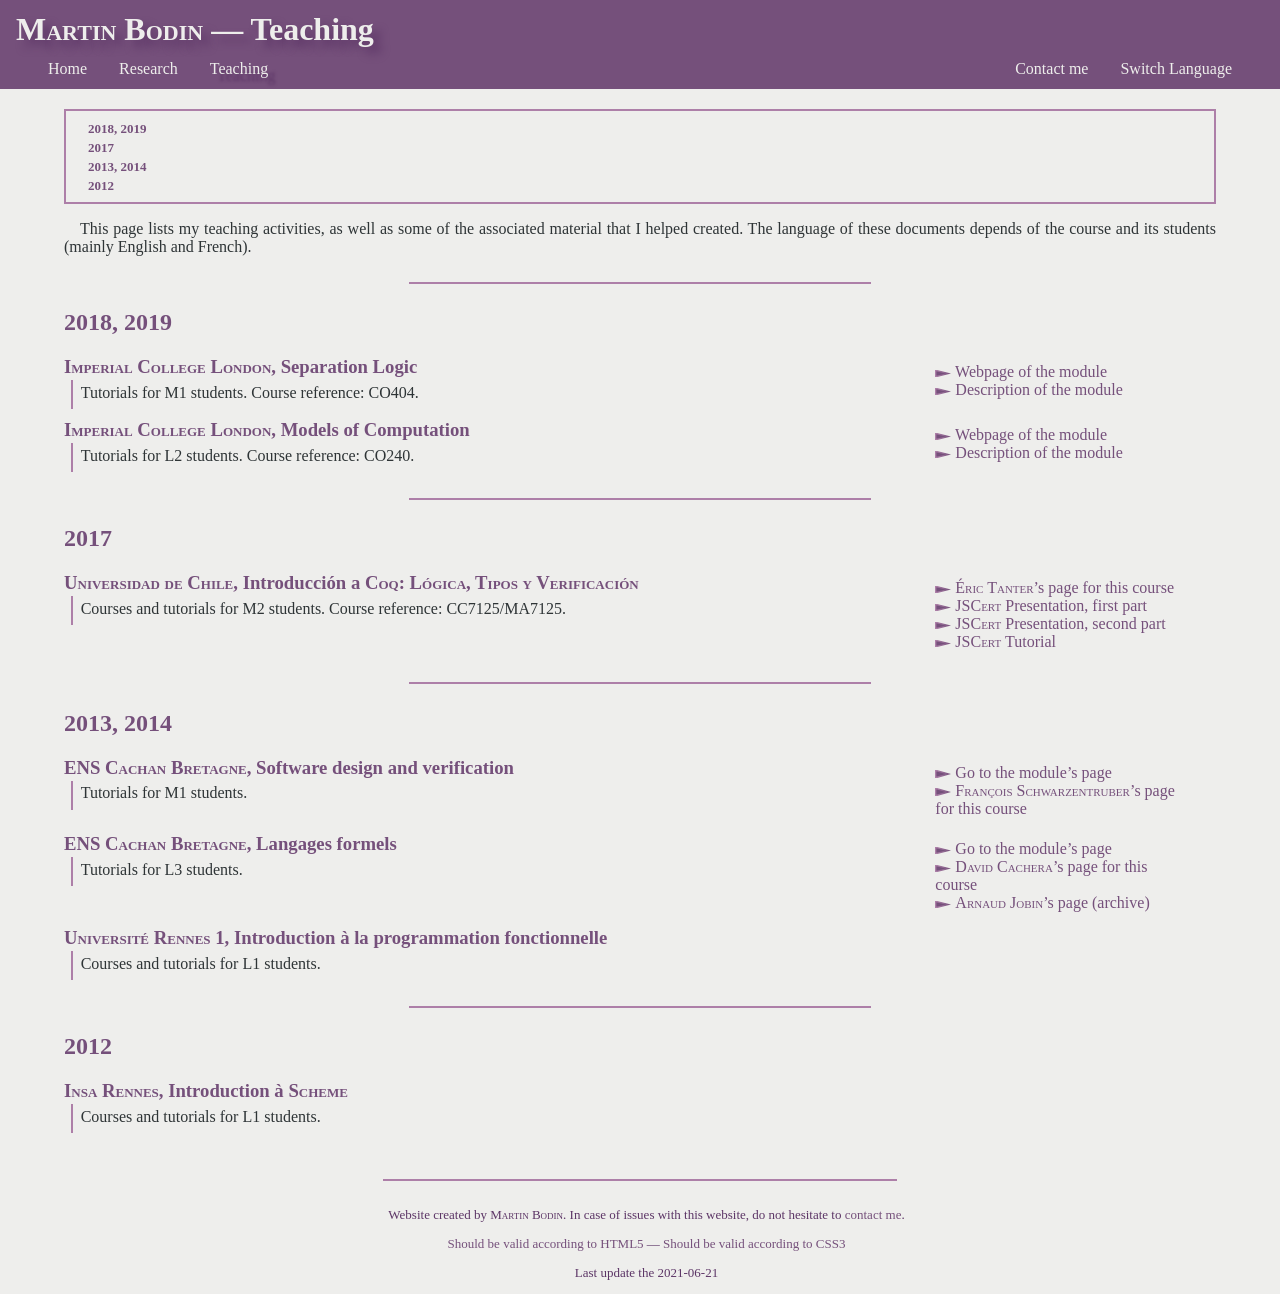
<file: instruado.html>
<!doctype html>
<html xmlns="http://www.w3.org/1999/xhtml" lang="">
	<head>
		<meta charset="utf-8" />
		<!-- This page has been generated using home-made Perl scripts…
			I know, I should learn how to use Org-mode.
			I hope that nothing badly appears.
			Do not hesitate to contact me if you notice anything wrong. -->
		<meta name="description" content="Academic website of Martin Bodin" />
		<meta name="author" content="Martin Bodin" />
		<meta name="keywords" content="Martin Bodin, Martin Constantino–Bodin, Formal methods, Programming languages, Coq, Language specification, Program verification" />
		<title id="documentTitle">Instruaro	—	Teaching	—	Enseignement	—	Martin Bodin</title>
		<link rel="icon" type="image/svg+xml" href="rimedoj/favicon.svg" sizes="any" />
		<link rel="stylesheet" type="text/css" href="rimedoj/cxefa.css" />
		<link rel="sitemap" type="application/xml" title="Sitemap" href="https://www.doc.ic.ac.uk/~mbodin/sitemap.xml" />
		<meta name="viewport" content="width=device-width, initial-scale=1.0" />
		<!-- <meta name="description" content="" /> --> <!-- TODO -->
		<link rel="canonical" href="instruado.html?pedanticJS=no" />
		
		<link rel="alternate" href="instruado.html?pedanticJS=no&lang=eo#eo" hreflang="eo" />
		
		<link rel="alternate" href="instruado.html?pedanticJS=no&lang=en#en" hreflang="en" />
		
		<link rel="alternate" href="instruado.html?pedanticJS=no&lang=fr#fr" hreflang="fr" />
		
	</head>
	<body>
		
		<div class="langcontainer" id="eo"> <!-- Language container for Esperanto. -->
		
		<div class="langcontainer" id="en"> <!-- Language container for English. -->
		
		<div class="langcontainer" id="fr"> <!-- Language container for French. -->
		
		<div class="invisible">
			
			<div xml:lang="eo" lang="eo" id="messageToBeRemoved_eo" class="langeo">
				<p class="message">
					Se vi legas tiun ĉi mesaĝon, signifas ke nek <span class = "name">JavaScript</span>, nek <span class = "name">CSS</span> ruleblas (aŭ estas ŝaltata) per via nuna foliumilo.
				</p>
				<p class="message">
					Por bone foliumi tiun retejon, mi konsilas al vi uzi retfoliumilon kiu kapablas ruli <span class = "name">Javaskripto</span>n aŭ <span class = "name">CSS</span>n.
				</p>
			</div>
			
			<div xml:lang="en" lang="en" id="messageToBeRemoved_en" class="langen">
				<p class="message">
					If you read this message, this means that neither <span class = "name">JavaScript</span>, nor <span class = "name">CSS</span> are compatible with (or set up by) your current browser.
				</p>
				<p class="message">
					To correctly visualise this website, I advise you to use a browser able to execute <span class = "name">JavaScript</span> or <span class = "name">CSS</span>.
				</p>
			</div>
			
			<div xml:lang="fr" lang="fr" id="messageToBeRemoved_fr" class="langfr">
				<p class="message">
					Si vous lisez ce message, c’est que ni <span class = "name">JavaScript</span>, ni <span class = "name">CSS</span> ne sont supportés (ou activés) par votre navigateur actuel.
				</p>
				<p class="message">
					Pour naviguer correctement sur ce site, je conseille fortement d’utiliser un navigateur capable d’exécuter du <span class = "name">JavaScript</span> ou du <span class = "name">CSS</span>.
				</p>
			</div>
			
		</div>
		<div class="invisible">
		
			<p xml:lang="eo" lang="eo" id="titlePage_eo">Instruaro</p>
		
			<p xml:lang="en" lang="en" id="titlePage_en">Teaching</p>
		
			<p xml:lang="fr" lang="fr" id="titlePage_fr">Enseignement</p>
		
		</div>
		<script type="text/javascript"><!--//--><![CDATA[//><!--
		// @license magnet:?xt=urn:btih:90dc5c0be029de84e523b9b3922520e79e0e6f08&dn=cc0.txt CC0
		// TODO: Remove this once getPathFromRoot and getPathToRoot will have been implemented properly.
		var pathToRoot = ""
		var pathFromRoot = ""
		
		// @license-end
		// --><!]]>
		</script>
		<script type="text/javascript" src="skriptoj/komunajxoj.js"></script>
		<header id="titlebar" class="needlang">
			
			<h1 id="title_eo" xml:lang="eo" lang="eo" class="langeo">
			<a class="internalLink" href="index.html?lang=eo#eo"><span class="name">Martin Bodin</span></a>	—	Instruaro
			</h1>
			
			<h1 id="title_en" xml:lang="en" lang="en" class="langen">
			<a class="internalLink" href="index.html?lang=en#en"><span class="name">Martin Bodin</span></a>	—	Teaching
			</h1>
			
			<h1 id="title_fr" xml:lang="fr" lang="fr" class="langfr">
			<a class="internalLink" href="index.html?lang=fr#fr"><span class="name">Martin Bodin</span></a>	—	Enseignement
			</h1>
			
			<nav id="menu">
				
				<ul class="menu">
					
					
					
					
					<li xml:lang="eo" lang="eo" class="langeo leftMenuItem">
						<a href="index.html?lang=eo#eo" class="internalLink">Ĉefpaĝo</a>
					</li>
					
					
					
					
					
					<li xml:lang="en" lang="en" class="langen leftMenuItem">
						<a href="index.html?lang=en#en" class="internalLink">Home</a>
					</li>
					
					
					
					
					
					<li xml:lang="fr" lang="fr" class="langfr leftMenuItem">
						<a href="index.html?lang=fr#fr" class="internalLink">Page personnelle</a>
					</li>
					
					
					
					
					
					
					
					<li xml:lang="eo" lang="eo" class="langeo leftMenuItem">
						<a href="esplorado.html?lang=eo#eo" class="internalLink">Esplorado</a>
					</li>
					
					
					
					
					
					<li xml:lang="en" lang="en" class="langen leftMenuItem">
						<a href="esplorado.html?lang=en#en" class="internalLink">Research</a>
					</li>
					
					
					
					
					
					<li xml:lang="fr" lang="fr" class="langfr leftMenuItem">
						<a href="esplorado.html?lang=fr#fr" class="internalLink">Travaux de recherche</a>
					</li>
					
					
					
					
					
					
					
					<li xml:lang="eo" lang="eo" class="langeo leftMenuItem menuIsCurrentlyViewed">
						<a href="instruado.html?lang=eo#eo" class="internalLink">Instruado</a>
					</li>
					
					
					
					
					
					<li xml:lang="en" lang="en" class="langen leftMenuItem menuIsCurrentlyViewed">
						<a href="instruado.html?lang=en#en" class="internalLink">Teaching</a>
					</li>
					
					
					
					
					
					<li xml:lang="fr" lang="fr" class="langfr leftMenuItem menuIsCurrentlyViewed">
						<a href="instruado.html?lang=fr#fr" class="internalLink">Enseignement</a>
					</li>
					
					
					
					
					
					
					
					<li xml:lang="eo" lang="eo" class="langeo flag_list_alt rightMenuItem">
						<a href="javascript: void 42" id="flag_list_alt_eo">Ŝanĝi la lingvon</a>
					</li>
					
					
					
					
					
					<li xml:lang="en" lang="en" class="langen flag_list_alt rightMenuItem">
						<a href="javascript: void 42" id="flag_list_alt_en">Switch Language</a>
					</li>
					
					
					
					
					
					<li xml:lang="fr" lang="fr" class="langfr flag_list_alt rightMenuItem">
						<a href="javascript: void 42" id="flag_list_alt_fr">Changer de langue</a>
					</li>
					
					
					
					
					
					
					<li class="divflag flag_eo rightMenuItem">
						<a id="link_eo" href="#eo" class="switchLanguage_eo internalLink">
							<img src="rimedoj/eo.svg" alt="Esperanto" class="flag" /> <!-- TODO: Use text instead of picture to represent language. -->
						</a>
					</li>
					
					
					
					<li class="divflag flag_en rightMenuItem">
						<a id="link_en" href="#en" class="switchLanguage_en internalLink">
							<img src="rimedoj/en.svg" alt="English" class="flag" /> <!-- TODO: Use text instead of picture to represent language. -->
						</a>
					</li>
					
					
					
					<li class="divflag flag_fr rightMenuItem">
						<a id="link_fr" href="#fr" class="switchLanguage_fr internalLink">
							<img src="rimedoj/fr.svg" alt="French" class="flag" /> <!-- TODO: Use text instead of picture to represent language. -->
						</a>
					</li>
					
					
					
					
					
					
					<li xml:lang="eo" lang="eo" class="langeo rightMenuItem">
						<a href="mailto:mbodin%5Bbonvolu%20anstata%C3%85%C2%ADigi%20tiun%20%C3%84%C2%89i%20tekston%20per%20%C3%84%C2%89e-signo%5Dic%5Bkaj%20tiun%20%C3%84%C2%89i%20per%20punkto%5Dac%5Bkaj%20per%20alia%20puntko%5Duk" class="contactme">Kontakti min</a>
					</li>
					
					
					
					
					
					<li xml:lang="en" lang="en" class="langen rightMenuItem">
						<a href="mailto:mbodin%5Bplease%20replace%20this%20text%20by%20an%20at%20symbol%5Dic%5Band%20this%20one%20by%20a%20dot%5Dac%5Band%20a%20dot%20again%5Duk" class="contactme">Contact me</a>
					</li>
					
					
					
					
					
					<li xml:lang="fr" lang="fr" class="langfr rightMenuItem">
						<a href="mailto:mbodin%5Bmerci%20de%20remplacer%20cette%20phrase%20par%20un%20arobase%5Dic%5Bet%20ceci%20par%20un%20point%5Dac%5Bet%20encore%20un%20point%5Duk" class="contactme">Me contacter</a>
					</li>
					
					
					
					
				</ul>
				
			</nav>
		</header>
		<aside id="messages">
			
			
			
			
			<div class="invisible">
				<!-- See “lingvoj.js” for more details. -->
				
				<p xml:lang="eo" lang="eo" id="readMore_eo" class="messageButton">Legi pli</p>
				<p xml:lang="eo" lang="eo" id="hideMessage_eo" class="messageButton">Malmontri</p>
				<p class="message" xml:lang="eo" lang="eo" id="wrongLang_eo">Tiu ĉi paĝo eble ne afiŝas en la ĝusta lingvo:  <a class = "switchLanguage_eo internalLink" href = "#eo">ĉu pliŝatus vi legi ĝin Esperante</a>?</p>
				<div class="message" xml:lang="eo" lang="eo" id="badJS_eo">
					<p>Aspektas ke via retfoliumilo ne perfekte respektas la normon <span class = "name">ECMAScript</span> de <span class = "name">Javaskripto</span>, versio 5.1, en kiu ĉi tiu retejo sinbazas.<span class="readMore" id="badJSexplain_readMore_eo"></span></p>
					<p class="explanation" id="badJSexplain_eo">Ne tro zorgu: mi ne konas retfoliumilon kiu respektas ĝin entute.  Tiu averto pli celas konsciigi la diferencon inter teorio kaj praktiko, kaj ekŝalti cerbumadojn prie.  Por ne plu vidi ĉi tiun averton, <a href = "#" onclick = "noMorePedanticJS ()">klaku ĉi tien</a>.</p>
				</div>
				<p class="message" xml:lang="eo" lang="eo" id="errorInSocial_eo">Ia problemo okazis dum la eko de ies socia skripto…</p>
				
				<p xml:lang="en" lang="en" id="readMore_en" class="messageButton">Read more</p>
				<p xml:lang="en" lang="en" id="hideMessage_en" class="messageButton">Hide</p>
				<p class="message" xml:lang="en" lang="en" id="wrongLang_en">This page may not be displayed in your prefered language:  <a class = "switchLanguage_en internalLink" href = "#en">would you prefer to read it in English</a>?</p>
				<div class="message" xml:lang="en" lang="en" id="badJS_en">
					<p>It seems that your browser is not strictly following the <span class = "name">ECMAScript</span> standard of <span class = "name">JavaScript</span>, version 5.1, on which this site has been based on.<span class="readMore" id="badJSexplain_readMore_en"></span></p>
					<p class="explanation" id="badJSexplain_en">Do not worry too much: I am not aware of any browser completely following this standard.  This warning aims at emphasing on the gap between theory and practise, and at yielding some thoughts about it.  To stop displaying this message, <a href = "#" onclick = "noMorePedanticJS ()">click here</a>.</p>
				</div>
				<p class="message" xml:lang="en" lang="en" id="errorInSocial_en">An error occured while executing some social scripts…</p>
				
				<p xml:lang="fr" lang="fr" id="readMore_fr" class="messageButton">En savoir plus</p>
				<p xml:lang="fr" lang="fr" id="hideMessage_fr" class="messageButton">Cacher ce message</p>
				<p class="message" xml:lang="fr" lang="fr" id="wrongLang_fr">Il est possible que cette page ne s’affiche pas dans votre langue préférée :  <a class = "switchLanguage_fr internalLink" href = "#fr">préférez-vous la lire en Français</a> ?</p>
				<div class="message" xml:lang="fr" lang="fr" id="badJS_fr">
					<p>Il semblerait que votre navigateur ne respecte pas strictement la norme <span class = "name">ECMAScript</span> de <span class = "name">JavaScript</span> dans sa version 5.1, sur laquelle ce site est basé.<span class="readMore" id="badJSexplain_readMore_fr"></span></p>
					<p class="explanation" id="badJSexplain_fr">Pas d’inquiétude : je ne connais pas de navigateur qui le respecte complètement.  Cet avertissement est plus destiné à faire prendre conscience du fossé entre théorie et pratique, afin de déclencher quelques réflexions.  Pour arrêter d’afficher ce message, <a href = "#" onclick = "noMorePedanticJS ()">cliquez ici</a>.</p>
				</div>
				<p class="message" xml:lang="fr" lang="fr" id="errorInSocial_fr">Une erreur s’est produite lors de l’exécution de certain scripts sociaux.</p>
				
			</div>
		</aside>
		<nav class="nolanguagedetected">
			
			<p xml:lang="eo" lang="eo" class="nolanguagedetected">
				<a class = "switchLanguage_eo internalLink" href = "#eo">Alklaku ĉi tie por legi tiun retpaĝon Esperante</a>.
			</p>
			
			<p xml:lang="en" lang="en" class="nolanguagedetected">
				<a class = "switchLanguage_en internalLink" href = "#en">Click here to get the English version of this webpage.</a>
			</p>
			
			<p xml:lang="fr" lang="fr" class="nolanguagedetected">
				<a class = "switchLanguage_fr internalLink" href = "#fr">Cliquez ici pour voir le contenu de cette page en Français</a>.
			</p>
			
		</nav>
		<script type="text/javascript" src="skriptoj/lingvoj.js"></script>
		<script type="text/javascript"><!--//--><![CDATA[//><!--
		// @license magnet:?xt=urn:btih:90dc5c0be029de84e523b9b3922520e79e0e6f08&dn=cc0.txt CC0
		(function (){
			// Removing JavaScript warning message (I prefer to do this that way, as the “noscript” html tag may stand for more things than just JavaScript).
			iterLanguages (function (lang){
					removeNode (document.getElementById ("messageToBeRemoved" + addIfNotEmpty (lang, "_")))
				})
			
			declarePassingArgument ("pedanticJS")
			
			var pedanticJS = false;
			
			getURLAttribute ("pedanticJS", function (p){
					if (p === "yes") pedanticJS = true
				})
			
			if (pedanticJS){
				// Checking whether the browser correctly implements EcmaScript 5.1, version of JavaScript on which this website has been developped.
				// Of course, we won’t check everything, just one part of the specification.
				// By 15.3.4.2, “Function.prototype.toString” should returns a string following the syntax of a “FunctionDeclaration” when called on a function object.
				// In particular, such a string should be parsable (as it is a declaration, we can just run it by “eval”) without trouble.
				// We do it in a closure for additional safety.
				// The specification allows to add additional properties not mentionned in it, in particular a different property “toString” to “String” has to be checked.
				try {
					(function (){
						eval (Function.prototype.toString.call (String))
					}) ()
				} catch (_){
					var pedanticJSNode = addErrorMsgKey ("badJS")
				}
			}
			
			noMorePedanticJS = function (){
			setPassingArgument ('pedanticJS', 'no')
			
			removeNode (pedanticJSNode)
			
			iterLanguages (function (lang){
					removeNodeId ("badJS_" + lang)
				})
			}
		}())
		// @license-end
		// --><!]]>
		</script>
		<script type="text/javascript" src="skriptoj/kapajxoj.js"></script> <!-- Requires “lingvoj.js”. -->
		
		<main>
			
			<nav id="toc"></nav>
			<div id="tocLangContents" class="invisible">
				
				<p xml:lang="eo" lang="eo" id="toc_link_eo">Ligilo</p>
				<p xml:lang="eo" lang="eo" id="toc_dismiss_eo">Malafiŝi</p>
				<p xml:lang="eo" lang="eo" id="toc_undismiss_eo">Afiŝi</p>
				<p xml:lang="eo" lang="eo" id="toc_dismiss_all_eo">Malafiŝi ĉion</p>
				<p xml:lang="eo" lang="eo" id="toc_undismiss_all_eo">Afiŝi ĉion</p>
				
				<p xml:lang="en" lang="en" id="toc_link_en">Link</p>
				<p xml:lang="en" lang="en" id="toc_dismiss_en">Hide</p>
				<p xml:lang="en" lang="en" id="toc_undismiss_en">Show</p>
				<p xml:lang="en" lang="en" id="toc_dismiss_all_en">Hide All</p>
				<p xml:lang="en" lang="en" id="toc_undismiss_all_en">Show All</p>
				
				<p xml:lang="fr" lang="fr" id="toc_link_fr">Lien</p>
				<p xml:lang="fr" lang="fr" id="toc_dismiss_fr">Cacher</p>
				<p xml:lang="fr" lang="fr" id="toc_undismiss_fr">Montrer</p>
				<p xml:lang="fr" lang="fr" id="toc_dismiss_all_fr">Cacher tout</p>
				<p xml:lang="fr" lang="fr" id="toc_undismiss_all_fr">Montrer tout</p>
				
			</div>
			
			
			
			<p xml:lang="eo" lang="eo" class="langeo">	Ĉi tiu paĝo listas mian instruistaron, kune kun kelkaj de ties materialo kiun mi helpis krei.
	La lingvo de tiuj dokumentoj dependas de la kurso kaj de ties studentoj (ĉefe france kaj angle).</p>
			
			<p xml:lang="en" lang="en" class="langen">	This page lists my teaching activities, as well as some of the associated material that I helped created.
	The language of these documents depends of the course and its students (mainly English and French).</p>
			
			<p xml:lang="fr" lang="fr" class="langfr">	Cette page recense les travaux d’enseignement auxquels j’ai participé, ainsi qu’une partie du matériel pédagogique que j’ai créé.
	La langue des documents varie en fonction des cours et des étudiants (principalement français et anglais).</p>
			
			
			
			<section class="needlang">
				<hr />
				
				<h2 xml:lang="eo" lang="eo" class="langeo" id="2018_2019_eo">	2018, 2019</h2>
				
				<h2 xml:lang="en" lang="en" class="langen" id="2018_2019_en">	2018, 2019</h2>
				
				<h2 xml:lang="fr" lang="fr" class="langfr" id="2018_2019_fr">	2018, 2019</h2>
				
				
				
				
				
				
				
				
				
				
				<article xml:lang="eo" lang="eo" class="langeo">
					<div class="englobingProjectItem">
						<div class="englobingProjectItemDescription">
							<h3>	<a href = "https://www.imperial.ac.uk/"><span class = "name">Imperial College London</span></a>, Separation Logic</h3>
							
							<p class="projectDescription">
								Superrigardaj laboroj por M1 lernantoj.
	Kursreferenco: CO404.
							</p>
							
						</div>
						<nav class="englobingProjectLinks">
							
							<ul class="projectLinks">
								
								
								<li >
										<a href = "https://vtss.doc.ic.ac.uk/teaching/separationlogic.html">Retpaĝo de la kurso</a>
								</li>
								
								
								
								<li >
										<a href = "https://www.imperial.ac.uk/computing/current-students/courses/404/">Priskribo de la kurso</a>
								</li>
								
								
							</ul>
							
						</nav>
					</div>
				</article>
				
				<article xml:lang="en" lang="en" class="langen">
					<div class="englobingProjectItem">
						<div class="englobingProjectItemDescription">
							<h3>	<a href = "https://www.imperial.ac.uk/"><span class = "name">Imperial College London</span></a>, Separation Logic</h3>
							
							<p class="projectDescription">
								Tutorials for M1 students.
	Course reference: CO404.
							</p>
							
						</div>
						<nav class="englobingProjectLinks">
							
							<ul class="projectLinks">
								
								
								<li >
										<a href = "https://vtss.doc.ic.ac.uk/teaching/separationlogic.html">Webpage of the module</a>
								</li>
								
								
								
								<li >
										<a href = "https://www.imperial.ac.uk/computing/current-students/courses/404/">Description of the module</a>
								</li>
								
								
							</ul>
							
						</nav>
					</div>
				</article>
				
				<article xml:lang="fr" lang="fr" class="langfr">
					<div class="englobingProjectItem">
						<div class="englobingProjectItemDescription">
							<h3>	<a href = "https://www.imperial.ac.uk/"><span class = "name">Imperial College London</span></a>, Separation Logic</h3>
							
							<p class="projectDescription">
								TD pour des étudiants de M1.
	Référence du cours : CO404.
							</p>
							
						</div>
						<nav class="englobingProjectLinks">
							
							<ul class="projectLinks">
								
								
								<li >
										<a href = "https://vtss.doc.ic.ac.uk/teaching/separationlogic.html">Page du module</a>
								</li>
								
								
								
								<li >
										<a href = "https://www.imperial.ac.uk/computing/current-students/courses/404/">Description du module</a>
								</li>
								
								
							</ul>
							
						</nav>
					</div>
				</article>
				
				
				
				<article xml:lang="eo" lang="eo" class="langeo">
					<div class="englobingProjectItem">
						<div class="englobingProjectItemDescription">
							<h3>	<a href = "https://www.imperial.ac.uk/"><span class = "name">Imperial College London</span></a>, Models of Computation</h3>
							
							<p class="projectDescription">
								Superrigardaj laboroj por L2 lernantoj.
	Kursreferenco: CO240.
							</p>
							
						</div>
						<nav class="englobingProjectLinks">
							
							<ul class="projectLinks">
								
								
								<li >
										<a href = "https://vtss.doc.ic.ac.uk/teaching/ModelsComputation.html">Retpaĝo de la kurso</a>
								</li>
								
								
								
								<li >
										<a href = "https://www.imperial.ac.uk/computing/current-students/courses/240/">Priskribo de la kurso</a>
								</li>
								
								
							</ul>
							
						</nav>
					</div>
				</article>
				
				<article xml:lang="en" lang="en" class="langen">
					<div class="englobingProjectItem">
						<div class="englobingProjectItemDescription">
							<h3>	<a href = "https://www.imperial.ac.uk/"><span class = "name">Imperial College London</span></a>, Models of Computation</h3>
							
							<p class="projectDescription">
								Tutorials for L2 students.
	Course reference: CO240.
							</p>
							
						</div>
						<nav class="englobingProjectLinks">
							
							<ul class="projectLinks">
								
								
								<li >
										<a href = "https://vtss.doc.ic.ac.uk/teaching/ModelsComputation.html">Webpage of the module</a>
								</li>
								
								
								
								<li >
										<a href = "https://www.imperial.ac.uk/computing/current-students/courses/240/">Description of the module</a>
								</li>
								
								
							</ul>
							
						</nav>
					</div>
				</article>
				
				<article xml:lang="fr" lang="fr" class="langfr">
					<div class="englobingProjectItem">
						<div class="englobingProjectItemDescription">
							<h3>	<a href = "https://www.imperial.ac.uk/"><span class = "name">Imperial College London</span></a>, Models of Computation</h3>
							
							<p class="projectDescription">
								TD pour des étudiants de L2.
	Référence du cours : CO240.
							</p>
							
						</div>
						<nav class="englobingProjectLinks">
							
							<ul class="projectLinks">
								
								
								<li >
										<a href = "https://vtss.doc.ic.ac.uk/teaching/ModelsComputation.html">Page du module</a>
								</li>
								
								
								
								<li >
										<a href = "https://www.imperial.ac.uk/computing/current-students/courses/240/">Description du module</a>
								</li>
								
								
							</ul>
							
						</nav>
					</div>
				</article>
				
				
				<!-- TODO:  Adding scripts --> <!-- TODO: How to get something clean about language there? I have to merge every language features as in “toc.js”. -->
			</section>
			
			<section class="needlang">
				<hr />
				
				<h2 xml:lang="eo" lang="eo" class="langeo" id="2017_eo">	2017</h2>
				
				<h2 xml:lang="en" lang="en" class="langen" id="2017_en">	2017</h2>
				
				<h2 xml:lang="fr" lang="fr" class="langfr" id="2017_fr">	2017</h2>
				
				
				
				
				
				
				
				
				
				
				<article xml:lang="eo" lang="eo" class="langeo">
					<div class="englobingProjectItem">
						<div class="englobingProjectItemDescription">
							<h3>	<a href = "http://www.uchile.cl/"><span class = "name">Universidad de Chile</span></a>, Introducción a <span class = "name">Coq</name>: Lógica, Tipos y Verificación</h3>
							
							<p class="projectDescription">
								Kursoj kaj superrigardataj laboroj por M2 lernantoj.
	Kursreferenco: CC7125/MA7125.
							</p>
							
						</div>
						<nav class="englobingProjectLinks">
							
							<ul class="projectLinks">
								
								
								<li >
										<a href = "http://pleiad.dcc.uchile.cl/teaching/cc7125">La retpaĝo de <span class = "name">Éric Tanter</span> pri ĝi</a>
								</li>
								
								
								
								<li >
									    <a href = "instruado/2017/jscert1.pdf"><span class = "name">JSCert</span> prelego, unua parto</a>
								</li>
								
								
								
								<li >
									    <a href = "instruado/2017/jscert2.pdf"><span class = "name">JSCert</span> prelego, dua parto</a>
								</li>
								
								
								
								<li >
									    <a href = "instruado/2017/jscert.tar.gz">Ekzercioj pri <span class = "name">JSCert</span></a>
								</li>
								
								
							</ul>
							
						</nav>
					</div>
				</article>
				
				<article xml:lang="en" lang="en" class="langen">
					<div class="englobingProjectItem">
						<div class="englobingProjectItemDescription">
							<h3>	<a href = "http://www.uchile.cl/"><span class = "name">Universidad de Chile</span></a>, Introducción a <span class = "name">Coq</name>: Lógica, Tipos y Verificación</h3>
							
							<p class="projectDescription">
								Courses and tutorials for M2 students.
	Course reference: CC7125/MA7125.
							</p>
							
						</div>
						<nav class="englobingProjectLinks">
							
							<ul class="projectLinks">
								
								
								<li >
										<a href = "http://pleiad.dcc.uchile.cl/teaching/cc7125"><span class = "name">Éric Tanter</span>’s page for this course</a>
								</li>
								
								
								
								<li >
									    <a href = "instruado/2017/jscert1.pdf"><span class = "name">JSCert</span> Presentation, first part</a>
								</li>
								
								
								
								<li >
									    <a href = "instruado/2017/jscert2.pdf"><span class = "name">JSCert</span> Presentation, second part</a>
								</li>
								
								
								
								<li >
									    <a href = "instruado/2017/jscert.tar.gz"><span class = "name">JSCert</span> Tutorial</a>
								</li>
								
								
							</ul>
							
						</nav>
					</div>
				</article>
				
				<article xml:lang="fr" lang="fr" class="langfr">
					<div class="englobingProjectItem">
						<div class="englobingProjectItemDescription">
							<h3>	<a href = "http://www.uchile.cl/"><span class = "name">Universidad de Chile</span></a>, Introducción a <span class = "name">Coq</name>: Lógica, Tipos y Verificación</h3>
							
							<p class="projectDescription">
								Cours/TD et TP pour des étudiants de M2.
	Référence du cours : CC7125/MA7125.
							</p>
							
						</div>
						<nav class="englobingProjectLinks">
							
							<ul class="projectLinks">
								
								
								<li >
										<a href = "http://pleiad.dcc.uchile.cl/teaching/cc7125">La page de <span class = "name">Éric Tanter</span> sur ce cours</a>
								</li>
								
								
								
								<li >
									    <a href = "instruado/2017/jscert1.pdf">Présentation de <span class = "name">JSCert</span>, première partie</a>
								</li>
								
								
								
								<li >
									    <a href = "instruado/2017/jscert2.pdf">Présentation de <span class = "name">JSCert</span>, seconde partie</a>
								</li>
								
								
								
								<li >
									    <a href = "instruado/2017/jscert.tar.gz">Exercices sur <span class = "name">JSCert</span></a>
								</li>
								
								
							</ul>
							
						</nav>
					</div>
				</article>
				
				
				<!-- TODO:  Adding scripts --> <!-- TODO: How to get something clean about language there? I have to merge every language features as in “toc.js”. -->
			</section>
			
			<section class="needlang">
				<hr />
				
				<h2 xml:lang="eo" lang="eo" class="langeo" id="2013_2014_eo">	2013, 2014</h2>
				
				<h2 xml:lang="en" lang="en" class="langen" id="2013_2014_en">	2013, 2014</h2>
				
				<h2 xml:lang="fr" lang="fr" class="langfr" id="2013_2014_fr">	2013, 2014</h2>
				
				
				
				
				
				
				
				
				
				
				<article xml:lang="eo" lang="eo" class="langeo">
					<div class="englobingProjectItem">
						<div class="englobingProjectItemDescription">
							<h3>	<a href = "http://www.ens-rennes.fr/"><span class = "name">ENS Cachan Bretagne</span></a>, Software design and verification</h3>
							
							<p class="projectDescription">
								Superrigardaj laboroj por M1 lernantoj.
							</p>
							
						</div>
						<nav class="englobingProjectLinks">
							
							<ul class="projectLinks">
								
								
								<li><a class="internalLink" href="instruado/2013/CVFP/index.html?lang=eo#eo">	Iri al ties paĝo</a></li>
								
								
								
								<li >
										<a href = "http://people.irisa.fr/Francois.Schwarzentruber/mit2_cvfp_2013/">La retpaĝo de <span class = "name">François Schwarzentruber</span> pri ĝi</a>
								</li>
								
								
							</ul>
							
						</nav>
					</div>
				</article>
				
				<article xml:lang="en" lang="en" class="langen">
					<div class="englobingProjectItem">
						<div class="englobingProjectItemDescription">
							<h3>	<a href = "http://www.ens-rennes.fr/"><span class = "name">ENS Cachan Bretagne</span></a>, Software design and verification</h3>
							
							<p class="projectDescription">
								Tutorials for M1 students.
							</p>
							
						</div>
						<nav class="englobingProjectLinks">
							
							<ul class="projectLinks">
								
								
								<li><a class="internalLink" href="instruado/2013/CVFP/index.html?lang=en#en">	Go to the module’s page</a></li>
								
								
								
								<li >
										<a href = "http://people.irisa.fr/Francois.Schwarzentruber/mit2_cvfp_2013/"><span class = "name">François Schwarzentruber</span>’s page for this course</a>
								</li>
								
								
							</ul>
							
						</nav>
					</div>
				</article>
				
				<article xml:lang="fr" lang="fr" class="langfr">
					<div class="englobingProjectItem">
						<div class="englobingProjectItemDescription">
							<h3>	<a href = "http://www.ens-rennes.fr/"><span class = "name">ENS Cachan Bretagne</span></a>, Software design and verification</h3>
							
							<p class="projectDescription">
								TD pour des normaliens de deuxième année (M1).
							</p>
							
						</div>
						<nav class="englobingProjectLinks">
							
							<ul class="projectLinks">
								
								
								<li><a class="internalLink" href="instruado/2013/CVFP/index.html?lang=fr#fr">	Aller à la page du module</a></li>
								
								
								
								<li >
										<a href = "http://people.irisa.fr/Francois.Schwarzentruber/mit2_cvfp_2013/">La page de <span class = "name">François Schwarzentruber</span> sur ce cours</a>
								</li>
								
								
							</ul>
							
						</nav>
					</div>
				</article>
				
				
				
				<article xml:lang="eo" lang="eo" class="langeo">
					<div class="englobingProjectItem">
						<div class="englobingProjectItemDescription">
							<h3>	<a href = "http://www.ens-rennes.fr/"><span class = "name">ENS Cachan Bretagne</span></a>, Langages formels</h3>
							
							<p class="projectDescription">
								Superrigardaj laboroj por L3 lernantoj.
							</p>
							
						</div>
						<nav class="englobingProjectLinks">
							
							<ul class="projectLinks">
								
								
								<li><a class="internalLink" href="instruado/2013/LF/index.html?lang=eo#eo">	Iri al ties paĝo</a></li>
								
								
								
								<li >
										<a href = "http://people.irisa.fr/David.Cachera/Enseignement/LF/LF.html">La retpaĝo de <span class = "name">David Cachera</span> pri ĝi</a>
								</li>
								
								
								
								<li >
										<a href = "https://web.archive.org/web/2016*/http://www.irisa.fr/celtique/jobin/support_fr.html">Tiu de <span class = "name">Arnaud Jobin</span> (arĥivita)</a>
								</li>
								
								
							</ul>
							
						</nav>
					</div>
				</article>
				
				<article xml:lang="en" lang="en" class="langen">
					<div class="englobingProjectItem">
						<div class="englobingProjectItemDescription">
							<h3>	<a href = "http://www.ens-rennes.fr/"><span class = "name">ENS Cachan Bretagne</span></a>, Langages formels</h3>
							
							<p class="projectDescription">
								Tutorials for L3 students.
							</p>
							
						</div>
						<nav class="englobingProjectLinks">
							
							<ul class="projectLinks">
								
								
								<li><a class="internalLink" href="instruado/2013/LF/index.html?lang=en#en">	Go to the module’s page</a></li>
								
								
								
								<li >
										<a href = "http://people.irisa.fr/David.Cachera/Enseignement/LF/LF.html"><span class = "name">David Cachera</span>’s page for this course</a>
								</li>
								
								
								
								<li >
										<a href = "https://web.archive.org/web/2016*/http://www.irisa.fr/celtique/jobin/support_fr.html"><span class = "name">Arnaud Jobin</span>’s page (archive)</a>
								</li>
								
								
							</ul>
							
						</nav>
					</div>
				</article>
				
				<article xml:lang="fr" lang="fr" class="langfr">
					<div class="englobingProjectItem">
						<div class="englobingProjectItemDescription">
							<h3>	<a href = "http://www.ens-rennes.fr/"><span class = "name">ENS Cachan Bretagne</span></a>, Langages formels</h3>
							
							<p class="projectDescription">
								TD pour des normaliens de première année (L3).
							</p>
							
						</div>
						<nav class="englobingProjectLinks">
							
							<ul class="projectLinks">
								
								
								<li><a class="internalLink" href="instruado/2013/LF/index.html?lang=fr#fr">	Aller à la page du module</a></li>
								
								
								
								<li >
										<a href = "http://people.irisa.fr/David.Cachera/Enseignement/LF/LF.html">La page de <span class = "name">David Cachera</span> sur ce cours</a>
								</li>
								
								
								
								<li >
										<a href = "https://web.archive.org/web/2016*/http://www.irisa.fr/celtique/jobin/support_fr.html">Celle d’<span class = "name">Arnaud Jobin</span> (archive)</a>
								</li>
								
								
							</ul>
							
						</nav>
					</div>
				</article>
				
				
				
				<article xml:lang="eo" lang="eo" class="langeo">
					<div class="englobingProjectItem">
						<div class="englobingProjectItemDescription">
							<h3>	<a href = "https://www.univ-rennes1.fr/"><span class = "name">Université Rennes 1</span></a>, Introduction à la programmation fonctionnelle</h3>
							
							<p class="projectDescription">
								Kursoj kaj superrigardataj laboroj por L1 lernantoj.
							</p>
							
						</div>
						<nav class="englobingProjectLinks">
							
						</nav>
					</div>
				</article>
				
				<article xml:lang="en" lang="en" class="langen">
					<div class="englobingProjectItem">
						<div class="englobingProjectItemDescription">
							<h3>	<a href = "https://www.univ-rennes1.fr/"><span class = "name">Université Rennes 1</span></a>, Introduction à la programmation fonctionnelle</h3>
							
							<p class="projectDescription">
								Courses and tutorials for L1 students.
							</p>
							
						</div>
						<nav class="englobingProjectLinks">
							
						</nav>
					</div>
				</article>
				
				<article xml:lang="fr" lang="fr" class="langfr">
					<div class="englobingProjectItem">
						<div class="englobingProjectItemDescription">
							<h3>	<a href = "https://www.univ-rennes1.fr/"><span class = "name">Université Rennes 1</span></a>, Introduction à la programmation fonctionnelle</h3>
							
							<p class="projectDescription">
								Cours/TD et TP pour des étudiants de L1.
							</p>
							
						</div>
						<nav class="englobingProjectLinks">
							
						</nav>
					</div>
				</article>
				
				
				<!-- TODO:  Adding scripts --> <!-- TODO: How to get something clean about language there? I have to merge every language features as in “toc.js”. -->
			</section>
			
			<section class="needlang">
				<hr />
				
				<h2 xml:lang="eo" lang="eo" class="langeo" id="2012_eo">	2012</h2>
				
				<h2 xml:lang="en" lang="en" class="langen" id="2012_en">	2012</h2>
				
				<h2 xml:lang="fr" lang="fr" class="langfr" id="2012_fr">	2012</h2>
				
				
				
				
				
				
				
				
				
				
				<article xml:lang="eo" lang="eo" class="langeo">
					<div class="englobingProjectItem">
						<div class="englobingProjectItemDescription">
							<h3>	<a href = "http://www.insa-rennes.fr"><span class = "name">Insa Rennes</span></a>, Introduction à <span class = "name">Scheme</span></h3>
							
							<p class="projectDescription">
								Kursoj kaj superrigardataj laboroj por L1 lernantoj.
							</p>
							
						</div>
						<nav class="englobingProjectLinks">
							
						</nav>
					</div>
				</article>
				
				<article xml:lang="en" lang="en" class="langen">
					<div class="englobingProjectItem">
						<div class="englobingProjectItemDescription">
							<h3>	<a href = "http://www.insa-rennes.fr"><span class = "name">Insa Rennes</span></a>, Introduction à <span class = "name">Scheme</span></h3>
							
							<p class="projectDescription">
								Courses and tutorials for L1 students.
							</p>
							
						</div>
						<nav class="englobingProjectLinks">
							
						</nav>
					</div>
				</article>
				
				<article xml:lang="fr" lang="fr" class="langfr">
					<div class="englobingProjectItem">
						<div class="englobingProjectItemDescription">
							<h3>	<a href = "http://www.insa-rennes.fr"><span class = "name">Insa Rennes</span></a>, Introduction à <span class = "name">Scheme</span></h3>
							
							<p class="projectDescription">
								Cours/TD et TP pour des étudiants de L1.
							</p>
							
						</div>
						<nav class="englobingProjectLinks">
							
						</nav>
					</div>
				</article>
				
				
				<!-- TODO:  Adding scripts --> <!-- TODO: How to get something clean about language there? I have to merge every language features as in “toc.js”. -->
			</section>
			
			
			<script type="text/javascript" src="skriptoj/toc.js" async="async"></script>
			
		</main>
		<footer>
			<div class="needlang">
				<hr />
				
				<p xml:lang="eo" lang="eo" class="footbar langeo">
					Retejo kreita per <span class = "name">Martin Bodin</span>.  Se vi renkontas ian ajn problemon kun ĝi, bonvolu <span class = "contactme">kontakti min</span>.
				</p>
				
				<p xml:lang="en" lang="en" class="footbar langen">
					Website created by <span class = "name">Martin Bodin</span>.  In case of issues with this website, do not hesitate to <span class = "contactme">contact me</span>.
				</p>
				
				<p xml:lang="fr" lang="fr" class="footbar langfr">
					Site conçu par <span class = "name">Martin Bodin</span>.  En cas de problème avec ce site, n’hésitez pas à <span class = "contactme">me contacter</span>.
				</p>
				
			</div>
			<div class="needlang">
				<div id="socials" class="invisible">
					<p class="tabparagraph" id="ad-social"></p>
					<p class="tabparagraph">
						<a href="http://lernu.net/" id="lernu-social"></a>
					</p>
					<p class="tabparagraph">
						<a href="#" id="hacker-social"></a>
					</p>
					<p class="tabparagraph" id="m-social"></p>
					<p class="tabparagraph" id="d-social"></p>
					<div class="tabparagraph">
						<div id="g-social" class="g-plusone" data-size="medium" data-annotation="inline" data-width="300"></div>
					</div>
					<p class="tabparagraph">
						<a id="t-social" href="https://twitter.com/share" class="twitter-share-button" data-count="none">Twitter</a>
					</p>
					<div id="f-social" class="tabparagraph"></div>
					<div id="tjs-social" class="tabparagraph">
						
						<button id="TogetherJSButton-eo" xml:lang="eo" lang="eo" class="langeo">Eki TogetherJS</button>
						
						<button id="TogetherJSButton-en" xml:lang="en" lang="en" class="langen">Start TogetherJS</button>
						
						<button id="TogetherJSButton-fr" xml:lang="fr" lang="fr" class="langfr">Lancer TogetherJS</button>
						
					</div>
				</div>
				<div id="social-button-activation" class="invisible">
					
					<p class="footbar langeo" id="social-eo" xml:lang="eo" lang="eo">Alklaku ĉi tie pro aktivigi sociajn skriptojn (vi klakante akceptas kuketojn kaj eksterajn kromrimedojn).</p>
					
					<p class="footbar langen" id="social-en" xml:lang="en" lang="en">Click here to activate social scripts (by clicking you accept cookies and third party sources).</p>
					
					<p class="footbar langfr" id="social-fr" xml:lang="fr" lang="fr">Cliquez ici pour activer les scripts sociaux (vous acceptez en cliquant à l‘usage des témoins de connexion et des ressources tierces).</p>
					
				</div>
				<div class="invisible">
				
					<p class="footbar" xml:lang="eo" lang="eo" id="spyingSocials_eo">Sociaj skriptoj estas kodoj el diversaj ne-ĉiel-fidemaj retejoj kaj povas kaŝobservi vin.  Se vi ne fidas ilin, <a onclick = "setPassingArgument ('social', 'no', true)" class = "internalLink" href = "#">alklaku ĉi tie por malaktivigi ilin</a>.</p>
					<p class="footbar" xml:lang="eo" lang="eo" id="permanentSocials_eo">Por aŭtomate aktivigi sociajn skriptojn dum vi retumas en ĉi tiu retejo sen devi alklaki ĉi sube, <a href = "#" onclick = "permanentSocials ()">alklaku ĉi tie</a>.</p>
				
					<p class="footbar" xml:lang="en" lang="en" id="spyingSocials_en">Social scripts involves third-party sources that can not always be trusted and that can spy you.  If you do not trust them, <a onclick = "setPassingArgument ('social', 'no', true)" class = "internalLink" href = "#">click here to disable them</a>.</p>
					<p class="footbar" xml:lang="en" lang="en" id="permanentSocials_en">To automatically enable social scripts while surfing in this website without being forced to click underneath, <a href = "#" onclick = "permanentSocials ()">click here</a>.</p>
				
					<p class="footbar" xml:lang="fr" lang="fr" id="spyingSocials_fr">Les scripts sociaux nécessitent l’usage de scripts venant de sources tierces à qui l’on ne peut pas toujours faire confiance et qui peuvent vous espionner.  Si vous ne leur faites pas confiance, <a onclick = "setPassingArgument ('social', 'no', true)" class = "internalLink" href = "#">cliquez ici pour les désactiver</a>.</p>
					<p class="footbar" xml:lang="fr" lang="fr" id="permanentSocials_fr">Pour activer automatiquement les scripts sociaux lors de la navigation sur ce site sans avoir à cliquer en bas de la page, <a href = "#" onclick = "permanentSocials ()">cliquez ici</a>.</p>
				
				</div>
				<div id="social-messages"></div>
				<script type="text/javascript" src="skriptoj/sociajxoj.js" async="async"></script>
			</div>
			<div class="needlang">
				<div id="CSSHTMLValid" class="invisible">
					
					<p id="val_HTML5_eo" xml:lang="eo" lang="eo">Normale estas valida laŭ <span class = "name">HTML5</span></p>
					<p id="val_CSS3_eo" xml:lang="eo" lang="eo">Normale estas valida laŭ <span class = "name">CSS3</span></p>
					
					<p id="val_HTML5_en" xml:lang="en" lang="en">Should be valid according to <span class = "name">HTML5</span></p>
					<p id="val_CSS3_en" xml:lang="en" lang="en">Should be valid according to <span class = "name">CSS3</span></p>
					
					<p id="val_HTML5_fr" xml:lang="fr" lang="fr">Devrait respecter l’<span class = "name">HTML5</span></p>
					<p id="val_CSS3_fr" xml:lang="fr" lang="fr">Devrait respecter le <span class = "name">CSS3</span></p>
					
				</div>
			</div>
			<div class="needlang">
				
				<p xml:lang="eo" lang="eo" class="footbar langeo">Laste ŝanĝita je la 2021-06-21</p>
				
				<p xml:lang="en" lang="en" class="footbar langen">Last update the 2021-06-21</p>
				
				<p xml:lang="fr" lang="fr" class="footbar langfr">Dernière mise à jour le 2021-06-21</p>
				
			</div>
		</footer>
		<script type="text/javascript" src="skriptoj/stilajxoj.js" async="async"></script>
		
		</div> <!-- Closing language container for Esperanto. -->
		
		</div> <!-- Closing language container for English. -->
		
		</div> <!-- Closing language container for French. -->
		
	</body>
</html>
</file>
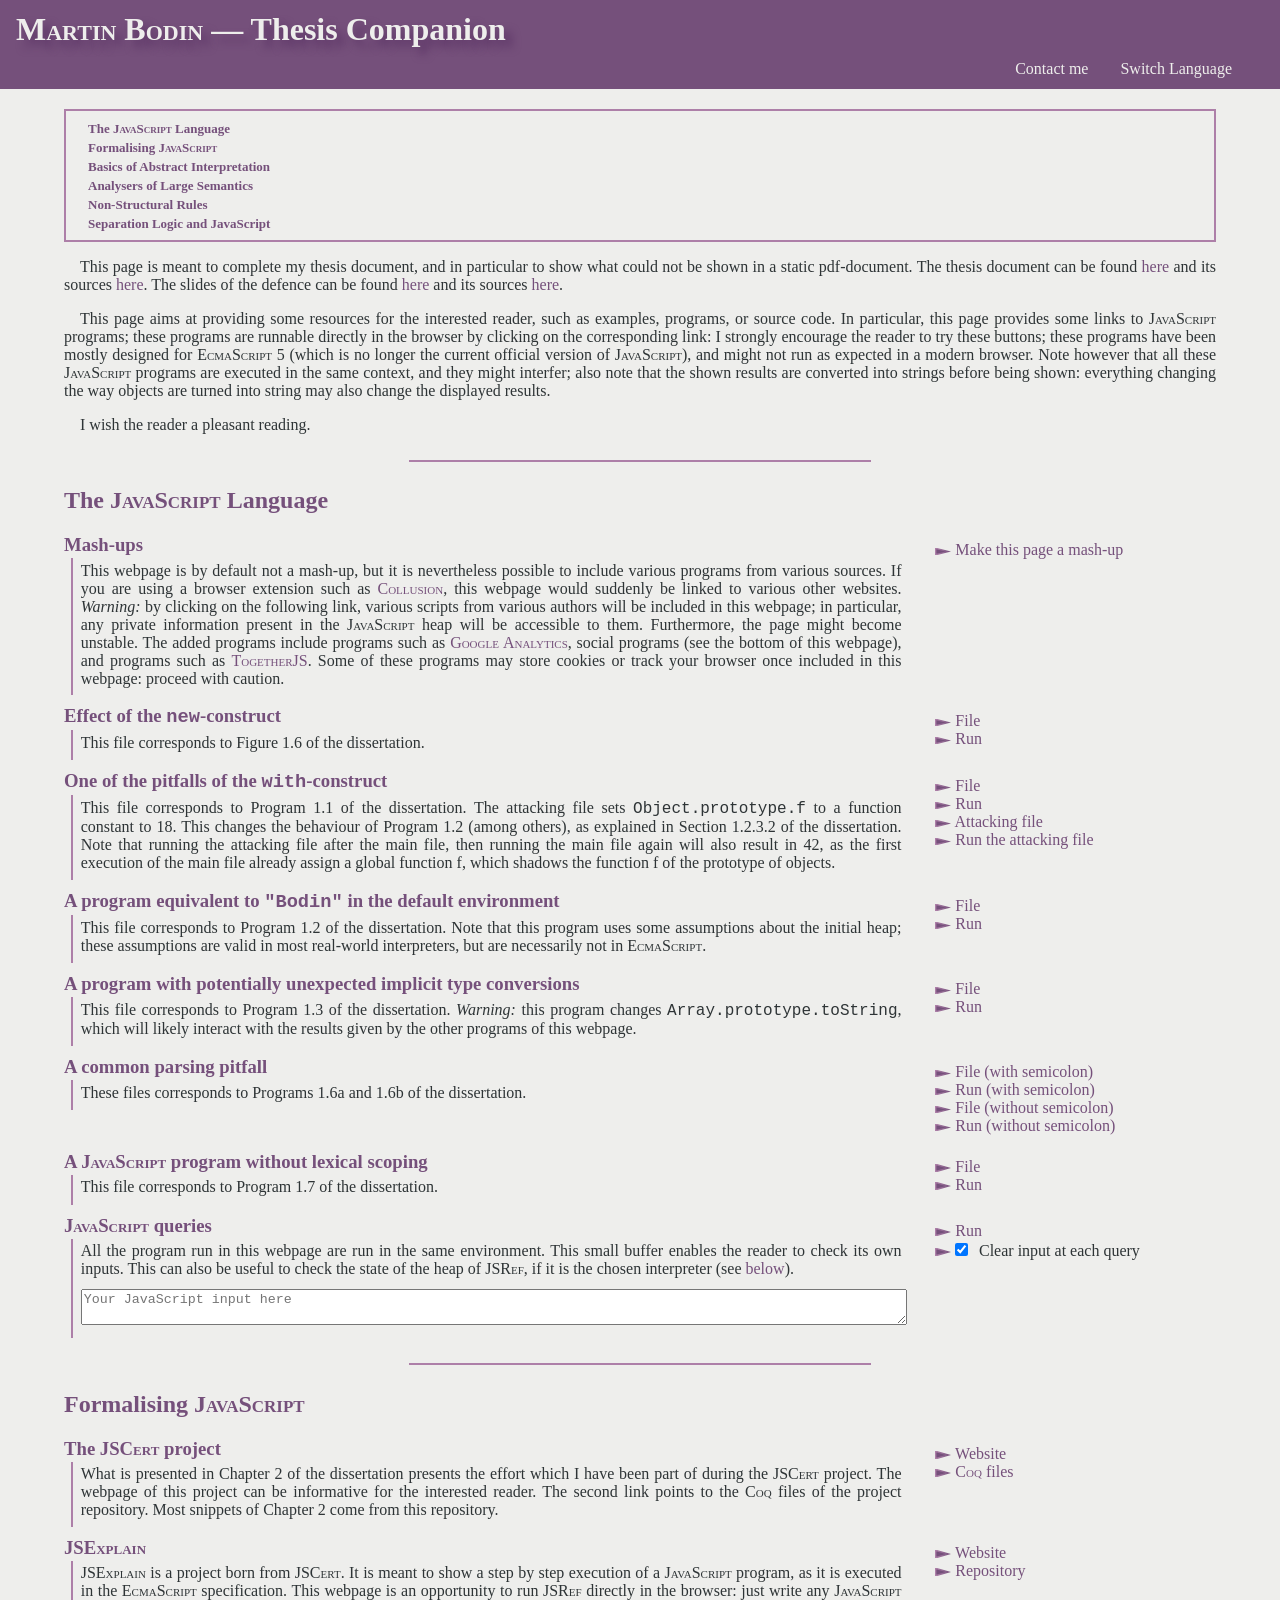
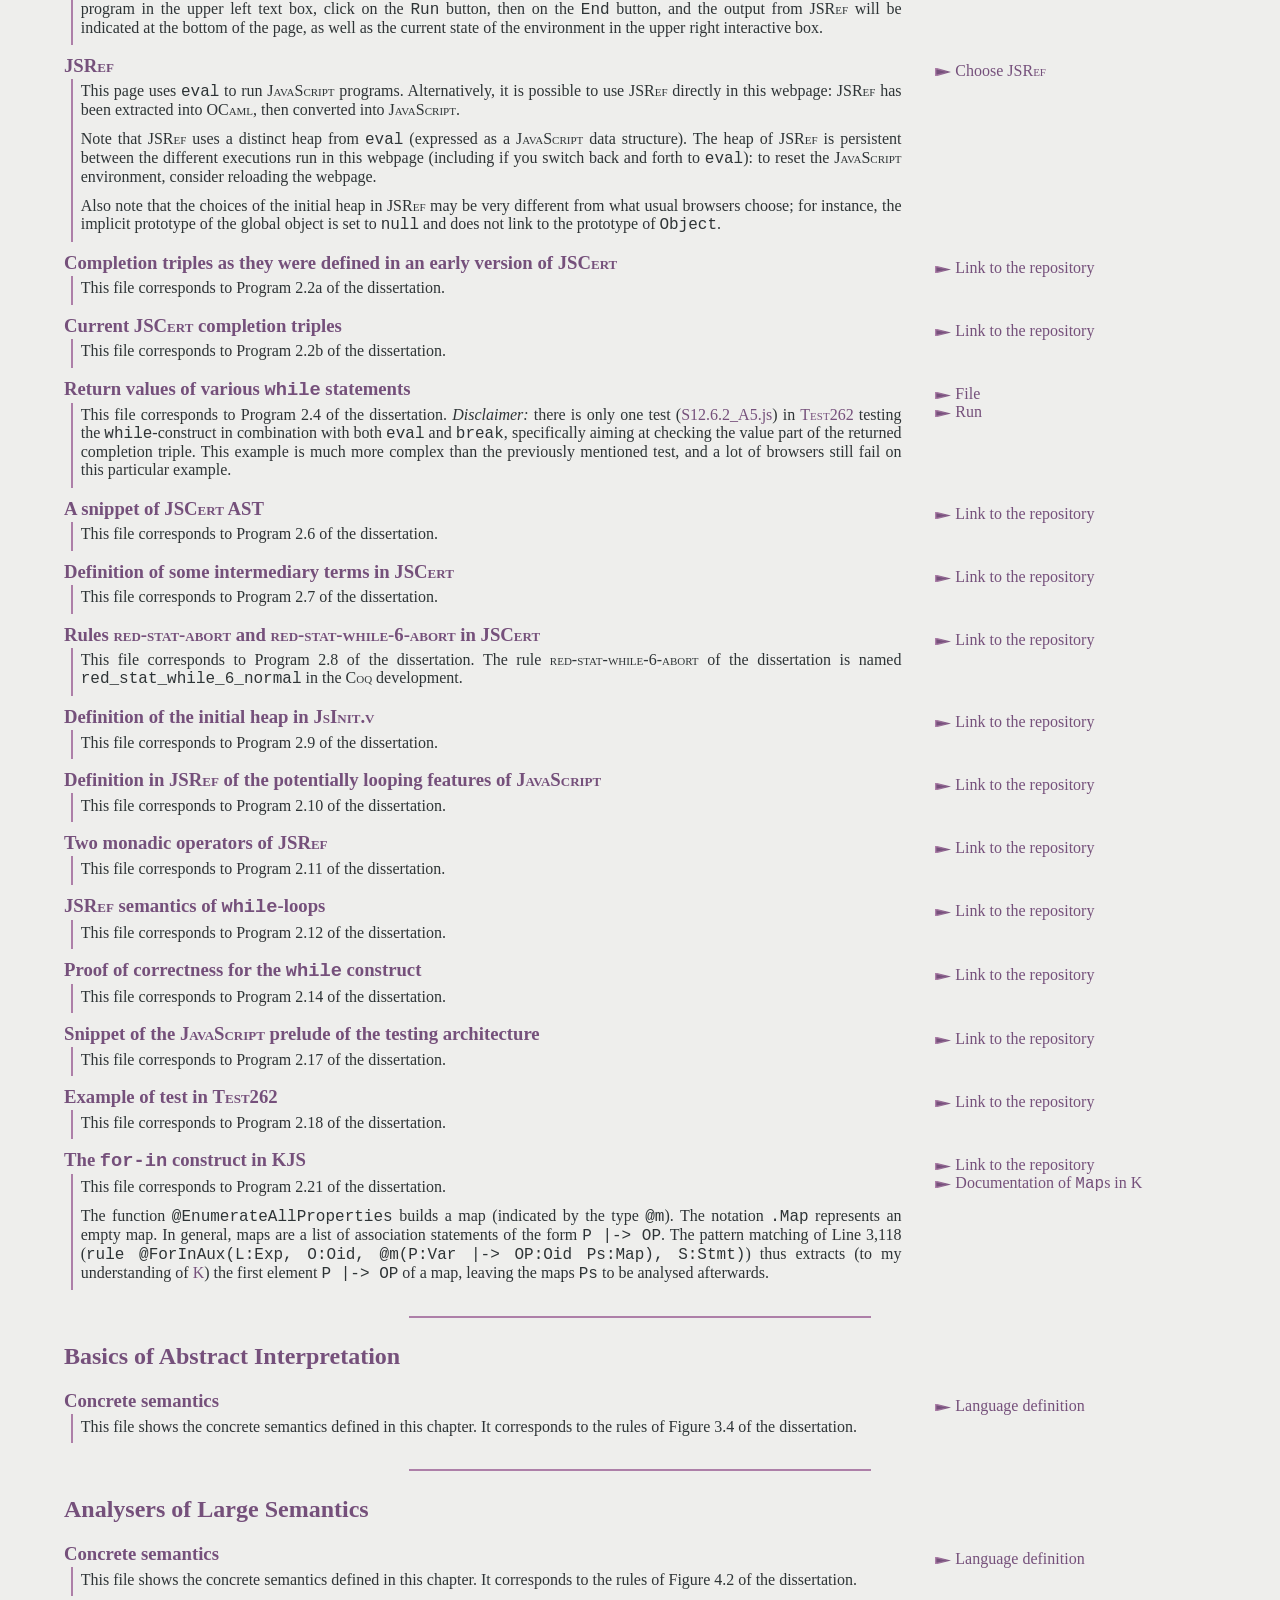
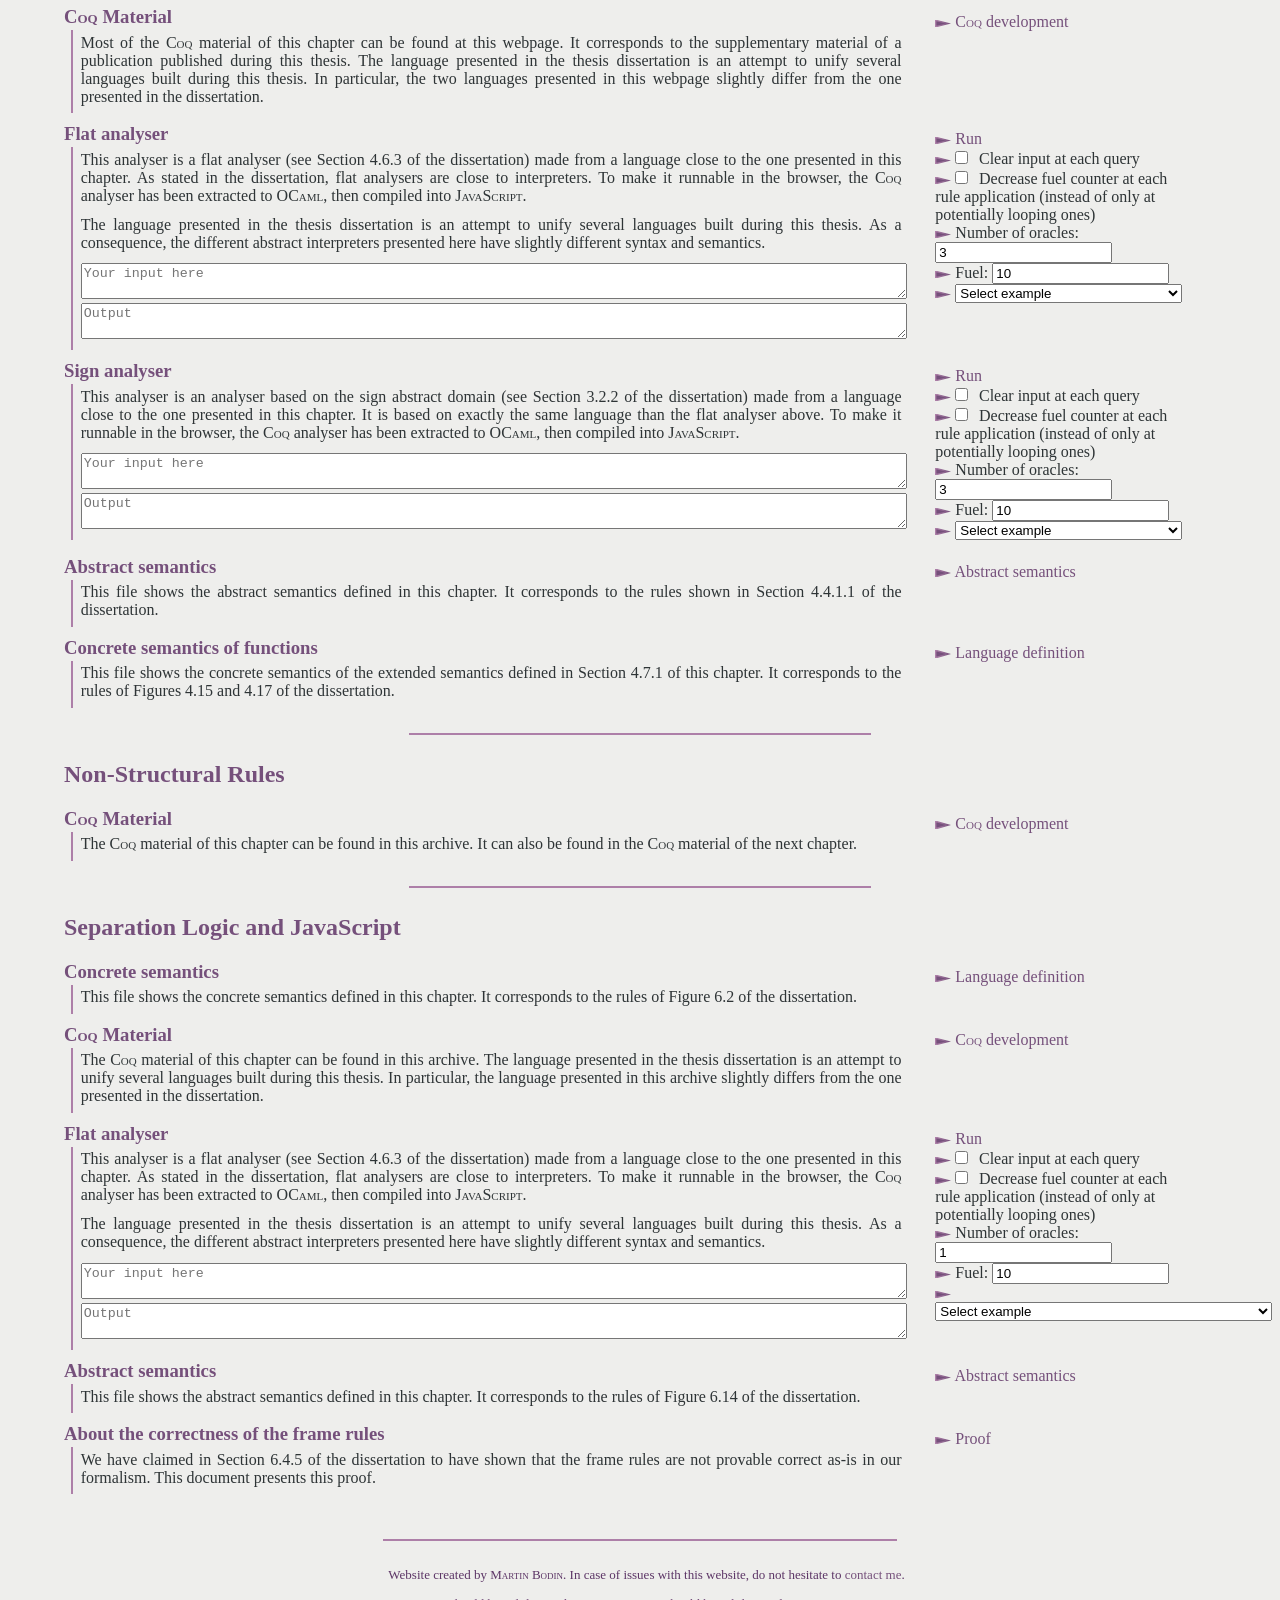
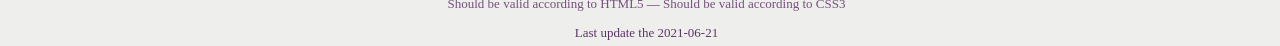
<file: doktorigxo/companion.html>
<!doctype html>
<html xmlns="http://www.w3.org/1999/xhtml" lang="">
	<head>
		<meta charset="utf-8" />
		<!-- This page has been generated using home-made Perl scripts…
			I know, I should learn how to use Org-mode.
			I hope that nothing badly appears.
			Do not hesitate to contact me if you notice anything wrong. -->
		<meta name="description" content="Academic website of Martin Bodin" />
		<meta name="author" content="Martin Bodin" />
		<meta name="keywords" content="Martin Bodin, Martin Constantino–Bodin, Formal methods, Programming languages, Coq, Language specification, Program verification" />
		<title id="documentTitle">Kundoktoriĝdokumento	—	Thesis Companion	—	Guide de thèse	—	Martin Bodin</title>
		<link rel="icon" type="image/svg+xml" href="../rimedoj/favicon.svg" sizes="any" />
		<link rel="stylesheet" type="text/css" href="../rimedoj/cxefa.css" />
		<link rel="sitemap" type="application/xml" title="Sitemap" href="https://www.doc.ic.ac.uk/~mbodin/sitemap.xml" />
		<meta name="viewport" content="width=device-width, initial-scale=1.0" />
		<!-- <meta name="description" content="" /> --> <!-- TODO -->
		<link rel="canonical" href="companion.html?pedanticJS=no" />
		
		<link rel="alternate" href="companion.html?pedanticJS=no&lang=eo#eo" hreflang="eo" />
		
		<link rel="alternate" href="companion.html?pedanticJS=no&lang=en#en" hreflang="en" />
		
		<link rel="alternate" href="companion.html?pedanticJS=no&lang=fr#fr" hreflang="fr" />
		
	</head>
	<body>
		
		<div class="langcontainer" id="eo"> <!-- Language container for Esperanto. -->
		
		<div class="langcontainer" id="en"> <!-- Language container for English. -->
		
		<div class="langcontainer" id="fr"> <!-- Language container for French. -->
		
		<div class="invisible">
			
			<div xml:lang="eo" lang="eo" id="messageToBeRemoved_eo" class="langeo">
				<p class="message">
					Se vi legas tiun ĉi mesaĝon, signifas ke nek <span class = "name">JavaScript</span>, nek <span class = "name">CSS</span> ruleblas (aŭ estas ŝaltata) per via nuna foliumilo.
				</p>
				<p class="message">
					Por bone foliumi tiun retejon, mi konsilas al vi uzi retfoliumilon kiu kapablas ruli <span class = "name">Javaskripto</span>n aŭ <span class = "name">CSS</span>n.
				</p>
			</div>
			
			<div xml:lang="en" lang="en" id="messageToBeRemoved_en" class="langen">
				<p class="message">
					If you read this message, this means that neither <span class = "name">JavaScript</span>, nor <span class = "name">CSS</span> are compatible with (or set up by) your current browser.
				</p>
				<p class="message">
					To correctly visualise this website, I advise you to use a browser able to execute <span class = "name">JavaScript</span> or <span class = "name">CSS</span>.
				</p>
			</div>
			
			<div xml:lang="fr" lang="fr" id="messageToBeRemoved_fr" class="langfr">
				<p class="message">
					Si vous lisez ce message, c’est que ni <span class = "name">JavaScript</span>, ni <span class = "name">CSS</span> ne sont supportés (ou activés) par votre navigateur actuel.
				</p>
				<p class="message">
					Pour naviguer correctement sur ce site, je conseille fortement d’utiliser un navigateur capable d’exécuter du <span class = "name">JavaScript</span> ou du <span class = "name">CSS</span>.
				</p>
			</div>
			
		</div>
		<div class="invisible">
		
			<p xml:lang="eo" lang="eo" id="titlePage_eo">Kundoktoriĝdokumento</p>
		
			<p xml:lang="en" lang="en" id="titlePage_en">Thesis Companion</p>
		
			<p xml:lang="fr" lang="fr" id="titlePage_fr">Guide de thèse</p>
		
		</div>
		<script type="text/javascript"><!--//--><![CDATA[//><!--
		// @license magnet:?xt=urn:btih:90dc5c0be029de84e523b9b3922520e79e0e6f08&dn=cc0.txt CC0
		// TODO: Remove this once getPathFromRoot and getPathToRoot will have been implemented properly.
		var pathToRoot = "../"
		var pathFromRoot = "doktorigxo/"
		
		// @license-end
		// --><!]]>
		</script>
		<script type="text/javascript" src="../skriptoj/komunajxoj.js"></script>
		<header id="titlebar" class="needlang">
			
			<h1 id="title_eo" xml:lang="eo" lang="eo" class="langeo">
			<a class="internalLink" href="../index.html?lang=eo#eo"><span class="name">Martin Bodin</span></a>	—	Kundoktoriĝdokumento
			</h1>
			
			<h1 id="title_en" xml:lang="en" lang="en" class="langen">
			<a class="internalLink" href="../index.html?lang=en#en"><span class="name">Martin Bodin</span></a>	—	Thesis Companion
			</h1>
			
			<h1 id="title_fr" xml:lang="fr" lang="fr" class="langfr">
			<a class="internalLink" href="../index.html?lang=fr#fr"><span class="name">Martin Bodin</span></a>	—	Guide de thèse
			</h1>
			
			<nav id="menu">
				
				<ul class="menu">
					
					
					
					
					<li xml:lang="eo" lang="eo" class="langeo flag_list_alt rightMenuItem">
						<a href="javascript: void 42" id="flag_list_alt_eo">Ŝanĝi la lingvon</a>
					</li>
					
					
					
					
					
					<li xml:lang="en" lang="en" class="langen flag_list_alt rightMenuItem">
						<a href="javascript: void 42" id="flag_list_alt_en">Switch Language</a>
					</li>
					
					
					
					
					
					<li xml:lang="fr" lang="fr" class="langfr flag_list_alt rightMenuItem">
						<a href="javascript: void 42" id="flag_list_alt_fr">Changer de langue</a>
					</li>
					
					
					
					
					
					
					<li class="divflag flag_eo rightMenuItem">
						<a id="link_eo" href="#eo" class="switchLanguage_eo internalLink">
							<img src="../rimedoj/eo.svg" alt="Esperanto" class="flag" /> <!-- TODO: Use text instead of picture to represent language. -->
						</a>
					</li>
					
					
					
					<li class="divflag flag_en rightMenuItem">
						<a id="link_en" href="#en" class="switchLanguage_en internalLink">
							<img src="../rimedoj/en.svg" alt="English" class="flag" /> <!-- TODO: Use text instead of picture to represent language. -->
						</a>
					</li>
					
					
					
					<li class="divflag flag_fr rightMenuItem">
						<a id="link_fr" href="#fr" class="switchLanguage_fr internalLink">
							<img src="../rimedoj/fr.svg" alt="French" class="flag" /> <!-- TODO: Use text instead of picture to represent language. -->
						</a>
					</li>
					
					
					
					
					
					
					<li xml:lang="eo" lang="eo" class="langeo rightMenuItem">
						<a href="../mailto:mbodin%5Bbonvolu%20anstata%C3%85%C2%ADigi%20tiun%20%C3%84%C2%89i%20tekston%20per%20%C3%84%C2%89e-signo%5Dic%5Bkaj%20tiun%20%C3%84%C2%89i%20per%20punkto%5Dac%5Bkaj%20per%20alia%20puntko%5Duk" class="contactme">Kontakti min</a>
					</li>
					
					
					
					
					
					<li xml:lang="en" lang="en" class="langen rightMenuItem">
						<a href="../mailto:mbodin%5Bplease%20replace%20this%20text%20by%20an%20at%20symbol%5Dic%5Band%20this%20one%20by%20a%20dot%5Dac%5Band%20a%20dot%20again%5Duk" class="contactme">Contact me</a>
					</li>
					
					
					
					
					
					<li xml:lang="fr" lang="fr" class="langfr rightMenuItem">
						<a href="../mailto:mbodin%5Bmerci%20de%20remplacer%20cette%20phrase%20par%20un%20arobase%5Dic%5Bet%20ceci%20par%20un%20point%5Dac%5Bet%20encore%20un%20point%5Duk" class="contactme">Me contacter</a>
					</li>
					
					
					
					
				</ul>
				
			</nav>
		</header>
		<aside id="messages">
			
			
			
			
			<div class="invisible">
				<!-- See “lingvoj.js” for more details. -->
				
				<p xml:lang="eo" lang="eo" id="readMore_eo" class="messageButton">Legi pli</p>
				<p xml:lang="eo" lang="eo" id="hideMessage_eo" class="messageButton">Malmontri</p>
				<p class="message" xml:lang="eo" lang="eo" id="wrongLang_eo">Tiu ĉi paĝo eble ne afiŝas en la ĝusta lingvo:  <a class = "switchLanguage_eo internalLink" href = "#eo">ĉu pliŝatus vi legi ĝin Esperante</a>?</p>
				<div class="message" xml:lang="eo" lang="eo" id="badJS_eo">
					<p>Aspektas ke via retfoliumilo ne perfekte respektas la normon <span class = "name">ECMAScript</span> de <span class = "name">Javaskripto</span>, versio 5.1, en kiu ĉi tiu retejo sinbazas.<span class="readMore" id="badJSexplain_readMore_eo"></span></p>
					<p class="explanation" id="badJSexplain_eo">Ne tro zorgu: mi ne konas retfoliumilon kiu respektas ĝin entute.  Tiu averto pli celas konsciigi la diferencon inter teorio kaj praktiko, kaj ekŝalti cerbumadojn prie.  Por ne plu vidi ĉi tiun averton, <a href = "#" onclick = "noMorePedanticJS ()">klaku ĉi tien</a>.</p>
				</div>
				<p class="message" xml:lang="eo" lang="eo" id="errorInSocial_eo">Ia problemo okazis dum la eko de ies socia skripto…</p>
				
				<p xml:lang="en" lang="en" id="readMore_en" class="messageButton">Read more</p>
				<p xml:lang="en" lang="en" id="hideMessage_en" class="messageButton">Hide</p>
				<p class="message" xml:lang="en" lang="en" id="wrongLang_en">This page may not be displayed in your prefered language:  <a class = "switchLanguage_en internalLink" href = "#en">would you prefer to read it in English</a>?</p>
				<div class="message" xml:lang="en" lang="en" id="badJS_en">
					<p>It seems that your browser is not strictly following the <span class = "name">ECMAScript</span> standard of <span class = "name">JavaScript</span>, version 5.1, on which this site has been based on.<span class="readMore" id="badJSexplain_readMore_en"></span></p>
					<p class="explanation" id="badJSexplain_en">Do not worry too much: I am not aware of any browser completely following this standard.  This warning aims at emphasing on the gap between theory and practise, and at yielding some thoughts about it.  To stop displaying this message, <a href = "#" onclick = "noMorePedanticJS ()">click here</a>.</p>
				</div>
				<p class="message" xml:lang="en" lang="en" id="errorInSocial_en">An error occured while executing some social scripts…</p>
				
				<p xml:lang="fr" lang="fr" id="readMore_fr" class="messageButton">En savoir plus</p>
				<p xml:lang="fr" lang="fr" id="hideMessage_fr" class="messageButton">Cacher ce message</p>
				<p class="message" xml:lang="fr" lang="fr" id="wrongLang_fr">Il est possible que cette page ne s’affiche pas dans votre langue préférée :  <a class = "switchLanguage_fr internalLink" href = "#fr">préférez-vous la lire en Français</a> ?</p>
				<div class="message" xml:lang="fr" lang="fr" id="badJS_fr">
					<p>Il semblerait que votre navigateur ne respecte pas strictement la norme <span class = "name">ECMAScript</span> de <span class = "name">JavaScript</span> dans sa version 5.1, sur laquelle ce site est basé.<span class="readMore" id="badJSexplain_readMore_fr"></span></p>
					<p class="explanation" id="badJSexplain_fr">Pas d’inquiétude : je ne connais pas de navigateur qui le respecte complètement.  Cet avertissement est plus destiné à faire prendre conscience du fossé entre théorie et pratique, afin de déclencher quelques réflexions.  Pour arrêter d’afficher ce message, <a href = "#" onclick = "noMorePedanticJS ()">cliquez ici</a>.</p>
				</div>
				<p class="message" xml:lang="fr" lang="fr" id="errorInSocial_fr">Une erreur s’est produite lors de l’exécution de certain scripts sociaux.</p>
				
			</div>
		</aside>
		<nav class="nolanguagedetected">
			
			<p xml:lang="eo" lang="eo" class="nolanguagedetected">
				<a class = "switchLanguage_eo internalLink" href = "#eo">Alklaku ĉi tie por legi tiun retpaĝon Esperante</a>.
			</p>
			
			<p xml:lang="en" lang="en" class="nolanguagedetected">
				<a class = "switchLanguage_en internalLink" href = "#en">Click here to get the English version of this webpage.</a>
			</p>
			
			<p xml:lang="fr" lang="fr" class="nolanguagedetected">
				<a class = "switchLanguage_fr internalLink" href = "#fr">Cliquez ici pour voir le contenu de cette page en Français</a>.
			</p>
			
		</nav>
		<script type="text/javascript" src="../skriptoj/lingvoj.js"></script>
		<script type="text/javascript"><!--//--><![CDATA[//><!--
		// @license magnet:?xt=urn:btih:90dc5c0be029de84e523b9b3922520e79e0e6f08&dn=cc0.txt CC0
		(function (){
			// Removing JavaScript warning message (I prefer to do this that way, as the “noscript” html tag may stand for more things than just JavaScript).
			iterLanguages (function (lang){
					removeNode (document.getElementById ("messageToBeRemoved" + addIfNotEmpty (lang, "_")))
				})
			
			declarePassingArgument ("pedanticJS")
			
			var pedanticJS = false;
			
			getURLAttribute ("pedanticJS", function (p){
					if (p === "yes") pedanticJS = true
				})
			
			if (pedanticJS){
				// Checking whether the browser correctly implements EcmaScript 5.1, version of JavaScript on which this website has been developped.
				// Of course, we won’t check everything, just one part of the specification.
				// By 15.3.4.2, “Function.prototype.toString” should returns a string following the syntax of a “FunctionDeclaration” when called on a function object.
				// In particular, such a string should be parsable (as it is a declaration, we can just run it by “eval”) without trouble.
				// We do it in a closure for additional safety.
				// The specification allows to add additional properties not mentionned in it, in particular a different property “toString” to “String” has to be checked.
				try {
					(function (){
						eval (Function.prototype.toString.call (String))
					}) ()
				} catch (_){
					var pedanticJSNode = addErrorMsgKey ("badJS")
				}
			}
			
			noMorePedanticJS = function (){
			setPassingArgument ('pedanticJS', 'no')
			
			removeNode (pedanticJSNode)
			
			iterLanguages (function (lang){
					removeNodeId ("badJS_" + lang)
				})
			}
		}())
		// @license-end
		// --><!]]>
		</script>
		<script type="text/javascript" src="../skriptoj/kapajxoj.js"></script> <!-- Requires “lingvoj.js”. -->
		
		<main>
			
			<nav id="toc"></nav>
			<div id="tocLangContents" class="invisible">
				
				<p xml:lang="eo" lang="eo" id="toc_link_eo">Ligilo</p>
				<p xml:lang="eo" lang="eo" id="toc_dismiss_eo">Malafiŝi</p>
				<p xml:lang="eo" lang="eo" id="toc_undismiss_eo">Afiŝi</p>
				<p xml:lang="eo" lang="eo" id="toc_dismiss_all_eo">Malafiŝi ĉion</p>
				<p xml:lang="eo" lang="eo" id="toc_undismiss_all_eo">Afiŝi ĉion</p>
				
				<p xml:lang="en" lang="en" id="toc_link_en">Link</p>
				<p xml:lang="en" lang="en" id="toc_dismiss_en">Hide</p>
				<p xml:lang="en" lang="en" id="toc_undismiss_en">Show</p>
				<p xml:lang="en" lang="en" id="toc_dismiss_all_en">Hide All</p>
				<p xml:lang="en" lang="en" id="toc_undismiss_all_en">Show All</p>
				
				<p xml:lang="fr" lang="fr" id="toc_link_fr">Lien</p>
				<p xml:lang="fr" lang="fr" id="toc_dismiss_fr">Cacher</p>
				<p xml:lang="fr" lang="fr" id="toc_undismiss_fr">Montrer</p>
				<p xml:lang="fr" lang="fr" id="toc_dismiss_all_fr">Cacher tout</p>
				<p xml:lang="fr" lang="fr" id="toc_undismiss_all_fr">Montrer tout</p>
				
			</div>
			
			
			
			<p xml:lang="eo" lang="eo" class="langeo">    Ĉi tiu paĝo nur disponeblas <a class = "switchLanguage_en internalLink" href = "companion.html?lang=en#en">angle</a>.</p>
			
			<p xml:lang="en" lang="en" class="langen">    This page is meant to complete my thesis document,
    and in particular to show what could not be shown in a static pdf-document.
    The thesis document can be found <a href = "manuscrit.pdf">here</a> and its sources <a href = "manuscrit.tar.bz2">here</a>.
    The slides of the defence can be found <a href = "planches.pdf">here</a> and its sources <a href = "planches.tar.xz">here</a>.</p>
			
			<p xml:lang="fr" lang="fr" class="langfr">    Cette page n’est disponible qu’en <a class = "switchLanguage_en internalLink" href = "companion.html?lang=en#en">anglais</a>, désolé.</p>
			
			
			
			<p xml:lang="eo" lang="eo" class="langeo"></p>
			
			<p xml:lang="en" lang="en" class="langen">    This page aims at providing some resources for the interested reader,
    such as examples, programs, or source code.
    In particular, this page provides some links to <span class = "name">JavaScript</span> programs;
    these programs are runnable directly in the browser by clicking on the corresponding link:
    I strongly encourage the reader to try these buttons;
    these programs have been mostly designed for <span class = "name">EcmaScript</span> 5
    (which is no longer the current official version of <span class = "name">JavaScript</span>),
    and might not run as expected in a modern browser.
    Note however that all these <span class = "name">JavaScript</span> programs are executed
    in the same context, and they might interfer;
    also note that the shown results are converted into strings before being shown:
    everything changing the way objects are turned into string may also change the displayed results.</p>
			
			<p xml:lang="fr" lang="fr" class="langfr"></p>
			
			
			
			<p xml:lang="eo" lang="eo" class="langeo"></p>
			
			<p xml:lang="en" lang="en" class="langen">    I wish the reader a pleasant reading.
    <script type = "text/javascript" src = "runJavaScript.js" async></script></p>
			
			<p xml:lang="fr" lang="fr" class="langfr"></p>
			
			
			
			<section class="needlang">
				<hr />
				
				<h2 xml:lang="eo" lang="eo" class="langeo" id="javascript_eo">The <span class = "name">JavaScript</span> Language</h2>
				
				<h2 xml:lang="en" lang="en" class="langen" id="javascript_en">The <span class = "name">JavaScript</span> Language</h2>
				
				<h2 xml:lang="fr" lang="fr" class="langfr" id="javascript_fr">The <span class = "name">JavaScript</span> Language</h2>
				
				
				
				
				
				
				
				
				
				
				<article xml:lang="eo" lang="eo" class="langeo">
					<div class="englobingProjectItem">
						<div class="englobingProjectItemDescription">
							<h3>Mash-ups</h3>
							
							<p class="projectDescription">
							
							</p>
							
						</div>
						<nav class="englobingProjectLinks">
							
							<ul class="projectLinks">
								
								
								<li >
									    <a href = "javascript: void (performsSocial ('eo'))">Farigu ĉi tiun paĝon algluaĵon</a>
								</li>
								
								
							</ul>
							
						</nav>
					</div>
				</article>
				
				<article xml:lang="en" lang="en" class="langen">
					<div class="englobingProjectItem">
						<div class="englobingProjectItemDescription">
							<h3>Mash-ups</h3>
							
							<p class="projectDescription">
							    This webpage is by default not a mash-up,
    but it is nevertheless possible to include various programs from various sources.
    If you are using a browser extension such as
    <a href = "http://collusion.toolness.org/"><span class = "name">Collusion</span></a>,
    this webpage would suddenly be linked to various other websites.
    <em>Warning:</em> by clicking on the following link,
    various scripts from various authors will be included in this webpage;
    in particular, any private information present in
    the <span class = "name">JavaScript</span> heap will be accessible to them.
    Furthermore, the page might become unstable.
    The added programs include programs such as
    <a href = "https://analytics.google.com"><span class = "name">Google Analytics</span></a>,
    social programs (see the bottom of this webpage), and programs such as
    <a href = "https://togetherjs.com/"><span class = "name">TogetherJS</span></a>.
    Some of these programs may store cookies or track your browser once included in this webpage:
    proceed with caution.
							</p>
							
						</div>
						<nav class="englobingProjectLinks">
							
							<ul class="projectLinks">
								
								
								<li >
									    <a href = "javascript: void (performsSocial ('en'))">Make this page a mash-up</a>
								</li>
								
								
							</ul>
							
						</nav>
					</div>
				</article>
				
				<article xml:lang="fr" lang="fr" class="langfr">
					<div class="englobingProjectItem">
						<div class="englobingProjectItemDescription">
							<h3>Mash-ups</h3>
							
							<p class="projectDescription">
							
							</p>
							
						</div>
						<nav class="englobingProjectLinks">
							
							<ul class="projectLinks">
								
								
								<li >
									    <a href = "javascript: void (performsSocial ('fr'))">Faire de cette page un agglutinement de programmes</a>
								</li>
								
								
							</ul>
							
						</nav>
					</div>
				</article>
				
				
				
				<article xml:lang="eo" lang="eo" class="langeo">
					<div class="englobingProjectItem">
						<div class="englobingProjectItemDescription">
							<h3>Effect of the <span class = "program">new</span>-construct</h3>
							
							<p class="projectDescription">
							
							</p>
							
						</div>
						<nav class="englobingProjectLinks">
							
							<ul class="projectLinks">
								
								
								<li >
									    <a href = "new.js">Dosiero</a>
								</li>
								
								
								
								<li >
									    <a href = "javascript: void (downloadAndRunJavaScript ('new'))">Eki</a>
								</li>
								
								
							</ul>
							
						</nav>
					</div>
				</article>
				
				<article xml:lang="en" lang="en" class="langen">
					<div class="englobingProjectItem">
						<div class="englobingProjectItemDescription">
							<h3>Effect of the <span class = "program">new</span>-construct</h3>
							
							<p class="projectDescription">
							    This file corresponds to Figure 1.6 of the dissertation.
    <span id = "new" class = "program"></span>
							</p>
							
						</div>
						<nav class="englobingProjectLinks">
							
							<ul class="projectLinks">
								
								
								<li >
									    <a href = "new.js">File</a>
								</li>
								
								
								
								<li >
									    <a href = "javascript: void (downloadAndRunJavaScript ('new'))">Run</a>
								</li>
								
								
							</ul>
							
						</nav>
					</div>
				</article>
				
				<article xml:lang="fr" lang="fr" class="langfr">
					<div class="englobingProjectItem">
						<div class="englobingProjectItemDescription">
							<h3>Effect of the <span class = "program">new</span>-construct</h3>
							
							<p class="projectDescription">
							
							</p>
							
						</div>
						<nav class="englobingProjectLinks">
							
							<ul class="projectLinks">
								
								
								<li >
									    <a href = "new.js">Fichier</a>
								</li>
								
								
								
								<li >
									    <a href = "javascript: void (downloadAndRunJavaScript ('new'))">Exécuter</a>
								</li>
								
								
							</ul>
							
						</nav>
					</div>
				</article>
				
				
				
				<article xml:lang="eo" lang="eo" class="langeo">
					<div class="englobingProjectItem">
						<div class="englobingProjectItemDescription">
							<h3>One of the pitfalls of the <span class = "program">with</span>-construct</h3>
							
							<p class="projectDescription">
							
							</p>
							
						</div>
						<nav class="englobingProjectLinks">
							
							<ul class="projectLinks">
								
								
								<li >
									    <a href = "pitfallWith.js">Dosiero</a>
								</li>
								
								
								
								<li >
									    <a href = "javascript: void (downloadAndRunJavaScript ('pitfallWith'))">Eki</a>
								</li>
								
								
								
								<li >
									    <a href = "pitfallWithAttack.js">Atakonta dosiero</a>
								</li>
								
								
								
								<li >
									    <a href = "javascript: void (downloadAndRunJavaScript ('pitfallWithAttack', 'pitfallWith'))">Eki la atakan dosieron</a>
								</li>
								
								
							</ul>
							
						</nav>
					</div>
				</article>
				
				<article xml:lang="en" lang="en" class="langen">
					<div class="englobingProjectItem">
						<div class="englobingProjectItemDescription">
							<h3>One of the pitfalls of the <span class = "program">with</span>-construct</h3>
							
							<p class="projectDescription">
							    This file corresponds to Program 1.1 of the dissertation.
    The attacking file sets <span class = "program">Object.prototype.f</span>
    to a function constant to 18.
    This changes the behaviour of Program 1.2 (among others),
    as explained in Section 1.2.3.2 of the dissertation.
    Note that running the attacking file after the main file,
    then running the main file again will also result in 42,
    as the first execution of the main file already assign a global function f,
    which shadows the function f of the prototype of objects.
    <span id = "pitfallWith" class = "program"></span>
							</p>
							
						</div>
						<nav class="englobingProjectLinks">
							
							<ul class="projectLinks">
								
								
								<li >
									    <a href = "pitfallWith.js">File</a>
								</li>
								
								
								
								<li >
									    <a href = "javascript: void (downloadAndRunJavaScript ('pitfallWith'))">Run</a>
								</li>
								
								
								
								<li >
									    <a href = "pitfallWithAttack.js">Attacking file</a>
								</li>
								
								
								
								<li >
									    <a href = "javascript: void (downloadAndRunJavaScript ('pitfallWithAttack', 'pitfallWith'))">Run the attacking file</a>
								</li>
								
								
							</ul>
							
						</nav>
					</div>
				</article>
				
				<article xml:lang="fr" lang="fr" class="langfr">
					<div class="englobingProjectItem">
						<div class="englobingProjectItemDescription">
							<h3>One of the pitfalls of the <span class = "program">with</span>-construct</h3>
							
							<p class="projectDescription">
							
							</p>
							
						</div>
						<nav class="englobingProjectLinks">
							
							<ul class="projectLinks">
								
								
								<li >
									    <a href = "pitfallWith.js">Fichier</a>
								</li>
								
								
								
								<li >
									    <a href = "javascript: void (downloadAndRunJavaScript ('pitfallWith'))">Exécuter</a>
								</li>
								
								
								
								<li >
									    <a href = "pitfallWithAttack.js">Fichier attaquant</a>
								</li>
								
								
								
								<li >
									    <a href = "javascript: void (downloadAndRunJavaScript ('pitfallWithAttack', 'pitfallWith'))">Exécuter le fichier attaquant</a>
								</li>
								
								
							</ul>
							
						</nav>
					</div>
				</article>
				
				
				
				<article xml:lang="eo" lang="eo" class="langeo">
					<div class="englobingProjectItem">
						<div class="englobingProjectItemDescription">
							<h3>A program equivalent to <span class = "program">"Bodin"</span> in the default environment</h3>
							
							<p class="projectDescription">
							
							</p>
							
						</div>
						<nav class="englobingProjectLinks">
							
							<ul class="projectLinks">
								
								
								<li >
									    <a href = "jsfuck.js">Dosiero</a>
								</li>
								
								
								
								<li >
									    <a href = "javascript: void (downloadAndRunJavaScript ('jsfuck'))">Eki</a>
								</li>
								
								
							</ul>
							
						</nav>
					</div>
				</article>
				
				<article xml:lang="en" lang="en" class="langen">
					<div class="englobingProjectItem">
						<div class="englobingProjectItemDescription">
							<h3>A program equivalent to <span class = "program">"Bodin"</span> in the default environment</h3>
							
							<p class="projectDescription">
							    This file corresponds to Program 1.2 of the dissertation.
    Note that this program uses some assumptions about the initial heap;
    these assumptions are valid in most real-world interpreters,
    but are necessarily not in <span class = "name">EcmaScript</span>.
    <span id = "jsfuck" class = "program"></span>
							</p>
							
						</div>
						<nav class="englobingProjectLinks">
							
							<ul class="projectLinks">
								
								
								<li >
									    <a href = "jsfuck.js">File</a>
								</li>
								
								
								
								<li >
									    <a href = "javascript: void (downloadAndRunJavaScript ('jsfuck'))">Run</a>
								</li>
								
								
							</ul>
							
						</nav>
					</div>
				</article>
				
				<article xml:lang="fr" lang="fr" class="langfr">
					<div class="englobingProjectItem">
						<div class="englobingProjectItemDescription">
							<h3>A program equivalent to <span class = "program">"Bodin"</span> in the default environment</h3>
							
							<p class="projectDescription">
							
							</p>
							
						</div>
						<nav class="englobingProjectLinks">
							
							<ul class="projectLinks">
								
								
								<li >
									    <a href = "jsfuck.js">Fichier</a>
								</li>
								
								
								
								<li >
									    <a href = "javascript: void (downloadAndRunJavaScript ('jsfuck'))">Exécuter</a>
								</li>
								
								
							</ul>
							
						</nav>
					</div>
				</article>
				
				
				
				<article xml:lang="eo" lang="eo" class="langeo">
					<div class="englobingProjectItem">
						<div class="englobingProjectItemDescription">
							<h3>A program with potentially unexpected implicit type conversions</h3>
							
							<p class="projectDescription">
							
							</p>
							
						</div>
						<nav class="englobingProjectLinks">
							
							<ul class="projectLinks">
								
								
								<li >
									    <a href = "implicitConversions.js">Dosiero</a>
								</li>
								
								
								
								<li >
									    <a href = "javascript: void (downloadAndRunJavaScript ('implicitConversions'))">Eki</a>
								</li>
								
								
							</ul>
							
						</nav>
					</div>
				</article>
				
				<article xml:lang="en" lang="en" class="langen">
					<div class="englobingProjectItem">
						<div class="englobingProjectItemDescription">
							<h3>A program with potentially unexpected implicit type conversions</h3>
							
							<p class="projectDescription">
							    This file corresponds to Program 1.3 of the dissertation.
    <em>Warning:</em> this program changes <span class = "program">Array.prototype.toString</span>, which will likely interact with the results given by the other programs of this webpage.
    <span id = "implicitConversions" class = "program"></span>
							</p>
							
						</div>
						<nav class="englobingProjectLinks">
							
							<ul class="projectLinks">
								
								
								<li >
									    <a href = "implicitConversions.js">File</a>
								</li>
								
								
								
								<li >
									    <a href = "javascript: void (downloadAndRunJavaScript ('implicitConversions'))">Run</a>
								</li>
								
								
							</ul>
							
						</nav>
					</div>
				</article>
				
				<article xml:lang="fr" lang="fr" class="langfr">
					<div class="englobingProjectItem">
						<div class="englobingProjectItemDescription">
							<h3>A program with potentially unexpected implicit type conversions</h3>
							
							<p class="projectDescription">
							
							</p>
							
						</div>
						<nav class="englobingProjectLinks">
							
							<ul class="projectLinks">
								
								
								<li >
									    <a href = "implicitConversions.js">Fichier</a>
								</li>
								
								
								
								<li >
									    <a href = "javascript: void (downloadAndRunJavaScript ('implicitConversions'))">Exécuter</a>
								</li>
								
								
							</ul>
							
						</nav>
					</div>
				</article>
				
				
				
				<article xml:lang="eo" lang="eo" class="langeo">
					<div class="englobingProjectItem">
						<div class="englobingProjectItemDescription">
							<h3>A common parsing pitfall</h3>
							
							<p class="projectDescription">
							
							</p>
							
						</div>
						<nav class="englobingProjectLinks">
							
							<ul class="projectLinks">
								
								
								<li >
									    <a href = "semicolon.js">Dosiero (kun punktokomo)</a>
								</li>
								
								
								
								<li >
									    <a href = "javascript: void (downloadAndRunJavaScript ('semicolon'))">Eki (kun punktokomo)</a>
								</li>
								
								
								
								<li >
									    <a href = "semicolonWithout.js">Dosiero (sen punktokomo)</a>
								</li>
								
								
								
								<li >
									    <a href = "javascript: void (downloadAndRunJavaScript ('semicolonWithout', 'semicolon'))">Eki (sen punktokomo)</a>
								</li>
								
								
							</ul>
							
						</nav>
					</div>
				</article>
				
				<article xml:lang="en" lang="en" class="langen">
					<div class="englobingProjectItem">
						<div class="englobingProjectItemDescription">
							<h3>A common parsing pitfall</h3>
							
							<p class="projectDescription">
							    These files corresponds to Programs 1.6a and 1.6b of the dissertation.
    <span id = "semicolon" class = "program"></span>
							</p>
							
						</div>
						<nav class="englobingProjectLinks">
							
							<ul class="projectLinks">
								
								
								<li >
									    <a href = "semicolon.js">File (with semicolon)</a>
								</li>
								
								
								
								<li >
									    <a href = "javascript: void (downloadAndRunJavaScript ('semicolon'))">Run (with semicolon)</a>
								</li>
								
								
								
								<li >
									    <a href = "semicolonWithout.js">File (without semicolon)</a>
								</li>
								
								
								
								<li >
									    <a href = "javascript: void (downloadAndRunJavaScript ('semicolonWithout', 'semicolon'))">Run (without semicolon)</a>
								</li>
								
								
							</ul>
							
						</nav>
					</div>
				</article>
				
				<article xml:lang="fr" lang="fr" class="langfr">
					<div class="englobingProjectItem">
						<div class="englobingProjectItemDescription">
							<h3>A common parsing pitfall</h3>
							
							<p class="projectDescription">
							
							</p>
							
						</div>
						<nav class="englobingProjectLinks">
							
							<ul class="projectLinks">
								
								
								<li >
									    <a href = "semicolon.js">Fichier (avec point-virgule)</a>
								</li>
								
								
								
								<li >
									    <a href = "javascript: void (downloadAndRunJavaScript ('semicolon'))">Exécuter (avec point-virgule)</a>
								</li>
								
								
								
								<li >
									    <a href = "semicolonWithout.js">Fichier (sans point-virgule)</a>
								</li>
								
								
								
								<li >
									    <a href = "javascript: void (downloadAndRunJavaScript ('semicolonWithout', 'semicolon'))">Exécuter (sans point-virgule)</a>
								</li>
								
								
							</ul>
							
						</nav>
					</div>
				</article>
				
				
				
				<article xml:lang="eo" lang="eo" class="langeo">
					<div class="englobingProjectItem">
						<div class="englobingProjectItemDescription">
							<h3>A <span class = "name">JavaScript</span> program without lexical scoping</h3>
							
							<p class="projectDescription">
							
							</p>
							
						</div>
						<nav class="englobingProjectLinks">
							
							<ul class="projectLinks">
								
								
								<li >
									    <a href = "scopeEscape.js">Dosiero</a>
								</li>
								
								
								
								<li >
									    <a href = "javascript: void (downloadAndRunJavaScript ('scopeEscape'))">Eki</a>
								</li>
								
								
							</ul>
							
						</nav>
					</div>
				</article>
				
				<article xml:lang="en" lang="en" class="langen">
					<div class="englobingProjectItem">
						<div class="englobingProjectItemDescription">
							<h3>A <span class = "name">JavaScript</span> program without lexical scoping</h3>
							
							<p class="projectDescription">
							    This file corresponds to Program 1.7 of the dissertation.
    <span id = "scopeEscape" class = "program"></span>
							</p>
							
						</div>
						<nav class="englobingProjectLinks">
							
							<ul class="projectLinks">
								
								
								<li >
									    <a href = "scopeEscape.js">File</a>
								</li>
								
								
								
								<li >
									    <a href = "javascript: void (downloadAndRunJavaScript ('scopeEscape'))">Run</a>
								</li>
								
								
							</ul>
							
						</nav>
					</div>
				</article>
				
				<article xml:lang="fr" lang="fr" class="langfr">
					<div class="englobingProjectItem">
						<div class="englobingProjectItemDescription">
							<h3>A <span class = "name">JavaScript</span> program without lexical scoping</h3>
							
							<p class="projectDescription">
							
							</p>
							
						</div>
						<nav class="englobingProjectLinks">
							
							<ul class="projectLinks">
								
								
								<li >
									    <a href = "scopeEscape.js">Fichier</a>
								</li>
								
								
								
								<li >
									    <a href = "javascript: void (downloadAndRunJavaScript ('scopeEscape'))">Exécuter</a>
								</li>
								
								
							</ul>
							
						</nav>
					</div>
				</article>
				
				
				
				<article xml:lang="eo" lang="eo" class="langeo">
					<div class="englobingProjectItem">
						<div class="englobingProjectItemDescription">
							<h3><span class = "name">JavaScript</span> queries</h3>
							
							<p class="projectDescription">
							
							</p>
							
							<p class="projectDescription">
							
							</p>
							
						</div>
						<nav class="englobingProjectLinks">
							
							<ul class="projectLinks">
								
								
								<li >
									    <a href = "javascript: void (readAndRunJavaScript ('JSconsole', 'JSconsoleOutput', 'clear_input_queries_eo'))">Eki</a>
								</li>
								
								
								
								<li class="cleanLink">
									    <input type = "checkbox" id = "clear_input_queries_eo" checked> Forviŝi enirejon je ĉiuj programekoj
								</li>
								
								
							</ul>
							
						</nav>
					</div>
				</article>
				
				<article xml:lang="en" lang="en" class="langen">
					<div class="englobingProjectItem">
						<div class="englobingProjectItemDescription">
							<h3><span class = "name">JavaScript</span> queries</h3>
							
							<p class="projectDescription">
							    All the program run in this webpage are run in the same environment.
    This small buffer enables the reader to check its own inputs.
    This can also be useful to check the state of the heap
    of <span class = "name">JSRef</span>,
    if it is the chosen interpreter (see <a href = "#jscert_en">below</a>).
							</p>
							
							<p class="projectDescription">
							    <textarea id = "JSconsole" placeholder = "Your JavaScript input here"></textarea>
    <span id = "JSconsoleOutput" class = "program"></span>
							</p>
							
						</div>
						<nav class="englobingProjectLinks">
							
							<ul class="projectLinks">
								
								
								<li >
									    <a href = "javascript: void (readAndRunJavaScript ('JSconsole', 'JSconsoleOutput', 'clear_input_queries_en'))">Run</a>
								</li>
								
								
								
								<li class="cleanLink">
									    <input type = "checkbox" id = "clear_input_queries_en" checked> Clear input at each query
								</li>
								
								
							</ul>
							
						</nav>
					</div>
				</article>
				
				<article xml:lang="fr" lang="fr" class="langfr">
					<div class="englobingProjectItem">
						<div class="englobingProjectItemDescription">
							<h3><span class = "name">JavaScript</span> queries</h3>
							
							<p class="projectDescription">
							
							</p>
							
							<p class="projectDescription">
							
							</p>
							
						</div>
						<nav class="englobingProjectLinks">
							
							<ul class="projectLinks">
								
								
								<li >
									    <a href = "javascript: void (readAndRunJavaScript ('JSconsole', 'JSconsoleOutput', 'clear_input_queries_fr'))">Exécuter</a>
								</li>
								
								
								
								<li class="cleanLink">
									    <input type = "checkbox" id = "clear_input_queries_fr" checked> Effacer la zone de texte à chaque exécution
								</li>
								
								
							</ul>
							
						</nav>
					</div>
				</article>
				
				
				<!-- TODO:  Adding scripts --> <!-- TODO: How to get something clean about language there? I have to merge every language features as in “toc.js”. -->
			</section>
			
			<section class="needlang">
				<hr />
				
				<h2 xml:lang="eo" lang="eo" class="langeo" id="jscert_eo">Formalising <span class = "name">JavaScript</span></h2>
				
				<h2 xml:lang="en" lang="en" class="langen" id="jscert_en">Formalising <span class = "name">JavaScript</span></h2>
				
				<h2 xml:lang="fr" lang="fr" class="langfr" id="jscert_fr">Formalising <span class = "name">JavaScript</span></h2>
				
				
				
				
				
				
				
				
				
				
				<article xml:lang="eo" lang="eo" class="langeo">
					<div class="englobingProjectItem">
						<div class="englobingProjectItemDescription">
							<h3>The <span class = "name">JSCert</span> project</h3>
							
							<p class="projectDescription">
							
							</p>
							
						</div>
						<nav class="englobingProjectLinks">
							
							<ul class="projectLinks">
								
								
								<li >
									    <a href = "http://jscert.org/">Retejo</a>
								</li>
								
								
								
								<li >
									    <a href = "https://github.com/jscert/jscert/tree/4aab3191be47026543e08ff6b8501fae5b26a4b6">Coq dosieraro</a>
								</li>
								
								
							</ul>
							
						</nav>
					</div>
				</article>
				
				<article xml:lang="en" lang="en" class="langen">
					<div class="englobingProjectItem">
						<div class="englobingProjectItemDescription">
							<h3>The <span class = "name">JSCert</span> project</h3>
							
							<p class="projectDescription">
							    What is presented in Chapter 2 of the dissertation presents the effort
    which I have been part of during the <span class = "name">JSCert</span> project.
    The webpage of this project can be informative for the interested reader.
    The second link points to the <span class = "name">Coq</span> files
    of the project repository.
    Most snippets of Chapter 2 come from this repository.
							</p>
							
						</div>
						<nav class="englobingProjectLinks">
							
							<ul class="projectLinks">
								
								
								<li >
									    <a href = "http://jscert.org/">Website</a>
								</li>
								
								
								
								<li >
									    <a href = "https://github.com/jscert/jscert/tree/4aab3191be47026543e08ff6b8501fae5b26a4b6"><span class = "name">Coq</span> files</a>
								</li>
								
								
							</ul>
							
						</nav>
					</div>
				</article>
				
				<article xml:lang="fr" lang="fr" class="langfr">
					<div class="englobingProjectItem">
						<div class="englobingProjectItemDescription">
							<h3>The <span class = "name">JSCert</span> project</h3>
							
							<p class="projectDescription">
							
							</p>
							
						</div>
						<nav class="englobingProjectLinks">
							
							<ul class="projectLinks">
								
								
								<li >
									    <a href = "http://jscert.org/">Site web</a>
								</li>
								
								
								
								<li >
									    <a href = "https://github.com/jscert/jscert/tree/4aab3191be47026543e08ff6b8501fae5b26a4b6">Fichiers <span class = "name">Coq</span></a>
								</li>
								
								
							</ul>
							
						</nav>
					</div>
				</article>
				
				
				
				<article xml:lang="eo" lang="eo" class="langeo">
					<div class="englobingProjectItem">
						<div class="englobingProjectItemDescription">
							<h3><span class = "name">JSExplain</span></h3>
							
							<p class="projectDescription">
							
							</p>
							
						</div>
						<nav class="englobingProjectLinks">
							
							<ul class="projectLinks">
								
								
								<li >
									    <a href = "http://ajacs.inria.fr/jsexplain/driver.html">Retejo</a>
								</li>
								
								
								
								<li >
									    <a href = "https://github.com/jscert/jsexplain">Versiaro</a>
								</li>
								
								
							</ul>
							
						</nav>
					</div>
				</article>
				
				<article xml:lang="en" lang="en" class="langen">
					<div class="englobingProjectItem">
						<div class="englobingProjectItemDescription">
							<h3><span class = "name">JSExplain</span></h3>
							
							<p class="projectDescription">
							    <span class = "name">JSExplain</span> is a project born from
    <span class = "name">JSCert</span>.
    It is meant to show a step by step execution of
    a <span class = "name">JavaScript</span> program,
    as it is executed in the <span class = "name">EcmaScript</span> specification.
    This webpage is an opportunity to run
    <span class = "name">JSRef</span> directly in the browser:
    just write any <span class = "name">JavaScript</span> program
    in the upper left text box,
    click on the <span class = "program">Run</span> button,
    then on the <span class = "program">End</span> button,
    and the output from <span class = "name">JSRef</span>
    will be indicated at the bottom of the page,
    as well as the current state of the environment
    in the upper right interactive box.
							</p>
							
						</div>
						<nav class="englobingProjectLinks">
							
							<ul class="projectLinks">
								
								
								<li >
									    <a href = "http://ajacs.inria.fr/jsexplain/driver.html">Website</a>
								</li>
								
								
								
								<li >
									    <a href = "https://github.com/jscert/jsexplain">Repository</a>
								</li>
								
								
							</ul>
							
						</nav>
					</div>
				</article>
				
				<article xml:lang="fr" lang="fr" class="langfr">
					<div class="englobingProjectItem">
						<div class="englobingProjectItemDescription">
							<h3><span class = "name">JSExplain</span></h3>
							
							<p class="projectDescription">
							
							</p>
							
						</div>
						<nav class="englobingProjectLinks">
							
							<ul class="projectLinks">
								
								
								<li >
									    <a href = "http://ajacs.inria.fr/jsexplain/driver.html">Site web</a>
								</li>
								
								
								
								<li >
									    <a href = "https://github.com/jscert/jsexplain">Repertoire du gestionnaire de version</a>
								</li>
								
								
							</ul>
							
						</nav>
					</div>
				</article>
				
				
				
				<article xml:lang="eo" lang="eo" class="langeo">
					<div class="englobingProjectItem">
						<div class="englobingProjectItemDescription">
							<h3><span class = "name">JSRef</span></h3>
							
							<p class="projectDescription">
							
							</p>
							
							<p class="projectDescription">
							
							</p>
							
							<p class="projectDescription">
							
							</p>
							
						</div>
						<nav class="englobingProjectLinks">
							
						</nav>
					</div>
				</article>
				
				<article xml:lang="en" lang="en" class="langen">
					<div class="englobingProjectItem">
						<div class="englobingProjectItemDescription">
							<h3><span class = "name">JSRef</span></h3>
							
							<p class="projectDescription">
							    This page uses <span class = "program">eval</span> to run
    <span class = "name">JavaScript</span> programs.
    Alternatively, it is possible to use <span class = "name">JSRef</span>
    directly in this webpage:
    <span class = "name">JSRef</span> has been extracted
    into <span class = "name">OCaml</span>,
    then converted into <span class = "name">JavaScript</span>.
							</p>
							
							<p class="projectDescription">
							    Note that <span class = "name">JSRef</span> uses a distinct heap
    from <span class = "program">eval</span>
    (expressed as a <span class = "name">JavaScript</span> data structure).
    The heap of <span class = "name">JSRef</span> is persistent
    between the different executions run in this webpage
    (including if you switch back and forth
    to <span class = "program">eval</span>):
    to reset the <span class = "name">JavaScript</span> environment,
    consider reloading the webpage.
							</p>
							
							<p class="projectDescription">
							    Also note that the choices of the initial heap
    in <span class = "name">JSRef</span> may be very different
    from what usual browsers choose;
    for instance, the implicit prototype of the global object
    is set to <span class = "program">null</span> and does not
    link to the prototype of <span class = "program">Object</span>.
    <span class = "program" id = "jsrefrespond"></span>
							</p>
							
						</div>
						<nav class="englobingProjectLinks">
							
							<ul class="projectLinks">
								
								
								<li >
									    <a id = "chooseJSRef" href = "javascript: void (chooseJSRef ())">Choose <span class = "name">JSRef</span></a>
    <a class = "invisible" id = "chooseEval" href = "javascript: void (chooseEvalInterpreter ())">Switch back to <span class = "program">eval</span></a>
								</li>
								
								
							</ul>
							
						</nav>
					</div>
				</article>
				
				<article xml:lang="fr" lang="fr" class="langfr">
					<div class="englobingProjectItem">
						<div class="englobingProjectItemDescription">
							<h3><span class = "name">JSRef</span></h3>
							
							<p class="projectDescription">
							
							</p>
							
							<p class="projectDescription">
							
							</p>
							
							<p class="projectDescription">
							
							</p>
							
						</div>
						<nav class="englobingProjectLinks">
							
						</nav>
					</div>
				</article>
				
				
				
				<article xml:lang="eo" lang="eo" class="langeo">
					<div class="englobingProjectItem">
						<div class="englobingProjectItemDescription">
							<h3>Completion triples as they were defined in an early version of <span class = "name">JSCert</span></h3>
							
							<p class="projectDescription">
							
							</p>
							
						</div>
						<nav class="englobingProjectLinks">
							
							<ul class="projectLinks">
								
								
								<li >
									    <a href = "https://github.com/jscert/jscert/blob/bf4e229aff7e0969100c0faf87ad9ef6dfe3e5b8/coq/JsSyntax.v#L527">Ligilo al la versiaro</a>
								</li>
								
								
							</ul>
							
						</nav>
					</div>
				</article>
				
				<article xml:lang="en" lang="en" class="langen">
					<div class="englobingProjectItem">
						<div class="englobingProjectItemDescription">
							<h3>Completion triples as they were defined in an early version of <span class = "name">JSCert</span></h3>
							
							<p class="projectDescription">
							    This file corresponds to Program 2.2a of the dissertation.
							</p>
							
						</div>
						<nav class="englobingProjectLinks">
							
							<ul class="projectLinks">
								
								
								<li >
									    <a href = "https://github.com/jscert/jscert/blob/bf4e229aff7e0969100c0faf87ad9ef6dfe3e5b8/coq/JsSyntax.v#L527">Link to the repository</a>
								</li>
								
								
							</ul>
							
						</nav>
					</div>
				</article>
				
				<article xml:lang="fr" lang="fr" class="langfr">
					<div class="englobingProjectItem">
						<div class="englobingProjectItemDescription">
							<h3>Completion triples as they were defined in an early version of <span class = "name">JSCert</span></h3>
							
							<p class="projectDescription">
							
							</p>
							
						</div>
						<nav class="englobingProjectLinks">
							
							<ul class="projectLinks">
								
								
								<li >
									    <a href = "https://github.com/jscert/jscert/blob/bf4e229aff7e0969100c0faf87ad9ef6dfe3e5b8/coq/JsSyntax.v#L527">Fichier au répertoire du gestionnaire de version</a>
								</li>
								
								
							</ul>
							
						</nav>
					</div>
				</article>
				
				
				
				<article xml:lang="eo" lang="eo" class="langeo">
					<div class="englobingProjectItem">
						<div class="englobingProjectItemDescription">
							<h3>Current <span class = "name">JSCert</span> completion triples</h3>
							
							<p class="projectDescription">
							
							</p>
							
						</div>
						<nav class="englobingProjectLinks">
							
							<ul class="projectLinks">
								
								
								<li >
									    <a href = "https://github.com/jscert/jscert/blob/4aab3191be47026543e08ff6b8501fae5b26a4b6/coq/JsSyntax.v#L663">Ligilo al la versionaro</a>
								</li>
								
								
							</ul>
							
						</nav>
					</div>
				</article>
				
				<article xml:lang="en" lang="en" class="langen">
					<div class="englobingProjectItem">
						<div class="englobingProjectItemDescription">
							<h3>Current <span class = "name">JSCert</span> completion triples</h3>
							
							<p class="projectDescription">
							    This file corresponds to Program 2.2b of the dissertation.
							</p>
							
						</div>
						<nav class="englobingProjectLinks">
							
							<ul class="projectLinks">
								
								
								<li >
									    <a href = "https://github.com/jscert/jscert/blob/4aab3191be47026543e08ff6b8501fae5b26a4b6/coq/JsSyntax.v#L663">Link to the repository</a>
								</li>
								
								
							</ul>
							
						</nav>
					</div>
				</article>
				
				<article xml:lang="fr" lang="fr" class="langfr">
					<div class="englobingProjectItem">
						<div class="englobingProjectItemDescription">
							<h3>Current <span class = "name">JSCert</span> completion triples</h3>
							
							<p class="projectDescription">
							
							</p>
							
						</div>
						<nav class="englobingProjectLinks">
							
							<ul class="projectLinks">
								
								
								<li >
									    <a href = "https://github.com/jscert/jscert/blob/4aab3191be47026543e08ff6b8501fae5b26a4b6/coq/JsSyntax.v#L663">Fichier au répertoire du gestionnaire de version</a>
								</li>
								
								
							</ul>
							
						</nav>
					</div>
				</article>
				
				
				
				<article xml:lang="eo" lang="eo" class="langeo">
					<div class="englobingProjectItem">
						<div class="englobingProjectItemDescription">
							<h3>Return values of various <span class = "program">while</span> statements</h3>
							
							<p class="projectDescription">
							
							</p>
							
						</div>
						<nav class="englobingProjectLinks">
							
							<ul class="projectLinks">
								
								
								<li >
									    <a href = "whileReturn.js">Dosiero</a>
								</li>
								
								
								
								<li >
									    <a href = "javascript: void (downloadAndRunJavaScript ('whileReturn'))">Eki</a>
								</li>
								
								
							</ul>
							
						</nav>
					</div>
				</article>
				
				<article xml:lang="en" lang="en" class="langen">
					<div class="englobingProjectItem">
						<div class="englobingProjectItemDescription">
							<h3>Return values of various <span class = "program">while</span> statements</h3>
							
							<p class="projectDescription">
							    This file corresponds to Program 2.4 of the dissertation.
    <em>Disclaimer:</em> there is only one test
    (<a href = "https://github.com/tc39/test262/blob/cac55f2999b20917236dc30a021025fbfe2096a7/test/language/statements/while/S12.6.2_A5.js">S12.6.2_A5.js</a>)
    in <a href = "https://github.com/tc39/test262"><span class = "name">Test262</span></a>
    testing the <span class = "program">while</span>-construct in combination
    with both <span class = "program">eval</span> and <span class = "program">break</span>,
    specifically aiming at checking the value part of the returned completion triple.
    This example is much more complex than the previously mentioned test,
    and a lot of browsers still fail on this particular example.
    <span id = "whileReturn" class = "program"></span>
							</p>
							
						</div>
						<nav class="englobingProjectLinks">
							
							<ul class="projectLinks">
								
								
								<li >
									    <a href = "whileReturn.js">File</a>
								</li>
								
								
								
								<li >
									    <a href = "javascript: void (downloadAndRunJavaScript ('whileReturn'))">Run</a>
								</li>
								
								
							</ul>
							
						</nav>
					</div>
				</article>
				
				<article xml:lang="fr" lang="fr" class="langfr">
					<div class="englobingProjectItem">
						<div class="englobingProjectItemDescription">
							<h3>Return values of various <span class = "program">while</span> statements</h3>
							
							<p class="projectDescription">
							
							</p>
							
						</div>
						<nav class="englobingProjectLinks">
							
							<ul class="projectLinks">
								
								
								<li >
									    <a href = "whileReturn.js">Fichier</a>
								</li>
								
								
								
								<li >
									    <a href = "javascript: void (downloadAndRunJavaScript ('whileReturn'))">Exécuter</a>
								</li>
								
								
							</ul>
							
						</nav>
					</div>
				</article>
				
				
				
				<article xml:lang="eo" lang="eo" class="langeo">
					<div class="englobingProjectItem">
						<div class="englobingProjectItemDescription">
							<h3>A snippet of <span class = "name">JSCert</span> AST</h3>
							
							<p class="projectDescription">
							
							</p>
							
						</div>
						<nav class="englobingProjectLinks">
							
							<ul class="projectLinks">
								
								
								<li >
									    <a href = "https://github.com/jscert/jscert/blob/4aab3191be47026543e08ff6b8501fae5b26a4b6/coq/JsSyntax.v#L117">Ligilo al la versionaro</a>
								</li>
								
								
							</ul>
							
						</nav>
					</div>
				</article>
				
				<article xml:lang="en" lang="en" class="langen">
					<div class="englobingProjectItem">
						<div class="englobingProjectItemDescription">
							<h3>A snippet of <span class = "name">JSCert</span> AST</h3>
							
							<p class="projectDescription">
							    This file corresponds to Program 2.6 of the dissertation.
							</p>
							
						</div>
						<nav class="englobingProjectLinks">
							
							<ul class="projectLinks">
								
								
								<li >
									    <a href = "https://github.com/jscert/jscert/blob/4aab3191be47026543e08ff6b8501fae5b26a4b6/coq/JsSyntax.v#L117">Link to the repository</a>
								</li>
								
								
							</ul>
							
						</nav>
					</div>
				</article>
				
				<article xml:lang="fr" lang="fr" class="langfr">
					<div class="englobingProjectItem">
						<div class="englobingProjectItemDescription">
							<h3>A snippet of <span class = "name">JSCert</span> AST</h3>
							
							<p class="projectDescription">
							
							</p>
							
						</div>
						<nav class="englobingProjectLinks">
							
							<ul class="projectLinks">
								
								
								<li >
									    <a href = "https://github.com/jscert/jscert/blob/4aab3191be47026543e08ff6b8501fae5b26a4b6/coq/JsSyntax.v#L117">Fichier au répertoire du gestionnaire de version</a>
								</li>
								
								
							</ul>
							
						</nav>
					</div>
				</article>
				
				
				
				<article xml:lang="eo" lang="eo" class="langeo">
					<div class="englobingProjectItem">
						<div class="englobingProjectItemDescription">
							<h3>Definition of some intermediary terms in <span class = "name">JSCert</span></h3>
							
							<p class="projectDescription">
							
							</p>
							
						</div>
						<nav class="englobingProjectLinks">
							
							<ul class="projectLinks">
								
								
								<li >
									    <a href = "https://github.com/jscert/jscert/blob/4aab3191be47026543e08ff6b8501fae5b26a4b6/coq/JsPrettyInterm.v#L657">Ligilo al la versionaro</a>
								</li>
								
								
							</ul>
							
						</nav>
					</div>
				</article>
				
				<article xml:lang="en" lang="en" class="langen">
					<div class="englobingProjectItem">
						<div class="englobingProjectItemDescription">
							<h3>Definition of some intermediary terms in <span class = "name">JSCert</span></h3>
							
							<p class="projectDescription">
							    This file corresponds to Program 2.7 of the dissertation.
							</p>
							
						</div>
						<nav class="englobingProjectLinks">
							
							<ul class="projectLinks">
								
								
								<li >
									    <a href = "https://github.com/jscert/jscert/blob/4aab3191be47026543e08ff6b8501fae5b26a4b6/coq/JsPrettyInterm.v#L657">Link to the repository</a>
								</li>
								
								
							</ul>
							
						</nav>
					</div>
				</article>
				
				<article xml:lang="fr" lang="fr" class="langfr">
					<div class="englobingProjectItem">
						<div class="englobingProjectItemDescription">
							<h3>Definition of some intermediary terms in <span class = "name">JSCert</span></h3>
							
							<p class="projectDescription">
							
							</p>
							
						</div>
						<nav class="englobingProjectLinks">
							
							<ul class="projectLinks">
								
								
								<li >
									    <a href = "https://github.com/jscert/jscert/blob/4aab3191be47026543e08ff6b8501fae5b26a4b6/coq/JsPrettyInterm.v#L657">Fichier au répertoire du gestionnaire de version</a>
								</li>
								
								
							</ul>
							
						</nav>
					</div>
				</article>
				
				
				
				<article xml:lang="eo" lang="eo" class="langeo">
					<div class="englobingProjectItem">
						<div class="englobingProjectItemDescription">
							<h3>Rules <span class = "name">red-stat-abort</span> and <span class = "name">red-stat-while-6-abort</span> in <span class = "name">JSCert</span></h3>
							
							<p class="projectDescription">
							
							</p>
							
						</div>
						<nav class="englobingProjectLinks">
							
							<ul class="projectLinks">
								
								
								<li >
									    <a href = "https://github.com/jscert/jscert/blob/4aab3191be47026543e08ff6b8501fae5b26a4b6/coq/JsPrettyRules.v#L64">Ligilo al la versionaro</a>
								</li>
								
								
							</ul>
							
						</nav>
					</div>
				</article>
				
				<article xml:lang="en" lang="en" class="langen">
					<div class="englobingProjectItem">
						<div class="englobingProjectItemDescription">
							<h3>Rules <span class = "name">red-stat-abort</span> and <span class = "name">red-stat-while-6-abort</span> in <span class = "name">JSCert</span></h3>
							
							<p class="projectDescription">
							    This file corresponds to Program 2.8 of the dissertation.
    The rule <span class = "name">red-stat-while-6-abort</span> of the dissertation
    is named <span class = "program">red_stat_while_6_normal</span>
    in the <span class = "name">Coq</span> development.
							</p>
							
						</div>
						<nav class="englobingProjectLinks">
							
							<ul class="projectLinks">
								
								
								<li >
									    <a href = "https://github.com/jscert/jscert/blob/4aab3191be47026543e08ff6b8501fae5b26a4b6/coq/JsPrettyRules.v#L64">Link to the repository</a>
								</li>
								
								
							</ul>
							
						</nav>
					</div>
				</article>
				
				<article xml:lang="fr" lang="fr" class="langfr">
					<div class="englobingProjectItem">
						<div class="englobingProjectItemDescription">
							<h3>Rules <span class = "name">red-stat-abort</span> and <span class = "name">red-stat-while-6-abort</span> in <span class = "name">JSCert</span></h3>
							
							<p class="projectDescription">
							
							</p>
							
						</div>
						<nav class="englobingProjectLinks">
							
							<ul class="projectLinks">
								
								
								<li >
									    <a href = "https://github.com/jscert/jscert/blob/4aab3191be47026543e08ff6b8501fae5b26a4b6/coq/JsPrettyRules.v#L64">Fichier au répertoire du gestionnaire de version</a>
								</li>
								
								
							</ul>
							
						</nav>
					</div>
				</article>
				
				
				
				<article xml:lang="eo" lang="eo" class="langeo">
					<div class="englobingProjectItem">
						<div class="englobingProjectItemDescription">
							<h3>Definition of the initial heap in <span class = "name">JsInit.v</span></h3>
							
							<p class="projectDescription">
							
							</p>
							
						</div>
						<nav class="englobingProjectLinks">
							
							<ul class="projectLinks">
								
								
								<li >
									    <a href = "https://github.com/jscert/jscert/blob/4aab3191be47026543e08ff6b8501fae5b26a4b6/coq/JsInit.v#L128">Ligilo al la versionaro</a>
								</li>
								
								
							</ul>
							
						</nav>
					</div>
				</article>
				
				<article xml:lang="en" lang="en" class="langen">
					<div class="englobingProjectItem">
						<div class="englobingProjectItemDescription">
							<h3>Definition of the initial heap in <span class = "name">JsInit.v</span></h3>
							
							<p class="projectDescription">
							    This file corresponds to Program 2.9 of the dissertation.
							</p>
							
						</div>
						<nav class="englobingProjectLinks">
							
							<ul class="projectLinks">
								
								
								<li >
									    <a href = "https://github.com/jscert/jscert/blob/4aab3191be47026543e08ff6b8501fae5b26a4b6/coq/JsInit.v#L128">Link to the repository</a>
								</li>
								
								
							</ul>
							
						</nav>
					</div>
				</article>
				
				<article xml:lang="fr" lang="fr" class="langfr">
					<div class="englobingProjectItem">
						<div class="englobingProjectItemDescription">
							<h3>Definition of the initial heap in <span class = "name">JsInit.v</span></h3>
							
							<p class="projectDescription">
							
							</p>
							
						</div>
						<nav class="englobingProjectLinks">
							
							<ul class="projectLinks">
								
								
								<li >
									    <a href = "https://github.com/jscert/jscert/blob/4aab3191be47026543e08ff6b8501fae5b26a4b6/coq/JsInit.v#L128">Fichier au répertoire du gestionnaire de version</a>
								</li>
								
								
							</ul>
							
						</nav>
					</div>
				</article>
				
				
				
				<article xml:lang="eo" lang="eo" class="langeo">
					<div class="englobingProjectItem">
						<div class="englobingProjectItemDescription">
							<h3>Definition in <span class = "name">JSRef</span> of the potentially looping features of <span class = "name">JavaScript</span></h3>
							
							<p class="projectDescription">
							
							</p>
							
						</div>
						<nav class="englobingProjectLinks">
							
							<ul class="projectLinks">
								
								
								<li >
									    <a href = "https://github.com/jscert/jscert/blob/4aab3191be47026543e08ff6b8501fae5b26a4b6/coq/JsInterpreter.v#L117">Ligilo al la versionaro</a>
								</li>
								
								
							</ul>
							
						</nav>
					</div>
				</article>
				
				<article xml:lang="en" lang="en" class="langen">
					<div class="englobingProjectItem">
						<div class="englobingProjectItemDescription">
							<h3>Definition in <span class = "name">JSRef</span> of the potentially looping features of <span class = "name">JavaScript</span></h3>
							
							<p class="projectDescription">
							    This file corresponds to Program 2.10 of the dissertation.
							</p>
							
						</div>
						<nav class="englobingProjectLinks">
							
							<ul class="projectLinks">
								
								
								<li >
									    <a href = "https://github.com/jscert/jscert/blob/4aab3191be47026543e08ff6b8501fae5b26a4b6/coq/JsInterpreter.v#L117">Link to the repository</a>
								</li>
								
								
							</ul>
							
						</nav>
					</div>
				</article>
				
				<article xml:lang="fr" lang="fr" class="langfr">
					<div class="englobingProjectItem">
						<div class="englobingProjectItemDescription">
							<h3>Definition in <span class = "name">JSRef</span> of the potentially looping features of <span class = "name">JavaScript</span></h3>
							
							<p class="projectDescription">
							
							</p>
							
						</div>
						<nav class="englobingProjectLinks">
							
							<ul class="projectLinks">
								
								
								<li >
									    <a href = "https://github.com/jscert/jscert/blob/4aab3191be47026543e08ff6b8501fae5b26a4b6/coq/JsInterpreter.v#L117">Fichier au répertoire du gestionnaire de version</a>
								</li>
								
								
							</ul>
							
						</nav>
					</div>
				</article>
				
				
				
				<article xml:lang="eo" lang="eo" class="langeo">
					<div class="englobingProjectItem">
						<div class="englobingProjectItemDescription">
							<h3>Two monadic operators of <span class = "name">JSRef</span></h3>
							
							<p class="projectDescription">
							
							</p>
							
						</div>
						<nav class="englobingProjectLinks">
							
							<ul class="projectLinks">
								
								
								<li >
									    <a href = "https://github.com/jscert/jscert/blob/4aab3191be47026543e08ff6b8501fae5b26a4b6/coq/JsInterpreterMonads.v#L185">Ligilo al la versionaro</a>
								</li>
								
								
							</ul>
							
						</nav>
					</div>
				</article>
				
				<article xml:lang="en" lang="en" class="langen">
					<div class="englobingProjectItem">
						<div class="englobingProjectItemDescription">
							<h3>Two monadic operators of <span class = "name">JSRef</span></h3>
							
							<p class="projectDescription">
							    This file corresponds to Program 2.11 of the dissertation.
							</p>
							
						</div>
						<nav class="englobingProjectLinks">
							
							<ul class="projectLinks">
								
								
								<li >
									    <a href = "https://github.com/jscert/jscert/blob/4aab3191be47026543e08ff6b8501fae5b26a4b6/coq/JsInterpreterMonads.v#L185">Link to the repository</a>
								</li>
								
								
							</ul>
							
						</nav>
					</div>
				</article>
				
				<article xml:lang="fr" lang="fr" class="langfr">
					<div class="englobingProjectItem">
						<div class="englobingProjectItemDescription">
							<h3>Two monadic operators of <span class = "name">JSRef</span></h3>
							
							<p class="projectDescription">
							
							</p>
							
						</div>
						<nav class="englobingProjectLinks">
							
							<ul class="projectLinks">
								
								
								<li >
									    <a href = "https://github.com/jscert/jscert/blob/4aab3191be47026543e08ff6b8501fae5b26a4b6/coq/JsInterpreterMonads.v#L185">Fichier au répertoire du gestionnaire de version</a>
								</li>
								
								
							</ul>
							
						</nav>
					</div>
				</article>
				
				
				
				<article xml:lang="eo" lang="eo" class="langeo">
					<div class="englobingProjectItem">
						<div class="englobingProjectItemDescription">
							<h3><span class = "name">JSRef</span> semantics of <span class = "program">while</span>-loops</h3>
							
							<p class="projectDescription">
							
							</p>
							
						</div>
						<nav class="englobingProjectLinks">
							
							<ul class="projectLinks">
								
								
								<li >
									    <a href = "https://github.com/jscert/jscert/blob/4aab3191be47026543e08ff6b8501fae5b26a4b6/coq/JsInterpreter.v#L2156">Ligilo al la versionaro</a>
								</li>
								
								
							</ul>
							
						</nav>
					</div>
				</article>
				
				<article xml:lang="en" lang="en" class="langen">
					<div class="englobingProjectItem">
						<div class="englobingProjectItemDescription">
							<h3><span class = "name">JSRef</span> semantics of <span class = "program">while</span>-loops</h3>
							
							<p class="projectDescription">
							    This file corresponds to Program 2.12 of the dissertation.
							</p>
							
						</div>
						<nav class="englobingProjectLinks">
							
							<ul class="projectLinks">
								
								
								<li >
									    <a href = "https://github.com/jscert/jscert/blob/4aab3191be47026543e08ff6b8501fae5b26a4b6/coq/JsInterpreter.v#L2156">Link to the repository</a>
								</li>
								
								
							</ul>
							
						</nav>
					</div>
				</article>
				
				<article xml:lang="fr" lang="fr" class="langfr">
					<div class="englobingProjectItem">
						<div class="englobingProjectItemDescription">
							<h3><span class = "name">JSRef</span> semantics of <span class = "program">while</span>-loops</h3>
							
							<p class="projectDescription">
							
							</p>
							
						</div>
						<nav class="englobingProjectLinks">
							
							<ul class="projectLinks">
								
								
								<li >
									    <a href = "https://github.com/jscert/jscert/blob/4aab3191be47026543e08ff6b8501fae5b26a4b6/coq/JsInterpreter.v#L2156">Fichier au répertoire du gestionnaire de version</a>
								</li>
								
								
							</ul>
							
						</nav>
					</div>
				</article>
				
				
				
				<article xml:lang="eo" lang="eo" class="langeo">
					<div class="englobingProjectItem">
						<div class="englobingProjectItemDescription">
							<h3>Proof of correctness for the <span class = "program">while</span> construct</h3>
							
							<p class="projectDescription">
							
							</p>
							
						</div>
						<nav class="englobingProjectLinks">
							
							<ul class="projectLinks">
								
								
								<li >
									    <a href = "https://github.com/jscert/jscert/blob/4aab3191be47026543e08ff6b8501fae5b26a4b6/coq/JsCorrectness.v#L5766">Ligilo al la versionaro</a>
								</li>
								
								
							</ul>
							
						</nav>
					</div>
				</article>
				
				<article xml:lang="en" lang="en" class="langen">
					<div class="englobingProjectItem">
						<div class="englobingProjectItemDescription">
							<h3>Proof of correctness for the <span class = "program">while</span> construct</h3>
							
							<p class="projectDescription">
							    This file corresponds to Program 2.14 of the dissertation.
							</p>
							
						</div>
						<nav class="englobingProjectLinks">
							
							<ul class="projectLinks">
								
								
								<li >
									    <a href = "https://github.com/jscert/jscert/blob/4aab3191be47026543e08ff6b8501fae5b26a4b6/coq/JsCorrectness.v#L5766">Link to the repository</a>
								</li>
								
								
							</ul>
							
						</nav>
					</div>
				</article>
				
				<article xml:lang="fr" lang="fr" class="langfr">
					<div class="englobingProjectItem">
						<div class="englobingProjectItemDescription">
							<h3>Proof of correctness for the <span class = "program">while</span> construct</h3>
							
							<p class="projectDescription">
							
							</p>
							
						</div>
						<nav class="englobingProjectLinks">
							
							<ul class="projectLinks">
								
								
								<li >
									    <a href = "https://github.com/jscert/jscert/blob/4aab3191be47026543e08ff6b8501fae5b26a4b6/coq/JsCorrectness.v#L5766">Fichier au répertoire du gestionnaire de version</a>
								</li>
								
								
							</ul>
							
						</nav>
					</div>
				</article>
				
				
				
				<article xml:lang="eo" lang="eo" class="langeo">
					<div class="englobingProjectItem">
						<div class="englobingProjectItemDescription">
							<h3>Snippet of the <span class = "name">JavaScript</span> prelude of the testing architecture</h3>
							
							<p class="projectDescription">
							
							</p>
							
						</div>
						<nav class="englobingProjectLinks">
							
							<ul class="projectLinks">
								
								
								<li >
									    <a href = "https://github.com/jscert/jscert/blob/4aab3191be47026543e08ff6b8501fae5b26a4b6/interp/test_prelude.js">Ligilo al la versionaro</a>
								</li>
								
								
							</ul>
							
						</nav>
					</div>
				</article>
				
				<article xml:lang="en" lang="en" class="langen">
					<div class="englobingProjectItem">
						<div class="englobingProjectItemDescription">
							<h3>Snippet of the <span class = "name">JavaScript</span> prelude of the testing architecture</h3>
							
							<p class="projectDescription">
							    This file corresponds to Program 2.17 of the dissertation.
							</p>
							
						</div>
						<nav class="englobingProjectLinks">
							
							<ul class="projectLinks">
								
								
								<li >
									    <a href = "https://github.com/jscert/jscert/blob/4aab3191be47026543e08ff6b8501fae5b26a4b6/interp/test_prelude.js">Link to the repository</a>
								</li>
								
								
							</ul>
							
						</nav>
					</div>
				</article>
				
				<article xml:lang="fr" lang="fr" class="langfr">
					<div class="englobingProjectItem">
						<div class="englobingProjectItemDescription">
							<h3>Snippet of the <span class = "name">JavaScript</span> prelude of the testing architecture</h3>
							
							<p class="projectDescription">
							
							</p>
							
						</div>
						<nav class="englobingProjectLinks">
							
							<ul class="projectLinks">
								
								
								<li >
									    <a href = "https://github.com/jscert/jscert/blob/4aab3191be47026543e08ff6b8501fae5b26a4b6/interp/test_prelude.js">Fichier au répertoire du gestionnaire de version</a>
								</li>
								
								
							</ul>
							
						</nav>
					</div>
				</article>
				
				
				
				<article xml:lang="eo" lang="eo" class="langeo">
					<div class="englobingProjectItem">
						<div class="englobingProjectItemDescription">
							<h3>Example of test in <a href = "https://github.com/tc39/test262"><span class = "name">Test262</span></a></h3>
							
							<p class="projectDescription">
							
							</p>
							
						</div>
						<nav class="englobingProjectLinks">
							
							<ul class="projectLinks">
								
								
								<li >
									    <a href = "https://github.com/tc39/test262/blob/cac55f2999b20917236dc30a021025fbfe2096a7/test/language/statements/while/S12.6.2_A4_T1.js">Ligilo al la versionaro</a>
								</li>
								
								
							</ul>
							
						</nav>
					</div>
				</article>
				
				<article xml:lang="en" lang="en" class="langen">
					<div class="englobingProjectItem">
						<div class="englobingProjectItemDescription">
							<h3>Example of test in <a href = "https://github.com/tc39/test262"><span class = "name">Test262</span></a></h3>
							
							<p class="projectDescription">
							    This file corresponds to Program 2.18 of the dissertation.
							</p>
							
						</div>
						<nav class="englobingProjectLinks">
							
							<ul class="projectLinks">
								
								
								<li >
									    <a href = "https://github.com/tc39/test262/blob/cac55f2999b20917236dc30a021025fbfe2096a7/test/language/statements/while/S12.6.2_A4_T1.js">Link to the repository</a>
								</li>
								
								
							</ul>
							
						</nav>
					</div>
				</article>
				
				<article xml:lang="fr" lang="fr" class="langfr">
					<div class="englobingProjectItem">
						<div class="englobingProjectItemDescription">
							<h3>Example of test in <a href = "https://github.com/tc39/test262"><span class = "name">Test262</span></a></h3>
							
							<p class="projectDescription">
							
							</p>
							
						</div>
						<nav class="englobingProjectLinks">
							
							<ul class="projectLinks">
								
								
								<li >
									    <a href = "https://github.com/tc39/test262/blob/cac55f2999b20917236dc30a021025fbfe2096a7/test/language/statements/while/S12.6.2_A4_T1.js">Fichier au répertoire du gestionnaire de version</a>
								</li>
								
								
							</ul>
							
						</nav>
					</div>
				</article>
				
				
				
				<article xml:lang="eo" lang="eo" class="langeo">
					<div class="englobingProjectItem">
						<div class="englobingProjectItemDescription">
							<h3>The <span class = "program">for-in</span> construct in <span class = "name">KJS</span></h3>
							
							<p class="projectDescription">
							
							</p>
							
							<p class="projectDescription">
							
							</p>
							
						</div>
						<nav class="englobingProjectLinks">
							
							<ul class="projectLinks">
								
								
								<li >
									    <a href = "https://github.com/kframework/javascript-semantics/blob/d5aca308d12d3838c645e1f787e2abc9257ce43e/js-main.k#L3101">Ligilo al la versionaro</a>
								</li>
								
								
								
								<li >
									    <a href = "http://www.kframework.org/imgs/releases/k/include/builtins/map.k">Dokumentaro pri la <span class = "program">Map</span> en <span class = "name">K</span></a>
								</li>
								
								
							</ul>
							
						</nav>
					</div>
				</article>
				
				<article xml:lang="en" lang="en" class="langen">
					<div class="englobingProjectItem">
						<div class="englobingProjectItemDescription">
							<h3>The <span class = "program">for-in</span> construct in <span class = "name">KJS</span></h3>
							
							<p class="projectDescription">
							    This file corresponds to Program 2.21 of the dissertation.
							</p>
							
							<p class="projectDescription">
							    The function <span class = "program">@EnumerateAllProperties</span> builds a map
    (indicated by the type <span class = "program">@m</span>).
    The notation <span class = "program">.Map</span> represents an empty map.
    In general, maps are a list of association statements of the form <span class = "program">P |-&gt; OP</span>.
    The pattern matching of Line 3,118
    (<span class = "program">rule @ForInAux(L:Exp, O:Oid, @m(P:Var |-> OP:Oid Ps:Map), S:Stmt)</span>)
    thus extracts (to my understanding of <a href = "http://www.kframework.org/"><span class = "name">K</span></a>)
    the first element <span class = "program">P |-&gt; OP</span> of a map,
    leaving the maps <span class = "program">Ps</span> to be analysed afterwards.
							</p>
							
						</div>
						<nav class="englobingProjectLinks">
							
							<ul class="projectLinks">
								
								
								<li >
									    <a href = "https://github.com/kframework/javascript-semantics/blob/d5aca308d12d3838c645e1f787e2abc9257ce43e/js-main.k#L3101">Link to the repository</a>
								</li>
								
								
								
								<li >
									    <a href = "http://www.kframework.org/imgs/releases/k/include/builtins/map.k">Documentation of <span class = "program">Map</span>s in <span class = "name">K</span></a>
								</li>
								
								
							</ul>
							
						</nav>
					</div>
				</article>
				
				<article xml:lang="fr" lang="fr" class="langfr">
					<div class="englobingProjectItem">
						<div class="englobingProjectItemDescription">
							<h3>The <span class = "program">for-in</span> construct in <span class = "name">KJS</span></h3>
							
							<p class="projectDescription">
							
							</p>
							
							<p class="projectDescription">
							
							</p>
							
						</div>
						<nav class="englobingProjectLinks">
							
							<ul class="projectLinks">
								
								
								<li >
									    <a href = "https://github.com/kframework/javascript-semantics/blob/d5aca308d12d3838c645e1f787e2abc9257ce43e/js-main.k#L3101">Fichier au répertoire du gestionnaire de version</a>
								</li>
								
								
								
								<li >
									    <a href = "http://www.kframework.org/imgs/releases/k/include/builtins/map.k">Documentation des <span class = "program">Map</span> en <span class = "name">K</span></a>
								</li>
								
								
							</ul>
							
						</nav>
					</div>
				</article>
				
				
				<!-- TODO:  Adding scripts --> <!-- TODO: How to get something clean about language there? I have to merge every language features as in “toc.js”. -->
			</section>
			
			<section class="needlang">
				<hr />
				
				<h2 xml:lang="eo" lang="eo" class="langeo" id="abstractInterpretation_eo">Basics of Abstract Interpretation</h2>
				
				<h2 xml:lang="en" lang="en" class="langen" id="abstractInterpretation_en">Basics of Abstract Interpretation</h2>
				
				<h2 xml:lang="fr" lang="fr" class="langfr" id="abstractInterpretation_fr">Basics of Abstract Interpretation</h2>
				
				
				
				
				
				
				
				
				
				
				<article xml:lang="eo" lang="eo" class="langeo">
					<div class="englobingProjectItem">
						<div class="englobingProjectItemDescription">
							<h3>Concrete semantics</h3>
							
							<p class="projectDescription">
							
							</p>
							
						</div>
						<nav class="englobingProjectLinks">
							
							<ul class="projectLinks">
								
								
								<li >
									    <a href = "basic.pdf">Lingvaĵdifino</a>
								</li>
								
								
							</ul>
							
						</nav>
					</div>
				</article>
				
				<article xml:lang="en" lang="en" class="langen">
					<div class="englobingProjectItem">
						<div class="englobingProjectItemDescription">
							<h3>Concrete semantics</h3>
							
							<p class="projectDescription">
							    This file shows the concrete semantics defined in this chapter.
    It corresponds to the rules of Figure 3.4 of the dissertation.
							</p>
							
						</div>
						<nav class="englobingProjectLinks">
							
							<ul class="projectLinks">
								
								
								<li >
									    <a href = "basic.pdf">Language definition</a>
								</li>
								
								
							</ul>
							
						</nav>
					</div>
				</article>
				
				<article xml:lang="fr" lang="fr" class="langfr">
					<div class="englobingProjectItem">
						<div class="englobingProjectItemDescription">
							<h3>Concrete semantics</h3>
							
							<p class="projectDescription">
							
							</p>
							
						</div>
						<nav class="englobingProjectLinks">
							
							<ul class="projectLinks">
								
								
								<li >
									    <a href = "basic.pdf">Définition du langage</a>
								</li>
								
								
							</ul>
							
						</nav>
					</div>
				</article>
				
				
				<!-- TODO:  Adding scripts --> <!-- TODO: How to get something clean about language there? I have to merge every language features as in “toc.js”. -->
			</section>
			
			<section class="needlang">
				<hr />
				
				<h2 xml:lang="eo" lang="eo" class="langeo" id="bigAbstractInterpretation_eo">Analysers of Large Semantics</h2>
				
				<h2 xml:lang="en" lang="en" class="langen" id="bigAbstractInterpretation_en">Analysers of Large Semantics</h2>
				
				<h2 xml:lang="fr" lang="fr" class="langfr" id="bigAbstractInterpretation_fr">Analysers of Large Semantics</h2>
				
				
				
				
				
				
				
				
				
				
				<article xml:lang="eo" lang="eo" class="langeo">
					<div class="englobingProjectItem">
						<div class="englobingProjectItemDescription">
							<h3>Concrete semantics</h3>
							
							<p class="projectDescription">
							
							</p>
							
						</div>
						<nav class="englobingProjectLinks">
							
							<ul class="projectLinks">
								
								
								<li >
									    <a href = "while.pdf">Lingvaĵdifino</a>
								</li>
								
								
							</ul>
							
						</nav>
					</div>
				</article>
				
				<article xml:lang="en" lang="en" class="langen">
					<div class="englobingProjectItem">
						<div class="englobingProjectItemDescription">
							<h3>Concrete semantics</h3>
							
							<p class="projectDescription">
							    This file shows the concrete semantics defined in this chapter.
    It corresponds to the rules of Figure 4.2 of the dissertation.
							</p>
							
						</div>
						<nav class="englobingProjectLinks">
							
							<ul class="projectLinks">
								
								
								<li >
									    <a href = "while.pdf">Language definition</a>
								</li>
								
								
							</ul>
							
						</nav>
					</div>
				</article>
				
				<article xml:lang="fr" lang="fr" class="langfr">
					<div class="englobingProjectItem">
						<div class="englobingProjectItemDescription">
							<h3>Concrete semantics</h3>
							
							<p class="projectDescription">
							
							</p>
							
						</div>
						<nav class="englobingProjectLinks">
							
							<ul class="projectLinks">
								
								
								<li >
									    <a href = "while.pdf">Définition du langage</a>
								</li>
								
								
							</ul>
							
						</nav>
					</div>
				</article>
				
				
				
				<article xml:lang="eo" lang="eo" class="langeo">
					<div class="englobingProjectItem">
						<div class="englobingProjectItemDescription">
							<h3><span class = "name">Coq</span> Material</h3>
							
							<p class="projectDescription">
							
							</p>
							
						</div>
						<nav class="englobingProjectLinks">
							
							<ul class="projectLinks">
								
								
								<li >
									    <a href = "http://ajacs.inria.fr/coq/cpp2015/">Pruvaro</a>
								</li>
								
								
							</ul>
							
						</nav>
					</div>
				</article>
				
				<article xml:lang="en" lang="en" class="langen">
					<div class="englobingProjectItem">
						<div class="englobingProjectItemDescription">
							<h3><span class = "name">Coq</span> Material</h3>
							
							<p class="projectDescription">
							    Most of the <span class = "name">Coq</span> material of this chapter
    can be found at this webpage.
    It corresponds to the supplementary material of a publication
    published during this thesis.
    The language presented in the thesis dissertation
    is an attempt to unify several languages built during this thesis.
    In particular, the two languages presented in this webpage
    slightly differ from the one presented in the dissertation.
							</p>
							
						</div>
						<nav class="englobingProjectLinks">
							
							<ul class="projectLinks">
								
								
								<li >
									    <a href = "http://ajacs.inria.fr/coq/cpp2015/"><span class = "name">Coq</span> development</a>
								</li>
								
								
							</ul>
							
						</nav>
					</div>
				</article>
				
				<article xml:lang="fr" lang="fr" class="langfr">
					<div class="englobingProjectItem">
						<div class="englobingProjectItemDescription">
							<h3><span class = "name">Coq</span> Material</h3>
							
							<p class="projectDescription">
							
							</p>
							
						</div>
						<nav class="englobingProjectLinks">
							
							<ul class="projectLinks">
								
								
								<li >
									    <a href = "http://ajacs.inria.fr/coq/cpp2015/">Développement <span class = "name">Coq</span></a>
								</li>
								
								
							</ul>
							
						</nav>
					</div>
				</article>
				
				
				
				<article xml:lang="eo" lang="eo" class="langeo">
					<div class="englobingProjectItem">
						<div class="englobingProjectItemDescription">
							<h3>Flat analyser</h3>
							
							<p class="projectDescription">
							
							</p>
							
							<p class="projectDescription">
							
							</p>
							
							<p class="projectDescription">
							
							</p>
							
						</div>
						<nav class="englobingProjectLinks">
							
							<ul class="projectLinks">
								
								
								<li >
									    <a href = "javascript: void (readAndRunWhileFlat ('WhileConsole', 'WhileConsoleOutput', 'clear_input_while_flat_eo'))">Eki</a>
								</li>
								
								
								
								<li class="cleanLink">
									    <input type = "checkbox" id = "clear_input_while_flat_eo"> Forviŝi enirejon je ĉiuj programekoj
								</li>
								
								
								
								<li class="cleanLink">
									    <input type = "checkbox" id = "small_step_while_flat_eo"> Malaltigi la ciklbenzinon je ĉiuj regulapliko (anstataŭ je nur tiuj kiuj cikleblas)
								</li>
								
								
								
								<li >
									    Kvanto da antaŭdiveno: <input type = "number" id = "oracles_while_flat_eo" min = "0" value = "3">
								</li>
								
								
								
								<li >
									    Ciklbenzino: <input type = "number" id = "fuel_while_flat_eo" min = "1" value = "10">
								</li>
								
								
							</ul>
							
						</nav>
					</div>
				</article>
				
				<article xml:lang="en" lang="en" class="langen">
					<div class="englobingProjectItem">
						<div class="englobingProjectItemDescription">
							<h3>Flat analyser</h3>
							
							<p class="projectDescription">
							    This analyser is a flat analyser (see Section 4.6.3 of the dissertation)
    made from a language close to the one presented in this chapter.
    As stated in the dissertation, flat analysers are close to interpreters.
    To make it runnable in the browser,
    the <span class = "name">Coq</span> analyser has been extracted
    to <span class = "name">OCaml</span>,
    then compiled into <span class = "name">JavaScript</span>.
							</p>
							
							<p class="projectDescription">
							    The language presented in the thesis dissertation is an attempt to unify
    several languages built during this thesis.
    As a consequence, the different abstract interpreters presented here
    have slightly different syntax and semantics.
							</p>
							
							<p class="projectDescription">
							    <textarea id = "WhileConsole" placeholder = "Your input here"></textarea>
    <textarea id = "WhileConsoleOutput" readonly placeholder = "Output"></textarea>
							</p>
							
						</div>
						<nav class="englobingProjectLinks">
							
							<ul class="projectLinks">
								
								
								<li >
									    <a href = "javascript: void (readAndRunWhileFlat ('WhileConsole', 'WhileConsoleOutput', 'clear_input_while_flat_en'))">Run</a>
								</li>
								
								
								
								<li class="cleanLink">
									    <input type = "checkbox" id = "clear_input_while_flat_en"> Clear input at each query
								</li>
								
								
								
								<li class="cleanLink">
									    <input type = "checkbox" id = "small_step_while_flat_en"> Decrease fuel counter at each rule application (instead of only at potentially looping ones)
								</li>
								
								
								
								<li >
									    Number of oracles: <input type = "number" id = "oracles_while_flat_en" min = "0" value = "3">
								</li>
								
								
								
								<li >
									    Fuel: <input type = "number" id = "fuel_while_flat_en" min = "1" value = "10">
								</li>
								
								
								
								<li >
									    <select id = "while_flat_examples_en" onchange = "getExample ('while', 'WhileConsole', 'while_flat_examples_en', 'WhileConsoleOutput')">
    <option value = "example">Select example</option>
    <option value = "simple">Simple assignments</option>
    <option value = "loop">A simple loop</option>
    <option value = "long">A non-trivial loop</option>
    <option value = "flat_loop">A loop with an unexpected oracle</option>
    <option value = "nested">Nested loops</option>
    <option value = "6×7">Computing 6 × 7 using loops</option>
    <option value = "id">Simple example with procedures</option>
    <option value = "loop_proc">Loops with procedures</option>
    <option value = "6×7_proc">Computing 6 × 7 using procedures</option>
    </select>
								</li>
								
								
							</ul>
							
						</nav>
					</div>
				</article>
				
				<article xml:lang="fr" lang="fr" class="langfr">
					<div class="englobingProjectItem">
						<div class="englobingProjectItemDescription">
							<h3>Flat analyser</h3>
							
							<p class="projectDescription">
							
							</p>
							
							<p class="projectDescription">
							
							</p>
							
							<p class="projectDescription">
							
							</p>
							
						</div>
						<nav class="englobingProjectLinks">
							
							<ul class="projectLinks">
								
								
								<li >
									    <a href = "javascript: void (readAndRunWhileFlat ('WhileConsole', 'WhileConsoleOutput', 'clear_input_while_flat_fr'))">Exécuter</a>
								</li>
								
								
								
								<li class="cleanLink">
									    <input type = "checkbox" id = "clear_input_while_flat_fr"> Effacer la zone de texte à chaque exécution
								</li>
								
								
								
								<li class="cleanLink">
									    <input type = "checkbox" id = "small_step_while_flat_fr"> Décrémenter le carburant à chaque application de règle (et non seulement à celles qui pourraient boucler)
								</li>
								
								
								
								<li >
									    Nombre d’oracles : <input type = "number" id = "oracles_while_flat_fr" min = "0" value = "3">
								</li>
								
								
								
								<li >
									    Carburant : <input type = "number" id = "fuel_while_flat_fr" min = "1" value = "10">
								</li>
								
								
							</ul>
							
						</nav>
					</div>
				</article>
				
				
				
				<article xml:lang="eo" lang="eo" class="langeo">
					<div class="englobingProjectItem">
						<div class="englobingProjectItemDescription">
							<h3>Sign analyser</h3>
							
							<p class="projectDescription">
							
							</p>
							
							<p class="projectDescription">
							
							</p>
							
						</div>
						<nav class="englobingProjectLinks">
							
							<ul class="projectLinks">
								
								
								<li >
									    <a href = "javascript: void (readAndRunWhileSign ('WhileSignConsole', 'WhileSignConsoleOutput', 'clear_input_while_sign_eo'))">Eki</a>
								</li>
								
								
								
								<li class="cleanLink">
									    <input type = "checkbox" id = "clear_input_while_sign_eo"> Forviŝi enirejon je ĉiuj programekoj
								</li>
								
								
								
								<li class="cleanLink">
									    <input type = "checkbox" id = "small_step_while_sign_eo"> Malaltigi la ciklbenzinon je ĉiuj regulapliko (anstataŭ je nur tiuj kiuj cikleblas)
								</li>
								
								
								
								<li >
									    Kvanto da antaŭdiveno: <input type = "number" id = "oracles_while_sign_eo" min = "0" value = "3">
								</li>
								
								
								
								<li >
									    Ciklbenzino: <input type = "number" id = "fuel_while_sign_eo" min = "1" value = "10">
								</li>
								
								
							</ul>
							
						</nav>
					</div>
				</article>
				
				<article xml:lang="en" lang="en" class="langen">
					<div class="englobingProjectItem">
						<div class="englobingProjectItemDescription">
							<h3>Sign analyser</h3>
							
							<p class="projectDescription">
							    This analyser is an analyser based on the sign abstract domain
    (see Section 3.2.2 of the dissertation)
    made from a language close to the one presented in this chapter.
    It is based on exactly the same language than the flat analyser above.
    To make it runnable in the browser,
    the <span class = "name">Coq</span> analyser has been extracted
    to <span class = "name">OCaml</span>,
    then compiled into <span class = "name">JavaScript</span>.
							</p>
							
							<p class="projectDescription">
							    <textarea id = "WhileSignConsole" placeholder = "Your input here"></textarea>
    <textarea id = "WhileSignConsoleOutput" readonly placeholder = "Output"></textarea>
							</p>
							
						</div>
						<nav class="englobingProjectLinks">
							
							<ul class="projectLinks">
								
								
								<li >
									    <a href = "javascript: void (readAndRunWhileSign ('WhileSignConsole', 'WhileSignConsoleOutput', 'clear_input_while_sign_en'))">Run</a>
								</li>
								
								
								
								<li class="cleanLink">
									    <input type = "checkbox" id = "clear_input_while_sign_en"> Clear input at each query
								</li>
								
								
								
								<li class="cleanLink">
									    <input type = "checkbox" id = "small_step_while_sign_en"> Decrease fuel counter at each rule application (instead of only at potentially looping ones)
								</li>
								
								
								
								<li >
									    Number of oracles: <input type = "number" id = "oracles_while_sign_en" min = "0" value = "3">
								</li>
								
								
								
								<li >
									    Fuel: <input type = "number" id = "fuel_while_sign_en" min = "1" value = "10">
								</li>
								
								
								
								<li >
									    <select id = "while_sign_examples_en" onchange = "getExample ('while', 'WhileSignConsole', 'while_sign_examples_en', 'WhileSignConsoleOutput')">
    <option value = "example">Select example</option>
    <option value = "simple">Simple assignments</option>
    <option value = "loop">A simple loop</option>
    <option value = "long">A non-trivial loop</option>
    <option value = "sign_loop">A loop with an unexpected oracle</option>
    <option value = "nested">Nested loops</option>
    <option value = "6×7">Computing 6 × 7 using loops</option>
    <option value = "id">Simple example with procedures</option>
    <option value = "loop_proc">Loops with procedures</option>
    <option value = "6×7_proc">Computing 6 × 7 using procedures</option>
    </select>
								</li>
								
								
							</ul>
							
						</nav>
					</div>
				</article>
				
				<article xml:lang="fr" lang="fr" class="langfr">
					<div class="englobingProjectItem">
						<div class="englobingProjectItemDescription">
							<h3>Sign analyser</h3>
							
							<p class="projectDescription">
							
							</p>
							
							<p class="projectDescription">
							
							</p>
							
						</div>
						<nav class="englobingProjectLinks">
							
							<ul class="projectLinks">
								
								
								<li >
									    <a href = "javascript: void (readAndRunWhileSign ('WhileSignConsole', 'WhileSignConsoleOutput', 'clear_input_while_sign_fr'))">Exécuter</a>
								</li>
								
								
								
								<li class="cleanLink">
									    <input type = "checkbox" id = "clear_input_while_sign_fr"> Effacer la zone de texte à chaque exécution
								</li>
								
								
								
								<li class="cleanLink">
									    <input type = "checkbox" id = "small_step_while_sign_fr"> Décrémenter le carburant à chaque application de règle (et non seulement à celles qui pourraient boucler)
								</li>
								
								
								
								<li >
									    Nombre d’oracles : <input type = "number" id = "oracles_while_sign_fr" min = "0" value = "3">
								</li>
								
								
								
								<li >
									    Carburant : <input type = "number" id = "fuel_while_sign_fr" min = "1" value = "10">
								</li>
								
								
							</ul>
							
						</nav>
					</div>
				</article>
				
				
				
				<article xml:lang="eo" lang="eo" class="langeo">
					<div class="englobingProjectItem">
						<div class="englobingProjectItemDescription">
							<h3>Abstract semantics</h3>
							
							<p class="projectDescription">
							
							</p>
							
						</div>
						<nav class="englobingProjectLinks">
							
							<ul class="projectLinks">
								
								
								<li >
									    <a href = "awhile.pdf">Abstraka semantiko</a>
								</li>
								
								
							</ul>
							
						</nav>
					</div>
				</article>
				
				<article xml:lang="en" lang="en" class="langen">
					<div class="englobingProjectItem">
						<div class="englobingProjectItemDescription">
							<h3>Abstract semantics</h3>
							
							<p class="projectDescription">
							    This file shows the abstract semantics defined in this chapter.
    It corresponds to the rules shown in Section 4.4.1.1 of the dissertation.
							</p>
							
						</div>
						<nav class="englobingProjectLinks">
							
							<ul class="projectLinks">
								
								
								<li >
									    <a href = "awhile.pdf">Abstract semantics</a>
								</li>
								
								
							</ul>
							
						</nav>
					</div>
				</article>
				
				<article xml:lang="fr" lang="fr" class="langfr">
					<div class="englobingProjectItem">
						<div class="englobingProjectItemDescription">
							<h3>Abstract semantics</h3>
							
							<p class="projectDescription">
							
							</p>
							
						</div>
						<nav class="englobingProjectLinks">
							
							<ul class="projectLinks">
								
								
								<li >
									    <a href = "awhile.pdf">Sémantique abstraite</a>
								</li>
								
								
							</ul>
							
						</nav>
					</div>
				</article>
				
				
				
				<article xml:lang="eo" lang="eo" class="langeo">
					<div class="englobingProjectItem">
						<div class="englobingProjectItemDescription">
							<h3>Concrete semantics of functions</h3>
							
							<p class="projectDescription">
							
							</p>
							
						</div>
						<nav class="englobingProjectLinks">
							
							<ul class="projectLinks">
								
								
								<li >
									    <a href = "fun.pdf">Lingvaĵdifino</a>
								</li>
								
								
							</ul>
							
						</nav>
					</div>
				</article>
				
				<article xml:lang="en" lang="en" class="langen">
					<div class="englobingProjectItem">
						<div class="englobingProjectItemDescription">
							<h3>Concrete semantics of functions</h3>
							
							<p class="projectDescription">
							    This file shows the concrete semantics of the extended semantics
    defined in Section 4.7.1 of this chapter.
    It corresponds to the rules of Figures 4.15 and 4.17 of the dissertation.
							</p>
							
						</div>
						<nav class="englobingProjectLinks">
							
							<ul class="projectLinks">
								
								
								<li >
									    <a href = "fun.pdf">Language definition</a>
								</li>
								
								
							</ul>
							
						</nav>
					</div>
				</article>
				
				<article xml:lang="fr" lang="fr" class="langfr">
					<div class="englobingProjectItem">
						<div class="englobingProjectItemDescription">
							<h3>Concrete semantics of functions</h3>
							
							<p class="projectDescription">
							
							</p>
							
						</div>
						<nav class="englobingProjectLinks">
							
							<ul class="projectLinks">
								
								
								<li >
									    <a href = "fun.pdf">Définition du langage</a>
								</li>
								
								
							</ul>
							
						</nav>
					</div>
				</article>
				
				
				<!-- TODO:  Adding scripts --> <!-- TODO: How to get something clean about language there? I have to merge every language features as in “toc.js”. -->
			</section>
			
			<section class="needlang">
				<hr />
				
				<h2 xml:lang="eo" lang="eo" class="langeo" id="glue_eo">Non-Structural Rules</h2>
				
				<h2 xml:lang="en" lang="en" class="langen" id="glue_en">Non-Structural Rules</h2>
				
				<h2 xml:lang="fr" lang="fr" class="langfr" id="glue_fr">Non-Structural Rules</h2>
				
				
				
				
				
				
				
				
				
				
				<article xml:lang="eo" lang="eo" class="langeo">
					<div class="englobingProjectItem">
						<div class="englobingProjectItemDescription">
							<h3><span class = "name">Coq</span> Material</h3>
							
							<p class="projectDescription">
							
							</p>
							
						</div>
						<nav class="englobingProjectLinks">
							
							<ul class="projectLinks">
								
								
								<li >
									    <a href = "libsem.tar.bz2">Pruvaro</a>
								</li>
								
								
							</ul>
							
						</nav>
					</div>
				</article>
				
				<article xml:lang="en" lang="en" class="langen">
					<div class="englobingProjectItem">
						<div class="englobingProjectItemDescription">
							<h3><span class = "name">Coq</span> Material</h3>
							
							<p class="projectDescription">
							    The <span class = "name">Coq</span> material of this chapter
    can be found in this archive.
    It can also be found in the <span class = "name">Coq</span> material of the next chapter.
							</p>
							
						</div>
						<nav class="englobingProjectLinks">
							
							<ul class="projectLinks">
								
								
								<li >
									    <a href = "libsem.tar.bz2"><span class = "name">Coq</span> development</a>
								</li>
								
								
							</ul>
							
						</nav>
					</div>
				</article>
				
				<article xml:lang="fr" lang="fr" class="langfr">
					<div class="englobingProjectItem">
						<div class="englobingProjectItemDescription">
							<h3><span class = "name">Coq</span> Material</h3>
							
							<p class="projectDescription">
							
							</p>
							
						</div>
						<nav class="englobingProjectLinks">
							
							<ul class="projectLinks">
								
								
								<li >
									    <a href = "libsem.tar.bz2">Développement <span class = "name">Coq</span></a>
								</li>
								
								
							</ul>
							
						</nav>
					</div>
				</article>
				
				
				<!-- TODO:  Adding scripts --> <!-- TODO: How to get something clean about language there? I have to merge every language features as in “toc.js”. -->
			</section>
			
			<section class="needlang">
				<hr />
				
				<h2 xml:lang="eo" lang="eo" class="langeo" id="separationLogic_eo">Separation Logic and JavaScript</h2>
				
				<h2 xml:lang="en" lang="en" class="langen" id="separationLogic_en">Separation Logic and JavaScript</h2>
				
				<h2 xml:lang="fr" lang="fr" class="langfr" id="separationLogic_fr">Separation Logic and JavaScript</h2>
				
				
				
				
				
				
				
				
				
				
				<article xml:lang="eo" lang="eo" class="langeo">
					<div class="englobingProjectItem">
						<div class="englobingProjectItemDescription">
							<h3>Concrete semantics</h3>
							
							<p class="projectDescription">
							
							</p>
							
						</div>
						<nav class="englobingProjectLinks">
							
							<ul class="projectLinks">
								
								
								<li >
									    <a href = "owhile.pdf">Lingvaĵdifino</a>
								</li>
								
								
							</ul>
							
						</nav>
					</div>
				</article>
				
				<article xml:lang="en" lang="en" class="langen">
					<div class="englobingProjectItem">
						<div class="englobingProjectItemDescription">
							<h3>Concrete semantics</h3>
							
							<p class="projectDescription">
							    This file shows the concrete semantics defined in this chapter.
    It corresponds to the rules of Figure 6.2 of the dissertation.
							</p>
							
						</div>
						<nav class="englobingProjectLinks">
							
							<ul class="projectLinks">
								
								
								<li >
									    <a href = "owhile.pdf">Language definition</a>
								</li>
								
								
							</ul>
							
						</nav>
					</div>
				</article>
				
				<article xml:lang="fr" lang="fr" class="langfr">
					<div class="englobingProjectItem">
						<div class="englobingProjectItemDescription">
							<h3>Concrete semantics</h3>
							
							<p class="projectDescription">
							
							</p>
							
						</div>
						<nav class="englobingProjectLinks">
							
							<ul class="projectLinks">
								
								
								<li >
									    <a href = "owhile.pdf">Définition du langage</a>
								</li>
								
								
							</ul>
							
						</nav>
					</div>
				</article>
				
				
				
				<article xml:lang="eo" lang="eo" class="langeo">
					<div class="englobingProjectItem">
						<div class="englobingProjectItemDescription">
							<h3><span class = "name">Coq</span> Material</h3>
							
							<p class="projectDescription">
							
							</p>
							
						</div>
						<nav class="englobingProjectLinks">
							
							<ul class="projectLinks">
								
								
								<li >
									    <a href = "coq-owhile.tar.bz2">Pruvaro</a>
								</li>
								
								
							</ul>
							
						</nav>
					</div>
				</article>
				
				<article xml:lang="en" lang="en" class="langen">
					<div class="englobingProjectItem">
						<div class="englobingProjectItemDescription">
							<h3><span class = "name">Coq</span> Material</h3>
							
							<p class="projectDescription">
							    The <span class = "name">Coq</span> material of this chapter
    can be found in this archive.
    The language presented in the thesis dissertation
    is an attempt to unify several languages built during this thesis.
    In particular, the language presented in this archive
    slightly differs from the one presented in the dissertation.
							</p>
							
						</div>
						<nav class="englobingProjectLinks">
							
							<ul class="projectLinks">
								
								
								<li >
									    <a href = "coq-owhile.tar.bz2"><span class = "name">Coq</span> development</a>
								</li>
								
								
							</ul>
							
						</nav>
					</div>
				</article>
				
				<article xml:lang="fr" lang="fr" class="langfr">
					<div class="englobingProjectItem">
						<div class="englobingProjectItemDescription">
							<h3><span class = "name">Coq</span> Material</h3>
							
							<p class="projectDescription">
							
							</p>
							
						</div>
						<nav class="englobingProjectLinks">
							
							<ul class="projectLinks">
								
								
								<li >
									    <a href = "coq-owhile.tar.bz2">Développement <span class = "name">Coq</span></a>
								</li>
								
								
							</ul>
							
						</nav>
					</div>
				</article>
				
				
				
				<article xml:lang="eo" lang="eo" class="langeo">
					<div class="englobingProjectItem">
						<div class="englobingProjectItemDescription">
							<h3>Flat analyser</h3>
							
							<p class="projectDescription">
							
							</p>
							
							<p class="projectDescription">
							
							</p>
							
							<p class="projectDescription">
							
							</p>
							
						</div>
						<nav class="englobingProjectLinks">
							
							<ul class="projectLinks">
								
								
								<li >
									    <a href = "javascript: void (readAndRunOWhileFlat ('OWhileConsole', 'OWhileConsoleOutput', 'clear_input_owhile_flat_eo'))">Eki</a>
								</li>
								
								
								
								<li class="cleanLink">
									    <input type = "checkbox" id = "clear_input_owhile_flat_eo"> Forviŝi enirejon je ĉiuj programekoj
								</li>
								
								
								
								<li class="cleanLink">
									    <input type = "checkbox" id = "small_step_owhile_flat_eo"> Malaltigi la ciklbenzinon je ĉiuj regulapliko (anstataŭ je nur tiuj kiuj cikleblas)
								</li>
								
								
								
								<li >
									    Kvanto da antaŭdiveno: <input type = "number" id = "oracles_owhile_flat_eo" min = "0" value = "1">
								</li>
								
								
								
								<li >
									    Ciklbenzino: <input type = "number" id = "fuel_owhile_flat_eo" min = "1" value = "10">
								</li>
								
								
							</ul>
							
						</nav>
					</div>
				</article>
				
				<article xml:lang="en" lang="en" class="langen">
					<div class="englobingProjectItem">
						<div class="englobingProjectItemDescription">
							<h3>Flat analyser</h3>
							
							<p class="projectDescription">
							    This analyser is a flat analyser (see Section 4.6.3 of the dissertation)
    made from a language close to the one presented in this chapter.
    As stated in the dissertation, flat analysers are close to interpreters.
    To make it runnable in the browser,
    the <span class = "name">Coq</span> analyser has been extracted
    to <span class = "name">OCaml</span>,
    then compiled into <span class = "name">JavaScript</span>.
							</p>
							
							<p class="projectDescription">
							    The language presented in the thesis dissertation is an attempt to unify
    several languages built during this thesis.
    As a consequence, the different abstract interpreters presented here
    have slightly different syntax and semantics.
							</p>
							
							<p class="projectDescription">
							    <textarea id = "OWhileConsole" placeholder = "Your input here"></textarea>
    <textarea id = "OWhileConsoleOutput" readonly placeholder = "Output"></textarea>
							</p>
							
						</div>
						<nav class="englobingProjectLinks">
							
							<ul class="projectLinks">
								
								
								<li >
									    <a href = "javascript: void (readAndRunOWhileFlat ('OWhileConsole', 'OWhileConsoleOutput', 'clear_input_owhile_flat_en'))">Run</a>
								</li>
								
								
								
								<li class="cleanLink">
									    <input type = "checkbox" id = "clear_input_owhile_flat_en"> Clear input at each query
								</li>
								
								
								
								<li class="cleanLink">
									    <input type = "checkbox" id = "small_step_owhile_flat_en"> Decrease fuel counter at each rule application (instead of only at potentially looping ones)
								</li>
								
								
								
								<li >
									    Number of oracles: <input type = "number" id = "oracles_owhile_flat_en" min = "0" value = "1">
								</li>
								
								
								
								<li >
									    Fuel: <input type = "number" id = "fuel_owhile_flat_en" min = "1" value = "10">
								</li>
								
								
								
								<li >
									    <select id = "owhile_flat_examples_en" onchange = "getExample ('owhile', 'OWhileConsole', 'owhile_flat_examples_en', 'OWhileConsoleOutput')">
    <option value = "example">Select example</option>
    <option value = "function_scope">The different scopes of functions</option>
    <option value = "function_loop">Looping using functions</option>
    <option value = "function_throw">Breaking control-flow in functions</option>
    <option value = "church">Church encoding for integers</option>
    <option value = "list_create">Creating a list</option>
    <option value = "list_copy">Copying a list</option>
    <option value = "list_reverse">Reversing a list</option>
    <option value = "list_map">Applying a function through a list</option>
    <option value = "union_find_naive">A simple implementation of a union-find structure</option>
    <option value = "union_find">An optimised implementation of a union-find structure</option>
    <option value = "arithmetic">An interpreter of arithmetical expressions</option>
    </select>
								</li>
								
								
							</ul>
							
						</nav>
					</div>
				</article>
				
				<article xml:lang="fr" lang="fr" class="langfr">
					<div class="englobingProjectItem">
						<div class="englobingProjectItemDescription">
							<h3>Flat analyser</h3>
							
							<p class="projectDescription">
							
							</p>
							
							<p class="projectDescription">
							
							</p>
							
							<p class="projectDescription">
							
							</p>
							
						</div>
						<nav class="englobingProjectLinks">
							
							<ul class="projectLinks">
								
								
								<li >
									    <a href = "javascript: void (readAndRunOWhileFlat ('OWhileConsole', 'OWhileConsoleOutput', 'clear_input_owhile_flat_fr'))">Exécuter</a>
								</li>
								
								
								
								<li class="cleanLink">
									    <input type = "checkbox" id = "clear_input_owhile_flat_fr"> Effacer la zone de texte à chaque exécution
								</li>
								
								
								
								<li class="cleanLink">
									    <input type = "checkbox" id = "small_step_owhile_flat_fr"> Décrémenter le carburant à chaque application de règle (et non seulement à celles qui pourraient boucler)
								</li>
								
								
								
								<li >
									    Nombre d’oracles : <input type = "number" id = "oracles_owhile_flat_fr" min = "0" value = "1">
								</li>
								
								
								
								<li >
									    Carburant : <input type = "number" id = "fuel_owhile_flat_fr" min = "1" value = "10">
								</li>
								
								
							</ul>
							
						</nav>
					</div>
				</article>
				
				
				
				<article xml:lang="eo" lang="eo" class="langeo">
					<div class="englobingProjectItem">
						<div class="englobingProjectItemDescription">
							<h3>Abstract semantics</h3>
							
							<p class="projectDescription">
							
							</p>
							
						</div>
						<nav class="englobingProjectLinks">
							
							<ul class="projectLinks">
								
								
								<li >
									    <a href = "aowhile.pdf">Abstraka semantiko</a>
								</li>
								
								
							</ul>
							
						</nav>
					</div>
				</article>
				
				<article xml:lang="en" lang="en" class="langen">
					<div class="englobingProjectItem">
						<div class="englobingProjectItemDescription">
							<h3>Abstract semantics</h3>
							
							<p class="projectDescription">
							    This file shows the abstract semantics defined in this chapter.
    It corresponds to the rules of Figure 6.14 of the dissertation.
							</p>
							
						</div>
						<nav class="englobingProjectLinks">
							
							<ul class="projectLinks">
								
								
								<li >
									    <a href = "aowhile.pdf">Abstract semantics</a>
								</li>
								
								
							</ul>
							
						</nav>
					</div>
				</article>
				
				<article xml:lang="fr" lang="fr" class="langfr">
					<div class="englobingProjectItem">
						<div class="englobingProjectItemDescription">
							<h3>Abstract semantics</h3>
							
							<p class="projectDescription">
							
							</p>
							
						</div>
						<nav class="englobingProjectLinks">
							
							<ul class="projectLinks">
								
								
								<li >
									    <a href = "aowhile.pdf">Sémantique abstraite</a>
								</li>
								
								
							</ul>
							
						</nav>
					</div>
				</article>
				
				
				
				<article xml:lang="eo" lang="eo" class="langeo">
					<div class="englobingProjectItem">
						<div class="englobingProjectItemDescription">
							<h3>About the correctness of the frame rules</h3>
							
							<p class="projectDescription">
							
							</p>
							
						</div>
						<nav class="englobingProjectLinks">
							
							<ul class="projectLinks">
								
								
								<li >
									    <a href = "frame-vs-weaken.pdf">Pruvo</a>
								</li>
								
								
							</ul>
							
						</nav>
					</div>
				</article>
				
				<article xml:lang="en" lang="en" class="langen">
					<div class="englobingProjectItem">
						<div class="englobingProjectItemDescription">
							<h3>About the correctness of the frame rules</h3>
							
							<p class="projectDescription">
							    We have claimed in Section 6.4.5 of the dissertation
    to have shown that the frame rules are not provable correct
    as-is in our formalism.
    This document presents this proof.
							</p>
							
						</div>
						<nav class="englobingProjectLinks">
							
							<ul class="projectLinks">
								
								
								<li >
									    <a href = "frame-vs-weaken.pdf">Proof</a>
								</li>
								
								
							</ul>
							
						</nav>
					</div>
				</article>
				
				<article xml:lang="fr" lang="fr" class="langfr">
					<div class="englobingProjectItem">
						<div class="englobingProjectItemDescription">
							<h3>About the correctness of the frame rules</h3>
							
							<p class="projectDescription">
							
							</p>
							
						</div>
						<nav class="englobingProjectLinks">
							
							<ul class="projectLinks">
								
								
								<li >
									    <a href = "frame-vs-weaken.pdf">Preuve</a>
								</li>
								
								
							</ul>
							
						</nav>
					</div>
				</article>
				
				
				<!-- TODO:  Adding scripts --> <!-- TODO: How to get something clean about language there? I have to merge every language features as in “toc.js”. -->
			</section>
			
			
			<script type="text/javascript" src="../skriptoj/toc.js" async="async"></script>
			
		</main>
		<footer>
			<div class="needlang">
				<hr />
				
				<p xml:lang="eo" lang="eo" class="footbar langeo">
					Retejo kreita per <span class = "name">Martin Bodin</span>.  Se vi renkontas ian ajn problemon kun ĝi, bonvolu <span class = "contactme">kontakti min</span>.
				</p>
				
				<p xml:lang="en" lang="en" class="footbar langen">
					Website created by <span class = "name">Martin Bodin</span>.  In case of issues with this website, do not hesitate to <span class = "contactme">contact me</span>.
				</p>
				
				<p xml:lang="fr" lang="fr" class="footbar langfr">
					Site conçu par <span class = "name">Martin Bodin</span>.  En cas de problème avec ce site, n’hésitez pas à <span class = "contactme">me contacter</span>.
				</p>
				
			</div>
			<div class="needlang">
				<div id="socials" class="invisible">
					<p class="tabparagraph" id="ad-social"></p>
					<p class="tabparagraph">
						<a href="http://lernu.net/" id="lernu-social"></a>
					</p>
					<p class="tabparagraph">
						<a href="#" id="hacker-social"></a>
					</p>
					<p class="tabparagraph" id="m-social"></p>
					<p class="tabparagraph" id="d-social"></p>
					<div class="tabparagraph">
						<div id="g-social" class="g-plusone" data-size="medium" data-annotation="inline" data-width="300"></div>
					</div>
					<p class="tabparagraph">
						<a id="t-social" href="https://twitter.com/share" class="twitter-share-button" data-count="none">Twitter</a>
					</p>
					<div id="f-social" class="tabparagraph"></div>
					<div id="tjs-social" class="tabparagraph">
						
						<button id="TogetherJSButton-eo" xml:lang="eo" lang="eo" class="langeo">Eki TogetherJS</button>
						
						<button id="TogetherJSButton-en" xml:lang="en" lang="en" class="langen">Start TogetherJS</button>
						
						<button id="TogetherJSButton-fr" xml:lang="fr" lang="fr" class="langfr">Lancer TogetherJS</button>
						
					</div>
				</div>
				<div id="social-button-activation" class="invisible">
					
					<p class="footbar langeo" id="social-eo" xml:lang="eo" lang="eo">Alklaku ĉi tie pro aktivigi sociajn skriptojn (vi klakante akceptas kuketojn kaj eksterajn kromrimedojn).</p>
					
					<p class="footbar langen" id="social-en" xml:lang="en" lang="en">Click here to activate social scripts (by clicking you accept cookies and third party sources).</p>
					
					<p class="footbar langfr" id="social-fr" xml:lang="fr" lang="fr">Cliquez ici pour activer les scripts sociaux (vous acceptez en cliquant à l‘usage des témoins de connexion et des ressources tierces).</p>
					
				</div>
				<div class="invisible">
				
					<p class="footbar" xml:lang="eo" lang="eo" id="spyingSocials_eo">Sociaj skriptoj estas kodoj el diversaj ne-ĉiel-fidemaj retejoj kaj povas kaŝobservi vin.  Se vi ne fidas ilin, <a onclick = "setPassingArgument ('social', 'no', true)" class = "internalLink" href = "#">alklaku ĉi tie por malaktivigi ilin</a>.</p>
					<p class="footbar" xml:lang="eo" lang="eo" id="permanentSocials_eo">Por aŭtomate aktivigi sociajn skriptojn dum vi retumas en ĉi tiu retejo sen devi alklaki ĉi sube, <a href = "#" onclick = "permanentSocials ()">alklaku ĉi tie</a>.</p>
				
					<p class="footbar" xml:lang="en" lang="en" id="spyingSocials_en">Social scripts involves third-party sources that can not always be trusted and that can spy you.  If you do not trust them, <a onclick = "setPassingArgument ('social', 'no', true)" class = "internalLink" href = "#">click here to disable them</a>.</p>
					<p class="footbar" xml:lang="en" lang="en" id="permanentSocials_en">To automatically enable social scripts while surfing in this website without being forced to click underneath, <a href = "#" onclick = "permanentSocials ()">click here</a>.</p>
				
					<p class="footbar" xml:lang="fr" lang="fr" id="spyingSocials_fr">Les scripts sociaux nécessitent l’usage de scripts venant de sources tierces à qui l’on ne peut pas toujours faire confiance et qui peuvent vous espionner.  Si vous ne leur faites pas confiance, <a onclick = "setPassingArgument ('social', 'no', true)" class = "internalLink" href = "#">cliquez ici pour les désactiver</a>.</p>
					<p class="footbar" xml:lang="fr" lang="fr" id="permanentSocials_fr">Pour activer automatiquement les scripts sociaux lors de la navigation sur ce site sans avoir à cliquer en bas de la page, <a href = "#" onclick = "permanentSocials ()">cliquez ici</a>.</p>
				
				</div>
				<div id="social-messages"></div>
				<script type="text/javascript" src="../skriptoj/sociajxoj.js" async="async"></script>
			</div>
			<div class="needlang">
				<div id="CSSHTMLValid" class="invisible">
					
					<p id="val_HTML5_eo" xml:lang="eo" lang="eo">Normale estas valida laŭ <span class = "name">HTML5</span></p>
					<p id="val_CSS3_eo" xml:lang="eo" lang="eo">Normale estas valida laŭ <span class = "name">CSS3</span></p>
					
					<p id="val_HTML5_en" xml:lang="en" lang="en">Should be valid according to <span class = "name">HTML5</span></p>
					<p id="val_CSS3_en" xml:lang="en" lang="en">Should be valid according to <span class = "name">CSS3</span></p>
					
					<p id="val_HTML5_fr" xml:lang="fr" lang="fr">Devrait respecter l’<span class = "name">HTML5</span></p>
					<p id="val_CSS3_fr" xml:lang="fr" lang="fr">Devrait respecter le <span class = "name">CSS3</span></p>
					
				</div>
			</div>
			<div class="needlang">
				
				<p xml:lang="eo" lang="eo" class="footbar langeo">Laste ŝanĝita je la 2021-06-21</p>
				
				<p xml:lang="en" lang="en" class="footbar langen">Last update the 2021-06-21</p>
				
				<p xml:lang="fr" lang="fr" class="footbar langfr">Dernière mise à jour le 2021-06-21</p>
				
			</div>
		</footer>
		<script type="text/javascript" src="../skriptoj/stilajxoj.js" async="async"></script>
		
		</div> <!-- Closing language container for Esperanto. -->
		
		</div> <!-- Closing language container for English. -->
		
		</div> <!-- Closing language container for French. -->
		
	</body>
</html>
</file>
<file: rimedoj/cxefa.css>
.invisible {
	display:  none ;
}

p {
	text-align:  justify ;
	text-indent:  1em ;
}

.center {
	text-align:  center ;
	margin-left:  auto ;
	margin-right:  auto ;
}

p.center {
	text-align:  center ;
	margin-left:  auto ;
	margin-right:  auto ;
}

html {
	margin:  0 ;
	padding:  0 ;
}

body {
	min-width:  200px ;
	color:  #2e3436 ;
	background-color:  #eeeeec ;
	margin:  0 ;
	padding:  0 ;
}

form {
	padding:  0pt ;
	margin:  0pt ;
}

input {
	margin-left:  0pt ;
	margin-right:  .5em ;
}


.langcontainer {
	margin:  0 ;
	padding:  0 ;
}

div.needlang, div.nolanguagedetected, div.langen, div.langeo, div.langfr {
	margin:  0 ;
	padding:  0 ;
}

.needlang, .langen, .langeo, .langfr {
	display:  none ;
}

#en:target .langen,
#eo:target .langeo,
#fr:target .langfr,
#en:target .needlang,
#eo:target .needlang,
#fr:target .needlang {
	display:  block ;
}

.nolanguagedetected {
	display:  block ;
	margin-left:  auto ;
	margin-right:  auto ;
	text-align:  center ;
}

#en:target .nolanguagedetected,
#eo:target .nolanguagedetected,
#fr:target .nolanguagedetected {
	display:  none ;
}

a {
	text-decoration:  none ;
	color:  #75507b ;
}

a:hover, a:active {
	text-decoration:  underline ;
}

a.broken:hover, a.broken:active {
	text-decoration-style:  wavy ;
}

a.archive:hover {
	text-decoration-style:  dotted ;
}

a.archive::before {
	content:  "[" ;
	color:  #555753 ;
}

a.archive::after {
	content:  "]" ;
	color:  #555753 ;
}

.message {
	margin-left:  auto ;
	margin-right:  auto ;
	width:  90% ;
	text-align:  center ;
	padding:  3px 4% ;
	border:  2px solid #eeeeec ;
	background-color:  #ad7fa8 ;
	color:  #eeeeec ;
	overflow:  hidden ;
}

.message p {
	margin:  .5ex 0 ;
	padding:  0 ;
	display:  inline ;
}

.message a {
	color:  #d3d7cf ;
}

.messageButton {
	margin:  .5ex 0 ;
	color:  #75507b ;
	float:  right ;
	display:  inline-block ;
}

.messageButton:hover {
	text-decoration:  underline ;
}

.message .explanation {
	display:  block ;
}


.paperName {
	font-weight:  bold ;
}

.journal {
	font-style:  italic ;
}

.name {
	font-variant:  small-caps ;
}

.town {
	font-variant:  small-caps ;
}

.country {
	font-variant:  small-caps ;
}


ul.blocks {
	list-style:  none ;
	margin:  0 ;
	padding:  0 ;
}

ul.blocks li {
	display:  inline ;
	margin:  0 1em 0 1em ;
	padding:  0 ;
}

#banner {
	width:  100% ;
	margin:  0px ;
	padding:  0px ;
	border:  none ;
}

header {
	display:  block ;
}

footer {
	display:  block ;
	clear:  both ;
}

#foot {
	width:  100% ;
	margin:  0px ;
	padding:  0px ;
	border:  none ;
	height:  15em ;
}

p.footbar {
	font-size:  small ;
	color:  #5c3566 ;
	text-align:  center ;
}

#social-messages {
	display:  block ;
	clear:  both ;
}

#titlebar {
	padding:  0.5ex 1em 0.5ex 1em ;
	margin:  0 ;
	background-color:  #75507b ;
	clear:  both ;
}

#titlebar:after {
	content:  "";
	visibility:  hidden ; 
	display:  block ;
	height:  0 ;
	clear:  both ;
}

#titlebar h1 {
	color:  #eeeeec ;
	text-shadow:  0.5ex 0.5ex 0.6ex #5c3566 ;
	margin:  0.5ex 0 ;
}

#titlebar a {
	color:  #eeeeec ;
}


#menu {
	text-align:  center ;
	color:  #eeeeec ;
	margin:  0 ;
}

#menu li {
	text-align:  center ;
	list-style:  none ;
	padding:  5px 1em 1ex 1em ;
	border:  none ; 
}

.leftMenuItem {
	float:  left ;
}

.rightMenuItem {
	float:  right ;
}

#menu a {
	color:  #eeeeec ;
}

.menuIsCurrentlyViewed {
	text-shadow:  1ex 1ex 0.4ex #5c3566 ;
}

main {
	width:  90% ;
	padding:  20px 5% ;
	overflow:  visible ;
}

#rightImage {
	text-align:  center ;
}

@media screen and (min-width: 20cm) {
	#rightImage {
		float:  right ;
		width:  10cm ;
	}
}

#imageOfMe {
	margin:  auto 2em ;
	border:  4px solid #5c3566 ;
}

@media screen and (min-width: 11cm) {
	#imageOfMe {
		height:  6cm ;
	}
}

@media screen and (max-width: 11cm) {
	#imageOfMe {
		width:  100% ;
	}
}


hr {
	width:  40% ;
	margin:  1.6em auto ;
	border:  1px solid #ad7fa8 ;
}


h2 {
	color:  #75507b ;
}

h2:hover {
	color:  #5c3566 ;
}

h3 {
	font-weight:  bold ;
	color:  #75507b ;
	margin-bottom:  0ex ;
	border-bottom:  2px solid #eeeeec ;
}

h3:hover {
	color:  #5c3566 ;
}


.englobingProjectItem {
	margin-top:  10px ;
	font-size:  0 ;
}

.englobingProjectItem h3 {
	margin-top:  0 ;
	border-right:  2px solid #eeeeec ;
}

.englobingProjectItem:hover h3 {
	border-bottom:  2px solid #ad7fa8 ;
}

@media screen and (min-width: 639px) {
	.englobingProjectItem:hover h3 {
		border-right:  2px solid #ad7fa8 ;
	}
}

.projectDescription {
	margin:  0 0 0 1ex ;
	padding:  0.5ex 0 1ex 1ex ;
	border-left:  2px solid #ad7fa8 ;
	width:  95% ;
	text-indent:  0 ;
}

.projectDescription:empty {
	padding:  0px ;
}

.englobingProjectItemDescription {
	display:  inline-block ;
	vertical-align:  top ;
	margin:  0 ;
	padding:  0 ;
	font-size:  1rem ;
}

.englobingProjectLinks {
	display:  inline-block ;
	vertical-align:  top ;
	padding:  0.5ex 0.7em 0.5ex 0 ;
	margin:  0 ;
	min-height:  2em ;
	border-top:  2px solid #eeeeec ;
	font-size:  1rem ;
}

@media screen and (min-width: 639px) {
	.englobingProjectItemDescription {
		width:  75% ;
	}

	.englobingProjectLinks {
		width:  23% ;
	}
}

@media screen and (max-width: 639px) {
	.englobingProjectItemDescription {
		width:  100% ;
	}

	.englobingProjectLinks {
		width:  100% ;
	}
}

.projectLinks {
	padding:  0.2ex 1ex ;
	margin:  0 ;
}

.projectLinks li:before, .errorLog li:before, .allLoadedFighters li:before, .listitem li:before {
	content:  "" ;
	background-size:  1em ;
	background-image:  url(puce.svg) ;
	background-color:  #eeeeec ;
	background-repeat:  no-repeat ;
	background-position:  left center ;
	display:  inline-block ;
	width:  1em ;
	height:  1ex ;
}

.projectLinks li, .errorLog li, .allLoadedFighters li, .listitem li {
	list-style-type:  none ;
}

li.cleanLink {
	list-style:  none ;
	padding-left:  0pt ;
	background:  none ;
}

.englobingProjectItem:hover .englobingProjectLinks {
	border-top:  2px solid #ad7fa8 ;
}


.flag_en, .flag_eo, .flag_fr {
	display:  inline ;
}

#en:target .flag_en,
#eo:target .flag_eo,
#fr:target .flag_fr {
	display:  none ;
}

#en:target #menu li.flag_list_alt,
#eo:target #menu li.flag_list_alt,
#fr:target #menu li.flag_list_alt {
	display:  none ;
}

.flag {
	width:  3ex ;
	display:  block ;
}

#menu .divflag {
	padding:  2px ;
	margin:  5px 1em 1ex 1em ;
	background-color:  #5c3566 ;
}

#menu .divflag:hover {
	background-color:  #ad7fa8 ;
}

#menu ul {
	margin:  0 ;
	padding:  0 1em ;
}

#menu ul:after {
	content:  "" ;
	display:  block ;
	clear:  both ;
	height:  0 ;
	line-height:  0 ;
	visibility:  hidden ;
}

.toc {
	border:  2px solid #ad7fa8 ;
	padding:  0 0 0 0 ;
	margin:  0 0 0 0 ;
	overflow:  auto ;
	position:  relative ;
}

.toc:hover {
	border:  2px solid #75507b ;
	background-color:  #ad7fa8 ;
}

.tocHover {
	padding:  0 0 0 0 ;
	margin:  0 0 0 0 ;
	overflow:  auto ;
	position:  relative ;
	border:  2px solid #75507b ;
	background-color:  #ad7fa8 ;
}

.toc a {
	font:  bold small serif ;
	color:  #75507b ;
}

.toc:hover a {
	color:  #eeeeec ;
}

.tocHover a, .toc:hover a, .toc a:focus {
	font:  bold small serif ;
	color:  #eeeeec ;
}

.toc .tocMain li {
	list-style:  none ;
	margin:  0 0 0 0 ;
	padding:  0 0 1px 1em ;
	border-left:  6px solid #eeeeec ;
	border-right:  6px solid #eeeeec ;
}

.tocHover .tocMain li, .toc:hover .tocMain li {
	list-style:  none ;
	margin:  0 0 0 0 ;
	padding:  0 0 1px 1em ;
	border-left:  6px solid #ad7fa8 ;
	border-right:  6px solid #ad7fa8 ;
}

.toc .tocMain li:hover, .tocHover .tocMain li:hover {
	border-left:  6px solid #75507b ;
	border-right:  6px solid #75507b ;
}

.toc a.toc_command, .tocHover a.toc_command {
	font:  small serif ;
	float:  right ;
	color:  #eeeeec ;
	padding:  0 1em 0 1em ;
}

.toc a.toc_command {
	visibility:  hidden ;
}

.toc:hover a.toc_command, .tocHover a.toc_command {
	visibility:  visible ;
}

a.toc_command:hover, a.toc_command:focus {
	text-decoration:  underline ;
	cursor:  pointer ;
}

.toc .tocMain {
	overflow:  auto ;
	margin:  0 0 0 0 ;
	padding:  1ex 0 1ex 0 ;
	display:  block ;
	width:  83% ;
	border-right:  2px solid #eeeeec ;
}

.tocHover .tocMain, .toc:hover .tocMain {
	overflow:  auto ;
	margin:  0 0 0 0 ;
	padding:  1ex 0 1ex 0 ;
	display:  block ;
	width:  83% ;
	border-right:  2px solid #75507b ;
}

.tocAll {
	overflow:  auto ;
	width:  15% ;
	position:  absolute ;
	right:  0 ;
	top:  20% ;
}

.tocAll ul {
	vertical-align:  middle ;
	list-style:  none ;
	margin:  0 ;
	padding:  0 ;
}

.tocAll li {
	display:  block ;
	margin:  1ex 0 1ex 0 ;
	padding:  0 ;
}

h2 a.toc_command {
	font:  small serif ;
	float:  right ;
	padding:  0 1em 0 1em ;
	color:  #75507b ;
	visibility:  hidden ;
}

h2:hover a.toc_command {
	visibility:  visible ;
}

/* TODO:  Split this file to something more readable and modular. */

#drop_zone {
	width:  100% ;
	height:  2em ;
	vertical-align:  middle ;
}

#importFile {
	width:  60% ;
}

#text_zone p {
	margin:  0.5ex auto ;
}

textarea {
	width:  100% ;
	max-width:  100% ;
	height:  auto ;
}

.errorLog {
	border:  2px solid #ef2929 ;
	padding:  1ex 1em ;
	margin:  1em ;
}

.errorLog p {
	margin:  0.5ex auto ;
}


#settingsForm {
	margin:  1em auto ;
	text-align:  center ;
}

p.settingButton {
	margin:  1ex 2em ;
	display:  inline-block ;
}

p#TCW_winning {
	border:  2px solid #ad7fa8 ;
	text-align:  center ;
	margin-left:  auto ;
	margin-right:  auto ;
	color:  #5c3566 ;
	font-size:  large ;
}

p#TCW_winning p {
	text-align:  center ;
}

#TCW_events {
	height:  6em ;
	overflow:  auto ;
	resize:  vertical ;
	border:  2px solid #ad7fa8 ;
}

#TCW_events li, #TCW_board li {
	list-style-type:  none ;
	padding-left:  3em ;
	font-family:  "Ubuntu Monospace", monospace;
}

#TCW_examples, #TCW_Mines {
	text-align:  center ;
}

#TCW_examples li, #TCW_Mines li {
	margin:  1ex 1em ;
	display:  inline-block ;
}

.TCW_Data {
	color:  #cc0000 ;
	font-family:  "Ubuntu Monospace", monospace;
}

.TCW_Cp {
	color:  #73d216 ;
	font-family:  "Ubuntu Monospace", monospace;
}

.TCW_Add {
	color:  #edd400 ;
	font-family:  "Ubuntu Monospace", monospace;
}

.TCW_If {
	color:  #3465a4 ;
	font-family:  "Ubuntu Monospace", monospace;
}

.TCW_Goto {
	color:  #75507b ;
	font-family:  "Ubuntu Monospace", monospace;
}

.TCW_Back {
	color:  #06989a ;
	font-family:  "Ubuntu Monospace", monospace;
}

.TCW_Duplicate {
	color:  #babdb6 ;
	font-family:  "Ubuntu Monospace", monospace;
}

.TCW_cell {
	font-style:  italic ;
	text-decoration:  underline ;
}


dl.explainitem {
	display:  inline-block ;
	width:  30% ;
	padding:  0 ;
	margin:  1ex 1em ;
	box-shadow:  1px 1px 5px 1px rgba(46, 52, 54, 1) ;
}

dl.explainitem dt {
	background-color:  #d3d7cf ;
	width:  100% ;
	font-weight:  bold ;
	text-align:  center ;
	text-shadow:  0.2ex 0.2ex 0.3ex #5c3566 ;
}

dl.explainitem dd {
	width:  80% ;
	text-align:  justify ;
}

.tabparagraph {
	display:  inline ;
	vertical-align:  middle ;
	margin:  0ex 2em ;
}


@media screen and (min-width: 20cm) {
	dl.tableDescription {
		margin:  2em 0px ;
		width:  95% ;
		clear:  both ;
	}

	dl.tableDescription dt {
		width:  20% ;
		margin-bottom:  2px ;
	}

	dl.tableDescription dd {
		width:  74% ;
	}
}

@media screen and (max-width: 20cm) {
	dl.tableDescription {
		margin:  1ex 0px ;
		width:  100% ;
		clear:  both ;
	}

	dl.tableDescription dt {
		width:  100% ;
	}

	dl.tableDescription dd {
		width:  100% ;
		padding-right:  1em ;
	}
}

dl.tableDescription dt {
	background-color:  #75507b ;
	text-align:  center ;
	color:  #eeeeec ;
	margin-right:  0px ;
	padding-right:  0em ;
	float:  left ;
	clear:  left ;
	overflow:  auto ;
}

dl.tableDescription dd {
	float:  left ;
	display:  block ;
	margin-bottom:  1px ;
	padding-left:  1em ;
	margin-left:  0px ;
	border-left:  1em solid #75507b ;
}

dl.tableDescription:after {
	content:  "" ;
	display:  block ;
	clear:  both ;
	height:  0 ;
	line-height:  0 ;
	visibility:  hidden ;
}

.Ext_hand, .Ext_stack {
	text-align:  center ;
}

#Expansion table {
	border-collapse:  collapse ;
}

.Ext_hand li, .Ext_stack li {
	list-style-type:  none ;
	margin:  1ex 1em ;
	display:  inline-block ;
}


@keyframes ProgramResult {
	from {
		background-color:  #ad7fa8 ;
	}
	to {
		background-color:  transparent ;
	}
}

.program {
	font-family:  monospace ;
}

.programResult {
	font-family:  monospace ;
	animation-name:  ProgramResult ;
	animation-duration:  1s ;
	animation-iteration-count:  1 ;
}
</file>
